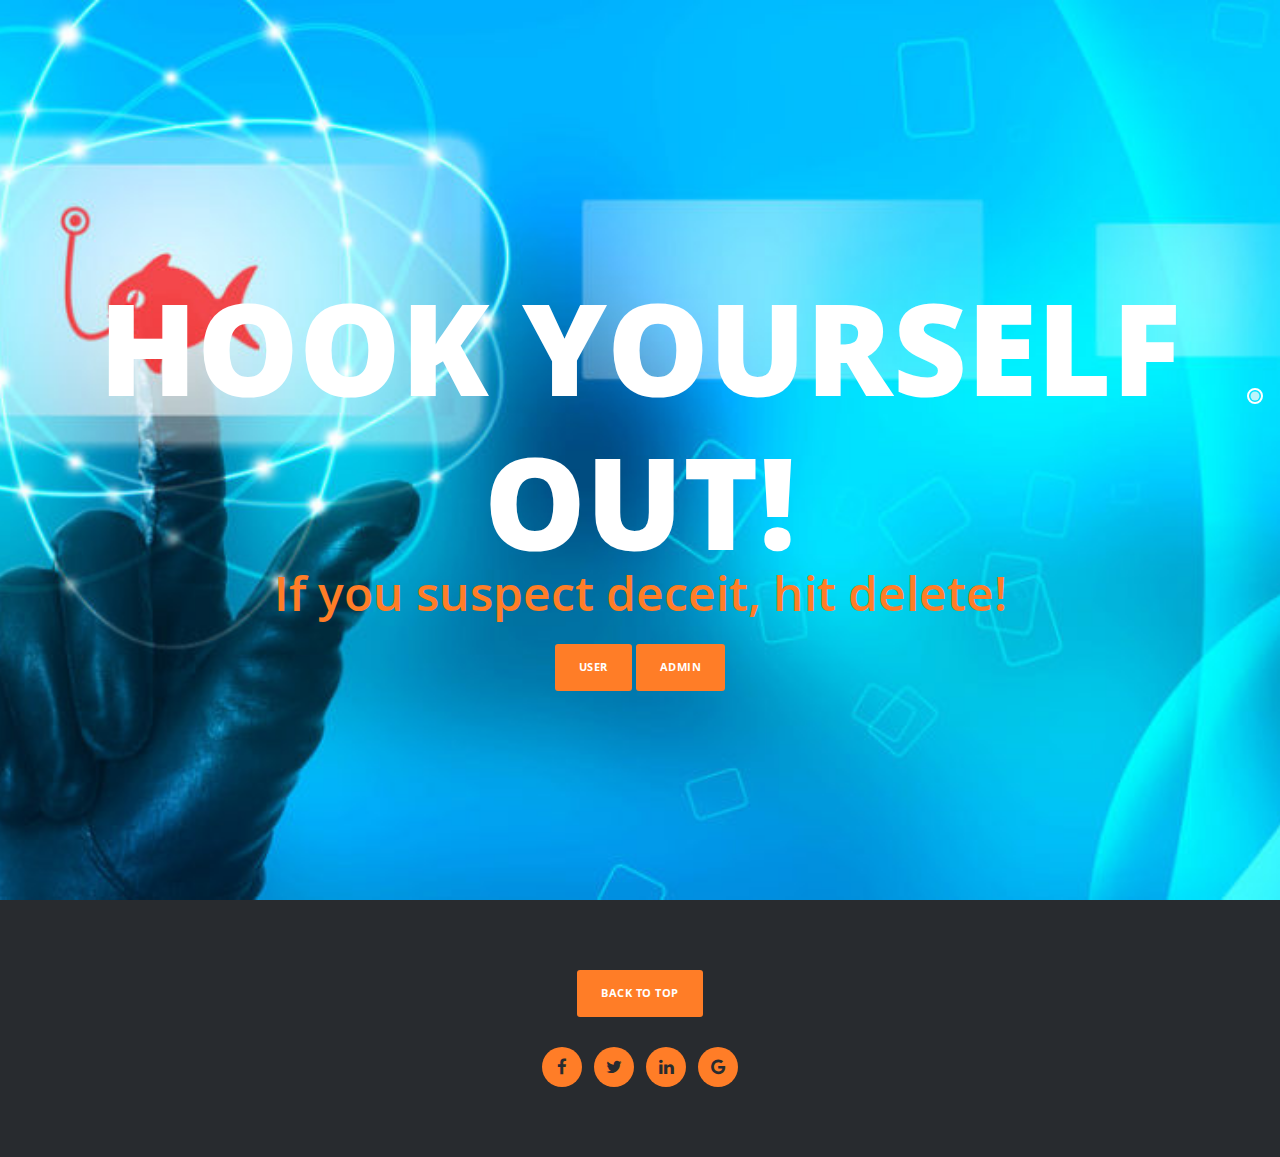
<file: website2/index.html>
<!DOCTYPE html>
<html>
    <head>
        <meta charset="utf-8">
        <meta http-equiv="X-UA-Compatible" content="IE=edge,chrome=1">
        <title>Phishing URL Detector</title>
        <meta name="description" content="">
        <meta name="viewport" content="width=device-width, initial-scale=1">
        <link rel="apple-touch-icon" href="apple-touch-icon.png">

        <link rel="stylesheet" href="css/bootstrap.min.css">
        <link rel="stylesheet" href="css/fontAwesome.css">
        <link rel="stylesheet" href="css/hero-slider.css">
        <link rel="stylesheet" href="css/templatemo-main.css">
        <link rel="stylesheet" href="css/owl-carousel.css">

        <link href="https://fonts.googleapis.com/css?family=Open+Sans:300,400,600,700,800" rel="stylesheet">

        <script src="js/vendor/modernizr-2.8.3-respond-1.4.2.min.js"></script>
    </head>
<!--
Vanilla Template
https://templatemo.com/tm-526-vanilla
-->
<body>

    <div class="fixed-side-navbar">
        <ul class="nav flex-column">
            <li class="nav-item"><a class="nav-link" href="#home"><span>Intro</span></a></li>
 <!--           <li class="nav-item"><a class="nav-link" href="#services"><span>Services</span></a></li>
            <li class="nav-item"><a class="nav-link" href="#portfolio"><span>Portfolio</span></a></li>
            <li class="nav-item"><a class="nav-link" href="#our-story"><span>Our Story</span></a></li>
            <li class="nav-item"><a class="nav-link" href="#contact-us"><span>Contact Us</span></a></li>-->
        </ul>
    </div>

    <div class="parallax-content baner-content" id="home">
        <div class="container">
            <div class="first-content">
                <h1>HOOK YOURSELF OUT!</h1>
                <span><em>If you suspect deceit, hit delete!</em></span>
                <div class="primary-button">
                    <a href="./../USER/ULogin/login.html">USER</a>
                    <a href="./../ADMIN/ALogin/Adminlogin.html">ADMIN</a>
                </div>
            </div>
        </div>
    </div>

    <!--
    <div class="service-content" id="services">
        <div class="container">
            <div class="row">
                <div class="col-md-4">
                    <div class="left-text">
                        <h4>More About Vanilla</h4>
                        <div class="line-dec"></div>
                        <p>Vanilla is free HTML CSS template with Bootstrap v4.2.1 and you can apply this theme for your sites. 
                        Please share our <a rel="nofollow" href="https://templatemo.com">website</a> to your friends or collegues. Thank you.</p>
                        <ul>
                            <li>-  Praesent porta urna id eros</li>
                            <li>-  Curabitur consectetur malesuada</li>
                            <li>-  Nam pretium imperdiet enim</li>
                            <li>-  Sed viverra arcu non nisi efficitur</li>
                        </ul>
                        <div class="primary-button">
                            <a href="#portfolio">Learn More About Us</a>
                        </div>
                    </div>
                </div>
                <div class="col-md-8">
                    <div class="row">
                        <div class="col-md-6">
                            <div class="service-item">
                                <h4>Classic Modern Design</h4>
                                <div class="line-dec"></div>
                                <p>Sed lacinia ligula est, at venenatis ex iaculis quis. Morbi sollicitudin nulla eget odio pellentesque.</p>
                            </div>
                        </div>
                        <div class="col-md-6">
                            <div class="service-item">
                                <h4>Unique &amp; Creative Ideas</h4>
                                <div class="line-dec"></div>
                                <p>Sed lacinia ligula est, at venenatis ex iaculis quis. Morbi sollicitudin nulla eget odio pellentesque.</p>
                            </div>
                        </div>
                        <div class="col-md-6">
                            <div class="service-item">
                                <h4>Effective Team Work</h4>
                                <div class="line-dec"></div>
                                <p>Lorem ipsum dolor sit amet, consectetur adipiscing elit. Sed lacinia ligula est, at venenatis ex iaculis quis.</p>
                            </div>
                        </div>
                        <div class="col-md-6">
                            <div class="service-item">
                                <h4>Fast Support 24/7</h4>
                                <div class="line-dec"></div>
                                <p>Lorem ipsum dolor sit amet, consectetur adipiscing elit. Sed lacinia ligula est, at venenatis ex iaculis quis.</p>
                            </div>
                        </div>
                    </div>
                </div>                
            </div>
        </div>
    </div>

    
    <div class="parallax-content projects-content" id="portfolio">
        <div class="container">
            <div class="row">
                <div class="col-md-12">
                    <div id="owl-testimonials" class="owl-carousel owl-theme">
                        <div class="item">
                            <div class="testimonials-item">
                                <a href="img/1st-big-item.jpg" data-lightbox="image-1"><img src="img/1st-item.jpg" alt=""></a>
                                <div class="text-content">
                                    <h4>Awesome Note Book</h4>
                                    <span>$18.00</span>
                                </div>
                            </div>
                        </div>
                        <div class="item">
                            <div class="testimonials-item">
                                <a href="img/2nd-big-item.jpg" data-lightbox="image-1"><img src="img/2nd-item.jpg" alt=""></a>
                                <div class="text-content">
                                    <h4>Antique Decoration Photo</h4>
                                    <span>$27.00</span>
                                </div>
                            </div>
                        </div>
                        <div class="item">
                            <div class="testimonials-item">
                                <a href="img/3rd-big-item.jpg" data-lightbox="image-1"><img src="img/3rd-item.jpg" alt=""></a>
                                <div class="text-content">
                                    <h4>Work Hand Bag</h4>
                                    <span>$36.00</span>
                                </div>
                            </div>
                        </div>
                        <div class="item">
                            <div class="testimonials-item">
                                <a href="img/4th-big-item.jpg" data-lightbox="image-1"><img src="img/4th-item.jpg" alt=""></a>
                                <div class="text-content">
                                    <h4>Smart Watch</h4>
                                    <span>$45.00</span>
                                </div>
                            </div>
                        </div>
                        <div class="item">
                            <div class="testimonials-item">
                                <a href="img/5th-big-item.jpg" data-lightbox="image-1"><img src="img/5th-item.jpg" alt=""></a>
                                <div class="text-content">
                                    <h4>PC Tablet Draw</h4>
                                    <span>$63.00</span>
                                </div>
                            </div>
                        </div>
                        <div class="item">
                            <div class="testimonials-item">
                                <a href="img/6th-big-item.jpg" data-lightbox="image-1"><img src="img/6th-item.jpg" alt=""></a>
                                <div class="text-content">
                                    <h4>Healthy Milkshake</h4>
                                    <span>$77.00</span>
                                </div>
                            </div>
                        </div>
                        <div class="item">
                            <div class="testimonials-item">
                                <a href="img/2nd-big-item.jpg" data-lightbox="image-1"><img src="img/2nd-item.jpg" alt=""></a>
                                <div class="text-content">
                                    <h4>Antique Decoration Photo</h4>
                                    <span>$84.50</span>
                                </div>
                            </div>
                        </div>
                        <div class="item">
                            <div class="testimonials-item">
                                <a href="img/1st-big-item.jpg" data-lightbox="image-1"><img src="img/1st-item.jpg" alt=""></a>
                                <div class="text-content">
                                    <h4>Awesome Notes Book</h4>
                                    <span>$96.75</span>
                                </div>
                            </div>
                        </div>
                    </div>
                </div>
            </div>
        </div>
    </div>


    <div class="tabs-content" id="our-story">
        <div class="container">
            <div class="row">
                <div class="col-md-8 mx-auto">
                    <div class="wrapper">
                    <section id="first-tab-group" class="tabgroup">
                      <div id="tab1">
                        <img src="img/1st-tab.jpg" alt="">
                        <p>Please do not re-distribute our template ZIP file on your template collection sites. You can make a screenshot and a link back to our website. This template can be used for personal or commercial purposes by end-users.</p>
                      </div>
                      <div id="tab2">
                        <img src="img/2nd-tab.jpg" alt="">
                        <p>Aliquam eu ultrices risus, sed condimentum diam. Duis risus nulla, elementum vitae nisi a, ornare maximus nisl. Morbi et vehicula est. Cras at vulputate justo. Cras eu nulla metus. Ut et pretium velit. Pellentesque at neque tristique dui tempor venenatis.</p>
                      </div>
                      <div id="tab3">
                        <img src="img/3rd-tab.jpg" alt="">
                        <p>Lorem ipsum dolor sit amet, consectetur adipiscing elit. Sed lacinia ligula est, at venenatis ex iaculis quis. Morbi sollicitudin nulla eget odio pellentesque, sed cursus diam iaculis.</p>
                      </div>
                      <div id="tab4">
                        <img src="img/4th-tab.jpg" alt="">
                        <p>Duis risus nulla, elementum vitae nisi a, ornare maximus nisl. Morbi et vehicula est. Cras at vulputate justo. Cras eu nulla metus. Ut et pretium velit. Pellentesque at neque tristique.</p>
                      </div>
                    </section>
                    <ul class="tabs clearfix" data-tabgroup="first-tab-group">
                      <li><a href="#tab1" class="active">2008 - 2014</a></li>
                      <li><a href="#tab2">2014 - 2016</a></li>
                      <li><a href="#tab3">2016 - 2019</a></li>
                      <li><a href="#tab4">2019 - Now</a></li>
                    </ul>
                    </div>
                </div>
            </div>
        </div>
    </div>

    -->

    <footer>
        <div class="container">
            <div class="row">
                <div class="col-md-12">
                    <div class="primary-button">
                        <a href="#home">Back To Top</a>
                    </div>
                    <ul>
                        <li><a href="#"><i class="fa fa-facebook"></i></a></li>
                        <li><a href="#"><i class="fa fa-twitter"></i></a></li>
                        <li><a href="#"><i class="fa fa-linkedin"></i></a></li>
                        <li><a href="#"><i class="fa fa-google"></i></a></li>
                    </ul>
                </div>
            </div>
        </div>
    </footer>



    <script src="https://ajax.googleapis.com/ajax/libs/jquery/1.11.2/jquery.min.js"></script>
    <script>window.jQuery || document.write('<script src="js/vendor/jquery-1.11.2.min.js"><\/script>')</script>
    <script src="js/vendor/bootstrap.min.js"></script>
    <script src="js/plugins.js"></script>
    <script src="js/main.js"></script>
    <script>
        function openCity(cityName) {
            var i;
            var x = document.getElementsByClassName("city");
            for (i = 0; i < x.length; i++) {
               x[i].style.display = "none";  
            }
            document.getElementById(cityName).style.display = "block";  
        }
    </script>

    <script>
        $(document).ready(function(){
          // Add smooth scrolling to all links
          $(".fixed-side-navbar a, .primary-button a").on('click', function(event) {

            // Make sure this.hash has a value before overriding default behavior
            if (this.hash !== "") {
              // Prevent default anchor click behavior
              event.preventDefault();

              // Store hash
              var hash = this.hash;

              // Using jQuery's animate() method to add smooth page scroll
              // The optional number (800) specifies the number of milliseconds it takes to scroll to the specified area
              $('html, body').animate({
                scrollTop: $(hash).offset().top
              }, 800, function(){
           
                // Add hash (#) to URL when done scrolling (default click behavior)
                window.location.hash = hash;
              });
            } // End if
          });
        });
    </script>

</body>
</html>
</file>
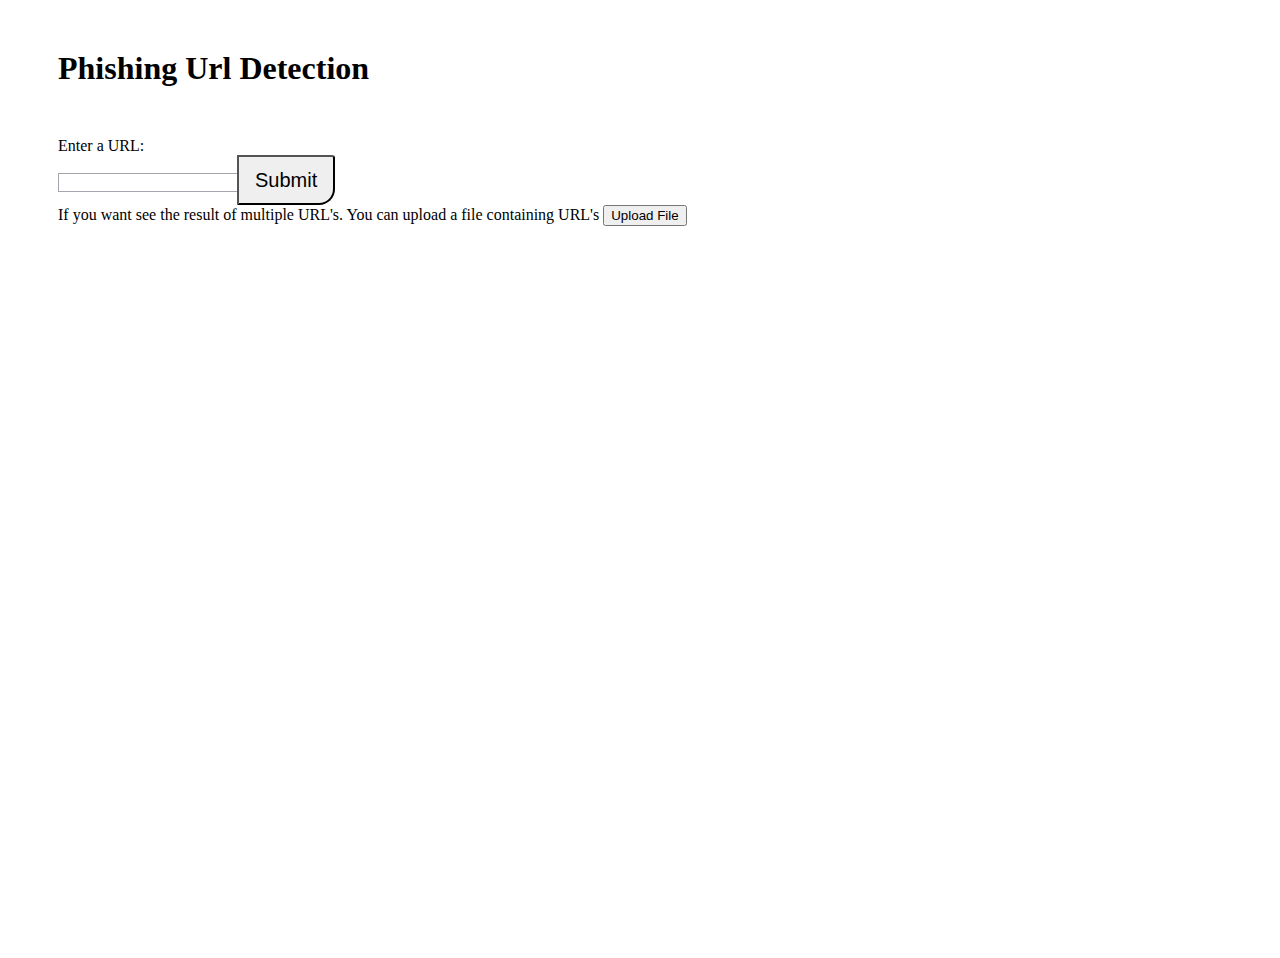
<file: templates/getInput.html>
<!DOCTYPE html>
<html lang="en" dir="ltr">
  <head>
    <meta charset="utf-8">
    <link rel="stylesheet" href="https://stackpath.bootstrapcdn.com/bootstrap/4.1.3/css/bootstrap.min.css" integrity="sha384-MCw98/SFnGE8fJT3GXwEOngsV7Zt27NXFoaoApmYm81iuXoPkFOJwJ8ERdknLPMO" crossorigin="anonymous">
    <title>Phishing Url Detection</title>
    <script src="https://ajax.googleapis.com/ajax/libs/jquery/3.3.1/jquery.min.js"></script>
    <style>
@keyframes dot-keyframes {
  0% {
    opacity: 0.4;
    transform: scale(1, 1);
  }
  50% {
    opacity: 1;
    transform: scale(1.2, 1.2);
  }
  100% {
    opacity: 0.4;
    transform: scale(1, 1);
  }
}
.loading-dots {
  text-align: center;
  width: 100%;
}
.loading-dots--dot {
  animation: dot-keyframes 1.5s infinite ease-in-out;
  background-color: #fff;
  border-radius: 10px;
  display: inline-block;
  height: 10px;
  width: 10px;
  margin: 15px;
}
.loading-dots--dot:nth-child(2) {
  animation-delay: 0.5s;
}
.loading-dots--dot:nth-child(3) {
  animation-delay: 1s;
}
.test-header{
  width: 70%;
  margin-top: 50px;
  margin-left: 50px;

}
.btn-primary:not(:disabled):not(.disabled).active, .btn-primary:not(:disabled):not(.disabled):active, .show>.btn-primary.dropdown-toggle {
    color: #fff;
    background-color: #2f5886;
    border-color: #4687ce;
}
.btn-group-lg>.btn, .btn-lg {
    padding: .5rem 1rem;
    font-size: 1.25rem;
    line-height: 1.5;
    border-radius: 0 3px 1rem 0;
}
.form-control{
  color: #fafafb;
  background-color: #fff0;
  background-clip: padding-box;
  border: 1px solid #a5a5ad;
}
.form-control:focus {
  color: #fafafb !important;
  background-color: #fff0 !important;
}
h1{
  /* text-align: center; */
}
body{
  height: 100vh;
}
    </style>
  </head>
  <body style="background-image: url('https://testphisingproject.s3.amazonaws.com/7ad0c9b192167fbeac6f53ff97a656df.gif'); background-repeat: no-repeat; background-size: 100% 100%;">
    
    <div  class="test-header">
     <h1 class="text-white">Phishing Url Detection</h1>
      <div class="single-url">
      <div class="input-group input-group-lg" style="width: 800px;margin-top: 50px">
        <div class="input-group-prepend">
          <span class="input-group-text" id="inputGroup-sizing-lg">Enter a URL:</span>
        </div>
        <input type="text" class="form-control" id="url"   value="">
          <button type="submit" class="btn getResult btn-primary btn-lg mb-2" style="margin-left: -1%">Submit</button>
             <div>
      <span class="text-white">If you want see the result of multiple URL's. You can upload a file containing URL's </span><span><button type="button" class="btn text-white btn-primary multi">Upload File</button></span>
    </div>

      </div>
    </div>
   
    <div class="multiple-urls" style="display: none;margin-top: 50px">
  <form  method='POST' action="http://localhost:5000" enctype=multipart/form-data>
      <input type=file name=file class="btn text-white">
      <input type=submit value=Upload class="btn btn-primary">
    </form>
           <div>
      <span class="text-white">If you want see the result of single URL. You can enter a single URL </span><span><button type="button" class="btn text-white btn-primary single">Enter URL</button></span>
    </div>
  </div>
      <div class="result"></div>

</div>



  </body>
  <script>



   document.getElementsByClassName("getResult")[0].addEventListener("click",result);
   function result(){

     var div = document.querySelector(".result");
      var urlname = document.getElementById('url').value;
 		$.ajax({
 			data : {
 				name : urlname
 			},
 			type : 'GET',
 			url : '/result'
 		}).always(div.innerHTML= '<div class="loading-dots mt-4"><div class="loading-dots--dot"></div><div class="loading-dots--dot"></div><div class="loading-dots--dot"></div></div>')
 		.done(function(data) {

 			if (data.error) {
 				alert(data.error);
 			}
 			else {

        var newHTML = '<h3 class="text-white mt-4">This is a '+data+'</h3>';
        div.innerHTML=  newHTML;
      }

 		});


   }

$(document).ready(function(){

$(".multi").on('click',function(){

$(".multiple-urls").show();
$(".single-url").hide();
});

$(".single").on('click',function(){

$(".multiple-urls").hide();
$(".single-url").show();
});


});

  </script>
</html>
</file>
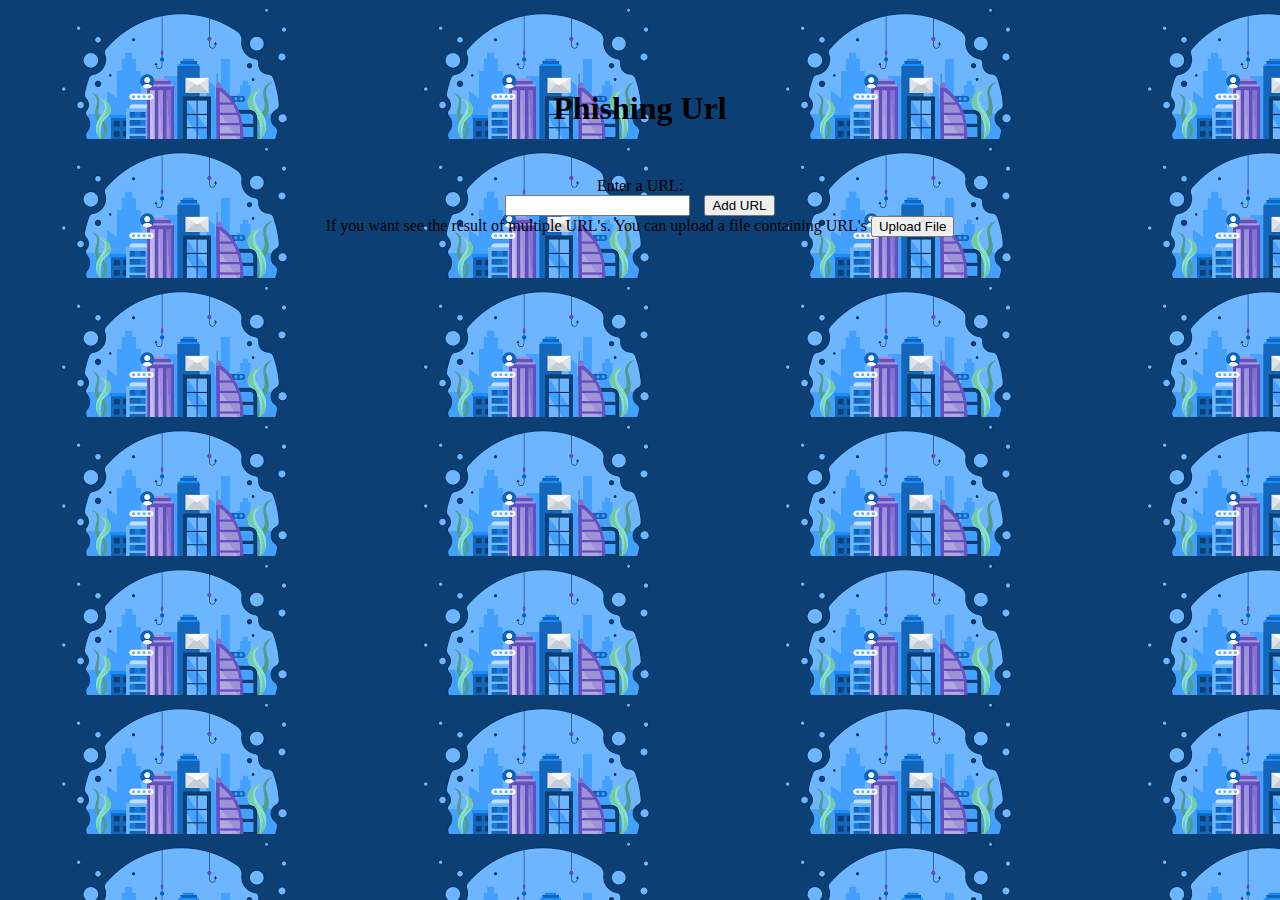
<file: ADMIN/ACheck/Addurl.html>
<!DOCTYPE html>
<html lang="en" dir="ltr">
  <head>
    <meta charset="utf-8">
    <link rel="stylesheet" href="https://stackpath.bootstrapcdn.com/bootstrap/4.1.3/css/bootstrap.min.css" integrity="sha384-MCw98/SFnGE8fJT3GXwEOngsV7Zt27NXFoaoApmYm81iuXoPkFOJwJ8ERdknLPMO" crossorigin="anonymous">
    <title>Phishing URL Detector</title>
    <script src="https://ajax.googleapis.com/ajax/libs/jquery/3.3.1/jquery.min.js"></script>
    <style>
@keyframes dot-keyframes {
  0% {
    opacity: 0.4;
    transform: scale(1, 1);
  }
  50% {
    opacity: 1;
    transform: scale(1.2, 1.2);
  }
  100% {
    opacity: 0.4;
    transform: scale(1, 1);
  }
}
.loading-dots {
  text-align: center;
  width: 100%;
}
.loading-dots--dot {
  animation: dot-keyframes 1.5s infinite ease-in-out;
  background-color: #fff;
  border-radius: 10px;
  display: inline-block;
  height: 10px;
  width: 10px;
  margin: 15px;
}
.loading-dots--dot:nth-child(2) {
  animation-delay: 0.5s;
}
.loading-dots--dot:nth-child(3) {
  animation-delay: 1s;
}

    </style>
  </head>
  <body style="background-image: url('2.png');">

    <center style="margin-top: 90px;">
     <h1 class="text-white">Phishing Url </h1>
      <div class="single-url">
      <div class="input-group input-group-lg" style="width: 800px;margin-top: 50px">
        <div class="input-group-prepend">
          <span class="input-group-text" id="inputGroup-sizing-lg">Enter a URL:</span>
        </div>
        <input type="text" class="form-control" id="url"   value="">
          <button type="submit" class="btn getResult btn-primary btn-lg mb-2" style="margin-left: 10px">Add URL</button>
             <div>
      <span class="text-white">If you want see the result of multiple URL's. You can upload a file containing URL's </span><span><button type="button" class="btn text-white btn-primary multi">Upload File</button></span>
    </div>

      </div>
    </div>

    <div class="multiple-urls" style="display: none;margin-top: 50px">
  <form  method='POST' action="http://localhost:5000" enctype=multipart/form-data>
      <input type=file name=file class="btn text-white">
      <input type=submit value=Upload class="btn btn-primary">
    </form>
           <div>
      <span class="text-white">If you want see the result of single URL. You can enter a single URL </span><span><button type="button" class="btn text-white btn-primary single">Enter URL</button></span>
    </div>
  </div>
      <div class="result"></div>

    </center>



  </body>
  <script>



   document.getElementsByClassName("getResult")[0].addEventListener("click",result);
   function result(){

     var div = document.querySelector(".result");
      var urlname = document.getElementById('url').value;
 		$.ajax({
 			data : {
 				name : urlname
 			},
 			type : 'GET',
 			url : '/result'
 		}).always(div.innerHTML= '<div class="loading-dots mt-4"><div class="loading-dots--dot"></div><div class="loading-dots--dot"></div><div class="loading-dots--dot"></div></div>')
 		.done(function(data) {

 			if (data.error) {
 				alert(data.error);
 			}
 			else {

        var newHTML = '<h3 class="text-white mt-4">This is a '+data+'</h3>';
        div.innerHTML=  newHTML;
      }

 		});


   }

$(document).ready(function(){

$(".multi").on('click',function(){

$(".multiple-urls").show();
$(".single-url").hide();
});

$(".single").on('click',function(){

$(".multiple-urls").hide();
$(".single-url").show();
});


});

  </script>
</html>
</file>
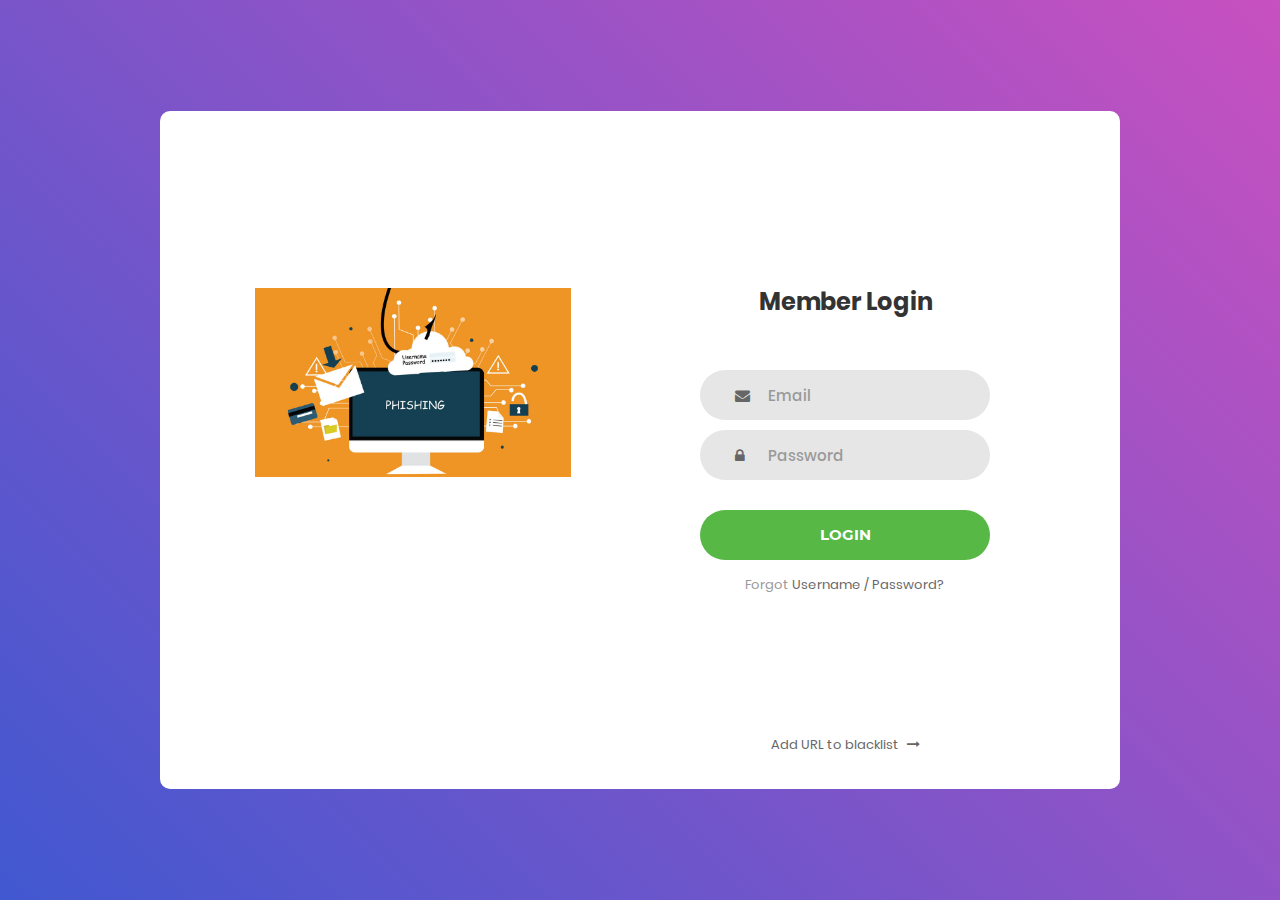
<file: ADMIN/ALogin/Adminlogin.html>
<!DOCTYPE html>
<html lang="en">
<head>
	<title>Phishing URL Detector</title>
	<meta charset="UTF-8">
	<meta name="viewport" content="width=device-width, initial-scale=1">
<!--===============================================================================================-->	
	<link rel="icon" type="image/png" href="images/icons/favicon.ico"/>
<!--===============================================================================================-->
	<link rel="stylesheet" type="text/css" href="vendor/bootstrap/css/bootstrap.min.css">
<!--===============================================================================================-->
	<link rel="stylesheet" type="text/css" href="fonts/font-awesome-4.7.0/css/font-awesome.min.css">
<!--===============================================================================================-->
	<link rel="stylesheet" type="text/css" href="vendor/animate/animate.css">
<!--===============================================================================================-->	
	<link rel="stylesheet" type="text/css" href="vendor/css-hamburgers/hamburgers.min.css">
<!--===============================================================================================-->
	<link rel="stylesheet" type="text/css" href="vendor/select2/select2.min.css">
<!--===============================================================================================-->
	<link rel="stylesheet" type="text/css" href="css/util.css">
	<link rel="stylesheet" type="text/css" href="css/main.css">
<!--===============================================================================================-->
</head>
<body>
	
	<div class="limiter">
		<div class="container-login100">
			<div class="wrap-login100">
				<div class="login100-pic js-tilt" data-tilt>
					<img src="images/img-01.jpg" alt="IMG">
				</div>

				<form class="login100-form validate-form">
					<span class="login100-form-title">
						Member Login
					</span>

					<div class="wrap-input100 validate-input" data-validate = "Valid email is required: ex@abc.xyz">
						<input class="input100" type="text" name="email" placeholder="Email">
						<span class="focus-input100"></span>
						<span class="symbol-input100">
							<i class="fa fa-envelope" aria-hidden="true"></i>
						</span>
					</div>
						</a>

					<div class="wrap-input100 validate-input" data-validate = "Password is required">
						<input class="input100" type="password" name="pass" placeholder="Password">
						<span class="focus-input100"></span>
						<span class="symbol-input100">
							<i class="fa fa-lock" aria-hidden="true"></i>
						</span>
					</div>
					
					<div class="container-login100-form-btn">
						<button class="login100-form-btn">
							Login
						</button>
					</div>

					<div class="text-center p-t-12">
						<span class="txt1">
							Forgot
						</span>
						<a class="txt2" href="#">
							Username / Password?
						</a>
					</div>

					<div class="text-center p-t-136">
						<a class="txt2" href="./../ACheck/Addurl.html">
							Add URL to blacklist
							<i class="fa fa-long-arrow-right m-l-5" aria-hidden="true"></i>
					</div>
				</form>
			</div>
		</div>
	</div>
	
	

	
<!--===============================================================================================-->	
	<script src="vendor/jquery/jquery-3.2.1.min.js"></script>
<!--===============================================================================================-->
	<script src="vendor/bootstrap/js/popper.js"></script>
	<script src="vendor/bootstrap/js/bootstrap.min.js"></script>
<!--===============================================================================================-->
	<script src="vendor/select2/select2.min.js"></script>
<!--===============================================================================================-->
	<script src="vendor/tilt/tilt.jquery.min.js"></script>
	<script >
		$('.js-tilt').tilt({
			scale: 1.1
		})
	</script>
<!--===============================================================================================-->
	<script src="js/main.js"></script>

</body>
</html>
</file>
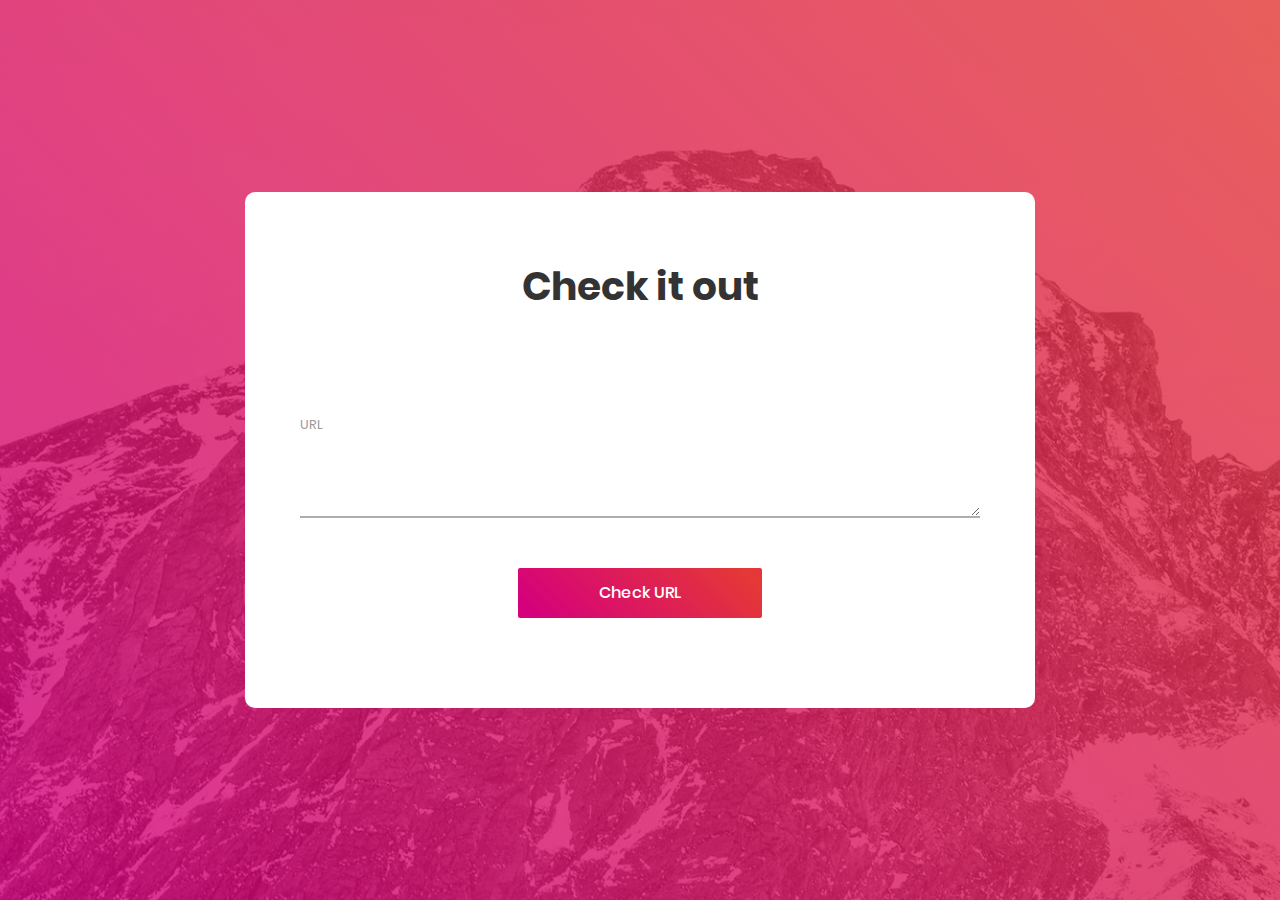
<file: USER/Check Website/check.html>
<!DOCTYPE html>
<html lang="en">
<head>
	<title>Phishing URL Detector</title>
	<meta charset="UTF-8">
	<meta name="viewport" content="width=device-width, initial-scale=1">
<!--===============================================================================================-->
	<link rel="icon" type="image/png" href="images/icons/favicon.ico"/>
<!--===============================================================================================-->
	<link rel="stylesheet" type="text/css" href="vendor/bootstrap/css/bootstrap.min.css">
<!--===============================================================================================-->
	<link rel="stylesheet" type="text/css" href="fonts/font-awesome-4.7.0/css/font-awesome.min.css">
<!--===============================================================================================-->
	<link rel="stylesheet" type="text/css" href="vendor/animate/animate.css">
<!--===============================================================================================-->
	<link rel="stylesheet" type="text/css" href="vendor/css-hamburgers/hamburgers.min.css">
<!--===============================================================================================-->
	<link rel="stylesheet" type="text/css" href="vendor/select2/select2.min.css">
<!--===============================================================================================-->
	<link rel="stylesheet" type="text/css" href="css/util.css">
	<link rel="stylesheet" type="text/css" href="css/main.css">
<!--===============================================================================================-->
</head>
<body>

	<div class="bg-contact2" style="background-image: url('images/bg-01.jpg');">
		<div class="container-contact2">
			<div class="wrap-contact2">
				<form class="contact2-form validate-form">
					<span class="contact2-form-title">
						Check it out
					</span>
					<!--
					<div class="wrap-input2 validate-input" data-validate="Name is required">
						<input class="input2" type="text" name="name">
						<span class="focus-input2" data-placeholder="NAME"></span>
					</div>

					<div class="wrap-input2 validate-input" data-validate = "Valid email is required: ex@abc.xyz">
						<input class="input2" type="text" name="email">
						<span class="focus-input2" data-placeholder="EMAIL"></span>
					</div>
					-->
					<div class="wrap-input2 validate-input" data-validate = "Message is required">
						<textarea class="input2" name="message"></textarea>
						<span class="focus-input2" data-placeholder="URL"></span>
					</div>

					<div class="container-contact2-form-btn">
						<div class="wrap-contact2-form-btn">
							<div class="contact2-form-bgbtn"></div>
							<button class="contact2-form-btn">
								Check URL
							</button>
						</div>
					</div>
				</form>
			</div>
		</div>
	</div>




<!--===============================================================================================-->
	<script src="vendor/jquery/jquery-3.2.1.min.js"></script>
<!--===============================================================================================-->
	<script src="vendor/bootstrap/js/popper.js"></script>
	<script src="vendor/bootstrap/js/bootstrap.min.js"></script>
<!--===============================================================================================-->
	<script src="vendor/select2/select2.min.js"></script>
<!--===============================================================================================-->
	<script src="js/main.js"></script>

	<!-- Global site tag (gtag.js) - Google Analytics -->
	<script async src="https://www.googletagmanager.com/gtag/js?id=UA-23581568-13"></script>
	<script>
	  window.dataLayer = window.dataLayer || [];
	  function gtag(){dataLayer.push(arguments);}
	  gtag('js', new Date());

	  gtag('config', 'UA-23581568-13');
	</script>

</body>
</html>
</file>
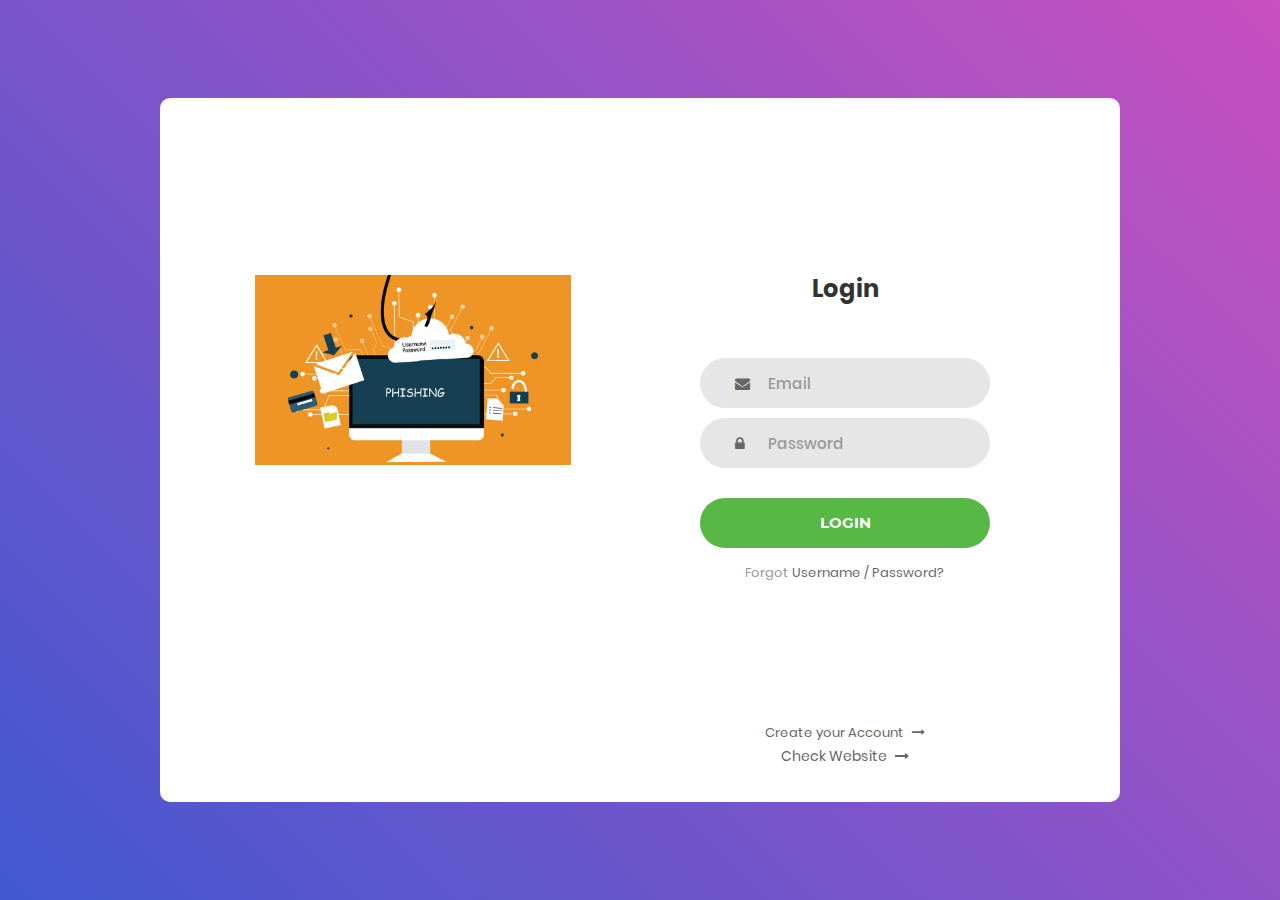
<file: USER/ULogin/login.html>
<!DOCTYPE html>
<html lang="en">
<head>
	<title>Phishing URL Detector</title>
	<meta charset="UTF-8">
	<meta name="viewport" content="width=device-width, initial-scale=1">
<!--===============================================================================================-->	
	<link rel="icon" type="image/png" href="images/icons/favicon.ico"/>
<!--===============================================================================================-->
	<link rel="stylesheet" type="text/css" href="vendor/bootstrap/css/bootstrap.min.css">
<!--===============================================================================================-->
	<link rel="stylesheet" type="text/css" href="fonts/font-awesome-4.7.0/css/font-awesome.min.css">
<!--===============================================================================================-->
	<link rel="stylesheet" type="text/css" href="vendor/animate/animate.css">
<!--===============================================================================================-->	
	<link rel="stylesheet" type="text/css" href="vendor/css-hamburgers/hamburgers.min.css">
<!--===============================================================================================-->
	<link rel="stylesheet" type="text/css" href="vendor/select2/select2.min.css">
<!--===============================================================================================-->
	<link rel="stylesheet" type="text/css" href="css/util.css">
	<link rel="stylesheet" type="text/css" href="css/main.css">
<!--===============================================================================================-->
</head>
<body>
	
	<div class="limiter">
		<div class="container-login100">
			<div class="wrap-login100">
				<div class="login100-pic js-tilt" data-tilt>
					<img src="images/img-01.jpg" alt="IMG">
				</div>

				<form class="login100-form validate-form">
					<span class="login100-form-title">
						Login
					</span>

					<div class="wrap-input100 validate-input" data-validate = "Valid email is required: ex@abc.xyz">
						<input class="input100" type="text" name="email" placeholder="Email">
						<span class="focus-input100"></span>
						<span class="symbol-input100">
							<i class="fa fa-envelope" aria-hidden="true"></i>
						</span>
					</div>
						</a>

					<div class="wrap-input100 validate-input" data-validate = "Password is required">
						<input class="input100" type="password" name="pass" placeholder="Password">
						<span class="focus-input100"></span>
						<span class="symbol-input100">
							<i class="fa fa-lock" aria-hidden="true"></i>
						</span>
					</div>
					
					<div class="container-login100-form-btn">
						<button class="login100-form-btn">
							Login
						</button>
					</div>

					<div class="text-center p-t-12">
						<span class="txt1">
							Forgot
						</span>
						<a class="txt2" href="#">
							Username / Password?
						</a>
					</div>

					<div class="text-center p-t-136">
						<a class="txt2" href="./registration/reg.html">
							Create your Account
							<i class="fa fa-long-arrow-right m-l-5" aria-hidden="true"></i>
						<br>
						<a class="txt3" href="./../Check%20Website/check.html">
							Check Website
							<i class="fa fa-long-arrow-right m-l-5" aria-hidden="true"></i>
					</div>
				</form>
			</div>
		</div>
	</div>
	
	

	
<!--===============================================================================================-->	
	<script src="vendor/jquery/jquery-3.2.1.min.js"></script>
<!--===============================================================================================-->
	<script src="vendor/bootstrap/js/popper.js"></script>
	<script src="vendor/bootstrap/js/bootstrap.min.js"></script>
<!--===============================================================================================-->
	<script src="vendor/select2/select2.min.js"></script>
<!--===============================================================================================-->
	<script src="vendor/tilt/tilt.jquery.min.js"></script>
	<script >
		$('.js-tilt').tilt({
			scale: 1.1
		})
	</script>
<!--===============================================================================================-->
	<script src="js/main.js"></script>

</body>
</html>
</file>
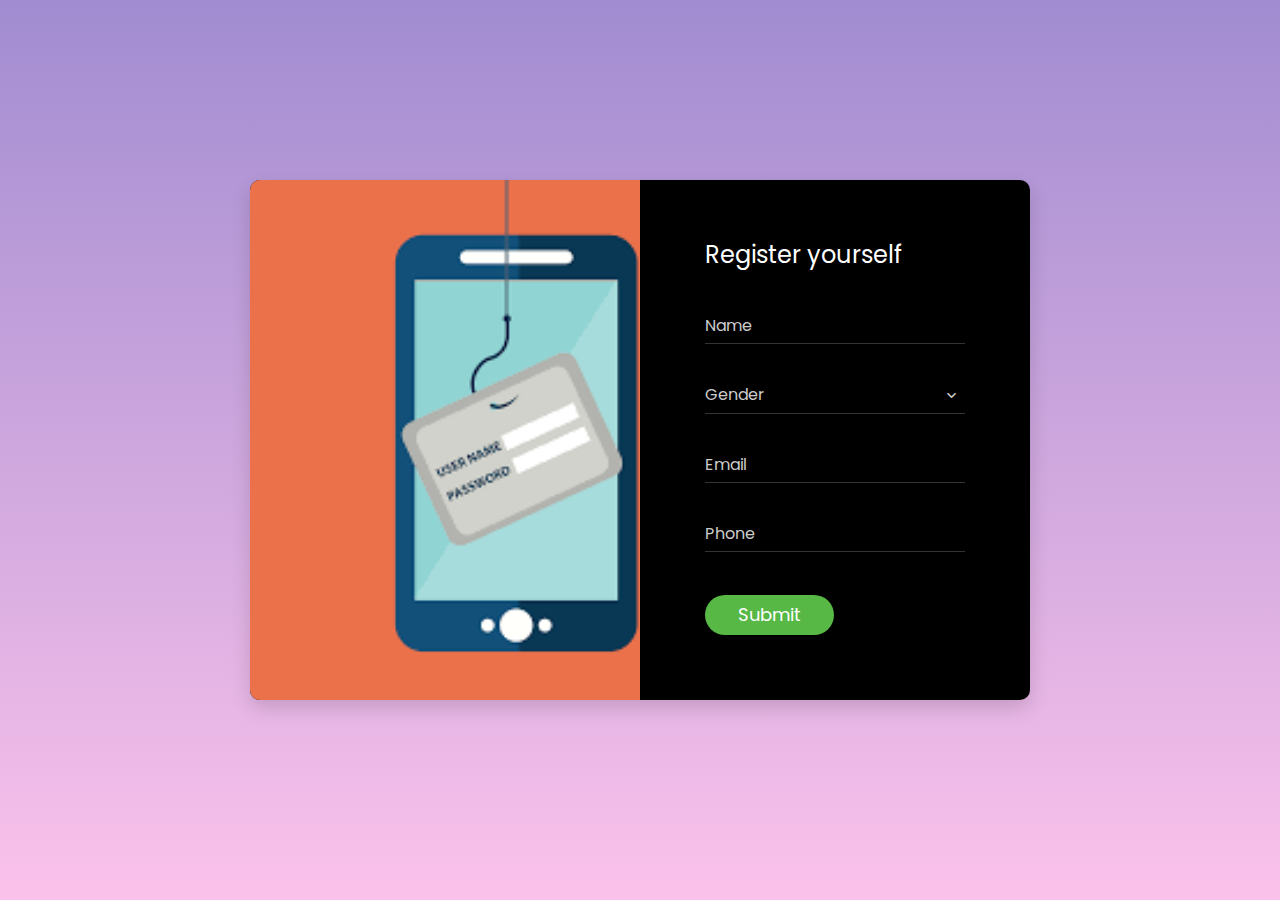
<file: USER/URegistration/reg.html>
<!DOCTYPE html>
<html lang="en">

<head>
    <!-- Required meta tags-->
    <meta charset="UTF-8">
    <meta name="viewport" content="width=device-width, initial-scale=1, shrink-to-fit=no">
    <meta name="description" content="Colorlib Templates">
    <meta name="author" content="Colorlib">
    <meta name="keywords" content="Colorlib Templates">

    <!-- Title Page-->
    <title>Phishing URL Detector</title>

    <!-- Icons font CSS-->
    <link href="vendor/mdi-font/css/material-design-iconic-font.min.css" rel="stylesheet" media="all">
    <link href="vendor/font-awesome-4.7/css/font-awesome.min.css" rel="stylesheet" media="all">
    <!-- Font special for pages-->
    <link href="https://fonts.googleapis.com/css?family=Poppins:100,100i,200,200i,300,300i,400,400i,500,500i,600,600i,700,700i,800,800i,900,900i" rel="stylesheet">

    <!-- Vendor CSS-->
    <link href="vendor/select2/select2.min.css" rel="stylesheet" media="all">
    <link href="vendor/datepicker/daterangepicker.css" rel="stylesheet" media="all">

    <!-- Main CSS-->
    <link href="css/main.css" rel="stylesheet" media="all">
</head>

<body>
    <div class="page-wrapper bg-gra-01 p-t-180 p-b-100 font-poppins">
        <div class="wrapper wrapper--w780">
            <div class="card card-3">
                <div class="card-heading"></div>
                <div class="card-body">
                    <h2 class="title">Register yourself</h2>
                    <form method="POST">
                        <div class="input-group">
                            <input class="input--style-3" type="text" placeholder="Name" name="name">
                        </div>

                        <div class="input-group">
                            <div class="rs-select2 js-select-simple select--no-search">
                                <select name="gender">
                                    <option disabled="disabled" selected="selected">Gender</option>
                                    <option>Male</option>
                                    <option>Female</option>
                                    <option>Other</option>
                                </select>
                                <div class="select-dropdown"></div>
                            </div>
                        </div>
                        <div class="input-group">
                            <input class="input--style-3" type="email" placeholder="Email" name="email">
                        </div>
                        <div class="input-group">
                            <input class="input--style-3" type="text" placeholder="Phone" name="phone">
                        </div>
                        <div class="p-t-10">
                            <button class="btn btn--pill btn--green" type="submit">Submit</button>
                        </div>
                    </form>
                </div>
            </div>
        </div>
    </div>

    <!-- Jquery JS-->
    <script src="vendor/jquery/jquery.min.js"></script>
    <!-- Vendor JS-->
    <script src="vendor/select2/select2.min.js"></script>
    <script src="vendor/datepicker/moment.min.js"></script>
    <script src="vendor/datepicker/daterangepicker.js"></script>

    <!-- Main JS-->
    <script src="js/global.js"></script>

</body><!-- This templates was made by Colorlib (https://colorlib.com) -->

</html>
<!-- end document-->
</file>
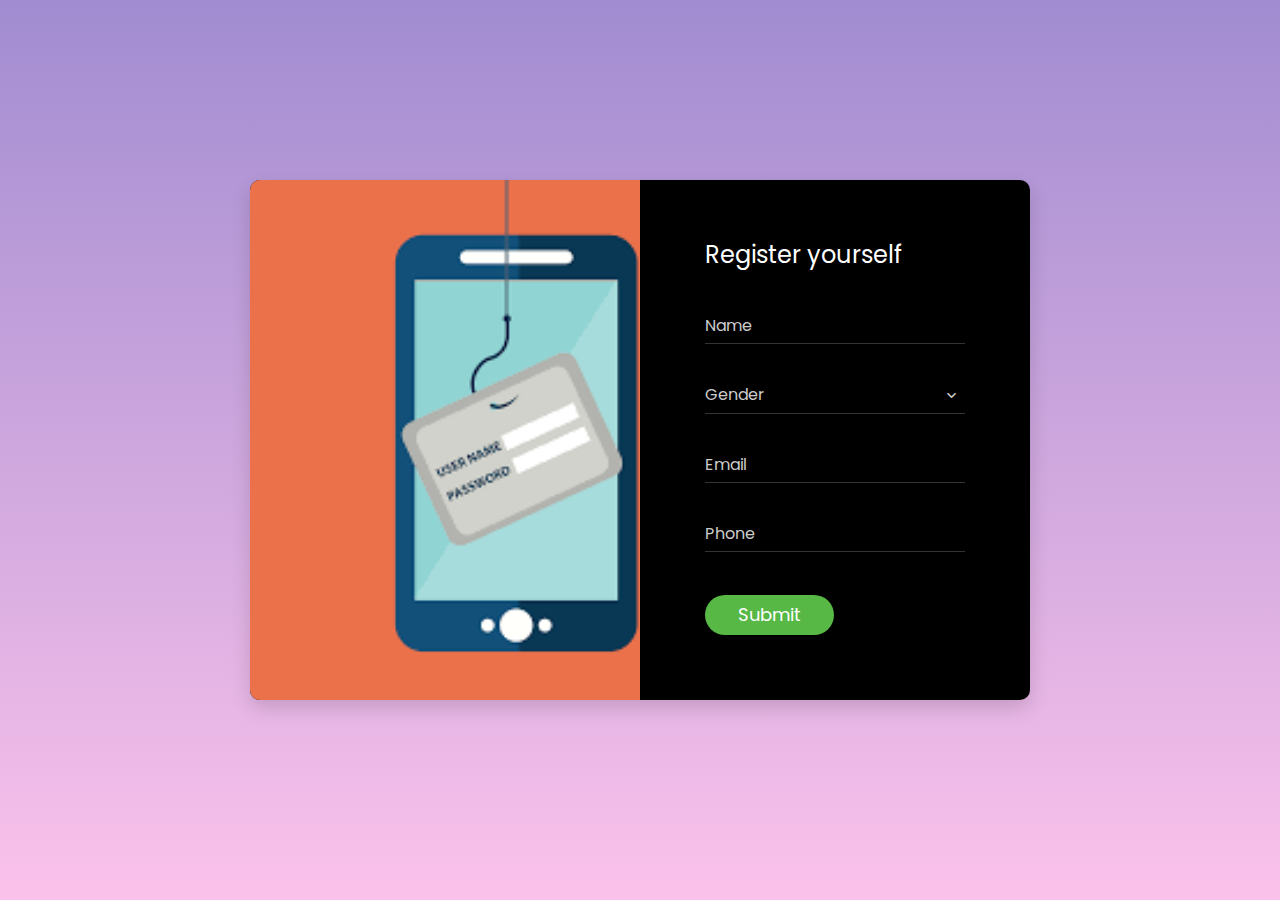
<file: ADMIN/ALogin/registration/reg.html>
<!DOCTYPE html>
<html lang="en">

<head>
    <!-- Required meta tags-->
    <meta charset="UTF-8">
    <meta name="viewport" content="width=device-width, initial-scale=1, shrink-to-fit=no">
    <meta name="description" content="Colorlib Templates">
    <meta name="author" content="Colorlib">
    <meta name="keywords" content="Colorlib Templates">

    <!-- Title Page-->
    <title>Au Register Forms by Colorlib</title>

    <!-- Icons font CSS-->
    <link href="vendor/mdi-font/css/material-design-iconic-font.min.css" rel="stylesheet" media="all">
    <link href="vendor/font-awesome-4.7/css/font-awesome.min.css" rel="stylesheet" media="all">
    <!-- Font special for pages-->
    <link href="https://fonts.googleapis.com/css?family=Poppins:100,100i,200,200i,300,300i,400,400i,500,500i,600,600i,700,700i,800,800i,900,900i" rel="stylesheet">

    <!-- Vendor CSS-->
    <link href="vendor/select2/select2.min.css" rel="stylesheet" media="all">
    <link href="vendor/datepicker/daterangepicker.css" rel="stylesheet" media="all">

    <!-- Main CSS-->
    <link href="css/main.css" rel="stylesheet" media="all">
</head>

<body>
    <div class="page-wrapper bg-gra-01 p-t-180 p-b-100 font-poppins">
        <div class="wrapper wrapper--w780">
            <div class="card card-3">
                <div class="card-heading"></div>
                <div class="card-body">
                    <h2 class="title">Register yourself</h2>
                    <form method="POST">
                        <div class="input-group">
                            <input class="input--style-3" type="text" placeholder="Name" name="name">
                        </div>

                        <div class="input-group">
                            <div class="rs-select2 js-select-simple select--no-search">
                                <select name="gender">
                                    <option disabled="disabled" selected="selected">Gender</option>
                                    <option>Male</option>
                                    <option>Female</option>
                                    <option>Other</option>
                                </select>
                                <div class="select-dropdown"></div>
                            </div>
                        </div>
                        <div class="input-group">
                            <input class="input--style-3" type="email" placeholder="Email" name="email">
                        </div>
                        <div class="input-group">
                            <input class="input--style-3" type="text" placeholder="Phone" name="phone">
                        </div>
                        <div class="p-t-10">
                            <button class="btn btn--pill btn--green" type="submit">Submit</button>
                        </div>
                    </form>
                </div>
            </div>
        </div>
    </div>

    <!-- Jquery JS-->
    <script src="vendor/jquery/jquery.min.js"></script>
    <!-- Vendor JS-->
    <script src="vendor/select2/select2.min.js"></script>
    <script src="vendor/datepicker/moment.min.js"></script>
    <script src="vendor/datepicker/daterangepicker.js"></script>

    <!-- Main JS-->
    <script src="js/global.js"></script>

</body><!-- This templates was made by Colorlib (https://colorlib.com) -->

</html>
<!-- end document-->
</file>
<file: website2/css/hero-slider.css>
/* -------------------------------- 

Primary style

-------------------------------- */
*, *::after, *::before {
  -webkit-box-sizing: border-box;
  -moz-box-sizing: border-box;
  box-sizing: border-box;
}

html {
  font-size: 62.5%;
}

body {
  font-family: "Open Sans", sans-serif;
  color: #2c343b;
  background-color: #f2f2f2;
}

a {
  color: #d44457;
  text-decoration: none;
}

img {
  max-width: 100%;
}

/* -------------------------------- 

Main Components 

-------------------------------- */
.cd-header {
  position: absolute;
  z-index: 2;
  top: 0;
  left: 0;
  width: 100%;
  height: 50px;
  background-color: #21272c;
  -webkit-font-smoothing: antialiased;
  -moz-osx-font-smoothing: grayscale;
}
@media only screen and (min-width: 768px) {
  .cd-header {
    height: 70px;
    background-color: transparent;
  }
}

#cd-logo {
  float: left;
  margin: 13px 0 0 5%;
}
#cd-logo img {
  display: block;
}
@media only screen and (min-width: 768px) {
  #cd-logo {
    margin: 23px 0 0 5%;
  }
}

.cd-primary-nav {
  /* mobile first - navigation hidden by default, triggered by tap/click on navigation icon */
  float: right;
  margin-right: 5%;
  width: 44px;
  height: 100%;
}
.cd-primary-nav ul {
  position: absolute;
  top: 0;
  left: 0;
  width: 100%;
  -webkit-transform: translateY(-100%);
  -moz-transform: translateY(-100%);
  -ms-transform: translateY(-100%);
  -o-transform: translateY(-100%);
  transform: translateY(-100%);
}
.cd-primary-nav ul.is-visible {
  box-shadow: 0 3px 8px rgba(0, 0, 0, 0.2);
  -webkit-transform: translateY(50px);
  -moz-transform: translateY(50px);
  -ms-transform: translateY(50px);
  -o-transform: translateY(50px);
  transform: translateY(50px);
}
.cd-primary-nav a {
  display: block;
  height: 50px;
  line-height: 50px;
  padding-left: 5%;
  background: #21272c;
  border-top: 1px solid #333c44;
  color: #ffffff;
}
@media only screen and (min-width: 768px) {
  .cd-primary-nav {
    /* reset navigation values */
    width: auto;
    height: auto;
    background: none;
  }
  .cd-primary-nav ul {
    position: static;
    width: auto;
    -webkit-transform: translateY(0);
    -moz-transform: translateY(0);
    -ms-transform: translateY(0);
    -o-transform: translateY(0);
    transform: translateY(0);
    line-height: 70px;
  }
  .cd-primary-nav ul.is-visible {
    -webkit-transform: translateY(0);
    -moz-transform: translateY(0);
    -ms-transform: translateY(0);
    -o-transform: translateY(0);
    transform: translateY(0);
  }
  .cd-primary-nav li {
    display: inline-block;
    margin-left: 1em;
  }
  .cd-primary-nav a {
    display: inline-block;
    height: auto;
    font-weight: 600;
    line-height: normal;
    background: transparent;
    padding: .6em 1em;
    border-top: none;
  }
}

/* -------------------------------- 

Slider

-------------------------------- */
.cd-hero {
  position: relative;
  -webkit-font-smoothing: antialiased;
  -moz-osx-font-smoothing: grayscale;
}

.cd-hero-slider {
  position: relative;
  height: 360px;
  overflow: hidden;
}
.cd-hero-slider li {
  position: absolute;
  top: 0;
  left: 0;
  width: 100%;
  height: 100%;
  -webkit-transform: translateX(100%);
  -moz-transform: translateX(100%);
  -ms-transform: translateX(100%);
  -o-transform: translateX(100%);
  transform: translateX(100%);
}
.cd-hero-slider li.selected {
  /* this is the visible slide */
  position: relative;
  -webkit-transform: translateX(0);
  -moz-transform: translateX(0);
  -ms-transform: translateX(0);
  -o-transform: translateX(0);
  transform: translateX(0);
}
.cd-hero-slider li.move-left {
  /* slide hidden on the left */
  -webkit-transform: translateX(-100%);
  -moz-transform: translateX(-100%);
  -ms-transform: translateX(-100%);
  -o-transform: translateX(-100%);
  transform: translateX(-100%);
}
.cd-hero-slider li.is-moving, .cd-hero-slider li.selected {
  /* the is-moving class is assigned to the slide which is moving outside the viewport */
  -webkit-transition: -webkit-transform 0.5s;
  -moz-transition: -moz-transform 0.5s;
  transition: transform 0.5s;
}
@media only screen and (min-width: 768px) {
  .cd-hero-slider {
    height: 500px;
  }
}
@media only screen and (min-width: 1170px) {
  .cd-hero-slider {
    height: 680px;
  }
}

/* -------------------------------- 

Single slide style

-------------------------------- */
.cd-hero-slider li {
  background-position: center center;
  background-size: cover;
  background-repeat: no-repeat;
}
.cd-hero-slider li:first-of-type {
  background-image: url(../img/slide_01.jpg);
}
.cd-hero-slider li:nth-of-type(2) {
  background-image: url(../img/slide_02.jpg);
}
.cd-hero-slider li:nth-of-type(3) {
  background-image: url(../img/slide_03.jpg);
}
.cd-hero-slider .cd-full-width,
.cd-hero-slider .cd-half-width {
  position: absolute;
  width: 100%;
  height: 100%;
  z-index: 1;
  left: 0;
  top: 0;
  /* this padding is used to align the text */
  padding-top: 80px;
  text-align: center;
  /* Force Hardware Acceleration in WebKit */
  -webkit-backface-visibility: hidden;
  backface-visibility: hidden;
  -webkit-transform: translateZ(0);
  -moz-transform: translateZ(0);
  -ms-transform: translateZ(0);
  -o-transform: translateZ(0);
  transform: translateZ(0);
}
.cd-hero-slider .cd-img-container {
  /* hide image on mobile device */
  display: none;
}
.cd-hero-slider .cd-img-container img {
  position: absolute;
  left: 50%;
  top: 50%;
  bottom: auto;
  right: auto;
  -webkit-transform: translateX(-50%) translateY(-50%);
  -moz-transform: translateX(-50%) translateY(-50%);
  -ms-transform: translateX(-50%) translateY(-50%);
  -o-transform: translateX(-50%) translateY(-50%);
  transform: translateX(-50%) translateY(-50%);
}
.cd-hero-slider .cd-bg-video-wrapper {
  /* hide video on mobile device */
  display: none;
  position: absolute;
  top: 0;
  left: 0;
  width: 100%;
  height: 100%;
  overflow: hidden;
}
.cd-hero-slider .cd-bg-video-wrapper video {
  /* you won't see this element in the html, but it will be injected using js */
  display: block;
  min-height: 100%;
  min-width: 100%;
  max-width: none;
  height: auto;
  width: auto;
  position: absolute;
  left: 50%;
  top: 50%;
  bottom: auto;
  right: auto;
  -webkit-transform: translateX(-50%) translateY(-50%);
  -moz-transform: translateX(-50%) translateY(-50%);
  -ms-transform: translateX(-50%) translateY(-50%);
  -o-transform: translateX(-50%) translateY(-50%);
  transform: translateX(-50%) translateY(-50%);
}
.cd-hero-slider h2, .cd-hero-slider p {
  text-shadow: 0 1px 3px rgba(0, 0, 0, 0.1);
  line-height: 1.2;
  margin: 0 auto 14px;
  color: #ffffff;
  width: 90%;
  max-width: 400px;
}
.cd-hero-slider h2 {
  font-size: 2.4rem;
}
.cd-hero-slider p {
  font-size: 1.4rem;
  line-height: 1.4;
}
.cd-hero-slider .cd-btn {
  display: inline-block;
  padding: 1.2em 1.4em;
  margin-top: .8em;
  background-color: rgba(212, 68, 87, 0.9);
  font-size: 1.3rem;
  font-weight: 700;
  letter-spacing: 1px;
  color: #ffffff;
  text-transform: uppercase;
  box-shadow: 0 3px 6px rgba(0, 0, 0, 0.1);
  -webkit-transition: background-color 0.2s;
  -moz-transition: background-color 0.2s;
  transition: background-color 0.2s;
}
.cd-hero-slider .cd-btn.secondary {
  background-color: rgba(22, 26, 30, 0.8);
}
.cd-hero-slider .cd-btn:nth-of-type(2) {
  margin-left: 1em;
}
.no-touch .cd-hero-slider .cd-btn:hover {
  background-color: #d44457;
}
.no-touch .cd-hero-slider .cd-btn.secondary:hover {
  background-color: #161a1e;
}
@media only screen and (min-width: 768px) {
  .cd-hero-slider .cd-full-width,
  .cd-hero-slider .cd-half-width {
    padding-top: 150px;
  }
  .cd-hero-slider .cd-bg-video-wrapper {
    display: block;
  }
  .cd-hero-slider .cd-half-width {
    width: 45%;
  }
  .cd-hero-slider .cd-half-width:first-of-type {
    left: 5%;
  }
  .cd-hero-slider .cd-half-width:nth-of-type(2) {
    right: 5%;
    left: auto;
  }
  .cd-hero-slider .cd-img-container {
    display: block;
  }
  .cd-hero-slider h2, .cd-hero-slider p {
    max-width: 520px;
  }
  .cd-hero-slider h2 {
    font-size: 2.4em;
    font-weight: 300;
  }
  .cd-hero-slider .cd-btn {
    font-size: 1.4rem;
  }
}
@media only screen and (min-width: 1170px) {
  .cd-hero-slider .cd-full-width,
  .cd-hero-slider .cd-half-width {
    padding-top: 250px;
  }
  .cd-hero-slider h2, .cd-hero-slider p {
    margin-bottom: 20px;
  }
  .cd-hero-slider h2 {
    font-size: 3.2em;
  }
  .cd-hero-slider p {
    font-size: 1.6rem;
  }
}

/* -------------------------------- 

Single slide animation

-------------------------------- */
@media only screen and (min-width: 768px) {
  .cd-hero-slider .cd-half-width {
    opacity: 0;
    -webkit-transform: translateX(40px);
    -moz-transform: translateX(40px);
    -ms-transform: translateX(40px);
    -o-transform: translateX(40px);
    transform: translateX(40px);
  }
  .cd-hero-slider .move-left .cd-half-width {
    -webkit-transform: translateX(-40px);
    -moz-transform: translateX(-40px);
    -ms-transform: translateX(-40px);
    -o-transform: translateX(-40px);
    transform: translateX(-40px);
  }
  .cd-hero-slider .selected .cd-half-width {
    /* this is the visible slide */
    opacity: 1;
    -webkit-transform: translateX(0);
    -moz-transform: translateX(0);
    -ms-transform: translateX(0);
    -o-transform: translateX(0);
    transform: translateX(0);
  }
  .cd-hero-slider .is-moving .cd-half-width {
    /* this is the slide moving outside the viewport 
    wait for the end of the transition on the <li> parent before set opacity to 0 and translate to 40px/-40px */
    -webkit-transition: opacity 0s 0.5s, -webkit-transform 0s 0.5s;
    -moz-transition: opacity 0s 0.5s, -moz-transform 0s 0.5s;
    transition: opacity 0s 0.5s, transform 0s 0.5s;
  }
  .cd-hero-slider li.selected.from-left .cd-half-width:nth-of-type(2),
  .cd-hero-slider li.selected.from-right .cd-half-width:first-of-type {
    /* this is the selected slide - different animation if it's entering from left or right */
    -webkit-transition: opacity 0.4s 0.2s, -webkit-transform 0.5s 0.2s;
    -moz-transition: opacity 0.4s 0.2s, -moz-transform 0.5s 0.2s;
    transition: opacity 0.4s 0.2s, transform 0.5s 0.2s;
  }
  .cd-hero-slider li.selected.from-left .cd-half-width:first-of-type,
  .cd-hero-slider li.selected.from-right .cd-half-width:nth-of-type(2) {
    /* this is the selected slide - different animation if it's entering from left or right */
    -webkit-transition: opacity 0.4s 0.4s, -webkit-transform 0.5s 0.4s;
    -moz-transition: opacity 0.4s 0.4s, -moz-transform 0.5s 0.4s;
    transition: opacity 0.4s 0.4s, transform 0.5s 0.4s;
  }
  .cd-hero-slider .cd-full-width h2,
  .cd-hero-slider .cd-full-width p,
  .cd-hero-slider .cd-full-width .cd-btn {
    opacity: 0;
    -webkit-transform: translateX(100px);
    -moz-transform: translateX(100px);
    -ms-transform: translateX(100px);
    -o-transform: translateX(100px);
    transform: translateX(100px);
  }
  .cd-hero-slider .move-left .cd-full-width h2,
  .cd-hero-slider .move-left .cd-full-width p,
  .cd-hero-slider .move-left .cd-full-width .cd-btn {
    opacity: 0;
    -webkit-transform: translateX(-100px);
    -moz-transform: translateX(-100px);
    -ms-transform: translateX(-100px);
    -o-transform: translateX(-100px);
    transform: translateX(-100px);
  }
  .cd-hero-slider .selected .cd-full-width h2,
  .cd-hero-slider .selected .cd-full-width p,
  .cd-hero-slider .selected .cd-full-width .cd-btn {
    /* this is the visible slide */
    opacity: 1;
    -webkit-transform: translateX(0);
    -moz-transform: translateX(0);
    -ms-transform: translateX(0);
    -o-transform: translateX(0);
    transform: translateX(0);
  }
  .cd-hero-slider li.is-moving .cd-full-width h2,
  .cd-hero-slider li.is-moving .cd-full-width p,
  .cd-hero-slider li.is-moving .cd-full-width .cd-btn {
    /* this is the slide moving outside the viewport 
    wait for the end of the transition on the li parent before set opacity to 0 and translate to 100px/-100px */
    -webkit-transition: opacity 0s 0.5s, -webkit-transform 0s 0.5s;
    -moz-transition: opacity 0s 0.5s, -moz-transform 0s 0.5s;
    transition: opacity 0s 0.5s, transform 0s 0.5s;
  }
  .cd-hero-slider li.selected h2 {
    -webkit-transition: opacity 0.4s 0.2s, -webkit-transform 0.5s 0.2s;
    -moz-transition: opacity 0.4s 0.2s, -moz-transform 0.5s 0.2s;
    transition: opacity 0.4s 0.2s, transform 0.5s 0.2s;
  }
  .cd-hero-slider li.selected p {
    -webkit-transition: opacity 0.4s 0.3s, -webkit-transform 0.5s 0.3s;
    -moz-transition: opacity 0.4s 0.3s, -moz-transform 0.5s 0.3s;
    transition: opacity 0.4s 0.3s, transform 0.5s 0.3s;
  }
  .cd-hero-slider li.selected .cd-btn {
    -webkit-transition: opacity 0.4s 0.4s, -webkit-transform 0.5s 0.4s, background-color 0.2s 0s;
    -moz-transition: opacity 0.4s 0.4s, -moz-transform 0.5s 0.4s, background-color 0.2s 0s;
    transition: opacity 0.4s 0.4s, transform 0.5s 0.4s, background-color 0.2s 0s;
  }
}
/* -------------------------------- 

Slider navigation

-------------------------------- */
.cd-slider-nav {
  display: none;
  position: absolute;
  width: 100%;
  bottom: 0;
  z-index: 2;
  text-align: center;
  height: 55px;
  background-color: rgba(0, 1, 1, 0.5);
}
.cd-slider-nav nav, .cd-slider-nav ul, .cd-slider-nav li, .cd-slider-nav a {
  height: 100%;
}
.cd-slider-nav nav {
  display: inline-block;
  position: relative;
}
.cd-slider-nav .cd-marker {
  position: absolute;
  bottom: 0;
  left: 0;
  width: 60px;
  height: 100%;
  color: #d44457;
  background-color: #ffffff;
  box-shadow: inset 0 2px 0 currentColor;
  -webkit-transition: -webkit-transform 0.2s, box-shadow 0.2s;
  -moz-transition: -moz-transform 0.2s, box-shadow 0.2s;
  transition: transform 0.2s, box-shadow 0.2s;
}
.cd-slider-nav .cd-marker.item-2 {
  -webkit-transform: translateX(100%);
  -moz-transform: translateX(100%);
  -ms-transform: translateX(100%);
  -o-transform: translateX(100%);
  transform: translateX(100%);
}
.cd-slider-nav .cd-marker.item-3 {
  -webkit-transform: translateX(200%);
  -moz-transform: translateX(200%);
  -ms-transform: translateX(200%);
  -o-transform: translateX(200%);
  transform: translateX(200%);
}
.cd-slider-nav .cd-marker.item-4 {
  -webkit-transform: translateX(300%);
  -moz-transform: translateX(300%);
  -ms-transform: translateX(300%);
  -o-transform: translateX(300%);
  transform: translateX(300%);
}
.cd-slider-nav .cd-marker.item-5 {
  -webkit-transform: translateX(400%);
  -moz-transform: translateX(400%);
  -ms-transform: translateX(400%);
  -o-transform: translateX(400%);
  transform: translateX(400%);
}
.cd-slider-nav ul::after {
  clear: both;
  content: "";
  display: table;
}
.cd-slider-nav li {
  display: inline-block;
  width: 60px;
  float: left;
}
.cd-slider-nav li.selected a {
  color: #2c343b;
}
.no-touch .cd-slider-nav li.selected a:hover {
  background-color: transparent;
}
.cd-slider-nav a {
  display: block;
  position: relative;
  padding-top: 35px;
  font-size: 1rem;
  font-weight: 700;
  color: #a8b4be;
  -webkit-transition: background-color 0.2s;
  -moz-transition: background-color 0.2s;
  transition: background-color 0.2s;
}
.cd-slider-nav a::before {
  content: '';
  position: absolute;
  width: 24px;
  height: 24px;
  top: 8px;
  left: 50%;
  right: auto;
  -webkit-transform: translateX(-50%);
  -moz-transform: translateX(-50%);
  -ms-transform: translateX(-50%);
  -o-transform: translateX(-50%);
  transform: translateX(-50%);
}
.no-touch .cd-slider-nav a:hover {
  background-color: rgba(0, 1, 1, 0.5);
}
.cd-slider-nav li:first-of-type a::before {
  background-position: 0 0;
}
.cd-slider-nav li.selected:first-of-type a::before {
  background-position: 0 -24px;
}
.cd-slider-nav li:nth-of-type(2) a::before {
  background-position: -24px 0;
}
.cd-slider-nav li.selected:nth-of-type(2) a::before {
  background-position: -24px -24px;
}
.cd-slider-nav li:nth-of-type(3) a::before {
  background-position: -48px 0;
}
.cd-slider-nav li.selected:nth-of-type(3) a::before {
  background-position: -48px -24px;
}
.cd-slider-nav li:nth-of-type(4) a::before {
  background-position: -72px 0;
}
.cd-slider-nav li.selected:nth-of-type(4) a::before {
  background-position: -72px -24px;
}
.cd-slider-nav li:nth-of-type(5) a::before {
  background-position: -96px 0;
}
.cd-slider-nav li.selected:nth-of-type(5) a::before {
  background-position: -96px -24px;
}
@media only screen and (min-width: 768px) {
  .cd-slider-nav {
    height: 80px;
  }
  .cd-slider-nav .cd-marker,
  .cd-slider-nav li {
    width: 95px;
  }
  .cd-slider-nav a {
    padding-top: 48px;
    font-size: 1.1rem;
    text-transform: uppercase;
  }
  .cd-slider-nav a::before {
    top: 18px;
  }
}

/* -------------------------------- 

Main content

-------------------------------- */
.cd-main-content {
  width: 90%;
  max-width: 768px;
  margin: 0 auto;
  padding: 2em 0;
}
.cd-main-content p {
  font-size: 1.4rem;
  line-height: 1.8;
  color: #999999;
  margin: 2em 0;
}
@media only screen and (min-width: 1170px) {
  .cd-main-content {
    padding: 3em 0;
  }
  .cd-main-content p {
    font-size: 1.6rem;
  }
}

/* -------------------------------- 

Javascript disabled

-------------------------------- */
.no-js .cd-hero-slider li {
  display: none;
}
.no-js .cd-hero-slider li.selected {
  display: block;
}

.no-js .cd-slider-nav {
  display: none;
}
</file>
<file: website2/css/templatemo-main.css>
/*

Vanilla Template

https://templatemo.com/tm-526-vanilla

*/

p {
  font-size: 15px;
  line-height: 25px;
}

section {
  padding: 25px 0 35px;
  background: #fff;
}

body { 
  position: relative; /* we need this for the scrollspy */ 
  font-size: 14px;
}

a { color: #3CC; }

a:hover { color: #FF0; }

/*----------
  NAV
----------*/

.fixed-side-navbar {
  position: fixed;
  top: 50%;
  right: 0;
  z-index: 99999;
  margin-top: -100px;
  text-align: right;
  padding: 30px 0;
  -webkit-transition: all .3s;
  transition: all .3s;
}
.fixed-side-navbar:hover {
  background: transparent;
}
.fixed-side-navbar:hover .nav > li > a > span {
  color: rgba(0, 0, 0, 0.5);
  display: block;
  background-color: #fff;
  text-align: center;
  text-transform: uppercase;
  font-size: 12px;
  padding: 2px 12px;
  border-radius: 15px;
}
.fixed-side-navbar .nav > li a.active {
  background-color: transparent;
  color: black;
}
.fixed-side-navbar .nav > li a.active:after {
  -webkit-transform: scale(0.9);
          transform: scale(0.9);
}
.fixed-side-navbar .nav > li a.active:before {
  content: '';
  position: absolute;
  top: 50%;
  right: 17px;
  margin-top: -8px;
  width: 16px;
  height: 16px;
  background: transparent;
  border: 2px solid #fff;
  border-radius: 10px;
}
.nav>li {
  position: relative;
  display: block;
}
.fixed-side-navbar .nav > li a {
  color: #fff;
  min-height: 32px;
  background: transparent;
  padding: 5px 45px 5px 25px;
  border-right: none;
}
.fixed-side-navbar .nav > li a span {
  display: none;
  -webkit-transition: all .2s;
  transition: all .2s;
}
.fixed-side-navbar .nav > li a:after {
  content: '';
  position: absolute;
  top: 50%;
  right: 20px;
  margin-top: -5px;
  width: 10px;
  height: 10px;
  border-radius: 10px;
  background: rgba(250, 250, 250, 0.75);
  -webkit-transition: all .3s;
  transition: all .3s;
  -webkit-transform: scale(0.6);
          transform: scale(0.6);
}
.fixed-side-navbar .nav > li a:hover {
  background-color: transparent;
  border-top-left-radius: 5px;
  border-bottom-left-radius: 5px;
  border-color: black;
  boder-right: 0;
}
.fixed-side-navbar .nav > li a:hover > span {
  color: black;
  display: block;
}

.fadeInRight {
  -webkit-animation-name: fadeInRight;
          animation-name: fadeInRight;
}


.primary-button a {
  display: inline-block;
  background-color: #ff7d27;
  padding: 15px 24px;
  border-radius: 3px;
  text-transform: uppercase;
  font-size: 11px;
  color: #fff;
  font-weight: 700;
  text-decoration: none;
  letter-spacing: 0.5px;
}


.parallax-content {
  width: 100%;
  min-height: 100vh;
  background-size: cover;
}


.baner-content {
  padding-top: 30vh;
  text-align: center;
  background-image: url(../img/home.jpg);
}

.baner-content h1 {
  margin-top: 0px;
  font-size: 128px;
  color: #fff;
  font-weight: 900;
  text-transform: uppercase;
  margin-bottom: 0px;
}

.baner-content em {
  color: #ff7d27;
  font-weight: 600;
  font-style: normal;
}

.baner-content span {
  display: inline-block;
  margin-top: -20px;
  font-weight: 300;
  font-size: 48px;
  color: #fff;
}

.baner-content .primary-button {
  margin-top: 15px;
}



.service-content {
  padding-left: 15px;
  padding-right: 15px;
  padding-top: 15vh;
  background-image: url(../img/2nd-section.jpg);
  background-attachment: fixed;
  min-height: 100vh;
  background-size: cover;
  background-position: center center;
}

.service-content .left-text h4 {
  font-size: 24px;
  font-weight: 500;
  color: #fff;
}

h4, .h4 {
  font-size: 18px;
}

.service-content .left-text .line-dec {
  width: 45px;
  height: 3px;
  background-color: #ff7d27;
  margin: 20px 0px 20px 0px;
}

.service-content .left-text p {
  color: #fff;
}

.service-content .left-text ul {
  padding: 0;
  margin-top: 30px;
  list-style: none;
}

.service-content .left-text ul li {
  margin: 15px 0px;
  font-weight: 600;
  color: #fff;
}

.service-content .left-text .primary-button {
  margin: 30px 0px;
}

.service-content .service-item {
  background-color: rgba(0, 0, 0, 0.5);
  padding: 25px 30px;
  text-align: center;
  color: #fff;
  margin-bottom: 30px;
}

.service-content .service-item .line-dec {
  width: 45px;
  height: 3px;
  background-color: #ff7d27;
  margin: 20px auto 15px auto;
}



.projects-content {
  padding-top: 20vh;
  background-image: url(../img/3rd-section.jpg);
}

.projects-content .item img {
  width: 100%;
}

.projects-content .item {
  margin: 15px;
}

.projects-content .item .text-content {
  background-color: #fff;
  text-align: center;
  padding: 20px;
}

.projects-content .item .text-content h4 {
  margin-top: 0px;
  font-size: 19px;
  font-weight: 600;
}

.projects-content .item .text-content span {
  font-style: normal;
  font-size: 17px;
  font-weight: 700;
  color: #ff7d27;
}

.owl-pagination {
  margin-top: 40px;
  opacity: 1;
  display: inline-block;
}

.owl-page span {
  display: block;
  width: 14px;
  height: 14px;
  margin: 0px 5px;
  filter: alpha(opacity=50);
  opacity: 0.5;
  -webkit-border-radius: 20px;
  -moz-border-radius: 20px;
  border-radius: 20px;
  background: #fff;
}


.tabs-content {
  padding-left: 15px;
  padding-right: 15px;
  padding-top: 8vh;
  background-image: url(../img/4th-section.jpg);
  background-attachment: fixed;
  min-height: 100vh;
  background-size: cover;
  background-position: center center;
}

section {
  background-color: transparent;
  padding-bottom: 15px;
}

.wrapper {
  text-align: center;
}

.tabs {
  list-style: none;
  margin: 0px;
  padding: 0px;
}

.tabs li {
  display: inline-block;
  text-align: center;
  margin: 10px;
}

.tabs a {
  display:block;
  text-align:center;
  text-decoration:none;
  text-transform:uppercase;
  color:#fff;
  font-size: 14px;
  font-weight: 700;
  padding:10px 15px;
  border:4px solid #fff;
}

.tabs a:hover {
  color: #ff7d27;
}

.tabs .active {
  border:4px solid #ff7d27;
}

.tabgroup div  {

}

.tabgroup p {
  background-color: rgba(0, 0, 0, 0.5);
  color: #fff;
  padding: 25px;
}

.clearfix:after {
  content:"";
  display:table;
  clear:both;
}


.contact-content {
  padding-left: 15px;
  padding-right: 15px;
  padding-top: 16vh;
  background-image: url(../img/5th-section.jpg);
}

.contact-form {
  background-color: rgba(0, 0, 0, 0.5);
  padding: 30px 25px;
  margin-bottom: 30px;
}

#contact input {
  border-radius: 3px;
  padding-left: 15px;
  font-size: 13px;
  color: #232323;
  background-color: rgba(250, 250, 250, 1);
  outline: none;
  border: none;
  box-shadow: none;
  line-height: 50px;
  height: 50px;
  width: 100%;
  margin-bottom: 30px;
}

#contact textarea {
  border-radius: 3px;
  padding-left: 15px;
  padding-top: 10px;
  font-size: 13px;
  color: #232323;
  background-color: rgba(250, 250, 250, 1);
  outline: none;
  border: none;
  box-shadow: none;
  height: 165px;
  max-height: 220px;
  width: 100%;
  margin-bottom: 25px;
}

#contact button {
  display: inline-block;
  background-color: #ff7d27;
  padding: 15px 24px;
  width: 100%;
  border-radius: 3px;
  text-transform: uppercase;
  font-size: 11px;
  color: #fff;
  font-weight: 700;
  text-decoration: none;
  letter-spacing: 0.5px;
}

.map {
  margin-bottom: 30px;
  width: 100%;
  background-color: rgba(0, 0, 0, 0.5);
  padding: 30px 20px;
}



footer {
  text-align: center;
  background-color: #282b2f;
  padding: 70px 0px;
}

footer .primary-button {
  margin-bottom: 30px;
}

footer ul {
  padding: 0px;
  margin: 0px;
  list-style: none;
}

footer ul li {
  display: inline-block;
  margin: 0px 4px;
}

footer ul li a {
  width: 40px;
  height: 40px;
  line-height: 40px;
  text-align: center;
  display: inline-block;
  background-color: #ff7d27;
  color: #282b2f;
  border-radius: 50%;
  text-decoration: none;
  transition: all 0.5s;
  font-size: 17px;
}

footer ul li a:hover {
  color: #282b2f;
  background-color: #ff8e43;
}

footer p {
  font-size: 12px;
  color: #fff;
  margin-top: 15px;
  color: #fff;
  letter-spacing: 0.5px;
  margin-bottom: 0px;
}

footer em {
  color: #ff8e43;
  font-weight: 600;
  font-style: normal;
}

@media (max-width: 767px){
  
  .baner-content {
    padding-top: 30vh;
  }

  .baner-content h1 {
    font-size: 64px;
  }

  .baner-content em {
  }

  .baner-content span {
    font-size: 24px;
  }

  .baner-content .primary-button {
    margin-top: 15px;
  }

  .service-content {
    padding-top: 5vh;
    text-align: center;
  }

  .service-content .left-text .line-dec {
    width: 45px;
    height: 3px;
    background-color: #ff7d27;
    margin: 20px auto 20px auto;
  }

  .service-content .left-text ul {
    text-align: left;
  }

  .service-content .service-item {
    background-color: rgba(0, 0, 0, 0.5);
    padding: 25px 30px;
    text-align: center;
    color: #fff;
    margin-bottom: 30px;
  }

}

@media (min-width: 1200px) {
  .container {
    max-width: 1170px;
  }
}

/* LIGHT BOX */

body:after {
  content: url(../img/close.png) url(../img/loading.gif) url(../img/prev.png) url(../img/next.png);
  display: none;
}

body.lb-disable-scrolling {
  overflow: hidden;
}

.lightboxOverlay {
  position: absolute;
  top: 0;
  left: 0;
  z-index: 99999;
  background-color: black;
  filter: progid:DXImageTransform.Microsoft.Alpha(Opacity=80);
  opacity: 0.8;
  display: none;
}

.lightbox {
  position: absolute;
  top: 0;
  left: 0;
  width: 100%;
  z-index: 100000;
  text-align: center;
  line-height: 0;
  font-weight: normal;
}

.lightbox .lb-image {
  display: block;
  height: auto;
  max-width: inherit;
  max-height: none;
  border-radius: 3px;

  /* Image border */
  border: 4px solid white;
}

.lightbox a img {
  border: none;
}

.lb-outerContainer {
  position: relative;
  *zoom: 1;
  width: 250px;
  height: 250px;
  margin: 0 auto;
  border-radius: 4px;

  /* Background color behind image.
     This is visible during transitions. */
  background-color: white;
}

.lb-outerContainer:after {
  content: "";
  display: table;
  clear: both;
}

.lb-loader {
  position: absolute;
  top: 43%;
  left: 0;
  height: 25%;
  width: 100%;
  text-align: center;
  line-height: 0;
}

.lb-cancel {
  display: block;
  width: 32px;
  height: 32px;
  margin: 0 auto;
  background: url(../img/loading.gif) no-repeat;
}

.lb-nav {
  position: absolute;
  top: 0;
  left: 0;
  height: 100%;
  width: 100%;
  z-index: 10;
}

.lb-container > .nav {
  left: 0;
}

.lb-nav a {
  outline: none;
  background-image: url('[data-uri]');
}

.lb-prev, .lb-next {
  height: 100%;
  cursor: pointer;
  display: block;
}

.lb-nav a.lb-prev {
  width: 34%;
  left: 0;
  float: left;
  background: url(../img/prev.png) left 48% no-repeat;
  filter: progid:DXImageTransform.Microsoft.Alpha(Opacity=0);
  opacity: 0;
  -webkit-transition: opacity 0.6s;
  -moz-transition: opacity 0.6s;
  -o-transition: opacity 0.6s;
  transition: opacity 0.6s;
}

.lb-nav a.lb-prev:hover {
  filter: progid:DXImageTransform.Microsoft.Alpha(Opacity=100);
  opacity: 1;
}

.lb-nav a.lb-next {
  width: 64%;
  right: 0;
  float: right;
  background: url(../img/next.png) right 48% no-repeat;
  filter: progid:DXImageTransform.Microsoft.Alpha(Opacity=0);
  opacity: 0;
  -webkit-transition: opacity 0.6s;
  -moz-transition: opacity 0.6s;
  -o-transition: opacity 0.6s;
  transition: opacity 0.6s;
}

.lb-nav a.lb-next:hover {
  filter: progid:DXImageTransform.Microsoft.Alpha(Opacity=100);
  opacity: 1;
}

.lb-dataContainer {
  margin: 0 auto;
  padding-top: 5px;
  *zoom: 1;
  width: 100%;
  -moz-border-radius-bottomleft: 4px;
  -webkit-border-bottom-left-radius: 4px;
  border-bottom-left-radius: 4px;
  -moz-border-radius-bottomright: 4px;
  -webkit-border-bottom-right-radius: 4px;
  border-bottom-right-radius: 4px;
}

.lb-dataContainer:after {
  content: "";
  display: table;
  clear: both;
}

.lb-data {
  padding: 0 4px;
  color: #ccc;
}

.lb-data .lb-details {
  width: 85%;
  float: left;
  text-align: left;
  line-height: 1.1em;
}

.lb-data .lb-caption {
  font-size: 13px;
  font-weight: bold;
  line-height: 1em;
}

.lb-data .lb-caption a {
  color: #4ae;
}

.lb-data .lb-number {
  display: block;
  clear: left;
  padding-bottom: 1em;
  font-size: 12px;
  color: #999999;
}

.lb-data .lb-close {
  display: block;
  float: right;
  width: 30px;
  height: 30px;
  background: url(../img/close.png) top right no-repeat;
  text-align: right;
  outline: none;
  filter: progid:DXImageTransform.Microsoft.Alpha(Opacity=70);
  opacity: 0.7;
  -webkit-transition: opacity 0.2s;
  -moz-transition: opacity 0.2s;
  -o-transition: opacity 0.2s;
  transition: opacity 0.2s;
}

.lb-data .lb-close:hover {
  cursor: pointer;
  filter: progid:DXImageTransform.Microsoft.Alpha(Opacity=100);
  opacity: 1;
}
</file>
<file: website2/css/owl-carousel.css>
/* 
 *  Core Owl Carousel CSS File
 *  v1.3.3
 */

/* clearfix */
.owl-carousel .owl-wrapper:after {
  content: ".";
  display: block;
  clear: both;
  visibility: hidden;
  line-height: 0;
  height: 0;
}
/* display none until init */
.owl-carousel{
  display: none;
  position: relative;
  width: 100%;
  -ms-touch-action: pan-y;
}
.owl-carousel .owl-wrapper{
  display: none;
  position: relative;
  -webkit-transform: translate3d(0px, 0px, 0px);
}
.owl-carousel .owl-wrapper-outer{
  overflow: hidden;
  position: relative;
  width: 100%;
}
.owl-carousel .owl-wrapper-outer.autoHeight{
  -webkit-transition: height 500ms ease-in-out;
  -moz-transition: height 500ms ease-in-out;
  -ms-transition: height 500ms ease-in-out;
  -o-transition: height 500ms ease-in-out;
  transition: height 500ms ease-in-out;
}
  
.owl-carousel .owl-item{
  float: left;
}

.owl-controls {
  @media (max-width: @screen-sm-max) {
    top: -120px;
  }
  top: -200px;
  width: 100%;
  text-align: center;
  display: inline-block;
}

.owl-controls a {
  color: #336699;
}

.owl-controls a:hover {
  color: #336699;
}

.owl-controls .bg-prev {
  position: absolute;
  z-index: 1;
  width: 50px;
  height: 50px;
  z-index:10; 
  background:#fff; 
  border: 1px solid #336699;
  -webkit-transform: rotate(45deg);
  -moz-transform: rotate(45deg);
  -ms-transform: rotate(45deg);
  -o-transform: rotate(45deg);
  transform: rotate(45deg);
}

.owl-controls .bg-prev:before{
  content:""; 
  display:block; 
  position:absolute; 
  z-index:-1; 
  top:3px; 
  left:3px; 
  right:3px; 
  bottom:3px; 
  border:2px solid #336699
}

.owl-controls .prev {
  left: 15px;
  z-index: 11;
  position: absolute; 
  width: 50px;
  height: 50px;
  line-height: 32px;
}

.owl-controls .prev.active {
  background-image: none;
  outline: 0;
  -webkit-box-shadow: none;
          box-shadow: none;
}

.owl-controls .prev:active {
  background-image: none;
  outline: 0;
  -webkit-box-shadow: none;
          box-shadow: none;
}

.owl-controls .bg-next {
  position: absolute;
  float: right;
  z-index: 1;
  width: 50px;
  height: 50px;
  position:relative; 
  z-index:10; 
  background:#fff; 
  border: 1px solid #336699;
  -webkit-transform: rotate(45deg);
  -moz-transform: rotate(45deg);
  -ms-transform: rotate(45deg);
  -o-transform: rotate(45deg);
  transform: rotate(45deg);
}

.owl-controls .bg-next:before{
  content:""; 
  display:block; 
  position:absolute; 
  z-index:-1; 
  top:3px; 
  left:3px; 
  right:3px; 
  bottom:3px; 
  border:2px solid #336699
}

.owl-controls .next {
  right: 15px;
  z-index: 11;
  position: absolute; 
  width: 50px;
  height: 50px;
  line-height: 32px;
}

.owl-controls .next.active {
  background-image: none;
  outline: 0;
  -webkit-box-shadow: none;
          box-shadow: none;
}

.owl-controls .next:active {
  background-image: none;
  outline: 0;
  -webkit-box-shadow: none;
          box-shadow: none;
}


.owl-theme .owl-controls .owl-page{
  cursor: pointer;
  display: inline-block;
  zoom: 1;
  *display: inline;/*IE7 life-saver */
}
.owl-theme .owl-controls .owl-page a{
  display: block;
  width: 12px;
  height: 12px;
  margin: 0px 5px;
  filter: Alpha(Opacity=50);/*IE7 fix*/
  opacity: 0.5;
  -webkit-border-radius: 20px;
  -moz-border-radius: 20px;
  border-radius: 20px;
  background: transparent;
  border: 2px solid #888;
}

.owl-theme .owl-controls .owl-page.active span,
.owl-theme .owl-controls.clickable .owl-page:hover span{
  filter: Alpha(Opacity=100);/*IE7 fix*/
  opacity: 1;
  display: inline-block;
}
.owl-controls {
  -webkit-user-select: none;
  -khtml-user-select: none;
  -moz-user-select: none;
  -ms-user-select: none;
  user-select: none;
  -webkit-tap-highlight-color: rgba(0, 0, 0, 0);
}

/* fix */
.owl-carousel  .owl-wrapper,
.owl-carousel  .owl-item{
  -webkit-backface-visibility: hidden;
  -moz-backface-visibility:    hidden;
  -ms-backface-visibility:     hidden;
  -webkit-transform: translate3d(0,0,0);
  -moz-transform: translate3d(0,0,0);
  -ms-transform: translate3d(0,0,0);
}
</file>
<file: ADMIN/ALogin/css/util.css>
/*[ FONT SIZE ]
///////////////////////////////////////////////////////////
*/
.fs-1 {font-size: 1px;}
.fs-2 {font-size: 2px;}
.fs-3 {font-size: 3px;}
.fs-4 {font-size: 4px;}
.fs-5 {font-size: 5px;}
.fs-6 {font-size: 6px;}
.fs-7 {font-size: 7px;}
.fs-8 {font-size: 8px;}
.fs-9 {font-size: 9px;}
.fs-10 {font-size: 10px;}
.fs-11 {font-size: 11px;}
.fs-12 {font-size: 12px;}
.fs-13 {font-size: 13px;}
.fs-14 {font-size: 14px;}
.fs-15 {font-size: 15px;}
.fs-16 {font-size: 16px;}
.fs-17 {font-size: 17px;}
.fs-18 {font-size: 18px;}
.fs-19 {font-size: 19px;}
.fs-20 {font-size: 20px;}
.fs-21 {font-size: 21px;}
.fs-22 {font-size: 22px;}
.fs-23 {font-size: 23px;}
.fs-24 {font-size: 24px;}
.fs-25 {font-size: 25px;}
.fs-26 {font-size: 26px;}
.fs-27 {font-size: 27px;}
.fs-28 {font-size: 28px;}
.fs-29 {font-size: 29px;}
.fs-30 {font-size: 30px;}
.fs-31 {font-size: 31px;}
.fs-32 {font-size: 32px;}
.fs-33 {font-size: 33px;}
.fs-34 {font-size: 34px;}
.fs-35 {font-size: 35px;}
.fs-36 {font-size: 36px;}
.fs-37 {font-size: 37px;}
.fs-38 {font-size: 38px;}
.fs-39 {font-size: 39px;}
.fs-40 {font-size: 40px;}
.fs-41 {font-size: 41px;}
.fs-42 {font-size: 42px;}
.fs-43 {font-size: 43px;}
.fs-44 {font-size: 44px;}
.fs-45 {font-size: 45px;}
.fs-46 {font-size: 46px;}
.fs-47 {font-size: 47px;}
.fs-48 {font-size: 48px;}
.fs-49 {font-size: 49px;}
.fs-50 {font-size: 50px;}
.fs-51 {font-size: 51px;}
.fs-52 {font-size: 52px;}
.fs-53 {font-size: 53px;}
.fs-54 {font-size: 54px;}
.fs-55 {font-size: 55px;}
.fs-56 {font-size: 56px;}
.fs-57 {font-size: 57px;}
.fs-58 {font-size: 58px;}
.fs-59 {font-size: 59px;}
.fs-60 {font-size: 60px;}
.fs-61 {font-size: 61px;}
.fs-62 {font-size: 62px;}
.fs-63 {font-size: 63px;}
.fs-64 {font-size: 64px;}
.fs-65 {font-size: 65px;}
.fs-66 {font-size: 66px;}
.fs-67 {font-size: 67px;}
.fs-68 {font-size: 68px;}
.fs-69 {font-size: 69px;}
.fs-70 {font-size: 70px;}
.fs-71 {font-size: 71px;}
.fs-72 {font-size: 72px;}
.fs-73 {font-size: 73px;}
.fs-74 {font-size: 74px;}
.fs-75 {font-size: 75px;}
.fs-76 {font-size: 76px;}
.fs-77 {font-size: 77px;}
.fs-78 {font-size: 78px;}
.fs-79 {font-size: 79px;}
.fs-80 {font-size: 80px;}
.fs-81 {font-size: 81px;}
.fs-82 {font-size: 82px;}
.fs-83 {font-size: 83px;}
.fs-84 {font-size: 84px;}
.fs-85 {font-size: 85px;}
.fs-86 {font-size: 86px;}
.fs-87 {font-size: 87px;}
.fs-88 {font-size: 88px;}
.fs-89 {font-size: 89px;}
.fs-90 {font-size: 90px;}
.fs-91 {font-size: 91px;}
.fs-92 {font-size: 92px;}
.fs-93 {font-size: 93px;}
.fs-94 {font-size: 94px;}
.fs-95 {font-size: 95px;}
.fs-96 {font-size: 96px;}
.fs-97 {font-size: 97px;}
.fs-98 {font-size: 98px;}
.fs-99 {font-size: 99px;}
.fs-100 {font-size: 100px;}
.fs-101 {font-size: 101px;}
.fs-102 {font-size: 102px;}
.fs-103 {font-size: 103px;}
.fs-104 {font-size: 104px;}
.fs-105 {font-size: 105px;}
.fs-106 {font-size: 106px;}
.fs-107 {font-size: 107px;}
.fs-108 {font-size: 108px;}
.fs-109 {font-size: 109px;}
.fs-110 {font-size: 110px;}
.fs-111 {font-size: 111px;}
.fs-112 {font-size: 112px;}
.fs-113 {font-size: 113px;}
.fs-114 {font-size: 114px;}
.fs-115 {font-size: 115px;}
.fs-116 {font-size: 116px;}
.fs-117 {font-size: 117px;}
.fs-118 {font-size: 118px;}
.fs-119 {font-size: 119px;}
.fs-120 {font-size: 120px;}
.fs-121 {font-size: 121px;}
.fs-122 {font-size: 122px;}
.fs-123 {font-size: 123px;}
.fs-124 {font-size: 124px;}
.fs-125 {font-size: 125px;}
.fs-126 {font-size: 126px;}
.fs-127 {font-size: 127px;}
.fs-128 {font-size: 128px;}
.fs-129 {font-size: 129px;}
.fs-130 {font-size: 130px;}
.fs-131 {font-size: 131px;}
.fs-132 {font-size: 132px;}
.fs-133 {font-size: 133px;}
.fs-134 {font-size: 134px;}
.fs-135 {font-size: 135px;}
.fs-136 {font-size: 136px;}
.fs-137 {font-size: 137px;}
.fs-138 {font-size: 138px;}
.fs-139 {font-size: 139px;}
.fs-140 {font-size: 140px;}
.fs-141 {font-size: 141px;}
.fs-142 {font-size: 142px;}
.fs-143 {font-size: 143px;}
.fs-144 {font-size: 144px;}
.fs-145 {font-size: 145px;}
.fs-146 {font-size: 146px;}
.fs-147 {font-size: 147px;}
.fs-148 {font-size: 148px;}
.fs-149 {font-size: 149px;}
.fs-150 {font-size: 150px;}
.fs-151 {font-size: 151px;}
.fs-152 {font-size: 152px;}
.fs-153 {font-size: 153px;}
.fs-154 {font-size: 154px;}
.fs-155 {font-size: 155px;}
.fs-156 {font-size: 156px;}
.fs-157 {font-size: 157px;}
.fs-158 {font-size: 158px;}
.fs-159 {font-size: 159px;}
.fs-160 {font-size: 160px;}
.fs-161 {font-size: 161px;}
.fs-162 {font-size: 162px;}
.fs-163 {font-size: 163px;}
.fs-164 {font-size: 164px;}
.fs-165 {font-size: 165px;}
.fs-166 {font-size: 166px;}
.fs-167 {font-size: 167px;}
.fs-168 {font-size: 168px;}
.fs-169 {font-size: 169px;}
.fs-170 {font-size: 170px;}
.fs-171 {font-size: 171px;}
.fs-172 {font-size: 172px;}
.fs-173 {font-size: 173px;}
.fs-174 {font-size: 174px;}
.fs-175 {font-size: 175px;}
.fs-176 {font-size: 176px;}
.fs-177 {font-size: 177px;}
.fs-178 {font-size: 178px;}
.fs-179 {font-size: 179px;}
.fs-180 {font-size: 180px;}
.fs-181 {font-size: 181px;}
.fs-182 {font-size: 182px;}
.fs-183 {font-size: 183px;}
.fs-184 {font-size: 184px;}
.fs-185 {font-size: 185px;}
.fs-186 {font-size: 186px;}
.fs-187 {font-size: 187px;}
.fs-188 {font-size: 188px;}
.fs-189 {font-size: 189px;}
.fs-190 {font-size: 190px;}
.fs-191 {font-size: 191px;}
.fs-192 {font-size: 192px;}
.fs-193 {font-size: 193px;}
.fs-194 {font-size: 194px;}
.fs-195 {font-size: 195px;}
.fs-196 {font-size: 196px;}
.fs-197 {font-size: 197px;}
.fs-198 {font-size: 198px;}
.fs-199 {font-size: 199px;}
.fs-200 {font-size: 200px;}

/*[ PADDING ]
///////////////////////////////////////////////////////////
*/
.p-t-0 {padding-top: 0px;}
.p-t-1 {padding-top: 1px;}
.p-t-2 {padding-top: 2px;}
.p-t-3 {padding-top: 3px;}
.p-t-4 {padding-top: 4px;}
.p-t-5 {padding-top: 5px;}
.p-t-6 {padding-top: 6px;}
.p-t-7 {padding-top: 7px;}
.p-t-8 {padding-top: 8px;}
.p-t-9 {padding-top: 9px;}
.p-t-10 {padding-top: 10px;}
.p-t-11 {padding-top: 11px;}
.p-t-12 {padding-top: 12px;}
.p-t-13 {padding-top: 13px;}
.p-t-14 {padding-top: 14px;}
.p-t-15 {padding-top: 15px;}
.p-t-16 {padding-top: 16px;}
.p-t-17 {padding-top: 17px;}
.p-t-18 {padding-top: 18px;}
.p-t-19 {padding-top: 19px;}
.p-t-20 {padding-top: 20px;}
.p-t-21 {padding-top: 21px;}
.p-t-22 {padding-top: 22px;}
.p-t-23 {padding-top: 23px;}
.p-t-24 {padding-top: 24px;}
.p-t-25 {padding-top: 25px;}
.p-t-26 {padding-top: 26px;}
.p-t-27 {padding-top: 27px;}
.p-t-28 {padding-top: 28px;}
.p-t-29 {padding-top: 29px;}
.p-t-30 {padding-top: 30px;}
.p-t-31 {padding-top: 31px;}
.p-t-32 {padding-top: 32px;}
.p-t-33 {padding-top: 33px;}
.p-t-34 {padding-top: 34px;}
.p-t-35 {padding-top: 35px;}
.p-t-36 {padding-top: 36px;}
.p-t-37 {padding-top: 37px;}
.p-t-38 {padding-top: 38px;}
.p-t-39 {padding-top: 39px;}
.p-t-40 {padding-top: 40px;}
.p-t-41 {padding-top: 41px;}
.p-t-42 {padding-top: 42px;}
.p-t-43 {padding-top: 43px;}
.p-t-44 {padding-top: 44px;}
.p-t-45 {padding-top: 45px;}
.p-t-46 {padding-top: 46px;}
.p-t-47 {padding-top: 47px;}
.p-t-48 {padding-top: 48px;}
.p-t-49 {padding-top: 49px;}
.p-t-50 {padding-top: 50px;}
.p-t-51 {padding-top: 51px;}
.p-t-52 {padding-top: 52px;}
.p-t-53 {padding-top: 53px;}
.p-t-54 {padding-top: 54px;}
.p-t-55 {padding-top: 55px;}
.p-t-56 {padding-top: 56px;}
.p-t-57 {padding-top: 57px;}
.p-t-58 {padding-top: 58px;}
.p-t-59 {padding-top: 59px;}
.p-t-60 {padding-top: 60px;}
.p-t-61 {padding-top: 61px;}
.p-t-62 {padding-top: 62px;}
.p-t-63 {padding-top: 63px;}
.p-t-64 {padding-top: 64px;}
.p-t-65 {padding-top: 65px;}
.p-t-66 {padding-top: 66px;}
.p-t-67 {padding-top: 67px;}
.p-t-68 {padding-top: 68px;}
.p-t-69 {padding-top: 69px;}
.p-t-70 {padding-top: 70px;}
.p-t-71 {padding-top: 71px;}
.p-t-72 {padding-top: 72px;}
.p-t-73 {padding-top: 73px;}
.p-t-74 {padding-top: 74px;}
.p-t-75 {padding-top: 75px;}
.p-t-76 {padding-top: 76px;}
.p-t-77 {padding-top: 77px;}
.p-t-78 {padding-top: 78px;}
.p-t-79 {padding-top: 79px;}
.p-t-80 {padding-top: 80px;}
.p-t-81 {padding-top: 81px;}
.p-t-82 {padding-top: 82px;}
.p-t-83 {padding-top: 83px;}
.p-t-84 {padding-top: 84px;}
.p-t-85 {padding-top: 85px;}
.p-t-86 {padding-top: 86px;}
.p-t-87 {padding-top: 87px;}
.p-t-88 {padding-top: 88px;}
.p-t-89 {padding-top: 89px;}
.p-t-90 {padding-top: 90px;}
.p-t-91 {padding-top: 91px;}
.p-t-92 {padding-top: 92px;}
.p-t-93 {padding-top: 93px;}
.p-t-94 {padding-top: 94px;}
.p-t-95 {padding-top: 95px;}
.p-t-96 {padding-top: 96px;}
.p-t-97 {padding-top: 97px;}
.p-t-98 {padding-top: 98px;}
.p-t-99 {padding-top: 99px;}
.p-t-100 {padding-top: 100px;}
.p-t-101 {padding-top: 101px;}
.p-t-102 {padding-top: 102px;}
.p-t-103 {padding-top: 103px;}
.p-t-104 {padding-top: 104px;}
.p-t-105 {padding-top: 105px;}
.p-t-106 {padding-top: 106px;}
.p-t-107 {padding-top: 107px;}
.p-t-108 {padding-top: 108px;}
.p-t-109 {padding-top: 109px;}
.p-t-110 {padding-top: 110px;}
.p-t-111 {padding-top: 111px;}
.p-t-112 {padding-top: 112px;}
.p-t-113 {padding-top: 113px;}
.p-t-114 {padding-top: 114px;}
.p-t-115 {padding-top: 115px;}
.p-t-116 {padding-top: 116px;}
.p-t-117 {padding-top: 117px;}
.p-t-118 {padding-top: 118px;}
.p-t-119 {padding-top: 119px;}
.p-t-120 {padding-top: 120px;}
.p-t-121 {padding-top: 121px;}
.p-t-122 {padding-top: 122px;}
.p-t-123 {padding-top: 123px;}
.p-t-124 {padding-top: 124px;}
.p-t-125 {padding-top: 125px;}
.p-t-126 {padding-top: 126px;}
.p-t-127 {padding-top: 127px;}
.p-t-128 {padding-top: 128px;}
.p-t-129 {padding-top: 129px;}
.p-t-130 {padding-top: 130px;}
.p-t-131 {padding-top: 131px;}
.p-t-132 {padding-top: 132px;}
.p-t-133 {padding-top: 133px;}
.p-t-134 {padding-top: 134px;}
.p-t-135 {padding-top: 135px;}
.p-t-136 {padding-top: 136px;}
.p-t-137 {padding-top: 137px;}
.p-t-138 {padding-top: 138px;}
.p-t-139 {padding-top: 139px;}
.p-t-140 {padding-top: 140px;}
.p-t-141 {padding-top: 141px;}
.p-t-142 {padding-top: 142px;}
.p-t-143 {padding-top: 143px;}
.p-t-144 {padding-top: 144px;}
.p-t-145 {padding-top: 145px;}
.p-t-146 {padding-top: 146px;}
.p-t-147 {padding-top: 147px;}
.p-t-148 {padding-top: 148px;}
.p-t-149 {padding-top: 149px;}
.p-t-150 {padding-top: 150px;}
.p-t-151 {padding-top: 151px;}
.p-t-152 {padding-top: 152px;}
.p-t-153 {padding-top: 153px;}
.p-t-154 {padding-top: 154px;}
.p-t-155 {padding-top: 155px;}
.p-t-156 {padding-top: 156px;}
.p-t-157 {padding-top: 157px;}
.p-t-158 {padding-top: 158px;}
.p-t-159 {padding-top: 159px;}
.p-t-160 {padding-top: 160px;}
.p-t-161 {padding-top: 161px;}
.p-t-162 {padding-top: 162px;}
.p-t-163 {padding-top: 163px;}
.p-t-164 {padding-top: 164px;}
.p-t-165 {padding-top: 165px;}
.p-t-166 {padding-top: 166px;}
.p-t-167 {padding-top: 167px;}
.p-t-168 {padding-top: 168px;}
.p-t-169 {padding-top: 169px;}
.p-t-170 {padding-top: 170px;}
.p-t-171 {padding-top: 171px;}
.p-t-172 {padding-top: 172px;}
.p-t-173 {padding-top: 173px;}
.p-t-174 {padding-top: 174px;}
.p-t-175 {padding-top: 175px;}
.p-t-176 {padding-top: 176px;}
.p-t-177 {padding-top: 177px;}
.p-t-178 {padding-top: 178px;}
.p-t-179 {padding-top: 179px;}
.p-t-180 {padding-top: 180px;}
.p-t-181 {padding-top: 181px;}
.p-t-182 {padding-top: 182px;}
.p-t-183 {padding-top: 183px;}
.p-t-184 {padding-top: 184px;}
.p-t-185 {padding-top: 185px;}
.p-t-186 {padding-top: 186px;}
.p-t-187 {padding-top: 187px;}
.p-t-188 {padding-top: 188px;}
.p-t-189 {padding-top: 189px;}
.p-t-190 {padding-top: 190px;}
.p-t-191 {padding-top: 191px;}
.p-t-192 {padding-top: 192px;}
.p-t-193 {padding-top: 193px;}
.p-t-194 {padding-top: 194px;}
.p-t-195 {padding-top: 195px;}
.p-t-196 {padding-top: 196px;}
.p-t-197 {padding-top: 197px;}
.p-t-198 {padding-top: 198px;}
.p-t-199 {padding-top: 199px;}
.p-t-200 {padding-top: 200px;}
.p-t-201 {padding-top: 201px;}
.p-t-202 {padding-top: 202px;}
.p-t-203 {padding-top: 203px;}
.p-t-204 {padding-top: 204px;}
.p-t-205 {padding-top: 205px;}
.p-t-206 {padding-top: 206px;}
.p-t-207 {padding-top: 207px;}
.p-t-208 {padding-top: 208px;}
.p-t-209 {padding-top: 209px;}
.p-t-210 {padding-top: 210px;}
.p-t-211 {padding-top: 211px;}
.p-t-212 {padding-top: 212px;}
.p-t-213 {padding-top: 213px;}
.p-t-214 {padding-top: 214px;}
.p-t-215 {padding-top: 215px;}
.p-t-216 {padding-top: 216px;}
.p-t-217 {padding-top: 217px;}
.p-t-218 {padding-top: 218px;}
.p-t-219 {padding-top: 219px;}
.p-t-220 {padding-top: 220px;}
.p-t-221 {padding-top: 221px;}
.p-t-222 {padding-top: 222px;}
.p-t-223 {padding-top: 223px;}
.p-t-224 {padding-top: 224px;}
.p-t-225 {padding-top: 225px;}
.p-t-226 {padding-top: 226px;}
.p-t-227 {padding-top: 227px;}
.p-t-228 {padding-top: 228px;}
.p-t-229 {padding-top: 229px;}
.p-t-230 {padding-top: 230px;}
.p-t-231 {padding-top: 231px;}
.p-t-232 {padding-top: 232px;}
.p-t-233 {padding-top: 233px;}
.p-t-234 {padding-top: 234px;}
.p-t-235 {padding-top: 235px;}
.p-t-236 {padding-top: 236px;}
.p-t-237 {padding-top: 237px;}
.p-t-238 {padding-top: 238px;}
.p-t-239 {padding-top: 239px;}
.p-t-240 {padding-top: 240px;}
.p-t-241 {padding-top: 241px;}
.p-t-242 {padding-top: 242px;}
.p-t-243 {padding-top: 243px;}
.p-t-244 {padding-top: 244px;}
.p-t-245 {padding-top: 245px;}
.p-t-246 {padding-top: 246px;}
.p-t-247 {padding-top: 247px;}
.p-t-248 {padding-top: 248px;}
.p-t-249 {padding-top: 249px;}
.p-t-250 {padding-top: 250px;}
.p-b-0 {padding-bottom: 0px;}
.p-b-1 {padding-bottom: 1px;}
.p-b-2 {padding-bottom: 2px;}
.p-b-3 {padding-bottom: 3px;}
.p-b-4 {padding-bottom: 4px;}
.p-b-5 {padding-bottom: 5px;}
.p-b-6 {padding-bottom: 6px;}
.p-b-7 {padding-bottom: 7px;}
.p-b-8 {padding-bottom: 8px;}
.p-b-9 {padding-bottom: 9px;}
.p-b-10 {padding-bottom: 10px;}
.p-b-11 {padding-bottom: 11px;}
.p-b-12 {padding-bottom: 12px;}
.p-b-13 {padding-bottom: 13px;}
.p-b-14 {padding-bottom: 14px;}
.p-b-15 {padding-bottom: 15px;}
.p-b-16 {padding-bottom: 16px;}
.p-b-17 {padding-bottom: 17px;}
.p-b-18 {padding-bottom: 18px;}
.p-b-19 {padding-bottom: 19px;}
.p-b-20 {padding-bottom: 20px;}
.p-b-21 {padding-bottom: 21px;}
.p-b-22 {padding-bottom: 22px;}
.p-b-23 {padding-bottom: 23px;}
.p-b-24 {padding-bottom: 24px;}
.p-b-25 {padding-bottom: 25px;}
.p-b-26 {padding-bottom: 26px;}
.p-b-27 {padding-bottom: 27px;}
.p-b-28 {padding-bottom: 28px;}
.p-b-29 {padding-bottom: 29px;}
.p-b-30 {padding-bottom: 30px;}
.p-b-31 {padding-bottom: 31px;}
.p-b-32 {padding-bottom: 32px;}
.p-b-33 {padding-bottom: 33px;}
.p-b-34 {padding-bottom: 34px;}
.p-b-35 {padding-bottom: 35px;}
.p-b-36 {padding-bottom: 36px;}
.p-b-37 {padding-bottom: 37px;}
.p-b-38 {padding-bottom: 38px;}
.p-b-39 {padding-bottom: 39px;}
.p-b-40 {padding-bottom: 40px;}
.p-b-41 {padding-bottom: 41px;}
.p-b-42 {padding-bottom: 42px;}
.p-b-43 {padding-bottom: 43px;}
.p-b-44 {padding-bottom: 44px;}
.p-b-45 {padding-bottom: 45px;}
.p-b-46 {padding-bottom: 46px;}
.p-b-47 {padding-bottom: 47px;}
.p-b-48 {padding-bottom: 48px;}
.p-b-49 {padding-bottom: 49px;}
.p-b-50 {padding-bottom: 50px;}
.p-b-51 {padding-bottom: 51px;}
.p-b-52 {padding-bottom: 52px;}
.p-b-53 {padding-bottom: 53px;}
.p-b-54 {padding-bottom: 54px;}
.p-b-55 {padding-bottom: 55px;}
.p-b-56 {padding-bottom: 56px;}
.p-b-57 {padding-bottom: 57px;}
.p-b-58 {padding-bottom: 58px;}
.p-b-59 {padding-bottom: 59px;}
.p-b-60 {padding-bottom: 60px;}
.p-b-61 {padding-bottom: 61px;}
.p-b-62 {padding-bottom: 62px;}
.p-b-63 {padding-bottom: 63px;}
.p-b-64 {padding-bottom: 64px;}
.p-b-65 {padding-bottom: 65px;}
.p-b-66 {padding-bottom: 66px;}
.p-b-67 {padding-bottom: 67px;}
.p-b-68 {padding-bottom: 68px;}
.p-b-69 {padding-bottom: 69px;}
.p-b-70 {padding-bottom: 70px;}
.p-b-71 {padding-bottom: 71px;}
.p-b-72 {padding-bottom: 72px;}
.p-b-73 {padding-bottom: 73px;}
.p-b-74 {padding-bottom: 74px;}
.p-b-75 {padding-bottom: 75px;}
.p-b-76 {padding-bottom: 76px;}
.p-b-77 {padding-bottom: 77px;}
.p-b-78 {padding-bottom: 78px;}
.p-b-79 {padding-bottom: 79px;}
.p-b-80 {padding-bottom: 80px;}
.p-b-81 {padding-bottom: 81px;}
.p-b-82 {padding-bottom: 82px;}
.p-b-83 {padding-bottom: 83px;}
.p-b-84 {padding-bottom: 84px;}
.p-b-85 {padding-bottom: 85px;}
.p-b-86 {padding-bottom: 86px;}
.p-b-87 {padding-bottom: 87px;}
.p-b-88 {padding-bottom: 88px;}
.p-b-89 {padding-bottom: 89px;}
.p-b-90 {padding-bottom: 90px;}
.p-b-91 {padding-bottom: 91px;}
.p-b-92 {padding-bottom: 92px;}
.p-b-93 {padding-bottom: 93px;}
.p-b-94 {padding-bottom: 94px;}
.p-b-95 {padding-bottom: 95px;}
.p-b-96 {padding-bottom: 96px;}
.p-b-97 {padding-bottom: 97px;}
.p-b-98 {padding-bottom: 98px;}
.p-b-99 {padding-bottom: 99px;}
.p-b-100 {padding-bottom: 100px;}
.p-b-101 {padding-bottom: 101px;}
.p-b-102 {padding-bottom: 102px;}
.p-b-103 {padding-bottom: 103px;}
.p-b-104 {padding-bottom: 104px;}
.p-b-105 {padding-bottom: 105px;}
.p-b-106 {padding-bottom: 106px;}
.p-b-107 {padding-bottom: 107px;}
.p-b-108 {padding-bottom: 108px;}
.p-b-109 {padding-bottom: 109px;}
.p-b-110 {padding-bottom: 110px;}
.p-b-111 {padding-bottom: 111px;}
.p-b-112 {padding-bottom: 112px;}
.p-b-113 {padding-bottom: 113px;}
.p-b-114 {padding-bottom: 114px;}
.p-b-115 {padding-bottom: 115px;}
.p-b-116 {padding-bottom: 116px;}
.p-b-117 {padding-bottom: 117px;}
.p-b-118 {padding-bottom: 118px;}
.p-b-119 {padding-bottom: 119px;}
.p-b-120 {padding-bottom: 120px;}
.p-b-121 {padding-bottom: 121px;}
.p-b-122 {padding-bottom: 122px;}
.p-b-123 {padding-bottom: 123px;}
.p-b-124 {padding-bottom: 124px;}
.p-b-125 {padding-bottom: 125px;}
.p-b-126 {padding-bottom: 126px;}
.p-b-127 {padding-bottom: 127px;}
.p-b-128 {padding-bottom: 128px;}
.p-b-129 {padding-bottom: 129px;}
.p-b-130 {padding-bottom: 130px;}
.p-b-131 {padding-bottom: 131px;}
.p-b-132 {padding-bottom: 132px;}
.p-b-133 {padding-bottom: 133px;}
.p-b-134 {padding-bottom: 134px;}
.p-b-135 {padding-bottom: 135px;}
.p-b-136 {padding-bottom: 136px;}
.p-b-137 {padding-bottom: 137px;}
.p-b-138 {padding-bottom: 138px;}
.p-b-139 {padding-bottom: 139px;}
.p-b-140 {padding-bottom: 140px;}
.p-b-141 {padding-bottom: 141px;}
.p-b-142 {padding-bottom: 142px;}
.p-b-143 {padding-bottom: 143px;}
.p-b-144 {padding-bottom: 144px;}
.p-b-145 {padding-bottom: 145px;}
.p-b-146 {padding-bottom: 146px;}
.p-b-147 {padding-bottom: 147px;}
.p-b-148 {padding-bottom: 148px;}
.p-b-149 {padding-bottom: 149px;}
.p-b-150 {padding-bottom: 150px;}
.p-b-151 {padding-bottom: 151px;}
.p-b-152 {padding-bottom: 152px;}
.p-b-153 {padding-bottom: 153px;}
.p-b-154 {padding-bottom: 154px;}
.p-b-155 {padding-bottom: 155px;}
.p-b-156 {padding-bottom: 156px;}
.p-b-157 {padding-bottom: 157px;}
.p-b-158 {padding-bottom: 158px;}
.p-b-159 {padding-bottom: 159px;}
.p-b-160 {padding-bottom: 160px;}
.p-b-161 {padding-bottom: 161px;}
.p-b-162 {padding-bottom: 162px;}
.p-b-163 {padding-bottom: 163px;}
.p-b-164 {padding-bottom: 164px;}
.p-b-165 {padding-bottom: 165px;}
.p-b-166 {padding-bottom: 166px;}
.p-b-167 {padding-bottom: 167px;}
.p-b-168 {padding-bottom: 168px;}
.p-b-169 {padding-bottom: 169px;}
.p-b-170 {padding-bottom: 170px;}
.p-b-171 {padding-bottom: 171px;}
.p-b-172 {padding-bottom: 172px;}
.p-b-173 {padding-bottom: 173px;}
.p-b-174 {padding-bottom: 174px;}
.p-b-175 {padding-bottom: 175px;}
.p-b-176 {padding-bottom: 176px;}
.p-b-177 {padding-bottom: 177px;}
.p-b-178 {padding-bottom: 178px;}
.p-b-179 {padding-bottom: 179px;}
.p-b-180 {padding-bottom: 180px;}
.p-b-181 {padding-bottom: 181px;}
.p-b-182 {padding-bottom: 182px;}
.p-b-183 {padding-bottom: 183px;}
.p-b-184 {padding-bottom: 184px;}
.p-b-185 {padding-bottom: 185px;}
.p-b-186 {padding-bottom: 186px;}
.p-b-187 {padding-bottom: 187px;}
.p-b-188 {padding-bottom: 188px;}
.p-b-189 {padding-bottom: 189px;}
.p-b-190 {padding-bottom: 190px;}
.p-b-191 {padding-bottom: 191px;}
.p-b-192 {padding-bottom: 192px;}
.p-b-193 {padding-bottom: 193px;}
.p-b-194 {padding-bottom: 194px;}
.p-b-195 {padding-bottom: 195px;}
.p-b-196 {padding-bottom: 196px;}
.p-b-197 {padding-bottom: 197px;}
.p-b-198 {padding-bottom: 198px;}
.p-b-199 {padding-bottom: 199px;}
.p-b-200 {padding-bottom: 200px;}
.p-b-201 {padding-bottom: 201px;}
.p-b-202 {padding-bottom: 202px;}
.p-b-203 {padding-bottom: 203px;}
.p-b-204 {padding-bottom: 204px;}
.p-b-205 {padding-bottom: 205px;}
.p-b-206 {padding-bottom: 206px;}
.p-b-207 {padding-bottom: 207px;}
.p-b-208 {padding-bottom: 208px;}
.p-b-209 {padding-bottom: 209px;}
.p-b-210 {padding-bottom: 210px;}
.p-b-211 {padding-bottom: 211px;}
.p-b-212 {padding-bottom: 212px;}
.p-b-213 {padding-bottom: 213px;}
.p-b-214 {padding-bottom: 214px;}
.p-b-215 {padding-bottom: 215px;}
.p-b-216 {padding-bottom: 216px;}
.p-b-217 {padding-bottom: 217px;}
.p-b-218 {padding-bottom: 218px;}
.p-b-219 {padding-bottom: 219px;}
.p-b-220 {padding-bottom: 220px;}
.p-b-221 {padding-bottom: 221px;}
.p-b-222 {padding-bottom: 222px;}
.p-b-223 {padding-bottom: 223px;}
.p-b-224 {padding-bottom: 224px;}
.p-b-225 {padding-bottom: 225px;}
.p-b-226 {padding-bottom: 226px;}
.p-b-227 {padding-bottom: 227px;}
.p-b-228 {padding-bottom: 228px;}
.p-b-229 {padding-bottom: 229px;}
.p-b-230 {padding-bottom: 230px;}
.p-b-231 {padding-bottom: 231px;}
.p-b-232 {padding-bottom: 232px;}
.p-b-233 {padding-bottom: 233px;}
.p-b-234 {padding-bottom: 234px;}
.p-b-235 {padding-bottom: 235px;}
.p-b-236 {padding-bottom: 236px;}
.p-b-237 {padding-bottom: 237px;}
.p-b-238 {padding-bottom: 238px;}
.p-b-239 {padding-bottom: 239px;}
.p-b-240 {padding-bottom: 240px;}
.p-b-241 {padding-bottom: 241px;}
.p-b-242 {padding-bottom: 242px;}
.p-b-243 {padding-bottom: 243px;}
.p-b-244 {padding-bottom: 244px;}
.p-b-245 {padding-bottom: 245px;}
.p-b-246 {padding-bottom: 246px;}
.p-b-247 {padding-bottom: 247px;}
.p-b-248 {padding-bottom: 248px;}
.p-b-249 {padding-bottom: 249px;}
.p-b-250 {padding-bottom: 250px;}
.p-l-0 {padding-left: 0px;}
.p-l-1 {padding-left: 1px;}
.p-l-2 {padding-left: 2px;}
.p-l-3 {padding-left: 3px;}
.p-l-4 {padding-left: 4px;}
.p-l-5 {padding-left: 5px;}
.p-l-6 {padding-left: 6px;}
.p-l-7 {padding-left: 7px;}
.p-l-8 {padding-left: 8px;}
.p-l-9 {padding-left: 9px;}
.p-l-10 {padding-left: 10px;}
.p-l-11 {padding-left: 11px;}
.p-l-12 {padding-left: 12px;}
.p-l-13 {padding-left: 13px;}
.p-l-14 {padding-left: 14px;}
.p-l-15 {padding-left: 15px;}
.p-l-16 {padding-left: 16px;}
.p-l-17 {padding-left: 17px;}
.p-l-18 {padding-left: 18px;}
.p-l-19 {padding-left: 19px;}
.p-l-20 {padding-left: 20px;}
.p-l-21 {padding-left: 21px;}
.p-l-22 {padding-left: 22px;}
.p-l-23 {padding-left: 23px;}
.p-l-24 {padding-left: 24px;}
.p-l-25 {padding-left: 25px;}
.p-l-26 {padding-left: 26px;}
.p-l-27 {padding-left: 27px;}
.p-l-28 {padding-left: 28px;}
.p-l-29 {padding-left: 29px;}
.p-l-30 {padding-left: 30px;}
.p-l-31 {padding-left: 31px;}
.p-l-32 {padding-left: 32px;}
.p-l-33 {padding-left: 33px;}
.p-l-34 {padding-left: 34px;}
.p-l-35 {padding-left: 35px;}
.p-l-36 {padding-left: 36px;}
.p-l-37 {padding-left: 37px;}
.p-l-38 {padding-left: 38px;}
.p-l-39 {padding-left: 39px;}
.p-l-40 {padding-left: 40px;}
.p-l-41 {padding-left: 41px;}
.p-l-42 {padding-left: 42px;}
.p-l-43 {padding-left: 43px;}
.p-l-44 {padding-left: 44px;}
.p-l-45 {padding-left: 45px;}
.p-l-46 {padding-left: 46px;}
.p-l-47 {padding-left: 47px;}
.p-l-48 {padding-left: 48px;}
.p-l-49 {padding-left: 49px;}
.p-l-50 {padding-left: 50px;}
.p-l-51 {padding-left: 51px;}
.p-l-52 {padding-left: 52px;}
.p-l-53 {padding-left: 53px;}
.p-l-54 {padding-left: 54px;}
.p-l-55 {padding-left: 55px;}
.p-l-56 {padding-left: 56px;}
.p-l-57 {padding-left: 57px;}
.p-l-58 {padding-left: 58px;}
.p-l-59 {padding-left: 59px;}
.p-l-60 {padding-left: 60px;}
.p-l-61 {padding-left: 61px;}
.p-l-62 {padding-left: 62px;}
.p-l-63 {padding-left: 63px;}
.p-l-64 {padding-left: 64px;}
.p-l-65 {padding-left: 65px;}
.p-l-66 {padding-left: 66px;}
.p-l-67 {padding-left: 67px;}
.p-l-68 {padding-left: 68px;}
.p-l-69 {padding-left: 69px;}
.p-l-70 {padding-left: 70px;}
.p-l-71 {padding-left: 71px;}
.p-l-72 {padding-left: 72px;}
.p-l-73 {padding-left: 73px;}
.p-l-74 {padding-left: 74px;}
.p-l-75 {padding-left: 75px;}
.p-l-76 {padding-left: 76px;}
.p-l-77 {padding-left: 77px;}
.p-l-78 {padding-left: 78px;}
.p-l-79 {padding-left: 79px;}
.p-l-80 {padding-left: 80px;}
.p-l-81 {padding-left: 81px;}
.p-l-82 {padding-left: 82px;}
.p-l-83 {padding-left: 83px;}
.p-l-84 {padding-left: 84px;}
.p-l-85 {padding-left: 85px;}
.p-l-86 {padding-left: 86px;}
.p-l-87 {padding-left: 87px;}
.p-l-88 {padding-left: 88px;}
.p-l-89 {padding-left: 89px;}
.p-l-90 {padding-left: 90px;}
.p-l-91 {padding-left: 91px;}
.p-l-92 {padding-left: 92px;}
.p-l-93 {padding-left: 93px;}
.p-l-94 {padding-left: 94px;}
.p-l-95 {padding-left: 95px;}
.p-l-96 {padding-left: 96px;}
.p-l-97 {padding-left: 97px;}
.p-l-98 {padding-left: 98px;}
.p-l-99 {padding-left: 99px;}
.p-l-100 {padding-left: 100px;}
.p-l-101 {padding-left: 101px;}
.p-l-102 {padding-left: 102px;}
.p-l-103 {padding-left: 103px;}
.p-l-104 {padding-left: 104px;}
.p-l-105 {padding-left: 105px;}
.p-l-106 {padding-left: 106px;}
.p-l-107 {padding-left: 107px;}
.p-l-108 {padding-left: 108px;}
.p-l-109 {padding-left: 109px;}
.p-l-110 {padding-left: 110px;}
.p-l-111 {padding-left: 111px;}
.p-l-112 {padding-left: 112px;}
.p-l-113 {padding-left: 113px;}
.p-l-114 {padding-left: 114px;}
.p-l-115 {padding-left: 115px;}
.p-l-116 {padding-left: 116px;}
.p-l-117 {padding-left: 117px;}
.p-l-118 {padding-left: 118px;}
.p-l-119 {padding-left: 119px;}
.p-l-120 {padding-left: 120px;}
.p-l-121 {padding-left: 121px;}
.p-l-122 {padding-left: 122px;}
.p-l-123 {padding-left: 123px;}
.p-l-124 {padding-left: 124px;}
.p-l-125 {padding-left: 125px;}
.p-l-126 {padding-left: 126px;}
.p-l-127 {padding-left: 127px;}
.p-l-128 {padding-left: 128px;}
.p-l-129 {padding-left: 129px;}
.p-l-130 {padding-left: 130px;}
.p-l-131 {padding-left: 131px;}
.p-l-132 {padding-left: 132px;}
.p-l-133 {padding-left: 133px;}
.p-l-134 {padding-left: 134px;}
.p-l-135 {padding-left: 135px;}
.p-l-136 {padding-left: 136px;}
.p-l-137 {padding-left: 137px;}
.p-l-138 {padding-left: 138px;}
.p-l-139 {padding-left: 139px;}
.p-l-140 {padding-left: 140px;}
.p-l-141 {padding-left: 141px;}
.p-l-142 {padding-left: 142px;}
.p-l-143 {padding-left: 143px;}
.p-l-144 {padding-left: 144px;}
.p-l-145 {padding-left: 145px;}
.p-l-146 {padding-left: 146px;}
.p-l-147 {padding-left: 147px;}
.p-l-148 {padding-left: 148px;}
.p-l-149 {padding-left: 149px;}
.p-l-150 {padding-left: 150px;}
.p-l-151 {padding-left: 151px;}
.p-l-152 {padding-left: 152px;}
.p-l-153 {padding-left: 153px;}
.p-l-154 {padding-left: 154px;}
.p-l-155 {padding-left: 155px;}
.p-l-156 {padding-left: 156px;}
.p-l-157 {padding-left: 157px;}
.p-l-158 {padding-left: 158px;}
.p-l-159 {padding-left: 159px;}
.p-l-160 {padding-left: 160px;}
.p-l-161 {padding-left: 161px;}
.p-l-162 {padding-left: 162px;}
.p-l-163 {padding-left: 163px;}
.p-l-164 {padding-left: 164px;}
.p-l-165 {padding-left: 165px;}
.p-l-166 {padding-left: 166px;}
.p-l-167 {padding-left: 167px;}
.p-l-168 {padding-left: 168px;}
.p-l-169 {padding-left: 169px;}
.p-l-170 {padding-left: 170px;}
.p-l-171 {padding-left: 171px;}
.p-l-172 {padding-left: 172px;}
.p-l-173 {padding-left: 173px;}
.p-l-174 {padding-left: 174px;}
.p-l-175 {padding-left: 175px;}
.p-l-176 {padding-left: 176px;}
.p-l-177 {padding-left: 177px;}
.p-l-178 {padding-left: 178px;}
.p-l-179 {padding-left: 179px;}
.p-l-180 {padding-left: 180px;}
.p-l-181 {padding-left: 181px;}
.p-l-182 {padding-left: 182px;}
.p-l-183 {padding-left: 183px;}
.p-l-184 {padding-left: 184px;}
.p-l-185 {padding-left: 185px;}
.p-l-186 {padding-left: 186px;}
.p-l-187 {padding-left: 187px;}
.p-l-188 {padding-left: 188px;}
.p-l-189 {padding-left: 189px;}
.p-l-190 {padding-left: 190px;}
.p-l-191 {padding-left: 191px;}
.p-l-192 {padding-left: 192px;}
.p-l-193 {padding-left: 193px;}
.p-l-194 {padding-left: 194px;}
.p-l-195 {padding-left: 195px;}
.p-l-196 {padding-left: 196px;}
.p-l-197 {padding-left: 197px;}
.p-l-198 {padding-left: 198px;}
.p-l-199 {padding-left: 199px;}
.p-l-200 {padding-left: 200px;}
.p-l-201 {padding-left: 201px;}
.p-l-202 {padding-left: 202px;}
.p-l-203 {padding-left: 203px;}
.p-l-204 {padding-left: 204px;}
.p-l-205 {padding-left: 205px;}
.p-l-206 {padding-left: 206px;}
.p-l-207 {padding-left: 207px;}
.p-l-208 {padding-left: 208px;}
.p-l-209 {padding-left: 209px;}
.p-l-210 {padding-left: 210px;}
.p-l-211 {padding-left: 211px;}
.p-l-212 {padding-left: 212px;}
.p-l-213 {padding-left: 213px;}
.p-l-214 {padding-left: 214px;}
.p-l-215 {padding-left: 215px;}
.p-l-216 {padding-left: 216px;}
.p-l-217 {padding-left: 217px;}
.p-l-218 {padding-left: 218px;}
.p-l-219 {padding-left: 219px;}
.p-l-220 {padding-left: 220px;}
.p-l-221 {padding-left: 221px;}
.p-l-222 {padding-left: 222px;}
.p-l-223 {padding-left: 223px;}
.p-l-224 {padding-left: 224px;}
.p-l-225 {padding-left: 225px;}
.p-l-226 {padding-left: 226px;}
.p-l-227 {padding-left: 227px;}
.p-l-228 {padding-left: 228px;}
.p-l-229 {padding-left: 229px;}
.p-l-230 {padding-left: 230px;}
.p-l-231 {padding-left: 231px;}
.p-l-232 {padding-left: 232px;}
.p-l-233 {padding-left: 233px;}
.p-l-234 {padding-left: 234px;}
.p-l-235 {padding-left: 235px;}
.p-l-236 {padding-left: 236px;}
.p-l-237 {padding-left: 237px;}
.p-l-238 {padding-left: 238px;}
.p-l-239 {padding-left: 239px;}
.p-l-240 {padding-left: 240px;}
.p-l-241 {padding-left: 241px;}
.p-l-242 {padding-left: 242px;}
.p-l-243 {padding-left: 243px;}
.p-l-244 {padding-left: 244px;}
.p-l-245 {padding-left: 245px;}
.p-l-246 {padding-left: 246px;}
.p-l-247 {padding-left: 247px;}
.p-l-248 {padding-left: 248px;}
.p-l-249 {padding-left: 249px;}
.p-l-250 {padding-left: 250px;}
.p-r-0 {padding-right: 0px;}
.p-r-1 {padding-right: 1px;}
.p-r-2 {padding-right: 2px;}
.p-r-3 {padding-right: 3px;}
.p-r-4 {padding-right: 4px;}
.p-r-5 {padding-right: 5px;}
.p-r-6 {padding-right: 6px;}
.p-r-7 {padding-right: 7px;}
.p-r-8 {padding-right: 8px;}
.p-r-9 {padding-right: 9px;}
.p-r-10 {padding-right: 10px;}
.p-r-11 {padding-right: 11px;}
.p-r-12 {padding-right: 12px;}
.p-r-13 {padding-right: 13px;}
.p-r-14 {padding-right: 14px;}
.p-r-15 {padding-right: 15px;}
.p-r-16 {padding-right: 16px;}
.p-r-17 {padding-right: 17px;}
.p-r-18 {padding-right: 18px;}
.p-r-19 {padding-right: 19px;}
.p-r-20 {padding-right: 20px;}
.p-r-21 {padding-right: 21px;}
.p-r-22 {padding-right: 22px;}
.p-r-23 {padding-right: 23px;}
.p-r-24 {padding-right: 24px;}
.p-r-25 {padding-right: 25px;}
.p-r-26 {padding-right: 26px;}
.p-r-27 {padding-right: 27px;}
.p-r-28 {padding-right: 28px;}
.p-r-29 {padding-right: 29px;}
.p-r-30 {padding-right: 30px;}
.p-r-31 {padding-right: 31px;}
.p-r-32 {padding-right: 32px;}
.p-r-33 {padding-right: 33px;}
.p-r-34 {padding-right: 34px;}
.p-r-35 {padding-right: 35px;}
.p-r-36 {padding-right: 36px;}
.p-r-37 {padding-right: 37px;}
.p-r-38 {padding-right: 38px;}
.p-r-39 {padding-right: 39px;}
.p-r-40 {padding-right: 40px;}
.p-r-41 {padding-right: 41px;}
.p-r-42 {padding-right: 42px;}
.p-r-43 {padding-right: 43px;}
.p-r-44 {padding-right: 44px;}
.p-r-45 {padding-right: 45px;}
.p-r-46 {padding-right: 46px;}
.p-r-47 {padding-right: 47px;}
.p-r-48 {padding-right: 48px;}
.p-r-49 {padding-right: 49px;}
.p-r-50 {padding-right: 50px;}
.p-r-51 {padding-right: 51px;}
.p-r-52 {padding-right: 52px;}
.p-r-53 {padding-right: 53px;}
.p-r-54 {padding-right: 54px;}
.p-r-55 {padding-right: 55px;}
.p-r-56 {padding-right: 56px;}
.p-r-57 {padding-right: 57px;}
.p-r-58 {padding-right: 58px;}
.p-r-59 {padding-right: 59px;}
.p-r-60 {padding-right: 60px;}
.p-r-61 {padding-right: 61px;}
.p-r-62 {padding-right: 62px;}
.p-r-63 {padding-right: 63px;}
.p-r-64 {padding-right: 64px;}
.p-r-65 {padding-right: 65px;}
.p-r-66 {padding-right: 66px;}
.p-r-67 {padding-right: 67px;}
.p-r-68 {padding-right: 68px;}
.p-r-69 {padding-right: 69px;}
.p-r-70 {padding-right: 70px;}
.p-r-71 {padding-right: 71px;}
.p-r-72 {padding-right: 72px;}
.p-r-73 {padding-right: 73px;}
.p-r-74 {padding-right: 74px;}
.p-r-75 {padding-right: 75px;}
.p-r-76 {padding-right: 76px;}
.p-r-77 {padding-right: 77px;}
.p-r-78 {padding-right: 78px;}
.p-r-79 {padding-right: 79px;}
.p-r-80 {padding-right: 80px;}
.p-r-81 {padding-right: 81px;}
.p-r-82 {padding-right: 82px;}
.p-r-83 {padding-right: 83px;}
.p-r-84 {padding-right: 84px;}
.p-r-85 {padding-right: 85px;}
.p-r-86 {padding-right: 86px;}
.p-r-87 {padding-right: 87px;}
.p-r-88 {padding-right: 88px;}
.p-r-89 {padding-right: 89px;}
.p-r-90 {padding-right: 90px;}
.p-r-91 {padding-right: 91px;}
.p-r-92 {padding-right: 92px;}
.p-r-93 {padding-right: 93px;}
.p-r-94 {padding-right: 94px;}
.p-r-95 {padding-right: 95px;}
.p-r-96 {padding-right: 96px;}
.p-r-97 {padding-right: 97px;}
.p-r-98 {padding-right: 98px;}
.p-r-99 {padding-right: 99px;}
.p-r-100 {padding-right: 100px;}
.p-r-101 {padding-right: 101px;}
.p-r-102 {padding-right: 102px;}
.p-r-103 {padding-right: 103px;}
.p-r-104 {padding-right: 104px;}
.p-r-105 {padding-right: 105px;}
.p-r-106 {padding-right: 106px;}
.p-r-107 {padding-right: 107px;}
.p-r-108 {padding-right: 108px;}
.p-r-109 {padding-right: 109px;}
.p-r-110 {padding-right: 110px;}
.p-r-111 {padding-right: 111px;}
.p-r-112 {padding-right: 112px;}
.p-r-113 {padding-right: 113px;}
.p-r-114 {padding-right: 114px;}
.p-r-115 {padding-right: 115px;}
.p-r-116 {padding-right: 116px;}
.p-r-117 {padding-right: 117px;}
.p-r-118 {padding-right: 118px;}
.p-r-119 {padding-right: 119px;}
.p-r-120 {padding-right: 120px;}
.p-r-121 {padding-right: 121px;}
.p-r-122 {padding-right: 122px;}
.p-r-123 {padding-right: 123px;}
.p-r-124 {padding-right: 124px;}
.p-r-125 {padding-right: 125px;}
.p-r-126 {padding-right: 126px;}
.p-r-127 {padding-right: 127px;}
.p-r-128 {padding-right: 128px;}
.p-r-129 {padding-right: 129px;}
.p-r-130 {padding-right: 130px;}
.p-r-131 {padding-right: 131px;}
.p-r-132 {padding-right: 132px;}
.p-r-133 {padding-right: 133px;}
.p-r-134 {padding-right: 134px;}
.p-r-135 {padding-right: 135px;}
.p-r-136 {padding-right: 136px;}
.p-r-137 {padding-right: 137px;}
.p-r-138 {padding-right: 138px;}
.p-r-139 {padding-right: 139px;}
.p-r-140 {padding-right: 140px;}
.p-r-141 {padding-right: 141px;}
.p-r-142 {padding-right: 142px;}
.p-r-143 {padding-right: 143px;}
.p-r-144 {padding-right: 144px;}
.p-r-145 {padding-right: 145px;}
.p-r-146 {padding-right: 146px;}
.p-r-147 {padding-right: 147px;}
.p-r-148 {padding-right: 148px;}
.p-r-149 {padding-right: 149px;}
.p-r-150 {padding-right: 150px;}
.p-r-151 {padding-right: 151px;}
.p-r-152 {padding-right: 152px;}
.p-r-153 {padding-right: 153px;}
.p-r-154 {padding-right: 154px;}
.p-r-155 {padding-right: 155px;}
.p-r-156 {padding-right: 156px;}
.p-r-157 {padding-right: 157px;}
.p-r-158 {padding-right: 158px;}
.p-r-159 {padding-right: 159px;}
.p-r-160 {padding-right: 160px;}
.p-r-161 {padding-right: 161px;}
.p-r-162 {padding-right: 162px;}
.p-r-163 {padding-right: 163px;}
.p-r-164 {padding-right: 164px;}
.p-r-165 {padding-right: 165px;}
.p-r-166 {padding-right: 166px;}
.p-r-167 {padding-right: 167px;}
.p-r-168 {padding-right: 168px;}
.p-r-169 {padding-right: 169px;}
.p-r-170 {padding-right: 170px;}
.p-r-171 {padding-right: 171px;}
.p-r-172 {padding-right: 172px;}
.p-r-173 {padding-right: 173px;}
.p-r-174 {padding-right: 174px;}
.p-r-175 {padding-right: 175px;}
.p-r-176 {padding-right: 176px;}
.p-r-177 {padding-right: 177px;}
.p-r-178 {padding-right: 178px;}
.p-r-179 {padding-right: 179px;}
.p-r-180 {padding-right: 180px;}
.p-r-181 {padding-right: 181px;}
.p-r-182 {padding-right: 182px;}
.p-r-183 {padding-right: 183px;}
.p-r-184 {padding-right: 184px;}
.p-r-185 {padding-right: 185px;}
.p-r-186 {padding-right: 186px;}
.p-r-187 {padding-right: 187px;}
.p-r-188 {padding-right: 188px;}
.p-r-189 {padding-right: 189px;}
.p-r-190 {padding-right: 190px;}
.p-r-191 {padding-right: 191px;}
.p-r-192 {padding-right: 192px;}
.p-r-193 {padding-right: 193px;}
.p-r-194 {padding-right: 194px;}
.p-r-195 {padding-right: 195px;}
.p-r-196 {padding-right: 196px;}
.p-r-197 {padding-right: 197px;}
.p-r-198 {padding-right: 198px;}
.p-r-199 {padding-right: 199px;}
.p-r-200 {padding-right: 200px;}
.p-r-201 {padding-right: 201px;}
.p-r-202 {padding-right: 202px;}
.p-r-203 {padding-right: 203px;}
.p-r-204 {padding-right: 204px;}
.p-r-205 {padding-right: 205px;}
.p-r-206 {padding-right: 206px;}
.p-r-207 {padding-right: 207px;}
.p-r-208 {padding-right: 208px;}
.p-r-209 {padding-right: 209px;}
.p-r-210 {padding-right: 210px;}
.p-r-211 {padding-right: 211px;}
.p-r-212 {padding-right: 212px;}
.p-r-213 {padding-right: 213px;}
.p-r-214 {padding-right: 214px;}
.p-r-215 {padding-right: 215px;}
.p-r-216 {padding-right: 216px;}
.p-r-217 {padding-right: 217px;}
.p-r-218 {padding-right: 218px;}
.p-r-219 {padding-right: 219px;}
.p-r-220 {padding-right: 220px;}
.p-r-221 {padding-right: 221px;}
.p-r-222 {padding-right: 222px;}
.p-r-223 {padding-right: 223px;}
.p-r-224 {padding-right: 224px;}
.p-r-225 {padding-right: 225px;}
.p-r-226 {padding-right: 226px;}
.p-r-227 {padding-right: 227px;}
.p-r-228 {padding-right: 228px;}
.p-r-229 {padding-right: 229px;}
.p-r-230 {padding-right: 230px;}
.p-r-231 {padding-right: 231px;}
.p-r-232 {padding-right: 232px;}
.p-r-233 {padding-right: 233px;}
.p-r-234 {padding-right: 234px;}
.p-r-235 {padding-right: 235px;}
.p-r-236 {padding-right: 236px;}
.p-r-237 {padding-right: 237px;}
.p-r-238 {padding-right: 238px;}
.p-r-239 {padding-right: 239px;}
.p-r-240 {padding-right: 240px;}
.p-r-241 {padding-right: 241px;}
.p-r-242 {padding-right: 242px;}
.p-r-243 {padding-right: 243px;}
.p-r-244 {padding-right: 244px;}
.p-r-245 {padding-right: 245px;}
.p-r-246 {padding-right: 246px;}
.p-r-247 {padding-right: 247px;}
.p-r-248 {padding-right: 248px;}
.p-r-249 {padding-right: 249px;}
.p-r-250 {padding-right: 250px;}

/*[ MARGIN ]
///////////////////////////////////////////////////////////
*/
.m-t-0 {margin-top: 0px;}
.m-t-1 {margin-top: 1px;}
.m-t-2 {margin-top: 2px;}
.m-t-3 {margin-top: 3px;}
.m-t-4 {margin-top: 4px;}
.m-t-5 {margin-top: 5px;}
.m-t-6 {margin-top: 6px;}
.m-t-7 {margin-top: 7px;}
.m-t-8 {margin-top: 8px;}
.m-t-9 {margin-top: 9px;}
.m-t-10 {margin-top: 10px;}
.m-t-11 {margin-top: 11px;}
.m-t-12 {margin-top: 12px;}
.m-t-13 {margin-top: 13px;}
.m-t-14 {margin-top: 14px;}
.m-t-15 {margin-top: 15px;}
.m-t-16 {margin-top: 16px;}
.m-t-17 {margin-top: 17px;}
.m-t-18 {margin-top: 18px;}
.m-t-19 {margin-top: 19px;}
.m-t-20 {margin-top: 20px;}
.m-t-21 {margin-top: 21px;}
.m-t-22 {margin-top: 22px;}
.m-t-23 {margin-top: 23px;}
.m-t-24 {margin-top: 24px;}
.m-t-25 {margin-top: 25px;}
.m-t-26 {margin-top: 26px;}
.m-t-27 {margin-top: 27px;}
.m-t-28 {margin-top: 28px;}
.m-t-29 {margin-top: 29px;}
.m-t-30 {margin-top: 30px;}
.m-t-31 {margin-top: 31px;}
.m-t-32 {margin-top: 32px;}
.m-t-33 {margin-top: 33px;}
.m-t-34 {margin-top: 34px;}
.m-t-35 {margin-top: 35px;}
.m-t-36 {margin-top: 36px;}
.m-t-37 {margin-top: 37px;}
.m-t-38 {margin-top: 38px;}
.m-t-39 {margin-top: 39px;}
.m-t-40 {margin-top: 40px;}
.m-t-41 {margin-top: 41px;}
.m-t-42 {margin-top: 42px;}
.m-t-43 {margin-top: 43px;}
.m-t-44 {margin-top: 44px;}
.m-t-45 {margin-top: 45px;}
.m-t-46 {margin-top: 46px;}
.m-t-47 {margin-top: 47px;}
.m-t-48 {margin-top: 48px;}
.m-t-49 {margin-top: 49px;}
.m-t-50 {margin-top: 50px;}
.m-t-51 {margin-top: 51px;}
.m-t-52 {margin-top: 52px;}
.m-t-53 {margin-top: 53px;}
.m-t-54 {margin-top: 54px;}
.m-t-55 {margin-top: 55px;}
.m-t-56 {margin-top: 56px;}
.m-t-57 {margin-top: 57px;}
.m-t-58 {margin-top: 58px;}
.m-t-59 {margin-top: 59px;}
.m-t-60 {margin-top: 60px;}
.m-t-61 {margin-top: 61px;}
.m-t-62 {margin-top: 62px;}
.m-t-63 {margin-top: 63px;}
.m-t-64 {margin-top: 64px;}
.m-t-65 {margin-top: 65px;}
.m-t-66 {margin-top: 66px;}
.m-t-67 {margin-top: 67px;}
.m-t-68 {margin-top: 68px;}
.m-t-69 {margin-top: 69px;}
.m-t-70 {margin-top: 70px;}
.m-t-71 {margin-top: 71px;}
.m-t-72 {margin-top: 72px;}
.m-t-73 {margin-top: 73px;}
.m-t-74 {margin-top: 74px;}
.m-t-75 {margin-top: 75px;}
.m-t-76 {margin-top: 76px;}
.m-t-77 {margin-top: 77px;}
.m-t-78 {margin-top: 78px;}
.m-t-79 {margin-top: 79px;}
.m-t-80 {margin-top: 80px;}
.m-t-81 {margin-top: 81px;}
.m-t-82 {margin-top: 82px;}
.m-t-83 {margin-top: 83px;}
.m-t-84 {margin-top: 84px;}
.m-t-85 {margin-top: 85px;}
.m-t-86 {margin-top: 86px;}
.m-t-87 {margin-top: 87px;}
.m-t-88 {margin-top: 88px;}
.m-t-89 {margin-top: 89px;}
.m-t-90 {margin-top: 90px;}
.m-t-91 {margin-top: 91px;}
.m-t-92 {margin-top: 92px;}
.m-t-93 {margin-top: 93px;}
.m-t-94 {margin-top: 94px;}
.m-t-95 {margin-top: 95px;}
.m-t-96 {margin-top: 96px;}
.m-t-97 {margin-top: 97px;}
.m-t-98 {margin-top: 98px;}
.m-t-99 {margin-top: 99px;}
.m-t-100 {margin-top: 100px;}
.m-t-101 {margin-top: 101px;}
.m-t-102 {margin-top: 102px;}
.m-t-103 {margin-top: 103px;}
.m-t-104 {margin-top: 104px;}
.m-t-105 {margin-top: 105px;}
.m-t-106 {margin-top: 106px;}
.m-t-107 {margin-top: 107px;}
.m-t-108 {margin-top: 108px;}
.m-t-109 {margin-top: 109px;}
.m-t-110 {margin-top: 110px;}
.m-t-111 {margin-top: 111px;}
.m-t-112 {margin-top: 112px;}
.m-t-113 {margin-top: 113px;}
.m-t-114 {margin-top: 114px;}
.m-t-115 {margin-top: 115px;}
.m-t-116 {margin-top: 116px;}
.m-t-117 {margin-top: 117px;}
.m-t-118 {margin-top: 118px;}
.m-t-119 {margin-top: 119px;}
.m-t-120 {margin-top: 120px;}
.m-t-121 {margin-top: 121px;}
.m-t-122 {margin-top: 122px;}
.m-t-123 {margin-top: 123px;}
.m-t-124 {margin-top: 124px;}
.m-t-125 {margin-top: 125px;}
.m-t-126 {margin-top: 126px;}
.m-t-127 {margin-top: 127px;}
.m-t-128 {margin-top: 128px;}
.m-t-129 {margin-top: 129px;}
.m-t-130 {margin-top: 130px;}
.m-t-131 {margin-top: 131px;}
.m-t-132 {margin-top: 132px;}
.m-t-133 {margin-top: 133px;}
.m-t-134 {margin-top: 134px;}
.m-t-135 {margin-top: 135px;}
.m-t-136 {margin-top: 136px;}
.m-t-137 {margin-top: 137px;}
.m-t-138 {margin-top: 138px;}
.m-t-139 {margin-top: 139px;}
.m-t-140 {margin-top: 140px;}
.m-t-141 {margin-top: 141px;}
.m-t-142 {margin-top: 142px;}
.m-t-143 {margin-top: 143px;}
.m-t-144 {margin-top: 144px;}
.m-t-145 {margin-top: 145px;}
.m-t-146 {margin-top: 146px;}
.m-t-147 {margin-top: 147px;}
.m-t-148 {margin-top: 148px;}
.m-t-149 {margin-top: 149px;}
.m-t-150 {margin-top: 150px;}
.m-t-151 {margin-top: 151px;}
.m-t-152 {margin-top: 152px;}
.m-t-153 {margin-top: 153px;}
.m-t-154 {margin-top: 154px;}
.m-t-155 {margin-top: 155px;}
.m-t-156 {margin-top: 156px;}
.m-t-157 {margin-top: 157px;}
.m-t-158 {margin-top: 158px;}
.m-t-159 {margin-top: 159px;}
.m-t-160 {margin-top: 160px;}
.m-t-161 {margin-top: 161px;}
.m-t-162 {margin-top: 162px;}
.m-t-163 {margin-top: 163px;}
.m-t-164 {margin-top: 164px;}
.m-t-165 {margin-top: 165px;}
.m-t-166 {margin-top: 166px;}
.m-t-167 {margin-top: 167px;}
.m-t-168 {margin-top: 168px;}
.m-t-169 {margin-top: 169px;}
.m-t-170 {margin-top: 170px;}
.m-t-171 {margin-top: 171px;}
.m-t-172 {margin-top: 172px;}
.m-t-173 {margin-top: 173px;}
.m-t-174 {margin-top: 174px;}
.m-t-175 {margin-top: 175px;}
.m-t-176 {margin-top: 176px;}
.m-t-177 {margin-top: 177px;}
.m-t-178 {margin-top: 178px;}
.m-t-179 {margin-top: 179px;}
.m-t-180 {margin-top: 180px;}
.m-t-181 {margin-top: 181px;}
.m-t-182 {margin-top: 182px;}
.m-t-183 {margin-top: 183px;}
.m-t-184 {margin-top: 184px;}
.m-t-185 {margin-top: 185px;}
.m-t-186 {margin-top: 186px;}
.m-t-187 {margin-top: 187px;}
.m-t-188 {margin-top: 188px;}
.m-t-189 {margin-top: 189px;}
.m-t-190 {margin-top: 190px;}
.m-t-191 {margin-top: 191px;}
.m-t-192 {margin-top: 192px;}
.m-t-193 {margin-top: 193px;}
.m-t-194 {margin-top: 194px;}
.m-t-195 {margin-top: 195px;}
.m-t-196 {margin-top: 196px;}
.m-t-197 {margin-top: 197px;}
.m-t-198 {margin-top: 198px;}
.m-t-199 {margin-top: 199px;}
.m-t-200 {margin-top: 200px;}
.m-t-201 {margin-top: 201px;}
.m-t-202 {margin-top: 202px;}
.m-t-203 {margin-top: 203px;}
.m-t-204 {margin-top: 204px;}
.m-t-205 {margin-top: 205px;}
.m-t-206 {margin-top: 206px;}
.m-t-207 {margin-top: 207px;}
.m-t-208 {margin-top: 208px;}
.m-t-209 {margin-top: 209px;}
.m-t-210 {margin-top: 210px;}
.m-t-211 {margin-top: 211px;}
.m-t-212 {margin-top: 212px;}
.m-t-213 {margin-top: 213px;}
.m-t-214 {margin-top: 214px;}
.m-t-215 {margin-top: 215px;}
.m-t-216 {margin-top: 216px;}
.m-t-217 {margin-top: 217px;}
.m-t-218 {margin-top: 218px;}
.m-t-219 {margin-top: 219px;}
.m-t-220 {margin-top: 220px;}
.m-t-221 {margin-top: 221px;}
.m-t-222 {margin-top: 222px;}
.m-t-223 {margin-top: 223px;}
.m-t-224 {margin-top: 224px;}
.m-t-225 {margin-top: 225px;}
.m-t-226 {margin-top: 226px;}
.m-t-227 {margin-top: 227px;}
.m-t-228 {margin-top: 228px;}
.m-t-229 {margin-top: 229px;}
.m-t-230 {margin-top: 230px;}
.m-t-231 {margin-top: 231px;}
.m-t-232 {margin-top: 232px;}
.m-t-233 {margin-top: 233px;}
.m-t-234 {margin-top: 234px;}
.m-t-235 {margin-top: 235px;}
.m-t-236 {margin-top: 236px;}
.m-t-237 {margin-top: 237px;}
.m-t-238 {margin-top: 238px;}
.m-t-239 {margin-top: 239px;}
.m-t-240 {margin-top: 240px;}
.m-t-241 {margin-top: 241px;}
.m-t-242 {margin-top: 242px;}
.m-t-243 {margin-top: 243px;}
.m-t-244 {margin-top: 244px;}
.m-t-245 {margin-top: 245px;}
.m-t-246 {margin-top: 246px;}
.m-t-247 {margin-top: 247px;}
.m-t-248 {margin-top: 248px;}
.m-t-249 {margin-top: 249px;}
.m-t-250 {margin-top: 250px;}
.m-b-0 {margin-bottom: 0px;}
.m-b-1 {margin-bottom: 1px;}
.m-b-2 {margin-bottom: 2px;}
.m-b-3 {margin-bottom: 3px;}
.m-b-4 {margin-bottom: 4px;}
.m-b-5 {margin-bottom: 5px;}
.m-b-6 {margin-bottom: 6px;}
.m-b-7 {margin-bottom: 7px;}
.m-b-8 {margin-bottom: 8px;}
.m-b-9 {margin-bottom: 9px;}
.m-b-10 {margin-bottom: 10px;}
.m-b-11 {margin-bottom: 11px;}
.m-b-12 {margin-bottom: 12px;}
.m-b-13 {margin-bottom: 13px;}
.m-b-14 {margin-bottom: 14px;}
.m-b-15 {margin-bottom: 15px;}
.m-b-16 {margin-bottom: 16px;}
.m-b-17 {margin-bottom: 17px;}
.m-b-18 {margin-bottom: 18px;}
.m-b-19 {margin-bottom: 19px;}
.m-b-20 {margin-bottom: 20px;}
.m-b-21 {margin-bottom: 21px;}
.m-b-22 {margin-bottom: 22px;}
.m-b-23 {margin-bottom: 23px;}
.m-b-24 {margin-bottom: 24px;}
.m-b-25 {margin-bottom: 25px;}
.m-b-26 {margin-bottom: 26px;}
.m-b-27 {margin-bottom: 27px;}
.m-b-28 {margin-bottom: 28px;}
.m-b-29 {margin-bottom: 29px;}
.m-b-30 {margin-bottom: 30px;}
.m-b-31 {margin-bottom: 31px;}
.m-b-32 {margin-bottom: 32px;}
.m-b-33 {margin-bottom: 33px;}
.m-b-34 {margin-bottom: 34px;}
.m-b-35 {margin-bottom: 35px;}
.m-b-36 {margin-bottom: 36px;}
.m-b-37 {margin-bottom: 37px;}
.m-b-38 {margin-bottom: 38px;}
.m-b-39 {margin-bottom: 39px;}
.m-b-40 {margin-bottom: 40px;}
.m-b-41 {margin-bottom: 41px;}
.m-b-42 {margin-bottom: 42px;}
.m-b-43 {margin-bottom: 43px;}
.m-b-44 {margin-bottom: 44px;}
.m-b-45 {margin-bottom: 45px;}
.m-b-46 {margin-bottom: 46px;}
.m-b-47 {margin-bottom: 47px;}
.m-b-48 {margin-bottom: 48px;}
.m-b-49 {margin-bottom: 49px;}
.m-b-50 {margin-bottom: 50px;}
.m-b-51 {margin-bottom: 51px;}
.m-b-52 {margin-bottom: 52px;}
.m-b-53 {margin-bottom: 53px;}
.m-b-54 {margin-bottom: 54px;}
.m-b-55 {margin-bottom: 55px;}
.m-b-56 {margin-bottom: 56px;}
.m-b-57 {margin-bottom: 57px;}
.m-b-58 {margin-bottom: 58px;}
.m-b-59 {margin-bottom: 59px;}
.m-b-60 {margin-bottom: 60px;}
.m-b-61 {margin-bottom: 61px;}
.m-b-62 {margin-bottom: 62px;}
.m-b-63 {margin-bottom: 63px;}
.m-b-64 {margin-bottom: 64px;}
.m-b-65 {margin-bottom: 65px;}
.m-b-66 {margin-bottom: 66px;}
.m-b-67 {margin-bottom: 67px;}
.m-b-68 {margin-bottom: 68px;}
.m-b-69 {margin-bottom: 69px;}
.m-b-70 {margin-bottom: 70px;}
.m-b-71 {margin-bottom: 71px;}
.m-b-72 {margin-bottom: 72px;}
.m-b-73 {margin-bottom: 73px;}
.m-b-74 {margin-bottom: 74px;}
.m-b-75 {margin-bottom: 75px;}
.m-b-76 {margin-bottom: 76px;}
.m-b-77 {margin-bottom: 77px;}
.m-b-78 {margin-bottom: 78px;}
.m-b-79 {margin-bottom: 79px;}
.m-b-80 {margin-bottom: 80px;}
.m-b-81 {margin-bottom: 81px;}
.m-b-82 {margin-bottom: 82px;}
.m-b-83 {margin-bottom: 83px;}
.m-b-84 {margin-bottom: 84px;}
.m-b-85 {margin-bottom: 85px;}
.m-b-86 {margin-bottom: 86px;}
.m-b-87 {margin-bottom: 87px;}
.m-b-88 {margin-bottom: 88px;}
.m-b-89 {margin-bottom: 89px;}
.m-b-90 {margin-bottom: 90px;}
.m-b-91 {margin-bottom: 91px;}
.m-b-92 {margin-bottom: 92px;}
.m-b-93 {margin-bottom: 93px;}
.m-b-94 {margin-bottom: 94px;}
.m-b-95 {margin-bottom: 95px;}
.m-b-96 {margin-bottom: 96px;}
.m-b-97 {margin-bottom: 97px;}
.m-b-98 {margin-bottom: 98px;}
.m-b-99 {margin-bottom: 99px;}
.m-b-100 {margin-bottom: 100px;}
.m-b-101 {margin-bottom: 101px;}
.m-b-102 {margin-bottom: 102px;}
.m-b-103 {margin-bottom: 103px;}
.m-b-104 {margin-bottom: 104px;}
.m-b-105 {margin-bottom: 105px;}
.m-b-106 {margin-bottom: 106px;}
.m-b-107 {margin-bottom: 107px;}
.m-b-108 {margin-bottom: 108px;}
.m-b-109 {margin-bottom: 109px;}
.m-b-110 {margin-bottom: 110px;}
.m-b-111 {margin-bottom: 111px;}
.m-b-112 {margin-bottom: 112px;}
.m-b-113 {margin-bottom: 113px;}
.m-b-114 {margin-bottom: 114px;}
.m-b-115 {margin-bottom: 115px;}
.m-b-116 {margin-bottom: 116px;}
.m-b-117 {margin-bottom: 117px;}
.m-b-118 {margin-bottom: 118px;}
.m-b-119 {margin-bottom: 119px;}
.m-b-120 {margin-bottom: 120px;}
.m-b-121 {margin-bottom: 121px;}
.m-b-122 {margin-bottom: 122px;}
.m-b-123 {margin-bottom: 123px;}
.m-b-124 {margin-bottom: 124px;}
.m-b-125 {margin-bottom: 125px;}
.m-b-126 {margin-bottom: 126px;}
.m-b-127 {margin-bottom: 127px;}
.m-b-128 {margin-bottom: 128px;}
.m-b-129 {margin-bottom: 129px;}
.m-b-130 {margin-bottom: 130px;}
.m-b-131 {margin-bottom: 131px;}
.m-b-132 {margin-bottom: 132px;}
.m-b-133 {margin-bottom: 133px;}
.m-b-134 {margin-bottom: 134px;}
.m-b-135 {margin-bottom: 135px;}
.m-b-136 {margin-bottom: 136px;}
.m-b-137 {margin-bottom: 137px;}
.m-b-138 {margin-bottom: 138px;}
.m-b-139 {margin-bottom: 139px;}
.m-b-140 {margin-bottom: 140px;}
.m-b-141 {margin-bottom: 141px;}
.m-b-142 {margin-bottom: 142px;}
.m-b-143 {margin-bottom: 143px;}
.m-b-144 {margin-bottom: 144px;}
.m-b-145 {margin-bottom: 145px;}
.m-b-146 {margin-bottom: 146px;}
.m-b-147 {margin-bottom: 147px;}
.m-b-148 {margin-bottom: 148px;}
.m-b-149 {margin-bottom: 149px;}
.m-b-150 {margin-bottom: 150px;}
.m-b-151 {margin-bottom: 151px;}
.m-b-152 {margin-bottom: 152px;}
.m-b-153 {margin-bottom: 153px;}
.m-b-154 {margin-bottom: 154px;}
.m-b-155 {margin-bottom: 155px;}
.m-b-156 {margin-bottom: 156px;}
.m-b-157 {margin-bottom: 157px;}
.m-b-158 {margin-bottom: 158px;}
.m-b-159 {margin-bottom: 159px;}
.m-b-160 {margin-bottom: 160px;}
.m-b-161 {margin-bottom: 161px;}
.m-b-162 {margin-bottom: 162px;}
.m-b-163 {margin-bottom: 163px;}
.m-b-164 {margin-bottom: 164px;}
.m-b-165 {margin-bottom: 165px;}
.m-b-166 {margin-bottom: 166px;}
.m-b-167 {margin-bottom: 167px;}
.m-b-168 {margin-bottom: 168px;}
.m-b-169 {margin-bottom: 169px;}
.m-b-170 {margin-bottom: 170px;}
.m-b-171 {margin-bottom: 171px;}
.m-b-172 {margin-bottom: 172px;}
.m-b-173 {margin-bottom: 173px;}
.m-b-174 {margin-bottom: 174px;}
.m-b-175 {margin-bottom: 175px;}
.m-b-176 {margin-bottom: 176px;}
.m-b-177 {margin-bottom: 177px;}
.m-b-178 {margin-bottom: 178px;}
.m-b-179 {margin-bottom: 179px;}
.m-b-180 {margin-bottom: 180px;}
.m-b-181 {margin-bottom: 181px;}
.m-b-182 {margin-bottom: 182px;}
.m-b-183 {margin-bottom: 183px;}
.m-b-184 {margin-bottom: 184px;}
.m-b-185 {margin-bottom: 185px;}
.m-b-186 {margin-bottom: 186px;}
.m-b-187 {margin-bottom: 187px;}
.m-b-188 {margin-bottom: 188px;}
.m-b-189 {margin-bottom: 189px;}
.m-b-190 {margin-bottom: 190px;}
.m-b-191 {margin-bottom: 191px;}
.m-b-192 {margin-bottom: 192px;}
.m-b-193 {margin-bottom: 193px;}
.m-b-194 {margin-bottom: 194px;}
.m-b-195 {margin-bottom: 195px;}
.m-b-196 {margin-bottom: 196px;}
.m-b-197 {margin-bottom: 197px;}
.m-b-198 {margin-bottom: 198px;}
.m-b-199 {margin-bottom: 199px;}
.m-b-200 {margin-bottom: 200px;}
.m-b-201 {margin-bottom: 201px;}
.m-b-202 {margin-bottom: 202px;}
.m-b-203 {margin-bottom: 203px;}
.m-b-204 {margin-bottom: 204px;}
.m-b-205 {margin-bottom: 205px;}
.m-b-206 {margin-bottom: 206px;}
.m-b-207 {margin-bottom: 207px;}
.m-b-208 {margin-bottom: 208px;}
.m-b-209 {margin-bottom: 209px;}
.m-b-210 {margin-bottom: 210px;}
.m-b-211 {margin-bottom: 211px;}
.m-b-212 {margin-bottom: 212px;}
.m-b-213 {margin-bottom: 213px;}
.m-b-214 {margin-bottom: 214px;}
.m-b-215 {margin-bottom: 215px;}
.m-b-216 {margin-bottom: 216px;}
.m-b-217 {margin-bottom: 217px;}
.m-b-218 {margin-bottom: 218px;}
.m-b-219 {margin-bottom: 219px;}
.m-b-220 {margin-bottom: 220px;}
.m-b-221 {margin-bottom: 221px;}
.m-b-222 {margin-bottom: 222px;}
.m-b-223 {margin-bottom: 223px;}
.m-b-224 {margin-bottom: 224px;}
.m-b-225 {margin-bottom: 225px;}
.m-b-226 {margin-bottom: 226px;}
.m-b-227 {margin-bottom: 227px;}
.m-b-228 {margin-bottom: 228px;}
.m-b-229 {margin-bottom: 229px;}
.m-b-230 {margin-bottom: 230px;}
.m-b-231 {margin-bottom: 231px;}
.m-b-232 {margin-bottom: 232px;}
.m-b-233 {margin-bottom: 233px;}
.m-b-234 {margin-bottom: 234px;}
.m-b-235 {margin-bottom: 235px;}
.m-b-236 {margin-bottom: 236px;}
.m-b-237 {margin-bottom: 237px;}
.m-b-238 {margin-bottom: 238px;}
.m-b-239 {margin-bottom: 239px;}
.m-b-240 {margin-bottom: 240px;}
.m-b-241 {margin-bottom: 241px;}
.m-b-242 {margin-bottom: 242px;}
.m-b-243 {margin-bottom: 243px;}
.m-b-244 {margin-bottom: 244px;}
.m-b-245 {margin-bottom: 245px;}
.m-b-246 {margin-bottom: 246px;}
.m-b-247 {margin-bottom: 247px;}
.m-b-248 {margin-bottom: 248px;}
.m-b-249 {margin-bottom: 249px;}
.m-b-250 {margin-bottom: 250px;}
.m-l-0 {margin-left: 0px;}
.m-l-1 {margin-left: 1px;}
.m-l-2 {margin-left: 2px;}
.m-l-3 {margin-left: 3px;}
.m-l-4 {margin-left: 4px;}
.m-l-5 {margin-left: 5px;}
.m-l-6 {margin-left: 6px;}
.m-l-7 {margin-left: 7px;}
.m-l-8 {margin-left: 8px;}
.m-l-9 {margin-left: 9px;}
.m-l-10 {margin-left: 10px;}
.m-l-11 {margin-left: 11px;}
.m-l-12 {margin-left: 12px;}
.m-l-13 {margin-left: 13px;}
.m-l-14 {margin-left: 14px;}
.m-l-15 {margin-left: 15px;}
.m-l-16 {margin-left: 16px;}
.m-l-17 {margin-left: 17px;}
.m-l-18 {margin-left: 18px;}
.m-l-19 {margin-left: 19px;}
.m-l-20 {margin-left: 20px;}
.m-l-21 {margin-left: 21px;}
.m-l-22 {margin-left: 22px;}
.m-l-23 {margin-left: 23px;}
.m-l-24 {margin-left: 24px;}
.m-l-25 {margin-left: 25px;}
.m-l-26 {margin-left: 26px;}
.m-l-27 {margin-left: 27px;}
.m-l-28 {margin-left: 28px;}
.m-l-29 {margin-left: 29px;}
.m-l-30 {margin-left: 30px;}
.m-l-31 {margin-left: 31px;}
.m-l-32 {margin-left: 32px;}
.m-l-33 {margin-left: 33px;}
.m-l-34 {margin-left: 34px;}
.m-l-35 {margin-left: 35px;}
.m-l-36 {margin-left: 36px;}
.m-l-37 {margin-left: 37px;}
.m-l-38 {margin-left: 38px;}
.m-l-39 {margin-left: 39px;}
.m-l-40 {margin-left: 40px;}
.m-l-41 {margin-left: 41px;}
.m-l-42 {margin-left: 42px;}
.m-l-43 {margin-left: 43px;}
.m-l-44 {margin-left: 44px;}
.m-l-45 {margin-left: 45px;}
.m-l-46 {margin-left: 46px;}
.m-l-47 {margin-left: 47px;}
.m-l-48 {margin-left: 48px;}
.m-l-49 {margin-left: 49px;}
.m-l-50 {margin-left: 50px;}
.m-l-51 {margin-left: 51px;}
.m-l-52 {margin-left: 52px;}
.m-l-53 {margin-left: 53px;}
.m-l-54 {margin-left: 54px;}
.m-l-55 {margin-left: 55px;}
.m-l-56 {margin-left: 56px;}
.m-l-57 {margin-left: 57px;}
.m-l-58 {margin-left: 58px;}
.m-l-59 {margin-left: 59px;}
.m-l-60 {margin-left: 60px;}
.m-l-61 {margin-left: 61px;}
.m-l-62 {margin-left: 62px;}
.m-l-63 {margin-left: 63px;}
.m-l-64 {margin-left: 64px;}
.m-l-65 {margin-left: 65px;}
.m-l-66 {margin-left: 66px;}
.m-l-67 {margin-left: 67px;}
.m-l-68 {margin-left: 68px;}
.m-l-69 {margin-left: 69px;}
.m-l-70 {margin-left: 70px;}
.m-l-71 {margin-left: 71px;}
.m-l-72 {margin-left: 72px;}
.m-l-73 {margin-left: 73px;}
.m-l-74 {margin-left: 74px;}
.m-l-75 {margin-left: 75px;}
.m-l-76 {margin-left: 76px;}
.m-l-77 {margin-left: 77px;}
.m-l-78 {margin-left: 78px;}
.m-l-79 {margin-left: 79px;}
.m-l-80 {margin-left: 80px;}
.m-l-81 {margin-left: 81px;}
.m-l-82 {margin-left: 82px;}
.m-l-83 {margin-left: 83px;}
.m-l-84 {margin-left: 84px;}
.m-l-85 {margin-left: 85px;}
.m-l-86 {margin-left: 86px;}
.m-l-87 {margin-left: 87px;}
.m-l-88 {margin-left: 88px;}
.m-l-89 {margin-left: 89px;}
.m-l-90 {margin-left: 90px;}
.m-l-91 {margin-left: 91px;}
.m-l-92 {margin-left: 92px;}
.m-l-93 {margin-left: 93px;}
.m-l-94 {margin-left: 94px;}
.m-l-95 {margin-left: 95px;}
.m-l-96 {margin-left: 96px;}
.m-l-97 {margin-left: 97px;}
.m-l-98 {margin-left: 98px;}
.m-l-99 {margin-left: 99px;}
.m-l-100 {margin-left: 100px;}
.m-l-101 {margin-left: 101px;}
.m-l-102 {margin-left: 102px;}
.m-l-103 {margin-left: 103px;}
.m-l-104 {margin-left: 104px;}
.m-l-105 {margin-left: 105px;}
.m-l-106 {margin-left: 106px;}
.m-l-107 {margin-left: 107px;}
.m-l-108 {margin-left: 108px;}
.m-l-109 {margin-left: 109px;}
.m-l-110 {margin-left: 110px;}
.m-l-111 {margin-left: 111px;}
.m-l-112 {margin-left: 112px;}
.m-l-113 {margin-left: 113px;}
.m-l-114 {margin-left: 114px;}
.m-l-115 {margin-left: 115px;}
.m-l-116 {margin-left: 116px;}
.m-l-117 {margin-left: 117px;}
.m-l-118 {margin-left: 118px;}
.m-l-119 {margin-left: 119px;}
.m-l-120 {margin-left: 120px;}
.m-l-121 {margin-left: 121px;}
.m-l-122 {margin-left: 122px;}
.m-l-123 {margin-left: 123px;}
.m-l-124 {margin-left: 124px;}
.m-l-125 {margin-left: 125px;}
.m-l-126 {margin-left: 126px;}
.m-l-127 {margin-left: 127px;}
.m-l-128 {margin-left: 128px;}
.m-l-129 {margin-left: 129px;}
.m-l-130 {margin-left: 130px;}
.m-l-131 {margin-left: 131px;}
.m-l-132 {margin-left: 132px;}
.m-l-133 {margin-left: 133px;}
.m-l-134 {margin-left: 134px;}
.m-l-135 {margin-left: 135px;}
.m-l-136 {margin-left: 136px;}
.m-l-137 {margin-left: 137px;}
.m-l-138 {margin-left: 138px;}
.m-l-139 {margin-left: 139px;}
.m-l-140 {margin-left: 140px;}
.m-l-141 {margin-left: 141px;}
.m-l-142 {margin-left: 142px;}
.m-l-143 {margin-left: 143px;}
.m-l-144 {margin-left: 144px;}
.m-l-145 {margin-left: 145px;}
.m-l-146 {margin-left: 146px;}
.m-l-147 {margin-left: 147px;}
.m-l-148 {margin-left: 148px;}
.m-l-149 {margin-left: 149px;}
.m-l-150 {margin-left: 150px;}
.m-l-151 {margin-left: 151px;}
.m-l-152 {margin-left: 152px;}
.m-l-153 {margin-left: 153px;}
.m-l-154 {margin-left: 154px;}
.m-l-155 {margin-left: 155px;}
.m-l-156 {margin-left: 156px;}
.m-l-157 {margin-left: 157px;}
.m-l-158 {margin-left: 158px;}
.m-l-159 {margin-left: 159px;}
.m-l-160 {margin-left: 160px;}
.m-l-161 {margin-left: 161px;}
.m-l-162 {margin-left: 162px;}
.m-l-163 {margin-left: 163px;}
.m-l-164 {margin-left: 164px;}
.m-l-165 {margin-left: 165px;}
.m-l-166 {margin-left: 166px;}
.m-l-167 {margin-left: 167px;}
.m-l-168 {margin-left: 168px;}
.m-l-169 {margin-left: 169px;}
.m-l-170 {margin-left: 170px;}
.m-l-171 {margin-left: 171px;}
.m-l-172 {margin-left: 172px;}
.m-l-173 {margin-left: 173px;}
.m-l-174 {margin-left: 174px;}
.m-l-175 {margin-left: 175px;}
.m-l-176 {margin-left: 176px;}
.m-l-177 {margin-left: 177px;}
.m-l-178 {margin-left: 178px;}
.m-l-179 {margin-left: 179px;}
.m-l-180 {margin-left: 180px;}
.m-l-181 {margin-left: 181px;}
.m-l-182 {margin-left: 182px;}
.m-l-183 {margin-left: 183px;}
.m-l-184 {margin-left: 184px;}
.m-l-185 {margin-left: 185px;}
.m-l-186 {margin-left: 186px;}
.m-l-187 {margin-left: 187px;}
.m-l-188 {margin-left: 188px;}
.m-l-189 {margin-left: 189px;}
.m-l-190 {margin-left: 190px;}
.m-l-191 {margin-left: 191px;}
.m-l-192 {margin-left: 192px;}
.m-l-193 {margin-left: 193px;}
.m-l-194 {margin-left: 194px;}
.m-l-195 {margin-left: 195px;}
.m-l-196 {margin-left: 196px;}
.m-l-197 {margin-left: 197px;}
.m-l-198 {margin-left: 198px;}
.m-l-199 {margin-left: 199px;}
.m-l-200 {margin-left: 200px;}
.m-l-201 {margin-left: 201px;}
.m-l-202 {margin-left: 202px;}
.m-l-203 {margin-left: 203px;}
.m-l-204 {margin-left: 204px;}
.m-l-205 {margin-left: 205px;}
.m-l-206 {margin-left: 206px;}
.m-l-207 {margin-left: 207px;}
.m-l-208 {margin-left: 208px;}
.m-l-209 {margin-left: 209px;}
.m-l-210 {margin-left: 210px;}
.m-l-211 {margin-left: 211px;}
.m-l-212 {margin-left: 212px;}
.m-l-213 {margin-left: 213px;}
.m-l-214 {margin-left: 214px;}
.m-l-215 {margin-left: 215px;}
.m-l-216 {margin-left: 216px;}
.m-l-217 {margin-left: 217px;}
.m-l-218 {margin-left: 218px;}
.m-l-219 {margin-left: 219px;}
.m-l-220 {margin-left: 220px;}
.m-l-221 {margin-left: 221px;}
.m-l-222 {margin-left: 222px;}
.m-l-223 {margin-left: 223px;}
.m-l-224 {margin-left: 224px;}
.m-l-225 {margin-left: 225px;}
.m-l-226 {margin-left: 226px;}
.m-l-227 {margin-left: 227px;}
.m-l-228 {margin-left: 228px;}
.m-l-229 {margin-left: 229px;}
.m-l-230 {margin-left: 230px;}
.m-l-231 {margin-left: 231px;}
.m-l-232 {margin-left: 232px;}
.m-l-233 {margin-left: 233px;}
.m-l-234 {margin-left: 234px;}
.m-l-235 {margin-left: 235px;}
.m-l-236 {margin-left: 236px;}
.m-l-237 {margin-left: 237px;}
.m-l-238 {margin-left: 238px;}
.m-l-239 {margin-left: 239px;}
.m-l-240 {margin-left: 240px;}
.m-l-241 {margin-left: 241px;}
.m-l-242 {margin-left: 242px;}
.m-l-243 {margin-left: 243px;}
.m-l-244 {margin-left: 244px;}
.m-l-245 {margin-left: 245px;}
.m-l-246 {margin-left: 246px;}
.m-l-247 {margin-left: 247px;}
.m-l-248 {margin-left: 248px;}
.m-l-249 {margin-left: 249px;}
.m-l-250 {margin-left: 250px;}
.m-r-0 {margin-right: 0px;}
.m-r-1 {margin-right: 1px;}
.m-r-2 {margin-right: 2px;}
.m-r-3 {margin-right: 3px;}
.m-r-4 {margin-right: 4px;}
.m-r-5 {margin-right: 5px;}
.m-r-6 {margin-right: 6px;}
.m-r-7 {margin-right: 7px;}
.m-r-8 {margin-right: 8px;}
.m-r-9 {margin-right: 9px;}
.m-r-10 {margin-right: 10px;}
.m-r-11 {margin-right: 11px;}
.m-r-12 {margin-right: 12px;}
.m-r-13 {margin-right: 13px;}
.m-r-14 {margin-right: 14px;}
.m-r-15 {margin-right: 15px;}
.m-r-16 {margin-right: 16px;}
.m-r-17 {margin-right: 17px;}
.m-r-18 {margin-right: 18px;}
.m-r-19 {margin-right: 19px;}
.m-r-20 {margin-right: 20px;}
.m-r-21 {margin-right: 21px;}
.m-r-22 {margin-right: 22px;}
.m-r-23 {margin-right: 23px;}
.m-r-24 {margin-right: 24px;}
.m-r-25 {margin-right: 25px;}
.m-r-26 {margin-right: 26px;}
.m-r-27 {margin-right: 27px;}
.m-r-28 {margin-right: 28px;}
.m-r-29 {margin-right: 29px;}
.m-r-30 {margin-right: 30px;}
.m-r-31 {margin-right: 31px;}
.m-r-32 {margin-right: 32px;}
.m-r-33 {margin-right: 33px;}
.m-r-34 {margin-right: 34px;}
.m-r-35 {margin-right: 35px;}
.m-r-36 {margin-right: 36px;}
.m-r-37 {margin-right: 37px;}
.m-r-38 {margin-right: 38px;}
.m-r-39 {margin-right: 39px;}
.m-r-40 {margin-right: 40px;}
.m-r-41 {margin-right: 41px;}
.m-r-42 {margin-right: 42px;}
.m-r-43 {margin-right: 43px;}
.m-r-44 {margin-right: 44px;}
.m-r-45 {margin-right: 45px;}
.m-r-46 {margin-right: 46px;}
.m-r-47 {margin-right: 47px;}
.m-r-48 {margin-right: 48px;}
.m-r-49 {margin-right: 49px;}
.m-r-50 {margin-right: 50px;}
.m-r-51 {margin-right: 51px;}
.m-r-52 {margin-right: 52px;}
.m-r-53 {margin-right: 53px;}
.m-r-54 {margin-right: 54px;}
.m-r-55 {margin-right: 55px;}
.m-r-56 {margin-right: 56px;}
.m-r-57 {margin-right: 57px;}
.m-r-58 {margin-right: 58px;}
.m-r-59 {margin-right: 59px;}
.m-r-60 {margin-right: 60px;}
.m-r-61 {margin-right: 61px;}
.m-r-62 {margin-right: 62px;}
.m-r-63 {margin-right: 63px;}
.m-r-64 {margin-right: 64px;}
.m-r-65 {margin-right: 65px;}
.m-r-66 {margin-right: 66px;}
.m-r-67 {margin-right: 67px;}
.m-r-68 {margin-right: 68px;}
.m-r-69 {margin-right: 69px;}
.m-r-70 {margin-right: 70px;}
.m-r-71 {margin-right: 71px;}
.m-r-72 {margin-right: 72px;}
.m-r-73 {margin-right: 73px;}
.m-r-74 {margin-right: 74px;}
.m-r-75 {margin-right: 75px;}
.m-r-76 {margin-right: 76px;}
.m-r-77 {margin-right: 77px;}
.m-r-78 {margin-right: 78px;}
.m-r-79 {margin-right: 79px;}
.m-r-80 {margin-right: 80px;}
.m-r-81 {margin-right: 81px;}
.m-r-82 {margin-right: 82px;}
.m-r-83 {margin-right: 83px;}
.m-r-84 {margin-right: 84px;}
.m-r-85 {margin-right: 85px;}
.m-r-86 {margin-right: 86px;}
.m-r-87 {margin-right: 87px;}
.m-r-88 {margin-right: 88px;}
.m-r-89 {margin-right: 89px;}
.m-r-90 {margin-right: 90px;}
.m-r-91 {margin-right: 91px;}
.m-r-92 {margin-right: 92px;}
.m-r-93 {margin-right: 93px;}
.m-r-94 {margin-right: 94px;}
.m-r-95 {margin-right: 95px;}
.m-r-96 {margin-right: 96px;}
.m-r-97 {margin-right: 97px;}
.m-r-98 {margin-right: 98px;}
.m-r-99 {margin-right: 99px;}
.m-r-100 {margin-right: 100px;}
.m-r-101 {margin-right: 101px;}
.m-r-102 {margin-right: 102px;}
.m-r-103 {margin-right: 103px;}
.m-r-104 {margin-right: 104px;}
.m-r-105 {margin-right: 105px;}
.m-r-106 {margin-right: 106px;}
.m-r-107 {margin-right: 107px;}
.m-r-108 {margin-right: 108px;}
.m-r-109 {margin-right: 109px;}
.m-r-110 {margin-right: 110px;}
.m-r-111 {margin-right: 111px;}
.m-r-112 {margin-right: 112px;}
.m-r-113 {margin-right: 113px;}
.m-r-114 {margin-right: 114px;}
.m-r-115 {margin-right: 115px;}
.m-r-116 {margin-right: 116px;}
.m-r-117 {margin-right: 117px;}
.m-r-118 {margin-right: 118px;}
.m-r-119 {margin-right: 119px;}
.m-r-120 {margin-right: 120px;}
.m-r-121 {margin-right: 121px;}
.m-r-122 {margin-right: 122px;}
.m-r-123 {margin-right: 123px;}
.m-r-124 {margin-right: 124px;}
.m-r-125 {margin-right: 125px;}
.m-r-126 {margin-right: 126px;}
.m-r-127 {margin-right: 127px;}
.m-r-128 {margin-right: 128px;}
.m-r-129 {margin-right: 129px;}
.m-r-130 {margin-right: 130px;}
.m-r-131 {margin-right: 131px;}
.m-r-132 {margin-right: 132px;}
.m-r-133 {margin-right: 133px;}
.m-r-134 {margin-right: 134px;}
.m-r-135 {margin-right: 135px;}
.m-r-136 {margin-right: 136px;}
.m-r-137 {margin-right: 137px;}
.m-r-138 {margin-right: 138px;}
.m-r-139 {margin-right: 139px;}
.m-r-140 {margin-right: 140px;}
.m-r-141 {margin-right: 141px;}
.m-r-142 {margin-right: 142px;}
.m-r-143 {margin-right: 143px;}
.m-r-144 {margin-right: 144px;}
.m-r-145 {margin-right: 145px;}
.m-r-146 {margin-right: 146px;}
.m-r-147 {margin-right: 147px;}
.m-r-148 {margin-right: 148px;}
.m-r-149 {margin-right: 149px;}
.m-r-150 {margin-right: 150px;}
.m-r-151 {margin-right: 151px;}
.m-r-152 {margin-right: 152px;}
.m-r-153 {margin-right: 153px;}
.m-r-154 {margin-right: 154px;}
.m-r-155 {margin-right: 155px;}
.m-r-156 {margin-right: 156px;}
.m-r-157 {margin-right: 157px;}
.m-r-158 {margin-right: 158px;}
.m-r-159 {margin-right: 159px;}
.m-r-160 {margin-right: 160px;}
.m-r-161 {margin-right: 161px;}
.m-r-162 {margin-right: 162px;}
.m-r-163 {margin-right: 163px;}
.m-r-164 {margin-right: 164px;}
.m-r-165 {margin-right: 165px;}
.m-r-166 {margin-right: 166px;}
.m-r-167 {margin-right: 167px;}
.m-r-168 {margin-right: 168px;}
.m-r-169 {margin-right: 169px;}
.m-r-170 {margin-right: 170px;}
.m-r-171 {margin-right: 171px;}
.m-r-172 {margin-right: 172px;}
.m-r-173 {margin-right: 173px;}
.m-r-174 {margin-right: 174px;}
.m-r-175 {margin-right: 175px;}
.m-r-176 {margin-right: 176px;}
.m-r-177 {margin-right: 177px;}
.m-r-178 {margin-right: 178px;}
.m-r-179 {margin-right: 179px;}
.m-r-180 {margin-right: 180px;}
.m-r-181 {margin-right: 181px;}
.m-r-182 {margin-right: 182px;}
.m-r-183 {margin-right: 183px;}
.m-r-184 {margin-right: 184px;}
.m-r-185 {margin-right: 185px;}
.m-r-186 {margin-right: 186px;}
.m-r-187 {margin-right: 187px;}
.m-r-188 {margin-right: 188px;}
.m-r-189 {margin-right: 189px;}
.m-r-190 {margin-right: 190px;}
.m-r-191 {margin-right: 191px;}
.m-r-192 {margin-right: 192px;}
.m-r-193 {margin-right: 193px;}
.m-r-194 {margin-right: 194px;}
.m-r-195 {margin-right: 195px;}
.m-r-196 {margin-right: 196px;}
.m-r-197 {margin-right: 197px;}
.m-r-198 {margin-right: 198px;}
.m-r-199 {margin-right: 199px;}
.m-r-200 {margin-right: 200px;}
.m-r-201 {margin-right: 201px;}
.m-r-202 {margin-right: 202px;}
.m-r-203 {margin-right: 203px;}
.m-r-204 {margin-right: 204px;}
.m-r-205 {margin-right: 205px;}
.m-r-206 {margin-right: 206px;}
.m-r-207 {margin-right: 207px;}
.m-r-208 {margin-right: 208px;}
.m-r-209 {margin-right: 209px;}
.m-r-210 {margin-right: 210px;}
.m-r-211 {margin-right: 211px;}
.m-r-212 {margin-right: 212px;}
.m-r-213 {margin-right: 213px;}
.m-r-214 {margin-right: 214px;}
.m-r-215 {margin-right: 215px;}
.m-r-216 {margin-right: 216px;}
.m-r-217 {margin-right: 217px;}
.m-r-218 {margin-right: 218px;}
.m-r-219 {margin-right: 219px;}
.m-r-220 {margin-right: 220px;}
.m-r-221 {margin-right: 221px;}
.m-r-222 {margin-right: 222px;}
.m-r-223 {margin-right: 223px;}
.m-r-224 {margin-right: 224px;}
.m-r-225 {margin-right: 225px;}
.m-r-226 {margin-right: 226px;}
.m-r-227 {margin-right: 227px;}
.m-r-228 {margin-right: 228px;}
.m-r-229 {margin-right: 229px;}
.m-r-230 {margin-right: 230px;}
.m-r-231 {margin-right: 231px;}
.m-r-232 {margin-right: 232px;}
.m-r-233 {margin-right: 233px;}
.m-r-234 {margin-right: 234px;}
.m-r-235 {margin-right: 235px;}
.m-r-236 {margin-right: 236px;}
.m-r-237 {margin-right: 237px;}
.m-r-238 {margin-right: 238px;}
.m-r-239 {margin-right: 239px;}
.m-r-240 {margin-right: 240px;}
.m-r-241 {margin-right: 241px;}
.m-r-242 {margin-right: 242px;}
.m-r-243 {margin-right: 243px;}
.m-r-244 {margin-right: 244px;}
.m-r-245 {margin-right: 245px;}
.m-r-246 {margin-right: 246px;}
.m-r-247 {margin-right: 247px;}
.m-r-248 {margin-right: 248px;}
.m-r-249 {margin-right: 249px;}
.m-r-250 {margin-right: 250px;}
.m-l-r-auto {margin-left: auto;	margin-right: auto;}
.m-l-auto {margin-left: auto;}
.m-r-auto {margin-right: auto;}



/*[ TEXT ]
///////////////////////////////////////////////////////////
*/
/* ------------------------------------ */
.text-white {color: white;}
.text-black {color: black;}

.text-hov-white:hover {color: white;}

/* ------------------------------------ */
.text-up {text-transform: uppercase;}

/* ------------------------------------ */
.text-center {text-align: center;}
.text-left {text-align: left;}
.text-right {text-align: right;}
.text-middle {vertical-align: middle;}

/* ------------------------------------ */
.lh-1-0 {line-height: 1.0;}
.lh-1-1 {line-height: 1.1;}
.lh-1-2 {line-height: 1.2;}
.lh-1-3 {line-height: 1.3;}
.lh-1-4 {line-height: 1.4;}
.lh-1-5 {line-height: 1.5;}
.lh-1-6 {line-height: 1.6;}
.lh-1-7 {line-height: 1.7;}
.lh-1-8 {line-height: 1.8;}
.lh-1-9 {line-height: 1.9;}
.lh-2-0 {line-height: 2.0;}
.lh-2-1 {line-height: 2.1;}
.lh-2-2 {line-height: 2.2;}
.lh-2-3 {line-height: 2.3;}
.lh-2-4 {line-height: 2.4;}
.lh-2-5 {line-height: 2.5;}
.lh-2-6 {line-height: 2.6;}
.lh-2-7 {line-height: 2.7;}
.lh-2-8 {line-height: 2.8;}
.lh-2-9 {line-height: 2.9;}





/*[ SHAPE ]
///////////////////////////////////////////////////////////
*/

/*[ Display ]
-----------------------------------------------------------
*/
.dis-none {display: none;}
.dis-block {display: block;}
.dis-inline {display: inline;}
.dis-inline-block {display: inline-block;}
.dis-flex {
	display: -webkit-box;
	display: -webkit-flex;
	display: -moz-box;
	display: -ms-flexbox;
	display: flex;
}

/*[ Position ]
-----------------------------------------------------------
*/
.pos-relative {position: relative;}
.pos-absolute {position: absolute;}
.pos-fixed {position: fixed;}

/*[ float ]
-----------------------------------------------------------
*/
.float-l {float: left;}
.float-r {float: right;}


/*[ Width & Height ]
-----------------------------------------------------------
*/
.sizefull {
	width: 100%;
	height: 100%;
}
.w-full {width: 100%;}
.h-full {height: 100%;}
.max-w-full {max-width: 100%;}
.max-h-full {max-height: 100%;}
.min-w-full {min-width: 100%;}
.min-h-full {min-height: 100%;}

/*[ Top Bottom Left Right ]
-----------------------------------------------------------
*/
.top-0 {top: 0;}
.bottom-0 {bottom: 0;}
.left-0 {left: 0;}
.right-0 {right: 0;}

.top-auto {top: auto;}
.bottom-auto {bottom: auto;}
.left-auto {left: auto;}
.right-auto {right: auto;}


/*[ Opacity ]
-----------------------------------------------------------
*/
.op-0-0 {opacity: 0;}
.op-0-1 {opacity: 0.1;}
.op-0-2 {opacity: 0.2;}
.op-0-3 {opacity: 0.3;}
.op-0-4 {opacity: 0.4;}
.op-0-5 {opacity: 0.5;}
.op-0-6 {opacity: 0.6;}
.op-0-7 {opacity: 0.7;}
.op-0-8 {opacity: 0.8;}
.op-0-9 {opacity: 0.9;}
.op-1-0 {opacity: 1;}

/*[ Background ]
-----------------------------------------------------------
*/
.bgwhite {background-color: white;}
.bgblack {background-color: black;}



/*[ Wrap Picture ]
-----------------------------------------------------------
*/
.wrap-pic-w img {width: 100%;}
.wrap-pic-max-w img {max-width: 100%;}

/* ------------------------------------ */
.wrap-pic-h img {height: 100%;}
.wrap-pic-max-h img {max-height: 100%;}

/* ------------------------------------ */
.wrap-pic-cir {
	border-radius: 50%;
	overflow: hidden;
}
.wrap-pic-cir img {
	width: 100%;
}



/*[ Hover ]
-----------------------------------------------------------
*/
.hov-pointer:hover {cursor: pointer;}

/* ------------------------------------ */
.hov-img-zoom {
	display: block;
	overflow: hidden;
}
.hov-img-zoom img{
	width: 100%;
	-webkit-transition: all 0.6s;
    -o-transition: all 0.6s;
    -moz-transition: all 0.6s;
    transition: all 0.6s;
}
.hov-img-zoom:hover img {
	-webkit-transform: scale(1.1);
  	-moz-transform: scale(1.1);
  	-ms-transform: scale(1.1);
  	-o-transform: scale(1.1);
	transform: scale(1.1);
}



/*[  ]
-----------------------------------------------------------
*/
.bo-cir {border-radius: 50%;}

.of-hidden {overflow: hidden;}

.visible-false {visibility: hidden;}
.visible-true {visibility: visible;}




/*[ Transition ]
-----------------------------------------------------------
*/
.trans-0-1 {
	-webkit-transition: all 0.1s;
    -o-transition: all 0.1s;
    -moz-transition: all 0.1s;
    transition: all 0.1s;
}
.trans-0-2 {
	-webkit-transition: all 0.2s;
    -o-transition: all 0.2s;
    -moz-transition: all 0.2s;
    transition: all 0.2s;
}
.trans-0-3 {
	-webkit-transition: all 0.3s;
    -o-transition: all 0.3s;
    -moz-transition: all 0.3s;
    transition: all 0.3s;
}
.trans-0-4 {
	-webkit-transition: all 0.4s;
    -o-transition: all 0.4s;
    -moz-transition: all 0.4s;
    transition: all 0.4s;
}
.trans-0-5 {
	-webkit-transition: all 0.5s;
    -o-transition: all 0.5s;
    -moz-transition: all 0.5s;
    transition: all 0.5s;
}
.trans-0-6 {
	-webkit-transition: all 0.6s;
    -o-transition: all 0.6s;
    -moz-transition: all 0.6s;
    transition: all 0.6s;
}
.trans-0-9 {
	-webkit-transition: all 0.9s;
    -o-transition: all 0.9s;
    -moz-transition: all 0.9s;
    transition: all 0.9s;
}
.trans-1-0 {
	-webkit-transition: all 1s;
    -o-transition: all 1s;
    -moz-transition: all 1s;
    transition: all 1s;
}



/*[ Layout ]
///////////////////////////////////////////////////////////
*/

/*[ Flex ]
-----------------------------------------------------------
*/
/* ------------------------------------ */
.flex-w {
	display: -webkit-box;
	display: -webkit-flex;
	display: -moz-box;
	display: -ms-flexbox;
	display: flex;
	-webkit-flex-wrap: wrap;
	-moz-flex-wrap: wrap;
	-ms-flex-wrap: wrap;
	-o-flex-wrap: wrap;
	flex-wrap: wrap;
}

/* ------------------------------------ */
.flex-l {
	display: -webkit-box;
	display: -webkit-flex;
	display: -moz-box;
	display: -ms-flexbox;
	display: flex;
	justify-content: flex-start;
}

.flex-r {
	display: -webkit-box;
	display: -webkit-flex;
	display: -moz-box;
	display: -ms-flexbox;
	display: flex;
	justify-content: flex-end;
}

.flex-c {
	display: -webkit-box;
	display: -webkit-flex;
	display: -moz-box;
	display: -ms-flexbox;
	display: flex;
	justify-content: center;
}

.flex-sa {
	display: -webkit-box;
	display: -webkit-flex;
	display: -moz-box;
	display: -ms-flexbox;
	display: flex;
	justify-content: space-around;
}

.flex-sb {
	display: -webkit-box;
	display: -webkit-flex;
	display: -moz-box;
	display: -ms-flexbox;
	display: flex;
	justify-content: space-between;
}

/* ------------------------------------ */
.flex-t {
	display: -webkit-box;
	display: -webkit-flex;
	display: -moz-box;
	display: -ms-flexbox;
	display: flex;
	-ms-align-items: flex-start;
	align-items: flex-start;
}

.flex-b {
	display: -webkit-box;
	display: -webkit-flex;
	display: -moz-box;
	display: -ms-flexbox;
	display: flex;
	-ms-align-items: flex-end;
	align-items: flex-end;
}

.flex-m {
	display: -webkit-box;
	display: -webkit-flex;
	display: -moz-box;
	display: -ms-flexbox;
	display: flex;
	-ms-align-items: center;
	align-items: center;
}

.flex-str {
	display: -webkit-box;
	display: -webkit-flex;
	display: -moz-box;
	display: -ms-flexbox;
	display: flex;
	-ms-align-items: stretch;
	align-items: stretch;
}

/* ------------------------------------ */
.flex-row {
	display: -webkit-box;
	display: -webkit-flex;
	display: -moz-box;
	display: -ms-flexbox;
	display: flex;
	-webkit-flex-direction: row;
	-moz-flex-direction: row;
	-ms-flex-direction: row;
	-o-flex-direction: row;
	flex-direction: row;
}

.flex-row-rev {
	display: -webkit-box;
	display: -webkit-flex;
	display: -moz-box;
	display: -ms-flexbox;
	display: flex;
	-webkit-flex-direction: row-reverse;
	-moz-flex-direction: row-reverse;
	-ms-flex-direction: row-reverse;
	-o-flex-direction: row-reverse;
	flex-direction: row-reverse;
}

.flex-col {
	display: -webkit-box;
	display: -webkit-flex;
	display: -moz-box;
	display: -ms-flexbox;
	display: flex;
	-webkit-flex-direction: column;
	-moz-flex-direction: column;
	-ms-flex-direction: column;
	-o-flex-direction: column;
	flex-direction: column;
}

.flex-col-rev {
	display: -webkit-box;
	display: -webkit-flex;
	display: -moz-box;
	display: -ms-flexbox;
	display: flex;
	-webkit-flex-direction: column-reverse;
	-moz-flex-direction: column-reverse;
	-ms-flex-direction: column-reverse;
	-o-flex-direction: column-reverse;
	flex-direction: column-reverse;
}

/* ------------------------------------ */
.flex-c-m {
	display: -webkit-box;
	display: -webkit-flex;
	display: -moz-box;
	display: -ms-flexbox;
	display: flex;
	justify-content: center;
	-ms-align-items: center;
	align-items: center;
}

.flex-c-t {
	display: -webkit-box;
	display: -webkit-flex;
	display: -moz-box;
	display: -ms-flexbox;
	display: flex;
	justify-content: center;
	-ms-align-items: flex-start;
	align-items: flex-start;
}

.flex-c-b {
	display: -webkit-box;
	display: -webkit-flex;
	display: -moz-box;
	display: -ms-flexbox;
	display: flex;
	justify-content: center;
	-ms-align-items: flex-end;
	align-items: flex-end;
}

.flex-c-str {
	display: -webkit-box;
	display: -webkit-flex;
	display: -moz-box;
	display: -ms-flexbox;
	display: flex;
	justify-content: center;
	-ms-align-items: stretch;
	align-items: stretch;
}

.flex-l-m {
	display: -webkit-box;
	display: -webkit-flex;
	display: -moz-box;
	display: -ms-flexbox;
	display: flex;
	justify-content: flex-start;
	-ms-align-items: center;
	align-items: center;
}

.flex-r-m {
	display: -webkit-box;
	display: -webkit-flex;
	display: -moz-box;
	display: -ms-flexbox;
	display: flex;
	justify-content: flex-end;
	-ms-align-items: center;
	align-items: center;
}

.flex-sa-m {
	display: -webkit-box;
	display: -webkit-flex;
	display: -moz-box;
	display: -ms-flexbox;
	display: flex;
	justify-content: space-around;
	-ms-align-items: center;
	align-items: center;
}

.flex-sb-m {
	display: -webkit-box;
	display: -webkit-flex;
	display: -moz-box;
	display: -ms-flexbox;
	display: flex;
	justify-content: space-between;
	-ms-align-items: center;
	align-items: center;
}

/* ------------------------------------ */
.flex-col-l {
	display: -webkit-box;
	display: -webkit-flex;
	display: -moz-box;
	display: -ms-flexbox;
	display: flex;
	-webkit-flex-direction: column;
	-moz-flex-direction: column;
	-ms-flex-direction: column;
	-o-flex-direction: column;
	flex-direction: column;
	-ms-align-items: flex-start;
	align-items: flex-start;
}

.flex-col-r {
	display: -webkit-box;
	display: -webkit-flex;
	display: -moz-box;
	display: -ms-flexbox;
	display: flex;
	-webkit-flex-direction: column;
	-moz-flex-direction: column;
	-ms-flex-direction: column;
	-o-flex-direction: column;
	flex-direction: column;
	-ms-align-items: flex-end;
	align-items: flex-end;
}

.flex-col-c {
	display: -webkit-box;
	display: -webkit-flex;
	display: -moz-box;
	display: -ms-flexbox;
	display: flex;
	-webkit-flex-direction: column;
	-moz-flex-direction: column;
	-ms-flex-direction: column;
	-o-flex-direction: column;
	flex-direction: column;
	-ms-align-items: center;
	align-items: center;
}

.flex-col-l-m {
	display: -webkit-box;
	display: -webkit-flex;
	display: -moz-box;
	display: -ms-flexbox;
	display: flex;
	-webkit-flex-direction: column;
	-moz-flex-direction: column;
	-ms-flex-direction: column;
	-o-flex-direction: column;
	flex-direction: column;
	-ms-align-items: flex-start;
	align-items: flex-start;
	justify-content: center;
}

.flex-col-r-m {
	display: -webkit-box;
	display: -webkit-flex;
	display: -moz-box;
	display: -ms-flexbox;
	display: flex;
	-webkit-flex-direction: column;
	-moz-flex-direction: column;
	-ms-flex-direction: column;
	-o-flex-direction: column;
	flex-direction: column;
	-ms-align-items: flex-end;
	align-items: flex-end;
	justify-content: center;
}

.flex-col-c-m {
	display: -webkit-box;
	display: -webkit-flex;
	display: -moz-box;
	display: -ms-flexbox;
	display: flex;
	-webkit-flex-direction: column;
	-moz-flex-direction: column;
	-ms-flex-direction: column;
	-o-flex-direction: column;
	flex-direction: column;
	-ms-align-items: center;
	align-items: center;
	justify-content: center;
}

.flex-col-str {
	display: -webkit-box;
	display: -webkit-flex;
	display: -moz-box;
	display: -ms-flexbox;
	display: flex;
	-webkit-flex-direction: column;
	-moz-flex-direction: column;
	-ms-flex-direction: column;
	-o-flex-direction: column;
	flex-direction: column;
	-ms-align-items: stretch;
	align-items: stretch;
}

.flex-col-sb {
	display: -webkit-box;
	display: -webkit-flex;
	display: -moz-box;
	display: -ms-flexbox;
	display: flex;
	-webkit-flex-direction: column;
	-moz-flex-direction: column;
	-ms-flex-direction: column;
	-o-flex-direction: column;
	flex-direction: column;
	justify-content: space-between;
}

/* ------------------------------------ */
.flex-col-rev-l {
	display: -webkit-box;
	display: -webkit-flex;
	display: -moz-box;
	display: -ms-flexbox;
	display: flex;
	-webkit-flex-direction: column-reverse;
	-moz-flex-direction: column-reverse;
	-ms-flex-direction: column-reverse;
	-o-flex-direction: column-reverse;
	flex-direction: column-reverse;
	-ms-align-items: flex-start;
	align-items: flex-start;
}

.flex-col-rev-r {
	display: -webkit-box;
	display: -webkit-flex;
	display: -moz-box;
	display: -ms-flexbox;
	display: flex;
	-webkit-flex-direction: column-reverse;
	-moz-flex-direction: column-reverse;
	-ms-flex-direction: column-reverse;
	-o-flex-direction: column-reverse;
	flex-direction: column-reverse;
	-ms-align-items: flex-end;
	align-items: flex-end;
}

.flex-col-rev-c {
	display: -webkit-box;
	display: -webkit-flex;
	display: -moz-box;
	display: -ms-flexbox;
	display: flex;
	-webkit-flex-direction: column-reverse;
	-moz-flex-direction: column-reverse;
	-ms-flex-direction: column-reverse;
	-o-flex-direction: column-reverse;
	flex-direction: column-reverse;
	-ms-align-items: center;
	align-items: center;
}

.flex-col-rev-str {
	display: -webkit-box;
	display: -webkit-flex;
	display: -moz-box;
	display: -ms-flexbox;
	display: flex;
	-webkit-flex-direction: column-reverse;
	-moz-flex-direction: column-reverse;
	-ms-flex-direction: column-reverse;
	-o-flex-direction: column-reverse;
	flex-direction: column-reverse;
	-ms-align-items: stretch;
	align-items: stretch;
}


/*[ Absolute ]
-----------------------------------------------------------
*/
.ab-c-m {
	position: absolute;
	top: 50%;
	left: 50%;
	-webkit-transform: translate(-50%, -50%);
  	-moz-transform: translate(-50%, -50%);
  	-ms-transform: translate(-50%, -50%);
  	-o-transform: translate(-50%, -50%);
	transform: translate(-50%, -50%);
}

.ab-c-t {
	position: absolute;
	top: 0px;
	left: 50%;
	-webkit-transform: translateX(-50%);
  	-moz-transform: translateX(-50%);
  	-ms-transform: translateX(-50%);
  	-o-transform: translateX(-50%);
	transform: translateX(-50%);
}

.ab-c-b {
	position: absolute;
	bottom: 0px;
	left: 50%;
	-webkit-transform: translateX(-50%);
  	-moz-transform: translateX(-50%);
  	-ms-transform: translateX(-50%);
  	-o-transform: translateX(-50%);
	transform: translateX(-50%);
}

.ab-l-m {
	position: absolute;
	left: 0px;
	top: 50%;
	-webkit-transform: translateY(-50%);
  	-moz-transform: translateY(-50%);
  	-ms-transform: translateY(-50%);
  	-o-transform: translateY(-50%);
	transform: translateY(-50%);
}

.ab-r-m {
	position: absolute;
	right: 0px;
	top: 50%;
	-webkit-transform: translateY(-50%);
  	-moz-transform: translateY(-50%);
  	-ms-transform: translateY(-50%);
  	-o-transform: translateY(-50%);
	transform: translateY(-50%);
}

.ab-t-l {
	position: absolute;
	left: 0px;
	top: 0px;
}

.ab-t-r {
	position: absolute;
	right: 0px;
	top: 0px;
}

.ab-b-l {
	position: absolute;
	left: 0px;
	bottom: 0px;
}

.ab-b-r {
	position: absolute;
	right: 0px;
	bottom: 0px;
}
</file>
<file: ADMIN/ALogin/css/main.css>
/*//////////////////////////////////////////////////////////////////
[ FONT ]*/

@font-face {
  font-family: Poppins-Regular;
  src: url('../fonts/poppins/Poppins-Regular.ttf'); 
}

@font-face {
  font-family: Poppins-Bold;
  src: url('../fonts/poppins/Poppins-Bold.ttf'); 
}

@font-face {
  font-family: Poppins-Medium;
  src: url('../fonts/poppins/Poppins-Medium.ttf'); 
}

@font-face {
  font-family: Montserrat-Bold;
  src: url('../fonts/montserrat/Montserrat-Bold.ttf'); 
}

/*//////////////////////////////////////////////////////////////////
[ RESTYLE TAG ]*/

* {
	margin: 0px; 
	padding: 0px; 
	box-sizing: border-box;
}

body, html {
	height: 100%;
	font-family: Poppins-Regular, sans-serif;
}

/*---------------------------------------------*/
a {
	font-family: Poppins-Regular;
	font-size: 14px;
	line-height: 1.7;
	color: #666666;
	margin: 0px;
	transition: all 0.4s;
	-webkit-transition: all 0.4s;
  -o-transition: all 0.4s;
  -moz-transition: all 0.4s;
}

a:focus {
	outline: none !important;
}

a:hover {
	text-decoration: none;
  color: #57b846;
}

/*---------------------------------------------*/
h1,h2,h3,h4,h5,h6 {
	margin: 0px;
}

p {
	font-family: Poppins-Regular;
	font-size: 14px;
	line-height: 1.7;
	color: #666666;
	margin: 0px;
}

ul, li {
	margin: 0px;
	list-style-type: none;
}


/*---------------------------------------------*/
input {
	outline: none;
	border: none;
}

textarea {
  outline: none;
  border: none;
}

textarea:focus, input:focus {
  border-color: transparent !important;
}

input:focus::-webkit-input-placeholder { color:transparent; }
input:focus:-moz-placeholder { color:transparent; }
input:focus::-moz-placeholder { color:transparent; }
input:focus:-ms-input-placeholder { color:transparent; }

textarea:focus::-webkit-input-placeholder { color:transparent; }
textarea:focus:-moz-placeholder { color:transparent; }
textarea:focus::-moz-placeholder { color:transparent; }
textarea:focus:-ms-input-placeholder { color:transparent; }

input::-webkit-input-placeholder { color: #999999; }
input:-moz-placeholder { color: #999999; }
input::-moz-placeholder { color: #999999; }
input:-ms-input-placeholder { color: #999999; }

textarea::-webkit-input-placeholder { color: #999999; }
textarea:-moz-placeholder { color: #999999; }
textarea::-moz-placeholder { color: #999999; }
textarea:-ms-input-placeholder { color: #999999; }

/*---------------------------------------------*/
button {
	outline: none !important;
	border: none;
	background: transparent;
}

button:hover {
	cursor: pointer;
}

iframe {
	border: none !important;
}


/*//////////////////////////////////////////////////////////////////
[ Utility ]*/
.txt1 {
  font-family: Poppins-Regular;
  font-size: 13px;
  line-height: 1.5;
  color: #999999;
}

.txt2 {
  font-family: Poppins-Regular;
  font-size: 13px;
  line-height: 1.5;
  color: #666666;
}


/*//////////////////////////////////////////////////////////////////
[ login ]*/

.limiter {
  width: 100%;
  margin: 0 auto;
}

.container-login100 {
  width: 100%;  
  min-height: 100vh;
  display: -webkit-box;
  display: -webkit-flex;
  display: -moz-box;
  display: -ms-flexbox;
  display: flex;
  flex-wrap: wrap;
  justify-content: center;
  align-items: center;
  padding: 15px;
  background: #9053c7;
  background: -webkit-linear-gradient(-135deg, #c850c0, #4158d0);
  background: -o-linear-gradient(-135deg, #c850c0, #4158d0);
  background: -moz-linear-gradient(-135deg, #c850c0, #4158d0);
  background: linear-gradient(-135deg, #c850c0, #4158d0);
}

.wrap-login100 {
  width: 960px;
  background: #fff;
  border-radius: 10px;
  overflow: hidden;

  display: -webkit-box;
  display: -webkit-flex;
  display: -moz-box;
  display: -ms-flexbox;
  display: flex;
  flex-wrap: wrap;
  justify-content: space-between;
  padding: 177px 130px 33px 95px;
}

/*------------------------------------------------------------------
[  ]*/
.login100-pic {
  width: 316px;
}

.login100-pic img {
  max-width: 100%;
}


/*------------------------------------------------------------------
[  ]*/
.login100-form {
  width: 290px;
}

.login100-form-title {
  font-family: Poppins-Bold;
  font-size: 24px;
  color: #333333;
  line-height: 1.2;
  text-align: center;

  width: 100%;
  display: block;
  padding-bottom: 54px;
}


/*---------------------------------------------*/
.wrap-input100 {
  position: relative;
  width: 100%;
  z-index: 1;
  margin-bottom: 10px;
}

.input100 {
  font-family: Poppins-Medium;
  font-size: 15px;
  line-height: 1.5;
  color: #666666;

  display: block;
  width: 100%;
  background: #e6e6e6;
  height: 50px;
  border-radius: 25px;
  padding: 0 30px 0 68px;
}


/*------------------------------------------------------------------
[ Focus ]*/
.focus-input100 {
  display: block;
  position: absolute;
  border-radius: 25px;
  bottom: 0;
  left: 0;
  z-index: -1;
  width: 100%;
  height: 100%;
  box-shadow: 0px 0px 0px 0px;
  color: rgba(87,184,70, 0.8);
}

.input100:focus + .focus-input100 {
  -webkit-animation: anim-shadow 0.5s ease-in-out forwards;
  animation: anim-shadow 0.5s ease-in-out forwards;
}

@-webkit-keyframes anim-shadow {
  to {
    box-shadow: 0px 0px 70px 25px;
    opacity: 0;
  }
}

@keyframes anim-shadow {
  to {
    box-shadow: 0px 0px 70px 25px;
    opacity: 0;
  }
}

.symbol-input100 {
  font-size: 15px;

  display: -webkit-box;
  display: -webkit-flex;
  display: -moz-box;
  display: -ms-flexbox;
  display: flex;
  align-items: center;
  position: absolute;
  border-radius: 25px;
  bottom: 0;
  left: 0;
  width: 100%;
  height: 100%;
  padding-left: 35px;
  pointer-events: none;
  color: #666666;

  -webkit-transition: all 0.4s;
  -o-transition: all 0.4s;
  -moz-transition: all 0.4s;
  transition: all 0.4s;
}

.input100:focus + .focus-input100 + .symbol-input100 {
  color: #57b846;
  padding-left: 28px;
}

/*------------------------------------------------------------------
[ Button ]*/
.container-login100-form-btn {
  width: 100%;
  display: -webkit-box;
  display: -webkit-flex;
  display: -moz-box;
  display: -ms-flexbox;
  display: flex;
  flex-wrap: wrap;
  justify-content: center;
  padding-top: 20px;
}

.login100-form-btn {
  font-family: Montserrat-Bold;
  font-size: 15px;
  line-height: 1.5;
  color: #fff;
  text-transform: uppercase;

  width: 100%;
  height: 50px;
  border-radius: 25px;
  background: #57b846;
  display: -webkit-box;
  display: -webkit-flex;
  display: -moz-box;
  display: -ms-flexbox;
  display: flex;
  justify-content: center;
  align-items: center;
  padding: 0 25px;

  -webkit-transition: all 0.4s;
  -o-transition: all 0.4s;
  -moz-transition: all 0.4s;
  transition: all 0.4s;
}

.login100-form-btn:hover {
  background: #333333;
}



/*------------------------------------------------------------------
[ Responsive ]*/



@media (max-width: 992px) {
  .wrap-login100 {
    padding: 177px 90px 33px 85px;
  }

  .login100-pic {
    width: 35%;
  }

  .login100-form {
    width: 50%;
  }
}

@media (max-width: 768px) {
  .wrap-login100 {
    padding: 100px 80px 33px 80px;
  }

  .login100-pic {
    display: none;
  }

  .login100-form {
    width: 100%;
  }
}

@media (max-width: 576px) {
  .wrap-login100 {
    padding: 100px 15px 33px 15px;
  }
}


/*------------------------------------------------------------------
[ Alert validate ]*/

.validate-input {
  position: relative;
}

.alert-validate::before {
  content: attr(data-validate);
  position: absolute;
  max-width: 70%;
  background-color: white;
  border: 1px solid #c80000;
  border-radius: 13px;
  padding: 4px 25px 4px 10px;
  top: 50%;
  -webkit-transform: translateY(-50%);
  -moz-transform: translateY(-50%);
  -ms-transform: translateY(-50%);
  -o-transform: translateY(-50%);
  transform: translateY(-50%);
  right: 8px;
  pointer-events: none;

  font-family: Poppins-Medium;
  color: #c80000;
  font-size: 13px;
  line-height: 1.4;
  text-align: left;

  visibility: hidden;
  opacity: 0;

  -webkit-transition: opacity 0.4s;
  -o-transition: opacity 0.4s;
  -moz-transition: opacity 0.4s;
  transition: opacity 0.4s;
}

.alert-validate::after {
  content: "\f06a";
  font-family: FontAwesome;
  display: block;
  position: absolute;
  color: #c80000;
  font-size: 15px;
  top: 50%;
  -webkit-transform: translateY(-50%);
  -moz-transform: translateY(-50%);
  -ms-transform: translateY(-50%);
  -o-transform: translateY(-50%);
  transform: translateY(-50%);
  right: 13px;
}

.alert-validate:hover:before {
  visibility: visible;
  opacity: 1;
}

@media (max-width: 992px) {
  .alert-validate::before {
    visibility: visible;
    opacity: 1;
  }
}
</file>
<file: USER/Check Website/css/util.css>
/*[ FONT SIZE ]
///////////////////////////////////////////////////////////
*/
.fs-1 {font-size: 1px;}
.fs-2 {font-size: 2px;}
.fs-3 {font-size: 3px;}
.fs-4 {font-size: 4px;}
.fs-5 {font-size: 5px;}
.fs-6 {font-size: 6px;}
.fs-7 {font-size: 7px;}
.fs-8 {font-size: 8px;}
.fs-9 {font-size: 9px;}
.fs-10 {font-size: 10px;}
.fs-11 {font-size: 11px;}
.fs-12 {font-size: 12px;}
.fs-13 {font-size: 13px;}
.fs-14 {font-size: 14px;}
.fs-15 {font-size: 15px;}
.fs-16 {font-size: 16px;}
.fs-17 {font-size: 17px;}
.fs-18 {font-size: 18px;}
.fs-19 {font-size: 19px;}
.fs-20 {font-size: 20px;}
.fs-21 {font-size: 21px;}
.fs-22 {font-size: 22px;}
.fs-23 {font-size: 23px;}
.fs-24 {font-size: 24px;}
.fs-25 {font-size: 25px;}
.fs-26 {font-size: 26px;}
.fs-27 {font-size: 27px;}
.fs-28 {font-size: 28px;}
.fs-29 {font-size: 29px;}
.fs-30 {font-size: 30px;}
.fs-31 {font-size: 31px;}
.fs-32 {font-size: 32px;}
.fs-33 {font-size: 33px;}
.fs-34 {font-size: 34px;}
.fs-35 {font-size: 35px;}
.fs-36 {font-size: 36px;}
.fs-37 {font-size: 37px;}
.fs-38 {font-size: 38px;}
.fs-39 {font-size: 39px;}
.fs-40 {font-size: 40px;}
.fs-41 {font-size: 41px;}
.fs-42 {font-size: 42px;}
.fs-43 {font-size: 43px;}
.fs-44 {font-size: 44px;}
.fs-45 {font-size: 45px;}
.fs-46 {font-size: 46px;}
.fs-47 {font-size: 47px;}
.fs-48 {font-size: 48px;}
.fs-49 {font-size: 49px;}
.fs-50 {font-size: 50px;}
.fs-51 {font-size: 51px;}
.fs-52 {font-size: 52px;}
.fs-53 {font-size: 53px;}
.fs-54 {font-size: 54px;}
.fs-55 {font-size: 55px;}
.fs-56 {font-size: 56px;}
.fs-57 {font-size: 57px;}
.fs-58 {font-size: 58px;}
.fs-59 {font-size: 59px;}
.fs-60 {font-size: 60px;}
.fs-61 {font-size: 61px;}
.fs-62 {font-size: 62px;}
.fs-63 {font-size: 63px;}
.fs-64 {font-size: 64px;}
.fs-65 {font-size: 65px;}
.fs-66 {font-size: 66px;}
.fs-67 {font-size: 67px;}
.fs-68 {font-size: 68px;}
.fs-69 {font-size: 69px;}
.fs-70 {font-size: 70px;}
.fs-71 {font-size: 71px;}
.fs-72 {font-size: 72px;}
.fs-73 {font-size: 73px;}
.fs-74 {font-size: 74px;}
.fs-75 {font-size: 75px;}
.fs-76 {font-size: 76px;}
.fs-77 {font-size: 77px;}
.fs-78 {font-size: 78px;}
.fs-79 {font-size: 79px;}
.fs-80 {font-size: 80px;}
.fs-81 {font-size: 81px;}
.fs-82 {font-size: 82px;}
.fs-83 {font-size: 83px;}
.fs-84 {font-size: 84px;}
.fs-85 {font-size: 85px;}
.fs-86 {font-size: 86px;}
.fs-87 {font-size: 87px;}
.fs-88 {font-size: 88px;}
.fs-89 {font-size: 89px;}
.fs-90 {font-size: 90px;}
.fs-91 {font-size: 91px;}
.fs-92 {font-size: 92px;}
.fs-93 {font-size: 93px;}
.fs-94 {font-size: 94px;}
.fs-95 {font-size: 95px;}
.fs-96 {font-size: 96px;}
.fs-97 {font-size: 97px;}
.fs-98 {font-size: 98px;}
.fs-99 {font-size: 99px;}
.fs-100 {font-size: 100px;}
.fs-101 {font-size: 101px;}
.fs-102 {font-size: 102px;}
.fs-103 {font-size: 103px;}
.fs-104 {font-size: 104px;}
.fs-105 {font-size: 105px;}
.fs-106 {font-size: 106px;}
.fs-107 {font-size: 107px;}
.fs-108 {font-size: 108px;}
.fs-109 {font-size: 109px;}
.fs-110 {font-size: 110px;}
.fs-111 {font-size: 111px;}
.fs-112 {font-size: 112px;}
.fs-113 {font-size: 113px;}
.fs-114 {font-size: 114px;}
.fs-115 {font-size: 115px;}
.fs-116 {font-size: 116px;}
.fs-117 {font-size: 117px;}
.fs-118 {font-size: 118px;}
.fs-119 {font-size: 119px;}
.fs-120 {font-size: 120px;}
.fs-121 {font-size: 121px;}
.fs-122 {font-size: 122px;}
.fs-123 {font-size: 123px;}
.fs-124 {font-size: 124px;}
.fs-125 {font-size: 125px;}
.fs-126 {font-size: 126px;}
.fs-127 {font-size: 127px;}
.fs-128 {font-size: 128px;}
.fs-129 {font-size: 129px;}
.fs-130 {font-size: 130px;}
.fs-131 {font-size: 131px;}
.fs-132 {font-size: 132px;}
.fs-133 {font-size: 133px;}
.fs-134 {font-size: 134px;}
.fs-135 {font-size: 135px;}
.fs-136 {font-size: 136px;}
.fs-137 {font-size: 137px;}
.fs-138 {font-size: 138px;}
.fs-139 {font-size: 139px;}
.fs-140 {font-size: 140px;}
.fs-141 {font-size: 141px;}
.fs-142 {font-size: 142px;}
.fs-143 {font-size: 143px;}
.fs-144 {font-size: 144px;}
.fs-145 {font-size: 145px;}
.fs-146 {font-size: 146px;}
.fs-147 {font-size: 147px;}
.fs-148 {font-size: 148px;}
.fs-149 {font-size: 149px;}
.fs-150 {font-size: 150px;}
.fs-151 {font-size: 151px;}
.fs-152 {font-size: 152px;}
.fs-153 {font-size: 153px;}
.fs-154 {font-size: 154px;}
.fs-155 {font-size: 155px;}
.fs-156 {font-size: 156px;}
.fs-157 {font-size: 157px;}
.fs-158 {font-size: 158px;}
.fs-159 {font-size: 159px;}
.fs-160 {font-size: 160px;}
.fs-161 {font-size: 161px;}
.fs-162 {font-size: 162px;}
.fs-163 {font-size: 163px;}
.fs-164 {font-size: 164px;}
.fs-165 {font-size: 165px;}
.fs-166 {font-size: 166px;}
.fs-167 {font-size: 167px;}
.fs-168 {font-size: 168px;}
.fs-169 {font-size: 169px;}
.fs-170 {font-size: 170px;}
.fs-171 {font-size: 171px;}
.fs-172 {font-size: 172px;}
.fs-173 {font-size: 173px;}
.fs-174 {font-size: 174px;}
.fs-175 {font-size: 175px;}
.fs-176 {font-size: 176px;}
.fs-177 {font-size: 177px;}
.fs-178 {font-size: 178px;}
.fs-179 {font-size: 179px;}
.fs-180 {font-size: 180px;}
.fs-181 {font-size: 181px;}
.fs-182 {font-size: 182px;}
.fs-183 {font-size: 183px;}
.fs-184 {font-size: 184px;}
.fs-185 {font-size: 185px;}
.fs-186 {font-size: 186px;}
.fs-187 {font-size: 187px;}
.fs-188 {font-size: 188px;}
.fs-189 {font-size: 189px;}
.fs-190 {font-size: 190px;}
.fs-191 {font-size: 191px;}
.fs-192 {font-size: 192px;}
.fs-193 {font-size: 193px;}
.fs-194 {font-size: 194px;}
.fs-195 {font-size: 195px;}
.fs-196 {font-size: 196px;}
.fs-197 {font-size: 197px;}
.fs-198 {font-size: 198px;}
.fs-199 {font-size: 199px;}
.fs-200 {font-size: 200px;}

/*[ PADDING ]
///////////////////////////////////////////////////////////
*/
.p-t-0 {padding-top: 0px;}
.p-t-1 {padding-top: 1px;}
.p-t-2 {padding-top: 2px;}
.p-t-3 {padding-top: 3px;}
.p-t-4 {padding-top: 4px;}
.p-t-5 {padding-top: 5px;}
.p-t-6 {padding-top: 6px;}
.p-t-7 {padding-top: 7px;}
.p-t-8 {padding-top: 8px;}
.p-t-9 {padding-top: 9px;}
.p-t-10 {padding-top: 10px;}
.p-t-11 {padding-top: 11px;}
.p-t-12 {padding-top: 12px;}
.p-t-13 {padding-top: 13px;}
.p-t-14 {padding-top: 14px;}
.p-t-15 {padding-top: 15px;}
.p-t-16 {padding-top: 16px;}
.p-t-17 {padding-top: 17px;}
.p-t-18 {padding-top: 18px;}
.p-t-19 {padding-top: 19px;}
.p-t-20 {padding-top: 20px;}
.p-t-21 {padding-top: 21px;}
.p-t-22 {padding-top: 22px;}
.p-t-23 {padding-top: 23px;}
.p-t-24 {padding-top: 24px;}
.p-t-25 {padding-top: 25px;}
.p-t-26 {padding-top: 26px;}
.p-t-27 {padding-top: 27px;}
.p-t-28 {padding-top: 28px;}
.p-t-29 {padding-top: 29px;}
.p-t-30 {padding-top: 30px;}
.p-t-31 {padding-top: 31px;}
.p-t-32 {padding-top: 32px;}
.p-t-33 {padding-top: 33px;}
.p-t-34 {padding-top: 34px;}
.p-t-35 {padding-top: 35px;}
.p-t-36 {padding-top: 36px;}
.p-t-37 {padding-top: 37px;}
.p-t-38 {padding-top: 38px;}
.p-t-39 {padding-top: 39px;}
.p-t-40 {padding-top: 40px;}
.p-t-41 {padding-top: 41px;}
.p-t-42 {padding-top: 42px;}
.p-t-43 {padding-top: 43px;}
.p-t-44 {padding-top: 44px;}
.p-t-45 {padding-top: 45px;}
.p-t-46 {padding-top: 46px;}
.p-t-47 {padding-top: 47px;}
.p-t-48 {padding-top: 48px;}
.p-t-49 {padding-top: 49px;}
.p-t-50 {padding-top: 50px;}
.p-t-51 {padding-top: 51px;}
.p-t-52 {padding-top: 52px;}
.p-t-53 {padding-top: 53px;}
.p-t-54 {padding-top: 54px;}
.p-t-55 {padding-top: 55px;}
.p-t-56 {padding-top: 56px;}
.p-t-57 {padding-top: 57px;}
.p-t-58 {padding-top: 58px;}
.p-t-59 {padding-top: 59px;}
.p-t-60 {padding-top: 60px;}
.p-t-61 {padding-top: 61px;}
.p-t-62 {padding-top: 62px;}
.p-t-63 {padding-top: 63px;}
.p-t-64 {padding-top: 64px;}
.p-t-65 {padding-top: 65px;}
.p-t-66 {padding-top: 66px;}
.p-t-67 {padding-top: 67px;}
.p-t-68 {padding-top: 68px;}
.p-t-69 {padding-top: 69px;}
.p-t-70 {padding-top: 70px;}
.p-t-71 {padding-top: 71px;}
.p-t-72 {padding-top: 72px;}
.p-t-73 {padding-top: 73px;}
.p-t-74 {padding-top: 74px;}
.p-t-75 {padding-top: 75px;}
.p-t-76 {padding-top: 76px;}
.p-t-77 {padding-top: 77px;}
.p-t-78 {padding-top: 78px;}
.p-t-79 {padding-top: 79px;}
.p-t-80 {padding-top: 80px;}
.p-t-81 {padding-top: 81px;}
.p-t-82 {padding-top: 82px;}
.p-t-83 {padding-top: 83px;}
.p-t-84 {padding-top: 84px;}
.p-t-85 {padding-top: 85px;}
.p-t-86 {padding-top: 86px;}
.p-t-87 {padding-top: 87px;}
.p-t-88 {padding-top: 88px;}
.p-t-89 {padding-top: 89px;}
.p-t-90 {padding-top: 90px;}
.p-t-91 {padding-top: 91px;}
.p-t-92 {padding-top: 92px;}
.p-t-93 {padding-top: 93px;}
.p-t-94 {padding-top: 94px;}
.p-t-95 {padding-top: 95px;}
.p-t-96 {padding-top: 96px;}
.p-t-97 {padding-top: 97px;}
.p-t-98 {padding-top: 98px;}
.p-t-99 {padding-top: 99px;}
.p-t-100 {padding-top: 100px;}
.p-t-101 {padding-top: 101px;}
.p-t-102 {padding-top: 102px;}
.p-t-103 {padding-top: 103px;}
.p-t-104 {padding-top: 104px;}
.p-t-105 {padding-top: 105px;}
.p-t-106 {padding-top: 106px;}
.p-t-107 {padding-top: 107px;}
.p-t-108 {padding-top: 108px;}
.p-t-109 {padding-top: 109px;}
.p-t-110 {padding-top: 110px;}
.p-t-111 {padding-top: 111px;}
.p-t-112 {padding-top: 112px;}
.p-t-113 {padding-top: 113px;}
.p-t-114 {padding-top: 114px;}
.p-t-115 {padding-top: 115px;}
.p-t-116 {padding-top: 116px;}
.p-t-117 {padding-top: 117px;}
.p-t-118 {padding-top: 118px;}
.p-t-119 {padding-top: 119px;}
.p-t-120 {padding-top: 120px;}
.p-t-121 {padding-top: 121px;}
.p-t-122 {padding-top: 122px;}
.p-t-123 {padding-top: 123px;}
.p-t-124 {padding-top: 124px;}
.p-t-125 {padding-top: 125px;}
.p-t-126 {padding-top: 126px;}
.p-t-127 {padding-top: 127px;}
.p-t-128 {padding-top: 128px;}
.p-t-129 {padding-top: 129px;}
.p-t-130 {padding-top: 130px;}
.p-t-131 {padding-top: 131px;}
.p-t-132 {padding-top: 132px;}
.p-t-133 {padding-top: 133px;}
.p-t-134 {padding-top: 134px;}
.p-t-135 {padding-top: 135px;}
.p-t-136 {padding-top: 136px;}
.p-t-137 {padding-top: 137px;}
.p-t-138 {padding-top: 138px;}
.p-t-139 {padding-top: 139px;}
.p-t-140 {padding-top: 140px;}
.p-t-141 {padding-top: 141px;}
.p-t-142 {padding-top: 142px;}
.p-t-143 {padding-top: 143px;}
.p-t-144 {padding-top: 144px;}
.p-t-145 {padding-top: 145px;}
.p-t-146 {padding-top: 146px;}
.p-t-147 {padding-top: 147px;}
.p-t-148 {padding-top: 148px;}
.p-t-149 {padding-top: 149px;}
.p-t-150 {padding-top: 150px;}
.p-t-151 {padding-top: 151px;}
.p-t-152 {padding-top: 152px;}
.p-t-153 {padding-top: 153px;}
.p-t-154 {padding-top: 154px;}
.p-t-155 {padding-top: 155px;}
.p-t-156 {padding-top: 156px;}
.p-t-157 {padding-top: 157px;}
.p-t-158 {padding-top: 158px;}
.p-t-159 {padding-top: 159px;}
.p-t-160 {padding-top: 160px;}
.p-t-161 {padding-top: 161px;}
.p-t-162 {padding-top: 162px;}
.p-t-163 {padding-top: 163px;}
.p-t-164 {padding-top: 164px;}
.p-t-165 {padding-top: 165px;}
.p-t-166 {padding-top: 166px;}
.p-t-167 {padding-top: 167px;}
.p-t-168 {padding-top: 168px;}
.p-t-169 {padding-top: 169px;}
.p-t-170 {padding-top: 170px;}
.p-t-171 {padding-top: 171px;}
.p-t-172 {padding-top: 172px;}
.p-t-173 {padding-top: 173px;}
.p-t-174 {padding-top: 174px;}
.p-t-175 {padding-top: 175px;}
.p-t-176 {padding-top: 176px;}
.p-t-177 {padding-top: 177px;}
.p-t-178 {padding-top: 178px;}
.p-t-179 {padding-top: 179px;}
.p-t-180 {padding-top: 180px;}
.p-t-181 {padding-top: 181px;}
.p-t-182 {padding-top: 182px;}
.p-t-183 {padding-top: 183px;}
.p-t-184 {padding-top: 184px;}
.p-t-185 {padding-top: 185px;}
.p-t-186 {padding-top: 186px;}
.p-t-187 {padding-top: 187px;}
.p-t-188 {padding-top: 188px;}
.p-t-189 {padding-top: 189px;}
.p-t-190 {padding-top: 190px;}
.p-t-191 {padding-top: 191px;}
.p-t-192 {padding-top: 192px;}
.p-t-193 {padding-top: 193px;}
.p-t-194 {padding-top: 194px;}
.p-t-195 {padding-top: 195px;}
.p-t-196 {padding-top: 196px;}
.p-t-197 {padding-top: 197px;}
.p-t-198 {padding-top: 198px;}
.p-t-199 {padding-top: 199px;}
.p-t-200 {padding-top: 200px;}
.p-t-201 {padding-top: 201px;}
.p-t-202 {padding-top: 202px;}
.p-t-203 {padding-top: 203px;}
.p-t-204 {padding-top: 204px;}
.p-t-205 {padding-top: 205px;}
.p-t-206 {padding-top: 206px;}
.p-t-207 {padding-top: 207px;}
.p-t-208 {padding-top: 208px;}
.p-t-209 {padding-top: 209px;}
.p-t-210 {padding-top: 210px;}
.p-t-211 {padding-top: 211px;}
.p-t-212 {padding-top: 212px;}
.p-t-213 {padding-top: 213px;}
.p-t-214 {padding-top: 214px;}
.p-t-215 {padding-top: 215px;}
.p-t-216 {padding-top: 216px;}
.p-t-217 {padding-top: 217px;}
.p-t-218 {padding-top: 218px;}
.p-t-219 {padding-top: 219px;}
.p-t-220 {padding-top: 220px;}
.p-t-221 {padding-top: 221px;}
.p-t-222 {padding-top: 222px;}
.p-t-223 {padding-top: 223px;}
.p-t-224 {padding-top: 224px;}
.p-t-225 {padding-top: 225px;}
.p-t-226 {padding-top: 226px;}
.p-t-227 {padding-top: 227px;}
.p-t-228 {padding-top: 228px;}
.p-t-229 {padding-top: 229px;}
.p-t-230 {padding-top: 230px;}
.p-t-231 {padding-top: 231px;}
.p-t-232 {padding-top: 232px;}
.p-t-233 {padding-top: 233px;}
.p-t-234 {padding-top: 234px;}
.p-t-235 {padding-top: 235px;}
.p-t-236 {padding-top: 236px;}
.p-t-237 {padding-top: 237px;}
.p-t-238 {padding-top: 238px;}
.p-t-239 {padding-top: 239px;}
.p-t-240 {padding-top: 240px;}
.p-t-241 {padding-top: 241px;}
.p-t-242 {padding-top: 242px;}
.p-t-243 {padding-top: 243px;}
.p-t-244 {padding-top: 244px;}
.p-t-245 {padding-top: 245px;}
.p-t-246 {padding-top: 246px;}
.p-t-247 {padding-top: 247px;}
.p-t-248 {padding-top: 248px;}
.p-t-249 {padding-top: 249px;}
.p-t-250 {padding-top: 250px;}
.p-b-0 {padding-bottom: 0px;}
.p-b-1 {padding-bottom: 1px;}
.p-b-2 {padding-bottom: 2px;}
.p-b-3 {padding-bottom: 3px;}
.p-b-4 {padding-bottom: 4px;}
.p-b-5 {padding-bottom: 5px;}
.p-b-6 {padding-bottom: 6px;}
.p-b-7 {padding-bottom: 7px;}
.p-b-8 {padding-bottom: 8px;}
.p-b-9 {padding-bottom: 9px;}
.p-b-10 {padding-bottom: 10px;}
.p-b-11 {padding-bottom: 11px;}
.p-b-12 {padding-bottom: 12px;}
.p-b-13 {padding-bottom: 13px;}
.p-b-14 {padding-bottom: 14px;}
.p-b-15 {padding-bottom: 15px;}
.p-b-16 {padding-bottom: 16px;}
.p-b-17 {padding-bottom: 17px;}
.p-b-18 {padding-bottom: 18px;}
.p-b-19 {padding-bottom: 19px;}
.p-b-20 {padding-bottom: 20px;}
.p-b-21 {padding-bottom: 21px;}
.p-b-22 {padding-bottom: 22px;}
.p-b-23 {padding-bottom: 23px;}
.p-b-24 {padding-bottom: 24px;}
.p-b-25 {padding-bottom: 25px;}
.p-b-26 {padding-bottom: 26px;}
.p-b-27 {padding-bottom: 27px;}
.p-b-28 {padding-bottom: 28px;}
.p-b-29 {padding-bottom: 29px;}
.p-b-30 {padding-bottom: 30px;}
.p-b-31 {padding-bottom: 31px;}
.p-b-32 {padding-bottom: 32px;}
.p-b-33 {padding-bottom: 33px;}
.p-b-34 {padding-bottom: 34px;}
.p-b-35 {padding-bottom: 35px;}
.p-b-36 {padding-bottom: 36px;}
.p-b-37 {padding-bottom: 37px;}
.p-b-38 {padding-bottom: 38px;}
.p-b-39 {padding-bottom: 39px;}
.p-b-40 {padding-bottom: 40px;}
.p-b-41 {padding-bottom: 41px;}
.p-b-42 {padding-bottom: 42px;}
.p-b-43 {padding-bottom: 43px;}
.p-b-44 {padding-bottom: 44px;}
.p-b-45 {padding-bottom: 45px;}
.p-b-46 {padding-bottom: 46px;}
.p-b-47 {padding-bottom: 47px;}
.p-b-48 {padding-bottom: 48px;}
.p-b-49 {padding-bottom: 49px;}
.p-b-50 {padding-bottom: 50px;}
.p-b-51 {padding-bottom: 51px;}
.p-b-52 {padding-bottom: 52px;}
.p-b-53 {padding-bottom: 53px;}
.p-b-54 {padding-bottom: 54px;}
.p-b-55 {padding-bottom: 55px;}
.p-b-56 {padding-bottom: 56px;}
.p-b-57 {padding-bottom: 57px;}
.p-b-58 {padding-bottom: 58px;}
.p-b-59 {padding-bottom: 59px;}
.p-b-60 {padding-bottom: 60px;}
.p-b-61 {padding-bottom: 61px;}
.p-b-62 {padding-bottom: 62px;}
.p-b-63 {padding-bottom: 63px;}
.p-b-64 {padding-bottom: 64px;}
.p-b-65 {padding-bottom: 65px;}
.p-b-66 {padding-bottom: 66px;}
.p-b-67 {padding-bottom: 67px;}
.p-b-68 {padding-bottom: 68px;}
.p-b-69 {padding-bottom: 69px;}
.p-b-70 {padding-bottom: 70px;}
.p-b-71 {padding-bottom: 71px;}
.p-b-72 {padding-bottom: 72px;}
.p-b-73 {padding-bottom: 73px;}
.p-b-74 {padding-bottom: 74px;}
.p-b-75 {padding-bottom: 75px;}
.p-b-76 {padding-bottom: 76px;}
.p-b-77 {padding-bottom: 77px;}
.p-b-78 {padding-bottom: 78px;}
.p-b-79 {padding-bottom: 79px;}
.p-b-80 {padding-bottom: 80px;}
.p-b-81 {padding-bottom: 81px;}
.p-b-82 {padding-bottom: 82px;}
.p-b-83 {padding-bottom: 83px;}
.p-b-84 {padding-bottom: 84px;}
.p-b-85 {padding-bottom: 85px;}
.p-b-86 {padding-bottom: 86px;}
.p-b-87 {padding-bottom: 87px;}
.p-b-88 {padding-bottom: 88px;}
.p-b-89 {padding-bottom: 89px;}
.p-b-90 {padding-bottom: 90px;}
.p-b-91 {padding-bottom: 91px;}
.p-b-92 {padding-bottom: 92px;}
.p-b-93 {padding-bottom: 93px;}
.p-b-94 {padding-bottom: 94px;}
.p-b-95 {padding-bottom: 95px;}
.p-b-96 {padding-bottom: 96px;}
.p-b-97 {padding-bottom: 97px;}
.p-b-98 {padding-bottom: 98px;}
.p-b-99 {padding-bottom: 99px;}
.p-b-100 {padding-bottom: 100px;}
.p-b-101 {padding-bottom: 101px;}
.p-b-102 {padding-bottom: 102px;}
.p-b-103 {padding-bottom: 103px;}
.p-b-104 {padding-bottom: 104px;}
.p-b-105 {padding-bottom: 105px;}
.p-b-106 {padding-bottom: 106px;}
.p-b-107 {padding-bottom: 107px;}
.p-b-108 {padding-bottom: 108px;}
.p-b-109 {padding-bottom: 109px;}
.p-b-110 {padding-bottom: 110px;}
.p-b-111 {padding-bottom: 111px;}
.p-b-112 {padding-bottom: 112px;}
.p-b-113 {padding-bottom: 113px;}
.p-b-114 {padding-bottom: 114px;}
.p-b-115 {padding-bottom: 115px;}
.p-b-116 {padding-bottom: 116px;}
.p-b-117 {padding-bottom: 117px;}
.p-b-118 {padding-bottom: 118px;}
.p-b-119 {padding-bottom: 119px;}
.p-b-120 {padding-bottom: 120px;}
.p-b-121 {padding-bottom: 121px;}
.p-b-122 {padding-bottom: 122px;}
.p-b-123 {padding-bottom: 123px;}
.p-b-124 {padding-bottom: 124px;}
.p-b-125 {padding-bottom: 125px;}
.p-b-126 {padding-bottom: 126px;}
.p-b-127 {padding-bottom: 127px;}
.p-b-128 {padding-bottom: 128px;}
.p-b-129 {padding-bottom: 129px;}
.p-b-130 {padding-bottom: 130px;}
.p-b-131 {padding-bottom: 131px;}
.p-b-132 {padding-bottom: 132px;}
.p-b-133 {padding-bottom: 133px;}
.p-b-134 {padding-bottom: 134px;}
.p-b-135 {padding-bottom: 135px;}
.p-b-136 {padding-bottom: 136px;}
.p-b-137 {padding-bottom: 137px;}
.p-b-138 {padding-bottom: 138px;}
.p-b-139 {padding-bottom: 139px;}
.p-b-140 {padding-bottom: 140px;}
.p-b-141 {padding-bottom: 141px;}
.p-b-142 {padding-bottom: 142px;}
.p-b-143 {padding-bottom: 143px;}
.p-b-144 {padding-bottom: 144px;}
.p-b-145 {padding-bottom: 145px;}
.p-b-146 {padding-bottom: 146px;}
.p-b-147 {padding-bottom: 147px;}
.p-b-148 {padding-bottom: 148px;}
.p-b-149 {padding-bottom: 149px;}
.p-b-150 {padding-bottom: 150px;}
.p-b-151 {padding-bottom: 151px;}
.p-b-152 {padding-bottom: 152px;}
.p-b-153 {padding-bottom: 153px;}
.p-b-154 {padding-bottom: 154px;}
.p-b-155 {padding-bottom: 155px;}
.p-b-156 {padding-bottom: 156px;}
.p-b-157 {padding-bottom: 157px;}
.p-b-158 {padding-bottom: 158px;}
.p-b-159 {padding-bottom: 159px;}
.p-b-160 {padding-bottom: 160px;}
.p-b-161 {padding-bottom: 161px;}
.p-b-162 {padding-bottom: 162px;}
.p-b-163 {padding-bottom: 163px;}
.p-b-164 {padding-bottom: 164px;}
.p-b-165 {padding-bottom: 165px;}
.p-b-166 {padding-bottom: 166px;}
.p-b-167 {padding-bottom: 167px;}
.p-b-168 {padding-bottom: 168px;}
.p-b-169 {padding-bottom: 169px;}
.p-b-170 {padding-bottom: 170px;}
.p-b-171 {padding-bottom: 171px;}
.p-b-172 {padding-bottom: 172px;}
.p-b-173 {padding-bottom: 173px;}
.p-b-174 {padding-bottom: 174px;}
.p-b-175 {padding-bottom: 175px;}
.p-b-176 {padding-bottom: 176px;}
.p-b-177 {padding-bottom: 177px;}
.p-b-178 {padding-bottom: 178px;}
.p-b-179 {padding-bottom: 179px;}
.p-b-180 {padding-bottom: 180px;}
.p-b-181 {padding-bottom: 181px;}
.p-b-182 {padding-bottom: 182px;}
.p-b-183 {padding-bottom: 183px;}
.p-b-184 {padding-bottom: 184px;}
.p-b-185 {padding-bottom: 185px;}
.p-b-186 {padding-bottom: 186px;}
.p-b-187 {padding-bottom: 187px;}
.p-b-188 {padding-bottom: 188px;}
.p-b-189 {padding-bottom: 189px;}
.p-b-190 {padding-bottom: 190px;}
.p-b-191 {padding-bottom: 191px;}
.p-b-192 {padding-bottom: 192px;}
.p-b-193 {padding-bottom: 193px;}
.p-b-194 {padding-bottom: 194px;}
.p-b-195 {padding-bottom: 195px;}
.p-b-196 {padding-bottom: 196px;}
.p-b-197 {padding-bottom: 197px;}
.p-b-198 {padding-bottom: 198px;}
.p-b-199 {padding-bottom: 199px;}
.p-b-200 {padding-bottom: 200px;}
.p-b-201 {padding-bottom: 201px;}
.p-b-202 {padding-bottom: 202px;}
.p-b-203 {padding-bottom: 203px;}
.p-b-204 {padding-bottom: 204px;}
.p-b-205 {padding-bottom: 205px;}
.p-b-206 {padding-bottom: 206px;}
.p-b-207 {padding-bottom: 207px;}
.p-b-208 {padding-bottom: 208px;}
.p-b-209 {padding-bottom: 209px;}
.p-b-210 {padding-bottom: 210px;}
.p-b-211 {padding-bottom: 211px;}
.p-b-212 {padding-bottom: 212px;}
.p-b-213 {padding-bottom: 213px;}
.p-b-214 {padding-bottom: 214px;}
.p-b-215 {padding-bottom: 215px;}
.p-b-216 {padding-bottom: 216px;}
.p-b-217 {padding-bottom: 217px;}
.p-b-218 {padding-bottom: 218px;}
.p-b-219 {padding-bottom: 219px;}
.p-b-220 {padding-bottom: 220px;}
.p-b-221 {padding-bottom: 221px;}
.p-b-222 {padding-bottom: 222px;}
.p-b-223 {padding-bottom: 223px;}
.p-b-224 {padding-bottom: 224px;}
.p-b-225 {padding-bottom: 225px;}
.p-b-226 {padding-bottom: 226px;}
.p-b-227 {padding-bottom: 227px;}
.p-b-228 {padding-bottom: 228px;}
.p-b-229 {padding-bottom: 229px;}
.p-b-230 {padding-bottom: 230px;}
.p-b-231 {padding-bottom: 231px;}
.p-b-232 {padding-bottom: 232px;}
.p-b-233 {padding-bottom: 233px;}
.p-b-234 {padding-bottom: 234px;}
.p-b-235 {padding-bottom: 235px;}
.p-b-236 {padding-bottom: 236px;}
.p-b-237 {padding-bottom: 237px;}
.p-b-238 {padding-bottom: 238px;}
.p-b-239 {padding-bottom: 239px;}
.p-b-240 {padding-bottom: 240px;}
.p-b-241 {padding-bottom: 241px;}
.p-b-242 {padding-bottom: 242px;}
.p-b-243 {padding-bottom: 243px;}
.p-b-244 {padding-bottom: 244px;}
.p-b-245 {padding-bottom: 245px;}
.p-b-246 {padding-bottom: 246px;}
.p-b-247 {padding-bottom: 247px;}
.p-b-248 {padding-bottom: 248px;}
.p-b-249 {padding-bottom: 249px;}
.p-b-250 {padding-bottom: 250px;}
.p-l-0 {padding-left: 0px;}
.p-l-1 {padding-left: 1px;}
.p-l-2 {padding-left: 2px;}
.p-l-3 {padding-left: 3px;}
.p-l-4 {padding-left: 4px;}
.p-l-5 {padding-left: 5px;}
.p-l-6 {padding-left: 6px;}
.p-l-7 {padding-left: 7px;}
.p-l-8 {padding-left: 8px;}
.p-l-9 {padding-left: 9px;}
.p-l-10 {padding-left: 10px;}
.p-l-11 {padding-left: 11px;}
.p-l-12 {padding-left: 12px;}
.p-l-13 {padding-left: 13px;}
.p-l-14 {padding-left: 14px;}
.p-l-15 {padding-left: 15px;}
.p-l-16 {padding-left: 16px;}
.p-l-17 {padding-left: 17px;}
.p-l-18 {padding-left: 18px;}
.p-l-19 {padding-left: 19px;}
.p-l-20 {padding-left: 20px;}
.p-l-21 {padding-left: 21px;}
.p-l-22 {padding-left: 22px;}
.p-l-23 {padding-left: 23px;}
.p-l-24 {padding-left: 24px;}
.p-l-25 {padding-left: 25px;}
.p-l-26 {padding-left: 26px;}
.p-l-27 {padding-left: 27px;}
.p-l-28 {padding-left: 28px;}
.p-l-29 {padding-left: 29px;}
.p-l-30 {padding-left: 30px;}
.p-l-31 {padding-left: 31px;}
.p-l-32 {padding-left: 32px;}
.p-l-33 {padding-left: 33px;}
.p-l-34 {padding-left: 34px;}
.p-l-35 {padding-left: 35px;}
.p-l-36 {padding-left: 36px;}
.p-l-37 {padding-left: 37px;}
.p-l-38 {padding-left: 38px;}
.p-l-39 {padding-left: 39px;}
.p-l-40 {padding-left: 40px;}
.p-l-41 {padding-left: 41px;}
.p-l-42 {padding-left: 42px;}
.p-l-43 {padding-left: 43px;}
.p-l-44 {padding-left: 44px;}
.p-l-45 {padding-left: 45px;}
.p-l-46 {padding-left: 46px;}
.p-l-47 {padding-left: 47px;}
.p-l-48 {padding-left: 48px;}
.p-l-49 {padding-left: 49px;}
.p-l-50 {padding-left: 50px;}
.p-l-51 {padding-left: 51px;}
.p-l-52 {padding-left: 52px;}
.p-l-53 {padding-left: 53px;}
.p-l-54 {padding-left: 54px;}
.p-l-55 {padding-left: 55px;}
.p-l-56 {padding-left: 56px;}
.p-l-57 {padding-left: 57px;}
.p-l-58 {padding-left: 58px;}
.p-l-59 {padding-left: 59px;}
.p-l-60 {padding-left: 60px;}
.p-l-61 {padding-left: 61px;}
.p-l-62 {padding-left: 62px;}
.p-l-63 {padding-left: 63px;}
.p-l-64 {padding-left: 64px;}
.p-l-65 {padding-left: 65px;}
.p-l-66 {padding-left: 66px;}
.p-l-67 {padding-left: 67px;}
.p-l-68 {padding-left: 68px;}
.p-l-69 {padding-left: 69px;}
.p-l-70 {padding-left: 70px;}
.p-l-71 {padding-left: 71px;}
.p-l-72 {padding-left: 72px;}
.p-l-73 {padding-left: 73px;}
.p-l-74 {padding-left: 74px;}
.p-l-75 {padding-left: 75px;}
.p-l-76 {padding-left: 76px;}
.p-l-77 {padding-left: 77px;}
.p-l-78 {padding-left: 78px;}
.p-l-79 {padding-left: 79px;}
.p-l-80 {padding-left: 80px;}
.p-l-81 {padding-left: 81px;}
.p-l-82 {padding-left: 82px;}
.p-l-83 {padding-left: 83px;}
.p-l-84 {padding-left: 84px;}
.p-l-85 {padding-left: 85px;}
.p-l-86 {padding-left: 86px;}
.p-l-87 {padding-left: 87px;}
.p-l-88 {padding-left: 88px;}
.p-l-89 {padding-left: 89px;}
.p-l-90 {padding-left: 90px;}
.p-l-91 {padding-left: 91px;}
.p-l-92 {padding-left: 92px;}
.p-l-93 {padding-left: 93px;}
.p-l-94 {padding-left: 94px;}
.p-l-95 {padding-left: 95px;}
.p-l-96 {padding-left: 96px;}
.p-l-97 {padding-left: 97px;}
.p-l-98 {padding-left: 98px;}
.p-l-99 {padding-left: 99px;}
.p-l-100 {padding-left: 100px;}
.p-l-101 {padding-left: 101px;}
.p-l-102 {padding-left: 102px;}
.p-l-103 {padding-left: 103px;}
.p-l-104 {padding-left: 104px;}
.p-l-105 {padding-left: 105px;}
.p-l-106 {padding-left: 106px;}
.p-l-107 {padding-left: 107px;}
.p-l-108 {padding-left: 108px;}
.p-l-109 {padding-left: 109px;}
.p-l-110 {padding-left: 110px;}
.p-l-111 {padding-left: 111px;}
.p-l-112 {padding-left: 112px;}
.p-l-113 {padding-left: 113px;}
.p-l-114 {padding-left: 114px;}
.p-l-115 {padding-left: 115px;}
.p-l-116 {padding-left: 116px;}
.p-l-117 {padding-left: 117px;}
.p-l-118 {padding-left: 118px;}
.p-l-119 {padding-left: 119px;}
.p-l-120 {padding-left: 120px;}
.p-l-121 {padding-left: 121px;}
.p-l-122 {padding-left: 122px;}
.p-l-123 {padding-left: 123px;}
.p-l-124 {padding-left: 124px;}
.p-l-125 {padding-left: 125px;}
.p-l-126 {padding-left: 126px;}
.p-l-127 {padding-left: 127px;}
.p-l-128 {padding-left: 128px;}
.p-l-129 {padding-left: 129px;}
.p-l-130 {padding-left: 130px;}
.p-l-131 {padding-left: 131px;}
.p-l-132 {padding-left: 132px;}
.p-l-133 {padding-left: 133px;}
.p-l-134 {padding-left: 134px;}
.p-l-135 {padding-left: 135px;}
.p-l-136 {padding-left: 136px;}
.p-l-137 {padding-left: 137px;}
.p-l-138 {padding-left: 138px;}
.p-l-139 {padding-left: 139px;}
.p-l-140 {padding-left: 140px;}
.p-l-141 {padding-left: 141px;}
.p-l-142 {padding-left: 142px;}
.p-l-143 {padding-left: 143px;}
.p-l-144 {padding-left: 144px;}
.p-l-145 {padding-left: 145px;}
.p-l-146 {padding-left: 146px;}
.p-l-147 {padding-left: 147px;}
.p-l-148 {padding-left: 148px;}
.p-l-149 {padding-left: 149px;}
.p-l-150 {padding-left: 150px;}
.p-l-151 {padding-left: 151px;}
.p-l-152 {padding-left: 152px;}
.p-l-153 {padding-left: 153px;}
.p-l-154 {padding-left: 154px;}
.p-l-155 {padding-left: 155px;}
.p-l-156 {padding-left: 156px;}
.p-l-157 {padding-left: 157px;}
.p-l-158 {padding-left: 158px;}
.p-l-159 {padding-left: 159px;}
.p-l-160 {padding-left: 160px;}
.p-l-161 {padding-left: 161px;}
.p-l-162 {padding-left: 162px;}
.p-l-163 {padding-left: 163px;}
.p-l-164 {padding-left: 164px;}
.p-l-165 {padding-left: 165px;}
.p-l-166 {padding-left: 166px;}
.p-l-167 {padding-left: 167px;}
.p-l-168 {padding-left: 168px;}
.p-l-169 {padding-left: 169px;}
.p-l-170 {padding-left: 170px;}
.p-l-171 {padding-left: 171px;}
.p-l-172 {padding-left: 172px;}
.p-l-173 {padding-left: 173px;}
.p-l-174 {padding-left: 174px;}
.p-l-175 {padding-left: 175px;}
.p-l-176 {padding-left: 176px;}
.p-l-177 {padding-left: 177px;}
.p-l-178 {padding-left: 178px;}
.p-l-179 {padding-left: 179px;}
.p-l-180 {padding-left: 180px;}
.p-l-181 {padding-left: 181px;}
.p-l-182 {padding-left: 182px;}
.p-l-183 {padding-left: 183px;}
.p-l-184 {padding-left: 184px;}
.p-l-185 {padding-left: 185px;}
.p-l-186 {padding-left: 186px;}
.p-l-187 {padding-left: 187px;}
.p-l-188 {padding-left: 188px;}
.p-l-189 {padding-left: 189px;}
.p-l-190 {padding-left: 190px;}
.p-l-191 {padding-left: 191px;}
.p-l-192 {padding-left: 192px;}
.p-l-193 {padding-left: 193px;}
.p-l-194 {padding-left: 194px;}
.p-l-195 {padding-left: 195px;}
.p-l-196 {padding-left: 196px;}
.p-l-197 {padding-left: 197px;}
.p-l-198 {padding-left: 198px;}
.p-l-199 {padding-left: 199px;}
.p-l-200 {padding-left: 200px;}
.p-l-201 {padding-left: 201px;}
.p-l-202 {padding-left: 202px;}
.p-l-203 {padding-left: 203px;}
.p-l-204 {padding-left: 204px;}
.p-l-205 {padding-left: 205px;}
.p-l-206 {padding-left: 206px;}
.p-l-207 {padding-left: 207px;}
.p-l-208 {padding-left: 208px;}
.p-l-209 {padding-left: 209px;}
.p-l-210 {padding-left: 210px;}
.p-l-211 {padding-left: 211px;}
.p-l-212 {padding-left: 212px;}
.p-l-213 {padding-left: 213px;}
.p-l-214 {padding-left: 214px;}
.p-l-215 {padding-left: 215px;}
.p-l-216 {padding-left: 216px;}
.p-l-217 {padding-left: 217px;}
.p-l-218 {padding-left: 218px;}
.p-l-219 {padding-left: 219px;}
.p-l-220 {padding-left: 220px;}
.p-l-221 {padding-left: 221px;}
.p-l-222 {padding-left: 222px;}
.p-l-223 {padding-left: 223px;}
.p-l-224 {padding-left: 224px;}
.p-l-225 {padding-left: 225px;}
.p-l-226 {padding-left: 226px;}
.p-l-227 {padding-left: 227px;}
.p-l-228 {padding-left: 228px;}
.p-l-229 {padding-left: 229px;}
.p-l-230 {padding-left: 230px;}
.p-l-231 {padding-left: 231px;}
.p-l-232 {padding-left: 232px;}
.p-l-233 {padding-left: 233px;}
.p-l-234 {padding-left: 234px;}
.p-l-235 {padding-left: 235px;}
.p-l-236 {padding-left: 236px;}
.p-l-237 {padding-left: 237px;}
.p-l-238 {padding-left: 238px;}
.p-l-239 {padding-left: 239px;}
.p-l-240 {padding-left: 240px;}
.p-l-241 {padding-left: 241px;}
.p-l-242 {padding-left: 242px;}
.p-l-243 {padding-left: 243px;}
.p-l-244 {padding-left: 244px;}
.p-l-245 {padding-left: 245px;}
.p-l-246 {padding-left: 246px;}
.p-l-247 {padding-left: 247px;}
.p-l-248 {padding-left: 248px;}
.p-l-249 {padding-left: 249px;}
.p-l-250 {padding-left: 250px;}
.p-r-0 {padding-right: 0px;}
.p-r-1 {padding-right: 1px;}
.p-r-2 {padding-right: 2px;}
.p-r-3 {padding-right: 3px;}
.p-r-4 {padding-right: 4px;}
.p-r-5 {padding-right: 5px;}
.p-r-6 {padding-right: 6px;}
.p-r-7 {padding-right: 7px;}
.p-r-8 {padding-right: 8px;}
.p-r-9 {padding-right: 9px;}
.p-r-10 {padding-right: 10px;}
.p-r-11 {padding-right: 11px;}
.p-r-12 {padding-right: 12px;}
.p-r-13 {padding-right: 13px;}
.p-r-14 {padding-right: 14px;}
.p-r-15 {padding-right: 15px;}
.p-r-16 {padding-right: 16px;}
.p-r-17 {padding-right: 17px;}
.p-r-18 {padding-right: 18px;}
.p-r-19 {padding-right: 19px;}
.p-r-20 {padding-right: 20px;}
.p-r-21 {padding-right: 21px;}
.p-r-22 {padding-right: 22px;}
.p-r-23 {padding-right: 23px;}
.p-r-24 {padding-right: 24px;}
.p-r-25 {padding-right: 25px;}
.p-r-26 {padding-right: 26px;}
.p-r-27 {padding-right: 27px;}
.p-r-28 {padding-right: 28px;}
.p-r-29 {padding-right: 29px;}
.p-r-30 {padding-right: 30px;}
.p-r-31 {padding-right: 31px;}
.p-r-32 {padding-right: 32px;}
.p-r-33 {padding-right: 33px;}
.p-r-34 {padding-right: 34px;}
.p-r-35 {padding-right: 35px;}
.p-r-36 {padding-right: 36px;}
.p-r-37 {padding-right: 37px;}
.p-r-38 {padding-right: 38px;}
.p-r-39 {padding-right: 39px;}
.p-r-40 {padding-right: 40px;}
.p-r-41 {padding-right: 41px;}
.p-r-42 {padding-right: 42px;}
.p-r-43 {padding-right: 43px;}
.p-r-44 {padding-right: 44px;}
.p-r-45 {padding-right: 45px;}
.p-r-46 {padding-right: 46px;}
.p-r-47 {padding-right: 47px;}
.p-r-48 {padding-right: 48px;}
.p-r-49 {padding-right: 49px;}
.p-r-50 {padding-right: 50px;}
.p-r-51 {padding-right: 51px;}
.p-r-52 {padding-right: 52px;}
.p-r-53 {padding-right: 53px;}
.p-r-54 {padding-right: 54px;}
.p-r-55 {padding-right: 55px;}
.p-r-56 {padding-right: 56px;}
.p-r-57 {padding-right: 57px;}
.p-r-58 {padding-right: 58px;}
.p-r-59 {padding-right: 59px;}
.p-r-60 {padding-right: 60px;}
.p-r-61 {padding-right: 61px;}
.p-r-62 {padding-right: 62px;}
.p-r-63 {padding-right: 63px;}
.p-r-64 {padding-right: 64px;}
.p-r-65 {padding-right: 65px;}
.p-r-66 {padding-right: 66px;}
.p-r-67 {padding-right: 67px;}
.p-r-68 {padding-right: 68px;}
.p-r-69 {padding-right: 69px;}
.p-r-70 {padding-right: 70px;}
.p-r-71 {padding-right: 71px;}
.p-r-72 {padding-right: 72px;}
.p-r-73 {padding-right: 73px;}
.p-r-74 {padding-right: 74px;}
.p-r-75 {padding-right: 75px;}
.p-r-76 {padding-right: 76px;}
.p-r-77 {padding-right: 77px;}
.p-r-78 {padding-right: 78px;}
.p-r-79 {padding-right: 79px;}
.p-r-80 {padding-right: 80px;}
.p-r-81 {padding-right: 81px;}
.p-r-82 {padding-right: 82px;}
.p-r-83 {padding-right: 83px;}
.p-r-84 {padding-right: 84px;}
.p-r-85 {padding-right: 85px;}
.p-r-86 {padding-right: 86px;}
.p-r-87 {padding-right: 87px;}
.p-r-88 {padding-right: 88px;}
.p-r-89 {padding-right: 89px;}
.p-r-90 {padding-right: 90px;}
.p-r-91 {padding-right: 91px;}
.p-r-92 {padding-right: 92px;}
.p-r-93 {padding-right: 93px;}
.p-r-94 {padding-right: 94px;}
.p-r-95 {padding-right: 95px;}
.p-r-96 {padding-right: 96px;}
.p-r-97 {padding-right: 97px;}
.p-r-98 {padding-right: 98px;}
.p-r-99 {padding-right: 99px;}
.p-r-100 {padding-right: 100px;}
.p-r-101 {padding-right: 101px;}
.p-r-102 {padding-right: 102px;}
.p-r-103 {padding-right: 103px;}
.p-r-104 {padding-right: 104px;}
.p-r-105 {padding-right: 105px;}
.p-r-106 {padding-right: 106px;}
.p-r-107 {padding-right: 107px;}
.p-r-108 {padding-right: 108px;}
.p-r-109 {padding-right: 109px;}
.p-r-110 {padding-right: 110px;}
.p-r-111 {padding-right: 111px;}
.p-r-112 {padding-right: 112px;}
.p-r-113 {padding-right: 113px;}
.p-r-114 {padding-right: 114px;}
.p-r-115 {padding-right: 115px;}
.p-r-116 {padding-right: 116px;}
.p-r-117 {padding-right: 117px;}
.p-r-118 {padding-right: 118px;}
.p-r-119 {padding-right: 119px;}
.p-r-120 {padding-right: 120px;}
.p-r-121 {padding-right: 121px;}
.p-r-122 {padding-right: 122px;}
.p-r-123 {padding-right: 123px;}
.p-r-124 {padding-right: 124px;}
.p-r-125 {padding-right: 125px;}
.p-r-126 {padding-right: 126px;}
.p-r-127 {padding-right: 127px;}
.p-r-128 {padding-right: 128px;}
.p-r-129 {padding-right: 129px;}
.p-r-130 {padding-right: 130px;}
.p-r-131 {padding-right: 131px;}
.p-r-132 {padding-right: 132px;}
.p-r-133 {padding-right: 133px;}
.p-r-134 {padding-right: 134px;}
.p-r-135 {padding-right: 135px;}
.p-r-136 {padding-right: 136px;}
.p-r-137 {padding-right: 137px;}
.p-r-138 {padding-right: 138px;}
.p-r-139 {padding-right: 139px;}
.p-r-140 {padding-right: 140px;}
.p-r-141 {padding-right: 141px;}
.p-r-142 {padding-right: 142px;}
.p-r-143 {padding-right: 143px;}
.p-r-144 {padding-right: 144px;}
.p-r-145 {padding-right: 145px;}
.p-r-146 {padding-right: 146px;}
.p-r-147 {padding-right: 147px;}
.p-r-148 {padding-right: 148px;}
.p-r-149 {padding-right: 149px;}
.p-r-150 {padding-right: 150px;}
.p-r-151 {padding-right: 151px;}
.p-r-152 {padding-right: 152px;}
.p-r-153 {padding-right: 153px;}
.p-r-154 {padding-right: 154px;}
.p-r-155 {padding-right: 155px;}
.p-r-156 {padding-right: 156px;}
.p-r-157 {padding-right: 157px;}
.p-r-158 {padding-right: 158px;}
.p-r-159 {padding-right: 159px;}
.p-r-160 {padding-right: 160px;}
.p-r-161 {padding-right: 161px;}
.p-r-162 {padding-right: 162px;}
.p-r-163 {padding-right: 163px;}
.p-r-164 {padding-right: 164px;}
.p-r-165 {padding-right: 165px;}
.p-r-166 {padding-right: 166px;}
.p-r-167 {padding-right: 167px;}
.p-r-168 {padding-right: 168px;}
.p-r-169 {padding-right: 169px;}
.p-r-170 {padding-right: 170px;}
.p-r-171 {padding-right: 171px;}
.p-r-172 {padding-right: 172px;}
.p-r-173 {padding-right: 173px;}
.p-r-174 {padding-right: 174px;}
.p-r-175 {padding-right: 175px;}
.p-r-176 {padding-right: 176px;}
.p-r-177 {padding-right: 177px;}
.p-r-178 {padding-right: 178px;}
.p-r-179 {padding-right: 179px;}
.p-r-180 {padding-right: 180px;}
.p-r-181 {padding-right: 181px;}
.p-r-182 {padding-right: 182px;}
.p-r-183 {padding-right: 183px;}
.p-r-184 {padding-right: 184px;}
.p-r-185 {padding-right: 185px;}
.p-r-186 {padding-right: 186px;}
.p-r-187 {padding-right: 187px;}
.p-r-188 {padding-right: 188px;}
.p-r-189 {padding-right: 189px;}
.p-r-190 {padding-right: 190px;}
.p-r-191 {padding-right: 191px;}
.p-r-192 {padding-right: 192px;}
.p-r-193 {padding-right: 193px;}
.p-r-194 {padding-right: 194px;}
.p-r-195 {padding-right: 195px;}
.p-r-196 {padding-right: 196px;}
.p-r-197 {padding-right: 197px;}
.p-r-198 {padding-right: 198px;}
.p-r-199 {padding-right: 199px;}
.p-r-200 {padding-right: 200px;}
.p-r-201 {padding-right: 201px;}
.p-r-202 {padding-right: 202px;}
.p-r-203 {padding-right: 203px;}
.p-r-204 {padding-right: 204px;}
.p-r-205 {padding-right: 205px;}
.p-r-206 {padding-right: 206px;}
.p-r-207 {padding-right: 207px;}
.p-r-208 {padding-right: 208px;}
.p-r-209 {padding-right: 209px;}
.p-r-210 {padding-right: 210px;}
.p-r-211 {padding-right: 211px;}
.p-r-212 {padding-right: 212px;}
.p-r-213 {padding-right: 213px;}
.p-r-214 {padding-right: 214px;}
.p-r-215 {padding-right: 215px;}
.p-r-216 {padding-right: 216px;}
.p-r-217 {padding-right: 217px;}
.p-r-218 {padding-right: 218px;}
.p-r-219 {padding-right: 219px;}
.p-r-220 {padding-right: 220px;}
.p-r-221 {padding-right: 221px;}
.p-r-222 {padding-right: 222px;}
.p-r-223 {padding-right: 223px;}
.p-r-224 {padding-right: 224px;}
.p-r-225 {padding-right: 225px;}
.p-r-226 {padding-right: 226px;}
.p-r-227 {padding-right: 227px;}
.p-r-228 {padding-right: 228px;}
.p-r-229 {padding-right: 229px;}
.p-r-230 {padding-right: 230px;}
.p-r-231 {padding-right: 231px;}
.p-r-232 {padding-right: 232px;}
.p-r-233 {padding-right: 233px;}
.p-r-234 {padding-right: 234px;}
.p-r-235 {padding-right: 235px;}
.p-r-236 {padding-right: 236px;}
.p-r-237 {padding-right: 237px;}
.p-r-238 {padding-right: 238px;}
.p-r-239 {padding-right: 239px;}
.p-r-240 {padding-right: 240px;}
.p-r-241 {padding-right: 241px;}
.p-r-242 {padding-right: 242px;}
.p-r-243 {padding-right: 243px;}
.p-r-244 {padding-right: 244px;}
.p-r-245 {padding-right: 245px;}
.p-r-246 {padding-right: 246px;}
.p-r-247 {padding-right: 247px;}
.p-r-248 {padding-right: 248px;}
.p-r-249 {padding-right: 249px;}
.p-r-250 {padding-right: 250px;}

/*[ MARGIN ]
///////////////////////////////////////////////////////////
*/
.m-t-0 {margin-top: 0px;}
.m-t-1 {margin-top: 1px;}
.m-t-2 {margin-top: 2px;}
.m-t-3 {margin-top: 3px;}
.m-t-4 {margin-top: 4px;}
.m-t-5 {margin-top: 5px;}
.m-t-6 {margin-top: 6px;}
.m-t-7 {margin-top: 7px;}
.m-t-8 {margin-top: 8px;}
.m-t-9 {margin-top: 9px;}
.m-t-10 {margin-top: 10px;}
.m-t-11 {margin-top: 11px;}
.m-t-12 {margin-top: 12px;}
.m-t-13 {margin-top: 13px;}
.m-t-14 {margin-top: 14px;}
.m-t-15 {margin-top: 15px;}
.m-t-16 {margin-top: 16px;}
.m-t-17 {margin-top: 17px;}
.m-t-18 {margin-top: 18px;}
.m-t-19 {margin-top: 19px;}
.m-t-20 {margin-top: 20px;}
.m-t-21 {margin-top: 21px;}
.m-t-22 {margin-top: 22px;}
.m-t-23 {margin-top: 23px;}
.m-t-24 {margin-top: 24px;}
.m-t-25 {margin-top: 25px;}
.m-t-26 {margin-top: 26px;}
.m-t-27 {margin-top: 27px;}
.m-t-28 {margin-top: 28px;}
.m-t-29 {margin-top: 29px;}
.m-t-30 {margin-top: 30px;}
.m-t-31 {margin-top: 31px;}
.m-t-32 {margin-top: 32px;}
.m-t-33 {margin-top: 33px;}
.m-t-34 {margin-top: 34px;}
.m-t-35 {margin-top: 35px;}
.m-t-36 {margin-top: 36px;}
.m-t-37 {margin-top: 37px;}
.m-t-38 {margin-top: 38px;}
.m-t-39 {margin-top: 39px;}
.m-t-40 {margin-top: 40px;}
.m-t-41 {margin-top: 41px;}
.m-t-42 {margin-top: 42px;}
.m-t-43 {margin-top: 43px;}
.m-t-44 {margin-top: 44px;}
.m-t-45 {margin-top: 45px;}
.m-t-46 {margin-top: 46px;}
.m-t-47 {margin-top: 47px;}
.m-t-48 {margin-top: 48px;}
.m-t-49 {margin-top: 49px;}
.m-t-50 {margin-top: 50px;}
.m-t-51 {margin-top: 51px;}
.m-t-52 {margin-top: 52px;}
.m-t-53 {margin-top: 53px;}
.m-t-54 {margin-top: 54px;}
.m-t-55 {margin-top: 55px;}
.m-t-56 {margin-top: 56px;}
.m-t-57 {margin-top: 57px;}
.m-t-58 {margin-top: 58px;}
.m-t-59 {margin-top: 59px;}
.m-t-60 {margin-top: 60px;}
.m-t-61 {margin-top: 61px;}
.m-t-62 {margin-top: 62px;}
.m-t-63 {margin-top: 63px;}
.m-t-64 {margin-top: 64px;}
.m-t-65 {margin-top: 65px;}
.m-t-66 {margin-top: 66px;}
.m-t-67 {margin-top: 67px;}
.m-t-68 {margin-top: 68px;}
.m-t-69 {margin-top: 69px;}
.m-t-70 {margin-top: 70px;}
.m-t-71 {margin-top: 71px;}
.m-t-72 {margin-top: 72px;}
.m-t-73 {margin-top: 73px;}
.m-t-74 {margin-top: 74px;}
.m-t-75 {margin-top: 75px;}
.m-t-76 {margin-top: 76px;}
.m-t-77 {margin-top: 77px;}
.m-t-78 {margin-top: 78px;}
.m-t-79 {margin-top: 79px;}
.m-t-80 {margin-top: 80px;}
.m-t-81 {margin-top: 81px;}
.m-t-82 {margin-top: 82px;}
.m-t-83 {margin-top: 83px;}
.m-t-84 {margin-top: 84px;}
.m-t-85 {margin-top: 85px;}
.m-t-86 {margin-top: 86px;}
.m-t-87 {margin-top: 87px;}
.m-t-88 {margin-top: 88px;}
.m-t-89 {margin-top: 89px;}
.m-t-90 {margin-top: 90px;}
.m-t-91 {margin-top: 91px;}
.m-t-92 {margin-top: 92px;}
.m-t-93 {margin-top: 93px;}
.m-t-94 {margin-top: 94px;}
.m-t-95 {margin-top: 95px;}
.m-t-96 {margin-top: 96px;}
.m-t-97 {margin-top: 97px;}
.m-t-98 {margin-top: 98px;}
.m-t-99 {margin-top: 99px;}
.m-t-100 {margin-top: 100px;}
.m-t-101 {margin-top: 101px;}
.m-t-102 {margin-top: 102px;}
.m-t-103 {margin-top: 103px;}
.m-t-104 {margin-top: 104px;}
.m-t-105 {margin-top: 105px;}
.m-t-106 {margin-top: 106px;}
.m-t-107 {margin-top: 107px;}
.m-t-108 {margin-top: 108px;}
.m-t-109 {margin-top: 109px;}
.m-t-110 {margin-top: 110px;}
.m-t-111 {margin-top: 111px;}
.m-t-112 {margin-top: 112px;}
.m-t-113 {margin-top: 113px;}
.m-t-114 {margin-top: 114px;}
.m-t-115 {margin-top: 115px;}
.m-t-116 {margin-top: 116px;}
.m-t-117 {margin-top: 117px;}
.m-t-118 {margin-top: 118px;}
.m-t-119 {margin-top: 119px;}
.m-t-120 {margin-top: 120px;}
.m-t-121 {margin-top: 121px;}
.m-t-122 {margin-top: 122px;}
.m-t-123 {margin-top: 123px;}
.m-t-124 {margin-top: 124px;}
.m-t-125 {margin-top: 125px;}
.m-t-126 {margin-top: 126px;}
.m-t-127 {margin-top: 127px;}
.m-t-128 {margin-top: 128px;}
.m-t-129 {margin-top: 129px;}
.m-t-130 {margin-top: 130px;}
.m-t-131 {margin-top: 131px;}
.m-t-132 {margin-top: 132px;}
.m-t-133 {margin-top: 133px;}
.m-t-134 {margin-top: 134px;}
.m-t-135 {margin-top: 135px;}
.m-t-136 {margin-top: 136px;}
.m-t-137 {margin-top: 137px;}
.m-t-138 {margin-top: 138px;}
.m-t-139 {margin-top: 139px;}
.m-t-140 {margin-top: 140px;}
.m-t-141 {margin-top: 141px;}
.m-t-142 {margin-top: 142px;}
.m-t-143 {margin-top: 143px;}
.m-t-144 {margin-top: 144px;}
.m-t-145 {margin-top: 145px;}
.m-t-146 {margin-top: 146px;}
.m-t-147 {margin-top: 147px;}
.m-t-148 {margin-top: 148px;}
.m-t-149 {margin-top: 149px;}
.m-t-150 {margin-top: 150px;}
.m-t-151 {margin-top: 151px;}
.m-t-152 {margin-top: 152px;}
.m-t-153 {margin-top: 153px;}
.m-t-154 {margin-top: 154px;}
.m-t-155 {margin-top: 155px;}
.m-t-156 {margin-top: 156px;}
.m-t-157 {margin-top: 157px;}
.m-t-158 {margin-top: 158px;}
.m-t-159 {margin-top: 159px;}
.m-t-160 {margin-top: 160px;}
.m-t-161 {margin-top: 161px;}
.m-t-162 {margin-top: 162px;}
.m-t-163 {margin-top: 163px;}
.m-t-164 {margin-top: 164px;}
.m-t-165 {margin-top: 165px;}
.m-t-166 {margin-top: 166px;}
.m-t-167 {margin-top: 167px;}
.m-t-168 {margin-top: 168px;}
.m-t-169 {margin-top: 169px;}
.m-t-170 {margin-top: 170px;}
.m-t-171 {margin-top: 171px;}
.m-t-172 {margin-top: 172px;}
.m-t-173 {margin-top: 173px;}
.m-t-174 {margin-top: 174px;}
.m-t-175 {margin-top: 175px;}
.m-t-176 {margin-top: 176px;}
.m-t-177 {margin-top: 177px;}
.m-t-178 {margin-top: 178px;}
.m-t-179 {margin-top: 179px;}
.m-t-180 {margin-top: 180px;}
.m-t-181 {margin-top: 181px;}
.m-t-182 {margin-top: 182px;}
.m-t-183 {margin-top: 183px;}
.m-t-184 {margin-top: 184px;}
.m-t-185 {margin-top: 185px;}
.m-t-186 {margin-top: 186px;}
.m-t-187 {margin-top: 187px;}
.m-t-188 {margin-top: 188px;}
.m-t-189 {margin-top: 189px;}
.m-t-190 {margin-top: 190px;}
.m-t-191 {margin-top: 191px;}
.m-t-192 {margin-top: 192px;}
.m-t-193 {margin-top: 193px;}
.m-t-194 {margin-top: 194px;}
.m-t-195 {margin-top: 195px;}
.m-t-196 {margin-top: 196px;}
.m-t-197 {margin-top: 197px;}
.m-t-198 {margin-top: 198px;}
.m-t-199 {margin-top: 199px;}
.m-t-200 {margin-top: 200px;}
.m-t-201 {margin-top: 201px;}
.m-t-202 {margin-top: 202px;}
.m-t-203 {margin-top: 203px;}
.m-t-204 {margin-top: 204px;}
.m-t-205 {margin-top: 205px;}
.m-t-206 {margin-top: 206px;}
.m-t-207 {margin-top: 207px;}
.m-t-208 {margin-top: 208px;}
.m-t-209 {margin-top: 209px;}
.m-t-210 {margin-top: 210px;}
.m-t-211 {margin-top: 211px;}
.m-t-212 {margin-top: 212px;}
.m-t-213 {margin-top: 213px;}
.m-t-214 {margin-top: 214px;}
.m-t-215 {margin-top: 215px;}
.m-t-216 {margin-top: 216px;}
.m-t-217 {margin-top: 217px;}
.m-t-218 {margin-top: 218px;}
.m-t-219 {margin-top: 219px;}
.m-t-220 {margin-top: 220px;}
.m-t-221 {margin-top: 221px;}
.m-t-222 {margin-top: 222px;}
.m-t-223 {margin-top: 223px;}
.m-t-224 {margin-top: 224px;}
.m-t-225 {margin-top: 225px;}
.m-t-226 {margin-top: 226px;}
.m-t-227 {margin-top: 227px;}
.m-t-228 {margin-top: 228px;}
.m-t-229 {margin-top: 229px;}
.m-t-230 {margin-top: 230px;}
.m-t-231 {margin-top: 231px;}
.m-t-232 {margin-top: 232px;}
.m-t-233 {margin-top: 233px;}
.m-t-234 {margin-top: 234px;}
.m-t-235 {margin-top: 235px;}
.m-t-236 {margin-top: 236px;}
.m-t-237 {margin-top: 237px;}
.m-t-238 {margin-top: 238px;}
.m-t-239 {margin-top: 239px;}
.m-t-240 {margin-top: 240px;}
.m-t-241 {margin-top: 241px;}
.m-t-242 {margin-top: 242px;}
.m-t-243 {margin-top: 243px;}
.m-t-244 {margin-top: 244px;}
.m-t-245 {margin-top: 245px;}
.m-t-246 {margin-top: 246px;}
.m-t-247 {margin-top: 247px;}
.m-t-248 {margin-top: 248px;}
.m-t-249 {margin-top: 249px;}
.m-t-250 {margin-top: 250px;}
.m-b-0 {margin-bottom: 0px;}
.m-b-1 {margin-bottom: 1px;}
.m-b-2 {margin-bottom: 2px;}
.m-b-3 {margin-bottom: 3px;}
.m-b-4 {margin-bottom: 4px;}
.m-b-5 {margin-bottom: 5px;}
.m-b-6 {margin-bottom: 6px;}
.m-b-7 {margin-bottom: 7px;}
.m-b-8 {margin-bottom: 8px;}
.m-b-9 {margin-bottom: 9px;}
.m-b-10 {margin-bottom: 10px;}
.m-b-11 {margin-bottom: 11px;}
.m-b-12 {margin-bottom: 12px;}
.m-b-13 {margin-bottom: 13px;}
.m-b-14 {margin-bottom: 14px;}
.m-b-15 {margin-bottom: 15px;}
.m-b-16 {margin-bottom: 16px;}
.m-b-17 {margin-bottom: 17px;}
.m-b-18 {margin-bottom: 18px;}
.m-b-19 {margin-bottom: 19px;}
.m-b-20 {margin-bottom: 20px;}
.m-b-21 {margin-bottom: 21px;}
.m-b-22 {margin-bottom: 22px;}
.m-b-23 {margin-bottom: 23px;}
.m-b-24 {margin-bottom: 24px;}
.m-b-25 {margin-bottom: 25px;}
.m-b-26 {margin-bottom: 26px;}
.m-b-27 {margin-bottom: 27px;}
.m-b-28 {margin-bottom: 28px;}
.m-b-29 {margin-bottom: 29px;}
.m-b-30 {margin-bottom: 30px;}
.m-b-31 {margin-bottom: 31px;}
.m-b-32 {margin-bottom: 32px;}
.m-b-33 {margin-bottom: 33px;}
.m-b-34 {margin-bottom: 34px;}
.m-b-35 {margin-bottom: 35px;}
.m-b-36 {margin-bottom: 36px;}
.m-b-37 {margin-bottom: 37px;}
.m-b-38 {margin-bottom: 38px;}
.m-b-39 {margin-bottom: 39px;}
.m-b-40 {margin-bottom: 40px;}
.m-b-41 {margin-bottom: 41px;}
.m-b-42 {margin-bottom: 42px;}
.m-b-43 {margin-bottom: 43px;}
.m-b-44 {margin-bottom: 44px;}
.m-b-45 {margin-bottom: 45px;}
.m-b-46 {margin-bottom: 46px;}
.m-b-47 {margin-bottom: 47px;}
.m-b-48 {margin-bottom: 48px;}
.m-b-49 {margin-bottom: 49px;}
.m-b-50 {margin-bottom: 50px;}
.m-b-51 {margin-bottom: 51px;}
.m-b-52 {margin-bottom: 52px;}
.m-b-53 {margin-bottom: 53px;}
.m-b-54 {margin-bottom: 54px;}
.m-b-55 {margin-bottom: 55px;}
.m-b-56 {margin-bottom: 56px;}
.m-b-57 {margin-bottom: 57px;}
.m-b-58 {margin-bottom: 58px;}
.m-b-59 {margin-bottom: 59px;}
.m-b-60 {margin-bottom: 60px;}
.m-b-61 {margin-bottom: 61px;}
.m-b-62 {margin-bottom: 62px;}
.m-b-63 {margin-bottom: 63px;}
.m-b-64 {margin-bottom: 64px;}
.m-b-65 {margin-bottom: 65px;}
.m-b-66 {margin-bottom: 66px;}
.m-b-67 {margin-bottom: 67px;}
.m-b-68 {margin-bottom: 68px;}
.m-b-69 {margin-bottom: 69px;}
.m-b-70 {margin-bottom: 70px;}
.m-b-71 {margin-bottom: 71px;}
.m-b-72 {margin-bottom: 72px;}
.m-b-73 {margin-bottom: 73px;}
.m-b-74 {margin-bottom: 74px;}
.m-b-75 {margin-bottom: 75px;}
.m-b-76 {margin-bottom: 76px;}
.m-b-77 {margin-bottom: 77px;}
.m-b-78 {margin-bottom: 78px;}
.m-b-79 {margin-bottom: 79px;}
.m-b-80 {margin-bottom: 80px;}
.m-b-81 {margin-bottom: 81px;}
.m-b-82 {margin-bottom: 82px;}
.m-b-83 {margin-bottom: 83px;}
.m-b-84 {margin-bottom: 84px;}
.m-b-85 {margin-bottom: 85px;}
.m-b-86 {margin-bottom: 86px;}
.m-b-87 {margin-bottom: 87px;}
.m-b-88 {margin-bottom: 88px;}
.m-b-89 {margin-bottom: 89px;}
.m-b-90 {margin-bottom: 90px;}
.m-b-91 {margin-bottom: 91px;}
.m-b-92 {margin-bottom: 92px;}
.m-b-93 {margin-bottom: 93px;}
.m-b-94 {margin-bottom: 94px;}
.m-b-95 {margin-bottom: 95px;}
.m-b-96 {margin-bottom: 96px;}
.m-b-97 {margin-bottom: 97px;}
.m-b-98 {margin-bottom: 98px;}
.m-b-99 {margin-bottom: 99px;}
.m-b-100 {margin-bottom: 100px;}
.m-b-101 {margin-bottom: 101px;}
.m-b-102 {margin-bottom: 102px;}
.m-b-103 {margin-bottom: 103px;}
.m-b-104 {margin-bottom: 104px;}
.m-b-105 {margin-bottom: 105px;}
.m-b-106 {margin-bottom: 106px;}
.m-b-107 {margin-bottom: 107px;}
.m-b-108 {margin-bottom: 108px;}
.m-b-109 {margin-bottom: 109px;}
.m-b-110 {margin-bottom: 110px;}
.m-b-111 {margin-bottom: 111px;}
.m-b-112 {margin-bottom: 112px;}
.m-b-113 {margin-bottom: 113px;}
.m-b-114 {margin-bottom: 114px;}
.m-b-115 {margin-bottom: 115px;}
.m-b-116 {margin-bottom: 116px;}
.m-b-117 {margin-bottom: 117px;}
.m-b-118 {margin-bottom: 118px;}
.m-b-119 {margin-bottom: 119px;}
.m-b-120 {margin-bottom: 120px;}
.m-b-121 {margin-bottom: 121px;}
.m-b-122 {margin-bottom: 122px;}
.m-b-123 {margin-bottom: 123px;}
.m-b-124 {margin-bottom: 124px;}
.m-b-125 {margin-bottom: 125px;}
.m-b-126 {margin-bottom: 126px;}
.m-b-127 {margin-bottom: 127px;}
.m-b-128 {margin-bottom: 128px;}
.m-b-129 {margin-bottom: 129px;}
.m-b-130 {margin-bottom: 130px;}
.m-b-131 {margin-bottom: 131px;}
.m-b-132 {margin-bottom: 132px;}
.m-b-133 {margin-bottom: 133px;}
.m-b-134 {margin-bottom: 134px;}
.m-b-135 {margin-bottom: 135px;}
.m-b-136 {margin-bottom: 136px;}
.m-b-137 {margin-bottom: 137px;}
.m-b-138 {margin-bottom: 138px;}
.m-b-139 {margin-bottom: 139px;}
.m-b-140 {margin-bottom: 140px;}
.m-b-141 {margin-bottom: 141px;}
.m-b-142 {margin-bottom: 142px;}
.m-b-143 {margin-bottom: 143px;}
.m-b-144 {margin-bottom: 144px;}
.m-b-145 {margin-bottom: 145px;}
.m-b-146 {margin-bottom: 146px;}
.m-b-147 {margin-bottom: 147px;}
.m-b-148 {margin-bottom: 148px;}
.m-b-149 {margin-bottom: 149px;}
.m-b-150 {margin-bottom: 150px;}
.m-b-151 {margin-bottom: 151px;}
.m-b-152 {margin-bottom: 152px;}
.m-b-153 {margin-bottom: 153px;}
.m-b-154 {margin-bottom: 154px;}
.m-b-155 {margin-bottom: 155px;}
.m-b-156 {margin-bottom: 156px;}
.m-b-157 {margin-bottom: 157px;}
.m-b-158 {margin-bottom: 158px;}
.m-b-159 {margin-bottom: 159px;}
.m-b-160 {margin-bottom: 160px;}
.m-b-161 {margin-bottom: 161px;}
.m-b-162 {margin-bottom: 162px;}
.m-b-163 {margin-bottom: 163px;}
.m-b-164 {margin-bottom: 164px;}
.m-b-165 {margin-bottom: 165px;}
.m-b-166 {margin-bottom: 166px;}
.m-b-167 {margin-bottom: 167px;}
.m-b-168 {margin-bottom: 168px;}
.m-b-169 {margin-bottom: 169px;}
.m-b-170 {margin-bottom: 170px;}
.m-b-171 {margin-bottom: 171px;}
.m-b-172 {margin-bottom: 172px;}
.m-b-173 {margin-bottom: 173px;}
.m-b-174 {margin-bottom: 174px;}
.m-b-175 {margin-bottom: 175px;}
.m-b-176 {margin-bottom: 176px;}
.m-b-177 {margin-bottom: 177px;}
.m-b-178 {margin-bottom: 178px;}
.m-b-179 {margin-bottom: 179px;}
.m-b-180 {margin-bottom: 180px;}
.m-b-181 {margin-bottom: 181px;}
.m-b-182 {margin-bottom: 182px;}
.m-b-183 {margin-bottom: 183px;}
.m-b-184 {margin-bottom: 184px;}
.m-b-185 {margin-bottom: 185px;}
.m-b-186 {margin-bottom: 186px;}
.m-b-187 {margin-bottom: 187px;}
.m-b-188 {margin-bottom: 188px;}
.m-b-189 {margin-bottom: 189px;}
.m-b-190 {margin-bottom: 190px;}
.m-b-191 {margin-bottom: 191px;}
.m-b-192 {margin-bottom: 192px;}
.m-b-193 {margin-bottom: 193px;}
.m-b-194 {margin-bottom: 194px;}
.m-b-195 {margin-bottom: 195px;}
.m-b-196 {margin-bottom: 196px;}
.m-b-197 {margin-bottom: 197px;}
.m-b-198 {margin-bottom: 198px;}
.m-b-199 {margin-bottom: 199px;}
.m-b-200 {margin-bottom: 200px;}
.m-b-201 {margin-bottom: 201px;}
.m-b-202 {margin-bottom: 202px;}
.m-b-203 {margin-bottom: 203px;}
.m-b-204 {margin-bottom: 204px;}
.m-b-205 {margin-bottom: 205px;}
.m-b-206 {margin-bottom: 206px;}
.m-b-207 {margin-bottom: 207px;}
.m-b-208 {margin-bottom: 208px;}
.m-b-209 {margin-bottom: 209px;}
.m-b-210 {margin-bottom: 210px;}
.m-b-211 {margin-bottom: 211px;}
.m-b-212 {margin-bottom: 212px;}
.m-b-213 {margin-bottom: 213px;}
.m-b-214 {margin-bottom: 214px;}
.m-b-215 {margin-bottom: 215px;}
.m-b-216 {margin-bottom: 216px;}
.m-b-217 {margin-bottom: 217px;}
.m-b-218 {margin-bottom: 218px;}
.m-b-219 {margin-bottom: 219px;}
.m-b-220 {margin-bottom: 220px;}
.m-b-221 {margin-bottom: 221px;}
.m-b-222 {margin-bottom: 222px;}
.m-b-223 {margin-bottom: 223px;}
.m-b-224 {margin-bottom: 224px;}
.m-b-225 {margin-bottom: 225px;}
.m-b-226 {margin-bottom: 226px;}
.m-b-227 {margin-bottom: 227px;}
.m-b-228 {margin-bottom: 228px;}
.m-b-229 {margin-bottom: 229px;}
.m-b-230 {margin-bottom: 230px;}
.m-b-231 {margin-bottom: 231px;}
.m-b-232 {margin-bottom: 232px;}
.m-b-233 {margin-bottom: 233px;}
.m-b-234 {margin-bottom: 234px;}
.m-b-235 {margin-bottom: 235px;}
.m-b-236 {margin-bottom: 236px;}
.m-b-237 {margin-bottom: 237px;}
.m-b-238 {margin-bottom: 238px;}
.m-b-239 {margin-bottom: 239px;}
.m-b-240 {margin-bottom: 240px;}
.m-b-241 {margin-bottom: 241px;}
.m-b-242 {margin-bottom: 242px;}
.m-b-243 {margin-bottom: 243px;}
.m-b-244 {margin-bottom: 244px;}
.m-b-245 {margin-bottom: 245px;}
.m-b-246 {margin-bottom: 246px;}
.m-b-247 {margin-bottom: 247px;}
.m-b-248 {margin-bottom: 248px;}
.m-b-249 {margin-bottom: 249px;}
.m-b-250 {margin-bottom: 250px;}
.m-l-0 {margin-left: 0px;}
.m-l-1 {margin-left: 1px;}
.m-l-2 {margin-left: 2px;}
.m-l-3 {margin-left: 3px;}
.m-l-4 {margin-left: 4px;}
.m-l-5 {margin-left: 5px;}
.m-l-6 {margin-left: 6px;}
.m-l-7 {margin-left: 7px;}
.m-l-8 {margin-left: 8px;}
.m-l-9 {margin-left: 9px;}
.m-l-10 {margin-left: 10px;}
.m-l-11 {margin-left: 11px;}
.m-l-12 {margin-left: 12px;}
.m-l-13 {margin-left: 13px;}
.m-l-14 {margin-left: 14px;}
.m-l-15 {margin-left: 15px;}
.m-l-16 {margin-left: 16px;}
.m-l-17 {margin-left: 17px;}
.m-l-18 {margin-left: 18px;}
.m-l-19 {margin-left: 19px;}
.m-l-20 {margin-left: 20px;}
.m-l-21 {margin-left: 21px;}
.m-l-22 {margin-left: 22px;}
.m-l-23 {margin-left: 23px;}
.m-l-24 {margin-left: 24px;}
.m-l-25 {margin-left: 25px;}
.m-l-26 {margin-left: 26px;}
.m-l-27 {margin-left: 27px;}
.m-l-28 {margin-left: 28px;}
.m-l-29 {margin-left: 29px;}
.m-l-30 {margin-left: 30px;}
.m-l-31 {margin-left: 31px;}
.m-l-32 {margin-left: 32px;}
.m-l-33 {margin-left: 33px;}
.m-l-34 {margin-left: 34px;}
.m-l-35 {margin-left: 35px;}
.m-l-36 {margin-left: 36px;}
.m-l-37 {margin-left: 37px;}
.m-l-38 {margin-left: 38px;}
.m-l-39 {margin-left: 39px;}
.m-l-40 {margin-left: 40px;}
.m-l-41 {margin-left: 41px;}
.m-l-42 {margin-left: 42px;}
.m-l-43 {margin-left: 43px;}
.m-l-44 {margin-left: 44px;}
.m-l-45 {margin-left: 45px;}
.m-l-46 {margin-left: 46px;}
.m-l-47 {margin-left: 47px;}
.m-l-48 {margin-left: 48px;}
.m-l-49 {margin-left: 49px;}
.m-l-50 {margin-left: 50px;}
.m-l-51 {margin-left: 51px;}
.m-l-52 {margin-left: 52px;}
.m-l-53 {margin-left: 53px;}
.m-l-54 {margin-left: 54px;}
.m-l-55 {margin-left: 55px;}
.m-l-56 {margin-left: 56px;}
.m-l-57 {margin-left: 57px;}
.m-l-58 {margin-left: 58px;}
.m-l-59 {margin-left: 59px;}
.m-l-60 {margin-left: 60px;}
.m-l-61 {margin-left: 61px;}
.m-l-62 {margin-left: 62px;}
.m-l-63 {margin-left: 63px;}
.m-l-64 {margin-left: 64px;}
.m-l-65 {margin-left: 65px;}
.m-l-66 {margin-left: 66px;}
.m-l-67 {margin-left: 67px;}
.m-l-68 {margin-left: 68px;}
.m-l-69 {margin-left: 69px;}
.m-l-70 {margin-left: 70px;}
.m-l-71 {margin-left: 71px;}
.m-l-72 {margin-left: 72px;}
.m-l-73 {margin-left: 73px;}
.m-l-74 {margin-left: 74px;}
.m-l-75 {margin-left: 75px;}
.m-l-76 {margin-left: 76px;}
.m-l-77 {margin-left: 77px;}
.m-l-78 {margin-left: 78px;}
.m-l-79 {margin-left: 79px;}
.m-l-80 {margin-left: 80px;}
.m-l-81 {margin-left: 81px;}
.m-l-82 {margin-left: 82px;}
.m-l-83 {margin-left: 83px;}
.m-l-84 {margin-left: 84px;}
.m-l-85 {margin-left: 85px;}
.m-l-86 {margin-left: 86px;}
.m-l-87 {margin-left: 87px;}
.m-l-88 {margin-left: 88px;}
.m-l-89 {margin-left: 89px;}
.m-l-90 {margin-left: 90px;}
.m-l-91 {margin-left: 91px;}
.m-l-92 {margin-left: 92px;}
.m-l-93 {margin-left: 93px;}
.m-l-94 {margin-left: 94px;}
.m-l-95 {margin-left: 95px;}
.m-l-96 {margin-left: 96px;}
.m-l-97 {margin-left: 97px;}
.m-l-98 {margin-left: 98px;}
.m-l-99 {margin-left: 99px;}
.m-l-100 {margin-left: 100px;}
.m-l-101 {margin-left: 101px;}
.m-l-102 {margin-left: 102px;}
.m-l-103 {margin-left: 103px;}
.m-l-104 {margin-left: 104px;}
.m-l-105 {margin-left: 105px;}
.m-l-106 {margin-left: 106px;}
.m-l-107 {margin-left: 107px;}
.m-l-108 {margin-left: 108px;}
.m-l-109 {margin-left: 109px;}
.m-l-110 {margin-left: 110px;}
.m-l-111 {margin-left: 111px;}
.m-l-112 {margin-left: 112px;}
.m-l-113 {margin-left: 113px;}
.m-l-114 {margin-left: 114px;}
.m-l-115 {margin-left: 115px;}
.m-l-116 {margin-left: 116px;}
.m-l-117 {margin-left: 117px;}
.m-l-118 {margin-left: 118px;}
.m-l-119 {margin-left: 119px;}
.m-l-120 {margin-left: 120px;}
.m-l-121 {margin-left: 121px;}
.m-l-122 {margin-left: 122px;}
.m-l-123 {margin-left: 123px;}
.m-l-124 {margin-left: 124px;}
.m-l-125 {margin-left: 125px;}
.m-l-126 {margin-left: 126px;}
.m-l-127 {margin-left: 127px;}
.m-l-128 {margin-left: 128px;}
.m-l-129 {margin-left: 129px;}
.m-l-130 {margin-left: 130px;}
.m-l-131 {margin-left: 131px;}
.m-l-132 {margin-left: 132px;}
.m-l-133 {margin-left: 133px;}
.m-l-134 {margin-left: 134px;}
.m-l-135 {margin-left: 135px;}
.m-l-136 {margin-left: 136px;}
.m-l-137 {margin-left: 137px;}
.m-l-138 {margin-left: 138px;}
.m-l-139 {margin-left: 139px;}
.m-l-140 {margin-left: 140px;}
.m-l-141 {margin-left: 141px;}
.m-l-142 {margin-left: 142px;}
.m-l-143 {margin-left: 143px;}
.m-l-144 {margin-left: 144px;}
.m-l-145 {margin-left: 145px;}
.m-l-146 {margin-left: 146px;}
.m-l-147 {margin-left: 147px;}
.m-l-148 {margin-left: 148px;}
.m-l-149 {margin-left: 149px;}
.m-l-150 {margin-left: 150px;}
.m-l-151 {margin-left: 151px;}
.m-l-152 {margin-left: 152px;}
.m-l-153 {margin-left: 153px;}
.m-l-154 {margin-left: 154px;}
.m-l-155 {margin-left: 155px;}
.m-l-156 {margin-left: 156px;}
.m-l-157 {margin-left: 157px;}
.m-l-158 {margin-left: 158px;}
.m-l-159 {margin-left: 159px;}
.m-l-160 {margin-left: 160px;}
.m-l-161 {margin-left: 161px;}
.m-l-162 {margin-left: 162px;}
.m-l-163 {margin-left: 163px;}
.m-l-164 {margin-left: 164px;}
.m-l-165 {margin-left: 165px;}
.m-l-166 {margin-left: 166px;}
.m-l-167 {margin-left: 167px;}
.m-l-168 {margin-left: 168px;}
.m-l-169 {margin-left: 169px;}
.m-l-170 {margin-left: 170px;}
.m-l-171 {margin-left: 171px;}
.m-l-172 {margin-left: 172px;}
.m-l-173 {margin-left: 173px;}
.m-l-174 {margin-left: 174px;}
.m-l-175 {margin-left: 175px;}
.m-l-176 {margin-left: 176px;}
.m-l-177 {margin-left: 177px;}
.m-l-178 {margin-left: 178px;}
.m-l-179 {margin-left: 179px;}
.m-l-180 {margin-left: 180px;}
.m-l-181 {margin-left: 181px;}
.m-l-182 {margin-left: 182px;}
.m-l-183 {margin-left: 183px;}
.m-l-184 {margin-left: 184px;}
.m-l-185 {margin-left: 185px;}
.m-l-186 {margin-left: 186px;}
.m-l-187 {margin-left: 187px;}
.m-l-188 {margin-left: 188px;}
.m-l-189 {margin-left: 189px;}
.m-l-190 {margin-left: 190px;}
.m-l-191 {margin-left: 191px;}
.m-l-192 {margin-left: 192px;}
.m-l-193 {margin-left: 193px;}
.m-l-194 {margin-left: 194px;}
.m-l-195 {margin-left: 195px;}
.m-l-196 {margin-left: 196px;}
.m-l-197 {margin-left: 197px;}
.m-l-198 {margin-left: 198px;}
.m-l-199 {margin-left: 199px;}
.m-l-200 {margin-left: 200px;}
.m-l-201 {margin-left: 201px;}
.m-l-202 {margin-left: 202px;}
.m-l-203 {margin-left: 203px;}
.m-l-204 {margin-left: 204px;}
.m-l-205 {margin-left: 205px;}
.m-l-206 {margin-left: 206px;}
.m-l-207 {margin-left: 207px;}
.m-l-208 {margin-left: 208px;}
.m-l-209 {margin-left: 209px;}
.m-l-210 {margin-left: 210px;}
.m-l-211 {margin-left: 211px;}
.m-l-212 {margin-left: 212px;}
.m-l-213 {margin-left: 213px;}
.m-l-214 {margin-left: 214px;}
.m-l-215 {margin-left: 215px;}
.m-l-216 {margin-left: 216px;}
.m-l-217 {margin-left: 217px;}
.m-l-218 {margin-left: 218px;}
.m-l-219 {margin-left: 219px;}
.m-l-220 {margin-left: 220px;}
.m-l-221 {margin-left: 221px;}
.m-l-222 {margin-left: 222px;}
.m-l-223 {margin-left: 223px;}
.m-l-224 {margin-left: 224px;}
.m-l-225 {margin-left: 225px;}
.m-l-226 {margin-left: 226px;}
.m-l-227 {margin-left: 227px;}
.m-l-228 {margin-left: 228px;}
.m-l-229 {margin-left: 229px;}
.m-l-230 {margin-left: 230px;}
.m-l-231 {margin-left: 231px;}
.m-l-232 {margin-left: 232px;}
.m-l-233 {margin-left: 233px;}
.m-l-234 {margin-left: 234px;}
.m-l-235 {margin-left: 235px;}
.m-l-236 {margin-left: 236px;}
.m-l-237 {margin-left: 237px;}
.m-l-238 {margin-left: 238px;}
.m-l-239 {margin-left: 239px;}
.m-l-240 {margin-left: 240px;}
.m-l-241 {margin-left: 241px;}
.m-l-242 {margin-left: 242px;}
.m-l-243 {margin-left: 243px;}
.m-l-244 {margin-left: 244px;}
.m-l-245 {margin-left: 245px;}
.m-l-246 {margin-left: 246px;}
.m-l-247 {margin-left: 247px;}
.m-l-248 {margin-left: 248px;}
.m-l-249 {margin-left: 249px;}
.m-l-250 {margin-left: 250px;}
.m-r-0 {margin-right: 0px;}
.m-r-1 {margin-right: 1px;}
.m-r-2 {margin-right: 2px;}
.m-r-3 {margin-right: 3px;}
.m-r-4 {margin-right: 4px;}
.m-r-5 {margin-right: 5px;}
.m-r-6 {margin-right: 6px;}
.m-r-7 {margin-right: 7px;}
.m-r-8 {margin-right: 8px;}
.m-r-9 {margin-right: 9px;}
.m-r-10 {margin-right: 10px;}
.m-r-11 {margin-right: 11px;}
.m-r-12 {margin-right: 12px;}
.m-r-13 {margin-right: 13px;}
.m-r-14 {margin-right: 14px;}
.m-r-15 {margin-right: 15px;}
.m-r-16 {margin-right: 16px;}
.m-r-17 {margin-right: 17px;}
.m-r-18 {margin-right: 18px;}
.m-r-19 {margin-right: 19px;}
.m-r-20 {margin-right: 20px;}
.m-r-21 {margin-right: 21px;}
.m-r-22 {margin-right: 22px;}
.m-r-23 {margin-right: 23px;}
.m-r-24 {margin-right: 24px;}
.m-r-25 {margin-right: 25px;}
.m-r-26 {margin-right: 26px;}
.m-r-27 {margin-right: 27px;}
.m-r-28 {margin-right: 28px;}
.m-r-29 {margin-right: 29px;}
.m-r-30 {margin-right: 30px;}
.m-r-31 {margin-right: 31px;}
.m-r-32 {margin-right: 32px;}
.m-r-33 {margin-right: 33px;}
.m-r-34 {margin-right: 34px;}
.m-r-35 {margin-right: 35px;}
.m-r-36 {margin-right: 36px;}
.m-r-37 {margin-right: 37px;}
.m-r-38 {margin-right: 38px;}
.m-r-39 {margin-right: 39px;}
.m-r-40 {margin-right: 40px;}
.m-r-41 {margin-right: 41px;}
.m-r-42 {margin-right: 42px;}
.m-r-43 {margin-right: 43px;}
.m-r-44 {margin-right: 44px;}
.m-r-45 {margin-right: 45px;}
.m-r-46 {margin-right: 46px;}
.m-r-47 {margin-right: 47px;}
.m-r-48 {margin-right: 48px;}
.m-r-49 {margin-right: 49px;}
.m-r-50 {margin-right: 50px;}
.m-r-51 {margin-right: 51px;}
.m-r-52 {margin-right: 52px;}
.m-r-53 {margin-right: 53px;}
.m-r-54 {margin-right: 54px;}
.m-r-55 {margin-right: 55px;}
.m-r-56 {margin-right: 56px;}
.m-r-57 {margin-right: 57px;}
.m-r-58 {margin-right: 58px;}
.m-r-59 {margin-right: 59px;}
.m-r-60 {margin-right: 60px;}
.m-r-61 {margin-right: 61px;}
.m-r-62 {margin-right: 62px;}
.m-r-63 {margin-right: 63px;}
.m-r-64 {margin-right: 64px;}
.m-r-65 {margin-right: 65px;}
.m-r-66 {margin-right: 66px;}
.m-r-67 {margin-right: 67px;}
.m-r-68 {margin-right: 68px;}
.m-r-69 {margin-right: 69px;}
.m-r-70 {margin-right: 70px;}
.m-r-71 {margin-right: 71px;}
.m-r-72 {margin-right: 72px;}
.m-r-73 {margin-right: 73px;}
.m-r-74 {margin-right: 74px;}
.m-r-75 {margin-right: 75px;}
.m-r-76 {margin-right: 76px;}
.m-r-77 {margin-right: 77px;}
.m-r-78 {margin-right: 78px;}
.m-r-79 {margin-right: 79px;}
.m-r-80 {margin-right: 80px;}
.m-r-81 {margin-right: 81px;}
.m-r-82 {margin-right: 82px;}
.m-r-83 {margin-right: 83px;}
.m-r-84 {margin-right: 84px;}
.m-r-85 {margin-right: 85px;}
.m-r-86 {margin-right: 86px;}
.m-r-87 {margin-right: 87px;}
.m-r-88 {margin-right: 88px;}
.m-r-89 {margin-right: 89px;}
.m-r-90 {margin-right: 90px;}
.m-r-91 {margin-right: 91px;}
.m-r-92 {margin-right: 92px;}
.m-r-93 {margin-right: 93px;}
.m-r-94 {margin-right: 94px;}
.m-r-95 {margin-right: 95px;}
.m-r-96 {margin-right: 96px;}
.m-r-97 {margin-right: 97px;}
.m-r-98 {margin-right: 98px;}
.m-r-99 {margin-right: 99px;}
.m-r-100 {margin-right: 100px;}
.m-r-101 {margin-right: 101px;}
.m-r-102 {margin-right: 102px;}
.m-r-103 {margin-right: 103px;}
.m-r-104 {margin-right: 104px;}
.m-r-105 {margin-right: 105px;}
.m-r-106 {margin-right: 106px;}
.m-r-107 {margin-right: 107px;}
.m-r-108 {margin-right: 108px;}
.m-r-109 {margin-right: 109px;}
.m-r-110 {margin-right: 110px;}
.m-r-111 {margin-right: 111px;}
.m-r-112 {margin-right: 112px;}
.m-r-113 {margin-right: 113px;}
.m-r-114 {margin-right: 114px;}
.m-r-115 {margin-right: 115px;}
.m-r-116 {margin-right: 116px;}
.m-r-117 {margin-right: 117px;}
.m-r-118 {margin-right: 118px;}
.m-r-119 {margin-right: 119px;}
.m-r-120 {margin-right: 120px;}
.m-r-121 {margin-right: 121px;}
.m-r-122 {margin-right: 122px;}
.m-r-123 {margin-right: 123px;}
.m-r-124 {margin-right: 124px;}
.m-r-125 {margin-right: 125px;}
.m-r-126 {margin-right: 126px;}
.m-r-127 {margin-right: 127px;}
.m-r-128 {margin-right: 128px;}
.m-r-129 {margin-right: 129px;}
.m-r-130 {margin-right: 130px;}
.m-r-131 {margin-right: 131px;}
.m-r-132 {margin-right: 132px;}
.m-r-133 {margin-right: 133px;}
.m-r-134 {margin-right: 134px;}
.m-r-135 {margin-right: 135px;}
.m-r-136 {margin-right: 136px;}
.m-r-137 {margin-right: 137px;}
.m-r-138 {margin-right: 138px;}
.m-r-139 {margin-right: 139px;}
.m-r-140 {margin-right: 140px;}
.m-r-141 {margin-right: 141px;}
.m-r-142 {margin-right: 142px;}
.m-r-143 {margin-right: 143px;}
.m-r-144 {margin-right: 144px;}
.m-r-145 {margin-right: 145px;}
.m-r-146 {margin-right: 146px;}
.m-r-147 {margin-right: 147px;}
.m-r-148 {margin-right: 148px;}
.m-r-149 {margin-right: 149px;}
.m-r-150 {margin-right: 150px;}
.m-r-151 {margin-right: 151px;}
.m-r-152 {margin-right: 152px;}
.m-r-153 {margin-right: 153px;}
.m-r-154 {margin-right: 154px;}
.m-r-155 {margin-right: 155px;}
.m-r-156 {margin-right: 156px;}
.m-r-157 {margin-right: 157px;}
.m-r-158 {margin-right: 158px;}
.m-r-159 {margin-right: 159px;}
.m-r-160 {margin-right: 160px;}
.m-r-161 {margin-right: 161px;}
.m-r-162 {margin-right: 162px;}
.m-r-163 {margin-right: 163px;}
.m-r-164 {margin-right: 164px;}
.m-r-165 {margin-right: 165px;}
.m-r-166 {margin-right: 166px;}
.m-r-167 {margin-right: 167px;}
.m-r-168 {margin-right: 168px;}
.m-r-169 {margin-right: 169px;}
.m-r-170 {margin-right: 170px;}
.m-r-171 {margin-right: 171px;}
.m-r-172 {margin-right: 172px;}
.m-r-173 {margin-right: 173px;}
.m-r-174 {margin-right: 174px;}
.m-r-175 {margin-right: 175px;}
.m-r-176 {margin-right: 176px;}
.m-r-177 {margin-right: 177px;}
.m-r-178 {margin-right: 178px;}
.m-r-179 {margin-right: 179px;}
.m-r-180 {margin-right: 180px;}
.m-r-181 {margin-right: 181px;}
.m-r-182 {margin-right: 182px;}
.m-r-183 {margin-right: 183px;}
.m-r-184 {margin-right: 184px;}
.m-r-185 {margin-right: 185px;}
.m-r-186 {margin-right: 186px;}
.m-r-187 {margin-right: 187px;}
.m-r-188 {margin-right: 188px;}
.m-r-189 {margin-right: 189px;}
.m-r-190 {margin-right: 190px;}
.m-r-191 {margin-right: 191px;}
.m-r-192 {margin-right: 192px;}
.m-r-193 {margin-right: 193px;}
.m-r-194 {margin-right: 194px;}
.m-r-195 {margin-right: 195px;}
.m-r-196 {margin-right: 196px;}
.m-r-197 {margin-right: 197px;}
.m-r-198 {margin-right: 198px;}
.m-r-199 {margin-right: 199px;}
.m-r-200 {margin-right: 200px;}
.m-r-201 {margin-right: 201px;}
.m-r-202 {margin-right: 202px;}
.m-r-203 {margin-right: 203px;}
.m-r-204 {margin-right: 204px;}
.m-r-205 {margin-right: 205px;}
.m-r-206 {margin-right: 206px;}
.m-r-207 {margin-right: 207px;}
.m-r-208 {margin-right: 208px;}
.m-r-209 {margin-right: 209px;}
.m-r-210 {margin-right: 210px;}
.m-r-211 {margin-right: 211px;}
.m-r-212 {margin-right: 212px;}
.m-r-213 {margin-right: 213px;}
.m-r-214 {margin-right: 214px;}
.m-r-215 {margin-right: 215px;}
.m-r-216 {margin-right: 216px;}
.m-r-217 {margin-right: 217px;}
.m-r-218 {margin-right: 218px;}
.m-r-219 {margin-right: 219px;}
.m-r-220 {margin-right: 220px;}
.m-r-221 {margin-right: 221px;}
.m-r-222 {margin-right: 222px;}
.m-r-223 {margin-right: 223px;}
.m-r-224 {margin-right: 224px;}
.m-r-225 {margin-right: 225px;}
.m-r-226 {margin-right: 226px;}
.m-r-227 {margin-right: 227px;}
.m-r-228 {margin-right: 228px;}
.m-r-229 {margin-right: 229px;}
.m-r-230 {margin-right: 230px;}
.m-r-231 {margin-right: 231px;}
.m-r-232 {margin-right: 232px;}
.m-r-233 {margin-right: 233px;}
.m-r-234 {margin-right: 234px;}
.m-r-235 {margin-right: 235px;}
.m-r-236 {margin-right: 236px;}
.m-r-237 {margin-right: 237px;}
.m-r-238 {margin-right: 238px;}
.m-r-239 {margin-right: 239px;}
.m-r-240 {margin-right: 240px;}
.m-r-241 {margin-right: 241px;}
.m-r-242 {margin-right: 242px;}
.m-r-243 {margin-right: 243px;}
.m-r-244 {margin-right: 244px;}
.m-r-245 {margin-right: 245px;}
.m-r-246 {margin-right: 246px;}
.m-r-247 {margin-right: 247px;}
.m-r-248 {margin-right: 248px;}
.m-r-249 {margin-right: 249px;}
.m-r-250 {margin-right: 250px;}
.m-l-r-auto {margin-left: auto;	margin-right: auto;}
.m-l-auto {margin-left: auto;}
.m-r-auto {margin-right: auto;}



/*[ TEXT ]
///////////////////////////////////////////////////////////
*/
/* ------------------------------------ */
.text-white {color: white;}
.text-black {color: black;}

.text-hov-white:hover {color: white;}

/* ------------------------------------ */
.text-up {text-transform: uppercase;}

/* ------------------------------------ */
.text-center {text-align: center;}
.text-left {text-align: left;}
.text-right {text-align: right;}
.text-middle {vertical-align: middle;}

/* ------------------------------------ */
.lh-1-0 {line-height: 1.0;}
.lh-1-1 {line-height: 1.1;}
.lh-1-2 {line-height: 1.2;}
.lh-1-3 {line-height: 1.3;}
.lh-1-4 {line-height: 1.4;}
.lh-1-5 {line-height: 1.5;}
.lh-1-6 {line-height: 1.6;}
.lh-1-7 {line-height: 1.7;}
.lh-1-8 {line-height: 1.8;}
.lh-1-9 {line-height: 1.9;}
.lh-2-0 {line-height: 2.0;}
.lh-2-1 {line-height: 2.1;}
.lh-2-2 {line-height: 2.2;}
.lh-2-3 {line-height: 2.3;}
.lh-2-4 {line-height: 2.4;}
.lh-2-5 {line-height: 2.5;}
.lh-2-6 {line-height: 2.6;}
.lh-2-7 {line-height: 2.7;}
.lh-2-8 {line-height: 2.8;}
.lh-2-9 {line-height: 2.9;}





/*[ SHAPE ]
///////////////////////////////////////////////////////////
*/

/*[ Display ]
-----------------------------------------------------------
*/
.dis-none {display: none;}
.dis-block {display: block;}
.dis-inline {display: inline;}
.dis-inline-block {display: inline-block;}
.dis-flex {
	display: -webkit-box;
	display: -webkit-flex;
	display: -moz-box;
	display: -ms-flexbox;
	display: flex;
}

/*[ Position ]
-----------------------------------------------------------
*/
.pos-relative {position: relative;}
.pos-absolute {position: absolute;}
.pos-fixed {position: fixed;}

/*[ float ]
-----------------------------------------------------------
*/
.float-l {float: left;}
.float-r {float: right;}


/*[ Width & Height ]
-----------------------------------------------------------
*/
.sizefull {
	width: 100%;
	height: 100%;
}
.w-full {width: 100%;}
.h-full {height: 100%;}
.max-w-full {max-width: 100%;}
.max-h-full {max-height: 100%;}
.min-w-full {min-width: 100%;}
.min-h-full {min-height: 100%;}

/*[ Top Bottom Left Right ]
-----------------------------------------------------------
*/
.top-0 {top: 0;}
.bottom-0 {bottom: 0;}
.left-0 {left: 0;}
.right-0 {right: 0;}

.top-auto {top: auto;}
.bottom-auto {bottom: auto;}
.left-auto {left: auto;}
.right-auto {right: auto;}


/*[ Opacity ]
-----------------------------------------------------------
*/
.op-0-0 {opacity: 0;}
.op-0-1 {opacity: 0.1;}
.op-0-2 {opacity: 0.2;}
.op-0-3 {opacity: 0.3;}
.op-0-4 {opacity: 0.4;}
.op-0-5 {opacity: 0.5;}
.op-0-6 {opacity: 0.6;}
.op-0-7 {opacity: 0.7;}
.op-0-8 {opacity: 0.8;}
.op-0-9 {opacity: 0.9;}
.op-1-0 {opacity: 1;}

/*[ Background ]
-----------------------------------------------------------
*/
.bgwhite {background-color: white;}
.bgblack {background-color: black;}



/*[ Wrap Picture ]
-----------------------------------------------------------
*/
.wrap-pic-w img {width: 100%;}
.wrap-pic-max-w img {max-width: 100%;}

/* ------------------------------------ */
.wrap-pic-h img {height: 100%;}
.wrap-pic-max-h img {max-height: 100%;}

/* ------------------------------------ */
.wrap-pic-cir {
	border-radius: 50%;
	overflow: hidden;
}
.wrap-pic-cir img {
	width: 100%;
}



/*[ Hover ]
-----------------------------------------------------------
*/
.hov-pointer:hover {cursor: pointer;}

/* ------------------------------------ */
.hov-img-zoom {
	display: block;
	overflow: hidden;
}
.hov-img-zoom img{
	width: 100%;
	-webkit-transition: all 0.6s;
    -o-transition: all 0.6s;
    -moz-transition: all 0.6s;
    transition: all 0.6s;
}
.hov-img-zoom:hover img {
	-webkit-transform: scale(1.1);
  	-moz-transform: scale(1.1);
  	-ms-transform: scale(1.1);
  	-o-transform: scale(1.1);
	transform: scale(1.1);
}



/*[  ]
-----------------------------------------------------------
*/
.bo-cir {border-radius: 50%;}

.of-hidden {overflow: hidden;}

.visible-false {visibility: hidden;}
.visible-true {visibility: visible;}




/*[ Transition ]
-----------------------------------------------------------
*/
.trans-0-1 {
	-webkit-transition: all 0.1s;
    -o-transition: all 0.1s;
    -moz-transition: all 0.1s;
    transition: all 0.1s;
}
.trans-0-2 {
	-webkit-transition: all 0.2s;
    -o-transition: all 0.2s;
    -moz-transition: all 0.2s;
    transition: all 0.2s;
}
.trans-0-3 {
	-webkit-transition: all 0.3s;
    -o-transition: all 0.3s;
    -moz-transition: all 0.3s;
    transition: all 0.3s;
}
.trans-0-4 {
	-webkit-transition: all 0.4s;
    -o-transition: all 0.4s;
    -moz-transition: all 0.4s;
    transition: all 0.4s;
}
.trans-0-5 {
	-webkit-transition: all 0.5s;
    -o-transition: all 0.5s;
    -moz-transition: all 0.5s;
    transition: all 0.5s;
}
.trans-0-6 {
	-webkit-transition: all 0.6s;
    -o-transition: all 0.6s;
    -moz-transition: all 0.6s;
    transition: all 0.6s;
}
.trans-0-9 {
	-webkit-transition: all 0.9s;
    -o-transition: all 0.9s;
    -moz-transition: all 0.9s;
    transition: all 0.9s;
}
.trans-1-0 {
	-webkit-transition: all 1s;
    -o-transition: all 1s;
    -moz-transition: all 1s;
    transition: all 1s;
}



/*[ Layout ]
///////////////////////////////////////////////////////////
*/

/*[ Flex ]
-----------------------------------------------------------
*/
/* ------------------------------------ */
.flex-w {
	display: -webkit-box;
	display: -webkit-flex;
	display: -moz-box;
	display: -ms-flexbox;
	display: flex;
	-webkit-flex-wrap: wrap;
	-moz-flex-wrap: wrap;
	-ms-flex-wrap: wrap;
	-o-flex-wrap: wrap;
	flex-wrap: wrap;
}

/* ------------------------------------ */
.flex-l {
	display: -webkit-box;
	display: -webkit-flex;
	display: -moz-box;
	display: -ms-flexbox;
	display: flex;
	justify-content: flex-start;
}

.flex-r {
	display: -webkit-box;
	display: -webkit-flex;
	display: -moz-box;
	display: -ms-flexbox;
	display: flex;
	justify-content: flex-end;
}

.flex-c {
	display: -webkit-box;
	display: -webkit-flex;
	display: -moz-box;
	display: -ms-flexbox;
	display: flex;
	justify-content: center;
}

.flex-sa {
	display: -webkit-box;
	display: -webkit-flex;
	display: -moz-box;
	display: -ms-flexbox;
	display: flex;
	justify-content: space-around;
}

.flex-sb {
	display: -webkit-box;
	display: -webkit-flex;
	display: -moz-box;
	display: -ms-flexbox;
	display: flex;
	justify-content: space-between;
}

/* ------------------------------------ */
.flex-t {
	display: -webkit-box;
	display: -webkit-flex;
	display: -moz-box;
	display: -ms-flexbox;
	display: flex;
	-ms-align-items: flex-start;
	align-items: flex-start;
}

.flex-b {
	display: -webkit-box;
	display: -webkit-flex;
	display: -moz-box;
	display: -ms-flexbox;
	display: flex;
	-ms-align-items: flex-end;
	align-items: flex-end;
}

.flex-m {
	display: -webkit-box;
	display: -webkit-flex;
	display: -moz-box;
	display: -ms-flexbox;
	display: flex;
	-ms-align-items: center;
	align-items: center;
}

.flex-str {
	display: -webkit-box;
	display: -webkit-flex;
	display: -moz-box;
	display: -ms-flexbox;
	display: flex;
	-ms-align-items: stretch;
	align-items: stretch;
}

/* ------------------------------------ */
.flex-row {
	display: -webkit-box;
	display: -webkit-flex;
	display: -moz-box;
	display: -ms-flexbox;
	display: flex;
	-webkit-flex-direction: row;
	-moz-flex-direction: row;
	-ms-flex-direction: row;
	-o-flex-direction: row;
	flex-direction: row;
}

.flex-row-rev {
	display: -webkit-box;
	display: -webkit-flex;
	display: -moz-box;
	display: -ms-flexbox;
	display: flex;
	-webkit-flex-direction: row-reverse;
	-moz-flex-direction: row-reverse;
	-ms-flex-direction: row-reverse;
	-o-flex-direction: row-reverse;
	flex-direction: row-reverse;
}

.flex-col {
	display: -webkit-box;
	display: -webkit-flex;
	display: -moz-box;
	display: -ms-flexbox;
	display: flex;
	-webkit-flex-direction: column;
	-moz-flex-direction: column;
	-ms-flex-direction: column;
	-o-flex-direction: column;
	flex-direction: column;
}

.flex-col-rev {
	display: -webkit-box;
	display: -webkit-flex;
	display: -moz-box;
	display: -ms-flexbox;
	display: flex;
	-webkit-flex-direction: column-reverse;
	-moz-flex-direction: column-reverse;
	-ms-flex-direction: column-reverse;
	-o-flex-direction: column-reverse;
	flex-direction: column-reverse;
}

/* ------------------------------------ */
.flex-c-m {
	display: -webkit-box;
	display: -webkit-flex;
	display: -moz-box;
	display: -ms-flexbox;
	display: flex;
	justify-content: center;
	-ms-align-items: center;
	align-items: center;
}

.flex-c-t {
	display: -webkit-box;
	display: -webkit-flex;
	display: -moz-box;
	display: -ms-flexbox;
	display: flex;
	justify-content: center;
	-ms-align-items: flex-start;
	align-items: flex-start;
}

.flex-c-b {
	display: -webkit-box;
	display: -webkit-flex;
	display: -moz-box;
	display: -ms-flexbox;
	display: flex;
	justify-content: center;
	-ms-align-items: flex-end;
	align-items: flex-end;
}

.flex-c-str {
	display: -webkit-box;
	display: -webkit-flex;
	display: -moz-box;
	display: -ms-flexbox;
	display: flex;
	justify-content: center;
	-ms-align-items: stretch;
	align-items: stretch;
}

.flex-l-m {
	display: -webkit-box;
	display: -webkit-flex;
	display: -moz-box;
	display: -ms-flexbox;
	display: flex;
	justify-content: flex-start;
	-ms-align-items: center;
	align-items: center;
}

.flex-r-m {
	display: -webkit-box;
	display: -webkit-flex;
	display: -moz-box;
	display: -ms-flexbox;
	display: flex;
	justify-content: flex-end;
	-ms-align-items: center;
	align-items: center;
}

.flex-sa-m {
	display: -webkit-box;
	display: -webkit-flex;
	display: -moz-box;
	display: -ms-flexbox;
	display: flex;
	justify-content: space-around;
	-ms-align-items: center;
	align-items: center;
}

.flex-sb-m {
	display: -webkit-box;
	display: -webkit-flex;
	display: -moz-box;
	display: -ms-flexbox;
	display: flex;
	justify-content: space-between;
	-ms-align-items: center;
	align-items: center;
}

/* ------------------------------------ */
.flex-col-l {
	display: -webkit-box;
	display: -webkit-flex;
	display: -moz-box;
	display: -ms-flexbox;
	display: flex;
	-webkit-flex-direction: column;
	-moz-flex-direction: column;
	-ms-flex-direction: column;
	-o-flex-direction: column;
	flex-direction: column;
	-ms-align-items: flex-start;
	align-items: flex-start;
}

.flex-col-r {
	display: -webkit-box;
	display: -webkit-flex;
	display: -moz-box;
	display: -ms-flexbox;
	display: flex;
	-webkit-flex-direction: column;
	-moz-flex-direction: column;
	-ms-flex-direction: column;
	-o-flex-direction: column;
	flex-direction: column;
	-ms-align-items: flex-end;
	align-items: flex-end;
}

.flex-col-c {
	display: -webkit-box;
	display: -webkit-flex;
	display: -moz-box;
	display: -ms-flexbox;
	display: flex;
	-webkit-flex-direction: column;
	-moz-flex-direction: column;
	-ms-flex-direction: column;
	-o-flex-direction: column;
	flex-direction: column;
	-ms-align-items: center;
	align-items: center;
}

.flex-col-l-m {
	display: -webkit-box;
	display: -webkit-flex;
	display: -moz-box;
	display: -ms-flexbox;
	display: flex;
	-webkit-flex-direction: column;
	-moz-flex-direction: column;
	-ms-flex-direction: column;
	-o-flex-direction: column;
	flex-direction: column;
	-ms-align-items: flex-start;
	align-items: flex-start;
	justify-content: center;
}

.flex-col-r-m {
	display: -webkit-box;
	display: -webkit-flex;
	display: -moz-box;
	display: -ms-flexbox;
	display: flex;
	-webkit-flex-direction: column;
	-moz-flex-direction: column;
	-ms-flex-direction: column;
	-o-flex-direction: column;
	flex-direction: column;
	-ms-align-items: flex-end;
	align-items: flex-end;
	justify-content: center;
}

.flex-col-c-m {
	display: -webkit-box;
	display: -webkit-flex;
	display: -moz-box;
	display: -ms-flexbox;
	display: flex;
	-webkit-flex-direction: column;
	-moz-flex-direction: column;
	-ms-flex-direction: column;
	-o-flex-direction: column;
	flex-direction: column;
	-ms-align-items: center;
	align-items: center;
	justify-content: center;
}

.flex-col-str {
	display: -webkit-box;
	display: -webkit-flex;
	display: -moz-box;
	display: -ms-flexbox;
	display: flex;
	-webkit-flex-direction: column;
	-moz-flex-direction: column;
	-ms-flex-direction: column;
	-o-flex-direction: column;
	flex-direction: column;
	-ms-align-items: stretch;
	align-items: stretch;
}

.flex-col-sb {
	display: -webkit-box;
	display: -webkit-flex;
	display: -moz-box;
	display: -ms-flexbox;
	display: flex;
	-webkit-flex-direction: column;
	-moz-flex-direction: column;
	-ms-flex-direction: column;
	-o-flex-direction: column;
	flex-direction: column;
	justify-content: space-between;
}

/* ------------------------------------ */
.flex-col-rev-l {
	display: -webkit-box;
	display: -webkit-flex;
	display: -moz-box;
	display: -ms-flexbox;
	display: flex;
	-webkit-flex-direction: column-reverse;
	-moz-flex-direction: column-reverse;
	-ms-flex-direction: column-reverse;
	-o-flex-direction: column-reverse;
	flex-direction: column-reverse;
	-ms-align-items: flex-start;
	align-items: flex-start;
}

.flex-col-rev-r {
	display: -webkit-box;
	display: -webkit-flex;
	display: -moz-box;
	display: -ms-flexbox;
	display: flex;
	-webkit-flex-direction: column-reverse;
	-moz-flex-direction: column-reverse;
	-ms-flex-direction: column-reverse;
	-o-flex-direction: column-reverse;
	flex-direction: column-reverse;
	-ms-align-items: flex-end;
	align-items: flex-end;
}

.flex-col-rev-c {
	display: -webkit-box;
	display: -webkit-flex;
	display: -moz-box;
	display: -ms-flexbox;
	display: flex;
	-webkit-flex-direction: column-reverse;
	-moz-flex-direction: column-reverse;
	-ms-flex-direction: column-reverse;
	-o-flex-direction: column-reverse;
	flex-direction: column-reverse;
	-ms-align-items: center;
	align-items: center;
}

.flex-col-rev-str {
	display: -webkit-box;
	display: -webkit-flex;
	display: -moz-box;
	display: -ms-flexbox;
	display: flex;
	-webkit-flex-direction: column-reverse;
	-moz-flex-direction: column-reverse;
	-ms-flex-direction: column-reverse;
	-o-flex-direction: column-reverse;
	flex-direction: column-reverse;
	-ms-align-items: stretch;
	align-items: stretch;
}


/*[ Absolute ]
-----------------------------------------------------------
*/
.ab-c-m {
	position: absolute;
	top: 50%;
	left: 50%;
	-webkit-transform: translate(-50%, -50%);
  	-moz-transform: translate(-50%, -50%);
  	-ms-transform: translate(-50%, -50%);
  	-o-transform: translate(-50%, -50%);
	transform: translate(-50%, -50%);
}

.ab-c-t {
	position: absolute;
	top: 0px;
	left: 50%;
	-webkit-transform: translateX(-50%);
  	-moz-transform: translateX(-50%);
  	-ms-transform: translateX(-50%);
  	-o-transform: translateX(-50%);
	transform: translateX(-50%);
}

.ab-c-b {
	position: absolute;
	bottom: 0px;
	left: 50%;
	-webkit-transform: translateX(-50%);
  	-moz-transform: translateX(-50%);
  	-ms-transform: translateX(-50%);
  	-o-transform: translateX(-50%);
	transform: translateX(-50%);
}

.ab-l-m {
	position: absolute;
	left: 0px;
	top: 50%;
	-webkit-transform: translateY(-50%);
  	-moz-transform: translateY(-50%);
  	-ms-transform: translateY(-50%);
  	-o-transform: translateY(-50%);
	transform: translateY(-50%);
}

.ab-r-m {
	position: absolute;
	right: 0px;
	top: 50%;
	-webkit-transform: translateY(-50%);
  	-moz-transform: translateY(-50%);
  	-ms-transform: translateY(-50%);
  	-o-transform: translateY(-50%);
	transform: translateY(-50%);
}

.ab-t-l {
	position: absolute;
	left: 0px;
	top: 0px;
}

.ab-t-r {
	position: absolute;
	right: 0px;
	top: 0px;
}

.ab-b-l {
	position: absolute;
	left: 0px;
	bottom: 0px;
}

.ab-b-r {
	position: absolute;
	right: 0px;
	bottom: 0px;
}
</file>
<file: USER/Check Website/css/main.css>
/*//////////////////////////////////////////////////////////////////
[ FONT ]*/

@font-face {
  font-family: Poppins-Regular;
  src: url('../fonts/poppins/Poppins-Regular.ttf'); 
}

@font-face {
  font-family: Poppins-Medium;
  src: url('../fonts/poppins/Poppins-Medium.ttf'); 
}

@font-face {
  font-family: Poppins-Bold;
  src: url('../fonts/poppins/Poppins-Bold.ttf'); 
}




/*//////////////////////////////////////////////////////////////////
[ RESTYLE TAG ]*/

* {
	margin: 0px; 
	padding: 0px; 
	box-sizing: border-box;
}

body, html {
	height: 100%;
	font-family: Poppins-Regular, sans-serif;
}

/*---------------------------------------------*/
a {
	font-family: Poppins-Regular;
	font-size: 14px;
	line-height: 1.7;
	color: #666666;
	margin: 0px;
	transition: all 0.4s;
	-webkit-transition: all 0.4s;
  -o-transition: all 0.4s;
  -moz-transition: all 0.4s;
}

a:focus {
	outline: none !important;
}

a:hover {
	text-decoration: none;
	color: #57b846;
}

/*---------------------------------------------*/
h1,h2,h3,h4,h5,h6 {
	margin: 0px;
}

p {
	font-family: Poppins-Regular;
	font-size: 14px;
	line-height: 1.7;
	color: #666666;
	margin: 0px;
}

ul, li {
	margin: 0px;
	list-style-type: none;
}


/*---------------------------------------------*/
input {
	outline: none;
	border: none;
}

textarea {
  outline: none;
  border: none;
}

textarea:focus, input:focus {
  border-color: transparent !important;
}

input:focus::-webkit-input-placeholder { color:transparent; }
input:focus:-moz-placeholder { color:transparent; }
input:focus::-moz-placeholder { color:transparent; }
input:focus:-ms-input-placeholder { color:transparent; }

textarea:focus::-webkit-input-placeholder { color:transparent; }
textarea:focus:-moz-placeholder { color:transparent; }
textarea:focus::-moz-placeholder { color:transparent; }
textarea:focus:-ms-input-placeholder { color:transparent; }

input::-webkit-input-placeholder { color: #999999; }
input:-moz-placeholder { color: #999999; }
input::-moz-placeholder { color: #999999; }
input:-ms-input-placeholder { color: #999999; }

textarea::-webkit-input-placeholder { color: #999999; }
textarea:-moz-placeholder { color: #999999; }
textarea::-moz-placeholder { color: #999999; }
textarea:-ms-input-placeholder { color: #999999; }

/*---------------------------------------------*/
button {
	outline: none !important;
	border: none;
	background: transparent;
}

button:hover {
	cursor: pointer;
}

iframe {
	border: none !important;
}





/*//////////////////////////////////////////////////////////////////
[ Contact 2 ]*/
.bg-contact2 {
  width: 100%;  
  background-repeat: no-repeat;
  background-position: center center;
  background-size: cover;
}

.container-contact2 {
  width: 100%;  
  min-height: 100vh;
  display: -webkit-box;
  display: -webkit-flex;
  display: -moz-box;
  display: -ms-flexbox;
  display: flex;
  flex-wrap: wrap;
  justify-content: center;
  align-items: center;
  padding: 15px;
  background: rgba(219,21,99,0.8);
  background: -webkit-linear-gradient(45deg, rgba(213,0,125,0.8), rgba(229,57,53,0.8));
  background: -o-linear-gradient(45deg, rgba(213,0,125,0.8), rgba(229,57,53,0.8));
  background: -moz-linear-gradient(45deg, rgba(213,0,125,0.8), rgba(229,57,53,0.8));
  background: linear-gradient(45deg, rgba(213,0,125,0.8), rgba(229,57,53,0.8));
}

.wrap-contact2 {
  width: 790px;
  background: #fff;
  border-radius: 10px;
  overflow: hidden;
  padding: 72px 55px 90px 55px;
}


/*------------------------------------------------------------------
[  ]*/

.contact2-form {
  width: 100%;
}

.contact2-form-title {
  display: block;
  font-family: Poppins-Bold;
  font-size: 39px;
  color: #333333;
  line-height: 1.2;
  text-align: center;
  padding-bottom: 90px;
}



/*------------------------------------------------------------------
[  ]*/

.wrap-input2 {
  width: 100%;
  position: relative;
  border-bottom: 2px solid #adadad;
  margin-bottom: 37px;
}

.input2 {
  display: block;
  width: 100%;

  font-family: Poppins-Regular;
  font-size: 15px;
  color: #555555;
  line-height: 1.2;
}

.focus-input2 {
  position: absolute;
  display: block;
  width: 100%;
  height: 100%;
  top: 0;
  left: 0;
  pointer-events: none;
}

.focus-input2::before {
  content: "";
  display: block;
  position: absolute;
  bottom: -2px;
  left: 0;
  width: 0;
  height: 2px;

  -webkit-transition: all 0.4s;
  -o-transition: all 0.4s;
  -moz-transition: all 0.4s;
  transition: all 0.4s;

  background: rgba(219,21,99,1);
  background: -webkit-linear-gradient(45deg, #d5007d, #e53935);
  background: -o-linear-gradient(45deg, #d5007d, #e53935);
  background: -moz-linear-gradient(45deg, #d5007d, #e53935);
  background: linear-gradient(45deg, #d5007d, #e53935);
}

.focus-input2::after {
  content: attr(data-placeholder);
  display: block;
  width: 100%;
  position: absolute;
  top: 0px;
  left: 0;

  font-family: Poppins-Regular;
  font-size: 13px;
  color: #999999;
  line-height: 1.2;

  -webkit-transition: all 0.4s;
  -o-transition: all 0.4s;
  -moz-transition: all 0.4s;
  transition: all 0.4s;
}

/*---------------------------------------------*/
input.input2 {
  height: 45px;
}

input.input2 + .focus-input2::after {
  top: 16px;
  left: 0;
}

textarea.input2 {
  min-height: 115px;
  padding-top: 13px;
  padding-bottom: 13px;
}

textarea.input2 + .focus-input2::after {
  top: 16px;
  left: 0;
}

.input2:focus + .focus-input2::after {
  top: -13px;
}

.input2:focus + .focus-input2::before {
  width: 100%;
}

.has-val.input2 + .focus-input2::after {
  top: -13px;
}

.has-val.input2 + .focus-input2::before {
  width: 100%;
}

/*------------------------------------------------------------------
[ Button ]*/
.container-contact2-form-btn {
  display: -webkit-box;
  display: -webkit-flex;
  display: -moz-box;
  display: -ms-flexbox;
  display: flex;
  flex-wrap: wrap;
  justify-content: center;
  padding-top: 13px;
}

.wrap-contact2-form-btn {
  display: block;
  position: relative;
  z-index: 1;
  border-radius: 2px;
  width: auto;
  overflow: hidden;
  margin: 0 auto;
}

.contact2-form-bgbtn {
  position: absolute;
  z-index: -1;
  width: 300%;
  height: 100%;
  background: rgba(219,21,99,1);
  background: -webkit-linear-gradient(-135deg, #d5007d, #e53935, #d5007d, #e53935);
  background: -o-linear-gradient(-135deg, #d5007d, #e53935, #d5007d, #e53935);
  background: -moz-linear-gradient(-135deg, #d5007d, #e53935, #d5007d, #e53935);
  background: linear-gradient(-135deg, #d5007d, #e53935, #d5007d, #e53935);
  top: 0;
  left: -100%;

  -webkit-transition: all 0.4s;
  -o-transition: all 0.4s;
  -moz-transition: all 0.4s;
  transition: all 0.4s;
}

.contact2-form-btn {
  display: -webkit-box;
  display: -webkit-flex;
  display: -moz-box;
  display: -ms-flexbox;
  display: flex;
  justify-content: center;
  align-items: center;
  padding: 0 20px;
  min-width: 244px;
  height: 50px;

 

  font-family: Poppins-Medium;
  font-size: 16px;
  color: #fff;
  line-height: 1.2;
  

}

.wrap-contact2-form-btn:hover .contact2-form-bgbtn {
  left: 0;
}

/*------------------------------------------------------------------
[ Responsive ]*/

@media (max-width: 576px) {
  .wrap-contact2 {
    padding: 72px 15px 90px 15px;
  }
}



/*------------------------------------------------------------------
[ Alert validate ]*/

.validate-input {
  position: relative;
}

.alert-validate::before {
  content: attr(data-validate);
  position: absolute;
  max-width: 70%;
  background-color: white;
  border: 1px solid #c80000;
  border-radius: 2px;
  padding: 4px 25px 4px 10px;
  top: 50%;
  -webkit-transform: translateY(-50%);
  -moz-transform: translateY(-50%);
  -ms-transform: translateY(-50%);
  -o-transform: translateY(-50%);
  transform: translateY(-50%);
  right: 0px;
  pointer-events: none;

  font-family: Poppins-Regular;
  color: #c80000;
  font-size: 13px;
  line-height: 1.4;
  text-align: left;

  visibility: hidden;
  opacity: 0;

  -webkit-transition: opacity 0.4s;
  -o-transition: opacity 0.4s;
  -moz-transition: opacity 0.4s;
  transition: opacity 0.4s;
}

.alert-validate::after {
  content: "\f12a";
  font-family: FontAwesome;
  display: block;
  position: absolute;
  color: #c80000;
  font-size: 16px;
  top: 50%;
  -webkit-transform: translateY(-50%);
  -moz-transform: translateY(-50%);
  -ms-transform: translateY(-50%);
  -o-transform: translateY(-50%);
  transform: translateY(-50%);
  right: 8px;
}

.alert-validate:hover:before {
  visibility: visible;
  opacity: 1;
}

@media (max-width: 992px) {
  .alert-validate::before {
    visibility: visible;
    opacity: 1;
  }
}
</file>
<file: USER/ULogin/css/util.css>
/*[ FONT SIZE ]
///////////////////////////////////////////////////////////
*/
.fs-1 {font-size: 1px;}
.fs-2 {font-size: 2px;}
.fs-3 {font-size: 3px;}
.fs-4 {font-size: 4px;}
.fs-5 {font-size: 5px;}
.fs-6 {font-size: 6px;}
.fs-7 {font-size: 7px;}
.fs-8 {font-size: 8px;}
.fs-9 {font-size: 9px;}
.fs-10 {font-size: 10px;}
.fs-11 {font-size: 11px;}
.fs-12 {font-size: 12px;}
.fs-13 {font-size: 13px;}
.fs-14 {font-size: 14px;}
.fs-15 {font-size: 15px;}
.fs-16 {font-size: 16px;}
.fs-17 {font-size: 17px;}
.fs-18 {font-size: 18px;}
.fs-19 {font-size: 19px;}
.fs-20 {font-size: 20px;}
.fs-21 {font-size: 21px;}
.fs-22 {font-size: 22px;}
.fs-23 {font-size: 23px;}
.fs-24 {font-size: 24px;}
.fs-25 {font-size: 25px;}
.fs-26 {font-size: 26px;}
.fs-27 {font-size: 27px;}
.fs-28 {font-size: 28px;}
.fs-29 {font-size: 29px;}
.fs-30 {font-size: 30px;}
.fs-31 {font-size: 31px;}
.fs-32 {font-size: 32px;}
.fs-33 {font-size: 33px;}
.fs-34 {font-size: 34px;}
.fs-35 {font-size: 35px;}
.fs-36 {font-size: 36px;}
.fs-37 {font-size: 37px;}
.fs-38 {font-size: 38px;}
.fs-39 {font-size: 39px;}
.fs-40 {font-size: 40px;}
.fs-41 {font-size: 41px;}
.fs-42 {font-size: 42px;}
.fs-43 {font-size: 43px;}
.fs-44 {font-size: 44px;}
.fs-45 {font-size: 45px;}
.fs-46 {font-size: 46px;}
.fs-47 {font-size: 47px;}
.fs-48 {font-size: 48px;}
.fs-49 {font-size: 49px;}
.fs-50 {font-size: 50px;}
.fs-51 {font-size: 51px;}
.fs-52 {font-size: 52px;}
.fs-53 {font-size: 53px;}
.fs-54 {font-size: 54px;}
.fs-55 {font-size: 55px;}
.fs-56 {font-size: 56px;}
.fs-57 {font-size: 57px;}
.fs-58 {font-size: 58px;}
.fs-59 {font-size: 59px;}
.fs-60 {font-size: 60px;}
.fs-61 {font-size: 61px;}
.fs-62 {font-size: 62px;}
.fs-63 {font-size: 63px;}
.fs-64 {font-size: 64px;}
.fs-65 {font-size: 65px;}
.fs-66 {font-size: 66px;}
.fs-67 {font-size: 67px;}
.fs-68 {font-size: 68px;}
.fs-69 {font-size: 69px;}
.fs-70 {font-size: 70px;}
.fs-71 {font-size: 71px;}
.fs-72 {font-size: 72px;}
.fs-73 {font-size: 73px;}
.fs-74 {font-size: 74px;}
.fs-75 {font-size: 75px;}
.fs-76 {font-size: 76px;}
.fs-77 {font-size: 77px;}
.fs-78 {font-size: 78px;}
.fs-79 {font-size: 79px;}
.fs-80 {font-size: 80px;}
.fs-81 {font-size: 81px;}
.fs-82 {font-size: 82px;}
.fs-83 {font-size: 83px;}
.fs-84 {font-size: 84px;}
.fs-85 {font-size: 85px;}
.fs-86 {font-size: 86px;}
.fs-87 {font-size: 87px;}
.fs-88 {font-size: 88px;}
.fs-89 {font-size: 89px;}
.fs-90 {font-size: 90px;}
.fs-91 {font-size: 91px;}
.fs-92 {font-size: 92px;}
.fs-93 {font-size: 93px;}
.fs-94 {font-size: 94px;}
.fs-95 {font-size: 95px;}
.fs-96 {font-size: 96px;}
.fs-97 {font-size: 97px;}
.fs-98 {font-size: 98px;}
.fs-99 {font-size: 99px;}
.fs-100 {font-size: 100px;}
.fs-101 {font-size: 101px;}
.fs-102 {font-size: 102px;}
.fs-103 {font-size: 103px;}
.fs-104 {font-size: 104px;}
.fs-105 {font-size: 105px;}
.fs-106 {font-size: 106px;}
.fs-107 {font-size: 107px;}
.fs-108 {font-size: 108px;}
.fs-109 {font-size: 109px;}
.fs-110 {font-size: 110px;}
.fs-111 {font-size: 111px;}
.fs-112 {font-size: 112px;}
.fs-113 {font-size: 113px;}
.fs-114 {font-size: 114px;}
.fs-115 {font-size: 115px;}
.fs-116 {font-size: 116px;}
.fs-117 {font-size: 117px;}
.fs-118 {font-size: 118px;}
.fs-119 {font-size: 119px;}
.fs-120 {font-size: 120px;}
.fs-121 {font-size: 121px;}
.fs-122 {font-size: 122px;}
.fs-123 {font-size: 123px;}
.fs-124 {font-size: 124px;}
.fs-125 {font-size: 125px;}
.fs-126 {font-size: 126px;}
.fs-127 {font-size: 127px;}
.fs-128 {font-size: 128px;}
.fs-129 {font-size: 129px;}
.fs-130 {font-size: 130px;}
.fs-131 {font-size: 131px;}
.fs-132 {font-size: 132px;}
.fs-133 {font-size: 133px;}
.fs-134 {font-size: 134px;}
.fs-135 {font-size: 135px;}
.fs-136 {font-size: 136px;}
.fs-137 {font-size: 137px;}
.fs-138 {font-size: 138px;}
.fs-139 {font-size: 139px;}
.fs-140 {font-size: 140px;}
.fs-141 {font-size: 141px;}
.fs-142 {font-size: 142px;}
.fs-143 {font-size: 143px;}
.fs-144 {font-size: 144px;}
.fs-145 {font-size: 145px;}
.fs-146 {font-size: 146px;}
.fs-147 {font-size: 147px;}
.fs-148 {font-size: 148px;}
.fs-149 {font-size: 149px;}
.fs-150 {font-size: 150px;}
.fs-151 {font-size: 151px;}
.fs-152 {font-size: 152px;}
.fs-153 {font-size: 153px;}
.fs-154 {font-size: 154px;}
.fs-155 {font-size: 155px;}
.fs-156 {font-size: 156px;}
.fs-157 {font-size: 157px;}
.fs-158 {font-size: 158px;}
.fs-159 {font-size: 159px;}
.fs-160 {font-size: 160px;}
.fs-161 {font-size: 161px;}
.fs-162 {font-size: 162px;}
.fs-163 {font-size: 163px;}
.fs-164 {font-size: 164px;}
.fs-165 {font-size: 165px;}
.fs-166 {font-size: 166px;}
.fs-167 {font-size: 167px;}
.fs-168 {font-size: 168px;}
.fs-169 {font-size: 169px;}
.fs-170 {font-size: 170px;}
.fs-171 {font-size: 171px;}
.fs-172 {font-size: 172px;}
.fs-173 {font-size: 173px;}
.fs-174 {font-size: 174px;}
.fs-175 {font-size: 175px;}
.fs-176 {font-size: 176px;}
.fs-177 {font-size: 177px;}
.fs-178 {font-size: 178px;}
.fs-179 {font-size: 179px;}
.fs-180 {font-size: 180px;}
.fs-181 {font-size: 181px;}
.fs-182 {font-size: 182px;}
.fs-183 {font-size: 183px;}
.fs-184 {font-size: 184px;}
.fs-185 {font-size: 185px;}
.fs-186 {font-size: 186px;}
.fs-187 {font-size: 187px;}
.fs-188 {font-size: 188px;}
.fs-189 {font-size: 189px;}
.fs-190 {font-size: 190px;}
.fs-191 {font-size: 191px;}
.fs-192 {font-size: 192px;}
.fs-193 {font-size: 193px;}
.fs-194 {font-size: 194px;}
.fs-195 {font-size: 195px;}
.fs-196 {font-size: 196px;}
.fs-197 {font-size: 197px;}
.fs-198 {font-size: 198px;}
.fs-199 {font-size: 199px;}
.fs-200 {font-size: 200px;}

/*[ PADDING ]
///////////////////////////////////////////////////////////
*/
.p-t-0 {padding-top: 0px;}
.p-t-1 {padding-top: 1px;}
.p-t-2 {padding-top: 2px;}
.p-t-3 {padding-top: 3px;}
.p-t-4 {padding-top: 4px;}
.p-t-5 {padding-top: 5px;}
.p-t-6 {padding-top: 6px;}
.p-t-7 {padding-top: 7px;}
.p-t-8 {padding-top: 8px;}
.p-t-9 {padding-top: 9px;}
.p-t-10 {padding-top: 10px;}
.p-t-11 {padding-top: 11px;}
.p-t-12 {padding-top: 12px;}
.p-t-13 {padding-top: 13px;}
.p-t-14 {padding-top: 14px;}
.p-t-15 {padding-top: 15px;}
.p-t-16 {padding-top: 16px;}
.p-t-17 {padding-top: 17px;}
.p-t-18 {padding-top: 18px;}
.p-t-19 {padding-top: 19px;}
.p-t-20 {padding-top: 20px;}
.p-t-21 {padding-top: 21px;}
.p-t-22 {padding-top: 22px;}
.p-t-23 {padding-top: 23px;}
.p-t-24 {padding-top: 24px;}
.p-t-25 {padding-top: 25px;}
.p-t-26 {padding-top: 26px;}
.p-t-27 {padding-top: 27px;}
.p-t-28 {padding-top: 28px;}
.p-t-29 {padding-top: 29px;}
.p-t-30 {padding-top: 30px;}
.p-t-31 {padding-top: 31px;}
.p-t-32 {padding-top: 32px;}
.p-t-33 {padding-top: 33px;}
.p-t-34 {padding-top: 34px;}
.p-t-35 {padding-top: 35px;}
.p-t-36 {padding-top: 36px;}
.p-t-37 {padding-top: 37px;}
.p-t-38 {padding-top: 38px;}
.p-t-39 {padding-top: 39px;}
.p-t-40 {padding-top: 40px;}
.p-t-41 {padding-top: 41px;}
.p-t-42 {padding-top: 42px;}
.p-t-43 {padding-top: 43px;}
.p-t-44 {padding-top: 44px;}
.p-t-45 {padding-top: 45px;}
.p-t-46 {padding-top: 46px;}
.p-t-47 {padding-top: 47px;}
.p-t-48 {padding-top: 48px;}
.p-t-49 {padding-top: 49px;}
.p-t-50 {padding-top: 50px;}
.p-t-51 {padding-top: 51px;}
.p-t-52 {padding-top: 52px;}
.p-t-53 {padding-top: 53px;}
.p-t-54 {padding-top: 54px;}
.p-t-55 {padding-top: 55px;}
.p-t-56 {padding-top: 56px;}
.p-t-57 {padding-top: 57px;}
.p-t-58 {padding-top: 58px;}
.p-t-59 {padding-top: 59px;}
.p-t-60 {padding-top: 60px;}
.p-t-61 {padding-top: 61px;}
.p-t-62 {padding-top: 62px;}
.p-t-63 {padding-top: 63px;}
.p-t-64 {padding-top: 64px;}
.p-t-65 {padding-top: 65px;}
.p-t-66 {padding-top: 66px;}
.p-t-67 {padding-top: 67px;}
.p-t-68 {padding-top: 68px;}
.p-t-69 {padding-top: 69px;}
.p-t-70 {padding-top: 70px;}
.p-t-71 {padding-top: 71px;}
.p-t-72 {padding-top: 72px;}
.p-t-73 {padding-top: 73px;}
.p-t-74 {padding-top: 74px;}
.p-t-75 {padding-top: 75px;}
.p-t-76 {padding-top: 76px;}
.p-t-77 {padding-top: 77px;}
.p-t-78 {padding-top: 78px;}
.p-t-79 {padding-top: 79px;}
.p-t-80 {padding-top: 80px;}
.p-t-81 {padding-top: 81px;}
.p-t-82 {padding-top: 82px;}
.p-t-83 {padding-top: 83px;}
.p-t-84 {padding-top: 84px;}
.p-t-85 {padding-top: 85px;}
.p-t-86 {padding-top: 86px;}
.p-t-87 {padding-top: 87px;}
.p-t-88 {padding-top: 88px;}
.p-t-89 {padding-top: 89px;}
.p-t-90 {padding-top: 90px;}
.p-t-91 {padding-top: 91px;}
.p-t-92 {padding-top: 92px;}
.p-t-93 {padding-top: 93px;}
.p-t-94 {padding-top: 94px;}
.p-t-95 {padding-top: 95px;}
.p-t-96 {padding-top: 96px;}
.p-t-97 {padding-top: 97px;}
.p-t-98 {padding-top: 98px;}
.p-t-99 {padding-top: 99px;}
.p-t-100 {padding-top: 100px;}
.p-t-101 {padding-top: 101px;}
.p-t-102 {padding-top: 102px;}
.p-t-103 {padding-top: 103px;}
.p-t-104 {padding-top: 104px;}
.p-t-105 {padding-top: 105px;}
.p-t-106 {padding-top: 106px;}
.p-t-107 {padding-top: 107px;}
.p-t-108 {padding-top: 108px;}
.p-t-109 {padding-top: 109px;}
.p-t-110 {padding-top: 110px;}
.p-t-111 {padding-top: 111px;}
.p-t-112 {padding-top: 112px;}
.p-t-113 {padding-top: 113px;}
.p-t-114 {padding-top: 114px;}
.p-t-115 {padding-top: 115px;}
.p-t-116 {padding-top: 116px;}
.p-t-117 {padding-top: 117px;}
.p-t-118 {padding-top: 118px;}
.p-t-119 {padding-top: 119px;}
.p-t-120 {padding-top: 120px;}
.p-t-121 {padding-top: 121px;}
.p-t-122 {padding-top: 122px;}
.p-t-123 {padding-top: 123px;}
.p-t-124 {padding-top: 124px;}
.p-t-125 {padding-top: 125px;}
.p-t-126 {padding-top: 126px;}
.p-t-127 {padding-top: 127px;}
.p-t-128 {padding-top: 128px;}
.p-t-129 {padding-top: 129px;}
.p-t-130 {padding-top: 130px;}
.p-t-131 {padding-top: 131px;}
.p-t-132 {padding-top: 132px;}
.p-t-133 {padding-top: 133px;}
.p-t-134 {padding-top: 134px;}
.p-t-135 {padding-top: 135px;}
.p-t-136 {padding-top: 136px;}
.p-t-137 {padding-top: 137px;}
.p-t-138 {padding-top: 138px;}
.p-t-139 {padding-top: 139px;}
.p-t-140 {padding-top: 140px;}
.p-t-141 {padding-top: 141px;}
.p-t-142 {padding-top: 142px;}
.p-t-143 {padding-top: 143px;}
.p-t-144 {padding-top: 144px;}
.p-t-145 {padding-top: 145px;}
.p-t-146 {padding-top: 146px;}
.p-t-147 {padding-top: 147px;}
.p-t-148 {padding-top: 148px;}
.p-t-149 {padding-top: 149px;}
.p-t-150 {padding-top: 150px;}
.p-t-151 {padding-top: 151px;}
.p-t-152 {padding-top: 152px;}
.p-t-153 {padding-top: 153px;}
.p-t-154 {padding-top: 154px;}
.p-t-155 {padding-top: 155px;}
.p-t-156 {padding-top: 156px;}
.p-t-157 {padding-top: 157px;}
.p-t-158 {padding-top: 158px;}
.p-t-159 {padding-top: 159px;}
.p-t-160 {padding-top: 160px;}
.p-t-161 {padding-top: 161px;}
.p-t-162 {padding-top: 162px;}
.p-t-163 {padding-top: 163px;}
.p-t-164 {padding-top: 164px;}
.p-t-165 {padding-top: 165px;}
.p-t-166 {padding-top: 166px;}
.p-t-167 {padding-top: 167px;}
.p-t-168 {padding-top: 168px;}
.p-t-169 {padding-top: 169px;}
.p-t-170 {padding-top: 170px;}
.p-t-171 {padding-top: 171px;}
.p-t-172 {padding-top: 172px;}
.p-t-173 {padding-top: 173px;}
.p-t-174 {padding-top: 174px;}
.p-t-175 {padding-top: 175px;}
.p-t-176 {padding-top: 176px;}
.p-t-177 {padding-top: 177px;}
.p-t-178 {padding-top: 178px;}
.p-t-179 {padding-top: 179px;}
.p-t-180 {padding-top: 180px;}
.p-t-181 {padding-top: 181px;}
.p-t-182 {padding-top: 182px;}
.p-t-183 {padding-top: 183px;}
.p-t-184 {padding-top: 184px;}
.p-t-185 {padding-top: 185px;}
.p-t-186 {padding-top: 186px;}
.p-t-187 {padding-top: 187px;}
.p-t-188 {padding-top: 188px;}
.p-t-189 {padding-top: 189px;}
.p-t-190 {padding-top: 190px;}
.p-t-191 {padding-top: 191px;}
.p-t-192 {padding-top: 192px;}
.p-t-193 {padding-top: 193px;}
.p-t-194 {padding-top: 194px;}
.p-t-195 {padding-top: 195px;}
.p-t-196 {padding-top: 196px;}
.p-t-197 {padding-top: 197px;}
.p-t-198 {padding-top: 198px;}
.p-t-199 {padding-top: 199px;}
.p-t-200 {padding-top: 200px;}
.p-t-201 {padding-top: 201px;}
.p-t-202 {padding-top: 202px;}
.p-t-203 {padding-top: 203px;}
.p-t-204 {padding-top: 204px;}
.p-t-205 {padding-top: 205px;}
.p-t-206 {padding-top: 206px;}
.p-t-207 {padding-top: 207px;}
.p-t-208 {padding-top: 208px;}
.p-t-209 {padding-top: 209px;}
.p-t-210 {padding-top: 210px;}
.p-t-211 {padding-top: 211px;}
.p-t-212 {padding-top: 212px;}
.p-t-213 {padding-top: 213px;}
.p-t-214 {padding-top: 214px;}
.p-t-215 {padding-top: 215px;}
.p-t-216 {padding-top: 216px;}
.p-t-217 {padding-top: 217px;}
.p-t-218 {padding-top: 218px;}
.p-t-219 {padding-top: 219px;}
.p-t-220 {padding-top: 220px;}
.p-t-221 {padding-top: 221px;}
.p-t-222 {padding-top: 222px;}
.p-t-223 {padding-top: 223px;}
.p-t-224 {padding-top: 224px;}
.p-t-225 {padding-top: 225px;}
.p-t-226 {padding-top: 226px;}
.p-t-227 {padding-top: 227px;}
.p-t-228 {padding-top: 228px;}
.p-t-229 {padding-top: 229px;}
.p-t-230 {padding-top: 230px;}
.p-t-231 {padding-top: 231px;}
.p-t-232 {padding-top: 232px;}
.p-t-233 {padding-top: 233px;}
.p-t-234 {padding-top: 234px;}
.p-t-235 {padding-top: 235px;}
.p-t-236 {padding-top: 236px;}
.p-t-237 {padding-top: 237px;}
.p-t-238 {padding-top: 238px;}
.p-t-239 {padding-top: 239px;}
.p-t-240 {padding-top: 240px;}
.p-t-241 {padding-top: 241px;}
.p-t-242 {padding-top: 242px;}
.p-t-243 {padding-top: 243px;}
.p-t-244 {padding-top: 244px;}
.p-t-245 {padding-top: 245px;}
.p-t-246 {padding-top: 246px;}
.p-t-247 {padding-top: 247px;}
.p-t-248 {padding-top: 248px;}
.p-t-249 {padding-top: 249px;}
.p-t-250 {padding-top: 250px;}
.p-b-0 {padding-bottom: 0px;}
.p-b-1 {padding-bottom: 1px;}
.p-b-2 {padding-bottom: 2px;}
.p-b-3 {padding-bottom: 3px;}
.p-b-4 {padding-bottom: 4px;}
.p-b-5 {padding-bottom: 5px;}
.p-b-6 {padding-bottom: 6px;}
.p-b-7 {padding-bottom: 7px;}
.p-b-8 {padding-bottom: 8px;}
.p-b-9 {padding-bottom: 9px;}
.p-b-10 {padding-bottom: 10px;}
.p-b-11 {padding-bottom: 11px;}
.p-b-12 {padding-bottom: 12px;}
.p-b-13 {padding-bottom: 13px;}
.p-b-14 {padding-bottom: 14px;}
.p-b-15 {padding-bottom: 15px;}
.p-b-16 {padding-bottom: 16px;}
.p-b-17 {padding-bottom: 17px;}
.p-b-18 {padding-bottom: 18px;}
.p-b-19 {padding-bottom: 19px;}
.p-b-20 {padding-bottom: 20px;}
.p-b-21 {padding-bottom: 21px;}
.p-b-22 {padding-bottom: 22px;}
.p-b-23 {padding-bottom: 23px;}
.p-b-24 {padding-bottom: 24px;}
.p-b-25 {padding-bottom: 25px;}
.p-b-26 {padding-bottom: 26px;}
.p-b-27 {padding-bottom: 27px;}
.p-b-28 {padding-bottom: 28px;}
.p-b-29 {padding-bottom: 29px;}
.p-b-30 {padding-bottom: 30px;}
.p-b-31 {padding-bottom: 31px;}
.p-b-32 {padding-bottom: 32px;}
.p-b-33 {padding-bottom: 33px;}
.p-b-34 {padding-bottom: 34px;}
.p-b-35 {padding-bottom: 35px;}
.p-b-36 {padding-bottom: 36px;}
.p-b-37 {padding-bottom: 37px;}
.p-b-38 {padding-bottom: 38px;}
.p-b-39 {padding-bottom: 39px;}
.p-b-40 {padding-bottom: 40px;}
.p-b-41 {padding-bottom: 41px;}
.p-b-42 {padding-bottom: 42px;}
.p-b-43 {padding-bottom: 43px;}
.p-b-44 {padding-bottom: 44px;}
.p-b-45 {padding-bottom: 45px;}
.p-b-46 {padding-bottom: 46px;}
.p-b-47 {padding-bottom: 47px;}
.p-b-48 {padding-bottom: 48px;}
.p-b-49 {padding-bottom: 49px;}
.p-b-50 {padding-bottom: 50px;}
.p-b-51 {padding-bottom: 51px;}
.p-b-52 {padding-bottom: 52px;}
.p-b-53 {padding-bottom: 53px;}
.p-b-54 {padding-bottom: 54px;}
.p-b-55 {padding-bottom: 55px;}
.p-b-56 {padding-bottom: 56px;}
.p-b-57 {padding-bottom: 57px;}
.p-b-58 {padding-bottom: 58px;}
.p-b-59 {padding-bottom: 59px;}
.p-b-60 {padding-bottom: 60px;}
.p-b-61 {padding-bottom: 61px;}
.p-b-62 {padding-bottom: 62px;}
.p-b-63 {padding-bottom: 63px;}
.p-b-64 {padding-bottom: 64px;}
.p-b-65 {padding-bottom: 65px;}
.p-b-66 {padding-bottom: 66px;}
.p-b-67 {padding-bottom: 67px;}
.p-b-68 {padding-bottom: 68px;}
.p-b-69 {padding-bottom: 69px;}
.p-b-70 {padding-bottom: 70px;}
.p-b-71 {padding-bottom: 71px;}
.p-b-72 {padding-bottom: 72px;}
.p-b-73 {padding-bottom: 73px;}
.p-b-74 {padding-bottom: 74px;}
.p-b-75 {padding-bottom: 75px;}
.p-b-76 {padding-bottom: 76px;}
.p-b-77 {padding-bottom: 77px;}
.p-b-78 {padding-bottom: 78px;}
.p-b-79 {padding-bottom: 79px;}
.p-b-80 {padding-bottom: 80px;}
.p-b-81 {padding-bottom: 81px;}
.p-b-82 {padding-bottom: 82px;}
.p-b-83 {padding-bottom: 83px;}
.p-b-84 {padding-bottom: 84px;}
.p-b-85 {padding-bottom: 85px;}
.p-b-86 {padding-bottom: 86px;}
.p-b-87 {padding-bottom: 87px;}
.p-b-88 {padding-bottom: 88px;}
.p-b-89 {padding-bottom: 89px;}
.p-b-90 {padding-bottom: 90px;}
.p-b-91 {padding-bottom: 91px;}
.p-b-92 {padding-bottom: 92px;}
.p-b-93 {padding-bottom: 93px;}
.p-b-94 {padding-bottom: 94px;}
.p-b-95 {padding-bottom: 95px;}
.p-b-96 {padding-bottom: 96px;}
.p-b-97 {padding-bottom: 97px;}
.p-b-98 {padding-bottom: 98px;}
.p-b-99 {padding-bottom: 99px;}
.p-b-100 {padding-bottom: 100px;}
.p-b-101 {padding-bottom: 101px;}
.p-b-102 {padding-bottom: 102px;}
.p-b-103 {padding-bottom: 103px;}
.p-b-104 {padding-bottom: 104px;}
.p-b-105 {padding-bottom: 105px;}
.p-b-106 {padding-bottom: 106px;}
.p-b-107 {padding-bottom: 107px;}
.p-b-108 {padding-bottom: 108px;}
.p-b-109 {padding-bottom: 109px;}
.p-b-110 {padding-bottom: 110px;}
.p-b-111 {padding-bottom: 111px;}
.p-b-112 {padding-bottom: 112px;}
.p-b-113 {padding-bottom: 113px;}
.p-b-114 {padding-bottom: 114px;}
.p-b-115 {padding-bottom: 115px;}
.p-b-116 {padding-bottom: 116px;}
.p-b-117 {padding-bottom: 117px;}
.p-b-118 {padding-bottom: 118px;}
.p-b-119 {padding-bottom: 119px;}
.p-b-120 {padding-bottom: 120px;}
.p-b-121 {padding-bottom: 121px;}
.p-b-122 {padding-bottom: 122px;}
.p-b-123 {padding-bottom: 123px;}
.p-b-124 {padding-bottom: 124px;}
.p-b-125 {padding-bottom: 125px;}
.p-b-126 {padding-bottom: 126px;}
.p-b-127 {padding-bottom: 127px;}
.p-b-128 {padding-bottom: 128px;}
.p-b-129 {padding-bottom: 129px;}
.p-b-130 {padding-bottom: 130px;}
.p-b-131 {padding-bottom: 131px;}
.p-b-132 {padding-bottom: 132px;}
.p-b-133 {padding-bottom: 133px;}
.p-b-134 {padding-bottom: 134px;}
.p-b-135 {padding-bottom: 135px;}
.p-b-136 {padding-bottom: 136px;}
.p-b-137 {padding-bottom: 137px;}
.p-b-138 {padding-bottom: 138px;}
.p-b-139 {padding-bottom: 139px;}
.p-b-140 {padding-bottom: 140px;}
.p-b-141 {padding-bottom: 141px;}
.p-b-142 {padding-bottom: 142px;}
.p-b-143 {padding-bottom: 143px;}
.p-b-144 {padding-bottom: 144px;}
.p-b-145 {padding-bottom: 145px;}
.p-b-146 {padding-bottom: 146px;}
.p-b-147 {padding-bottom: 147px;}
.p-b-148 {padding-bottom: 148px;}
.p-b-149 {padding-bottom: 149px;}
.p-b-150 {padding-bottom: 150px;}
.p-b-151 {padding-bottom: 151px;}
.p-b-152 {padding-bottom: 152px;}
.p-b-153 {padding-bottom: 153px;}
.p-b-154 {padding-bottom: 154px;}
.p-b-155 {padding-bottom: 155px;}
.p-b-156 {padding-bottom: 156px;}
.p-b-157 {padding-bottom: 157px;}
.p-b-158 {padding-bottom: 158px;}
.p-b-159 {padding-bottom: 159px;}
.p-b-160 {padding-bottom: 160px;}
.p-b-161 {padding-bottom: 161px;}
.p-b-162 {padding-bottom: 162px;}
.p-b-163 {padding-bottom: 163px;}
.p-b-164 {padding-bottom: 164px;}
.p-b-165 {padding-bottom: 165px;}
.p-b-166 {padding-bottom: 166px;}
.p-b-167 {padding-bottom: 167px;}
.p-b-168 {padding-bottom: 168px;}
.p-b-169 {padding-bottom: 169px;}
.p-b-170 {padding-bottom: 170px;}
.p-b-171 {padding-bottom: 171px;}
.p-b-172 {padding-bottom: 172px;}
.p-b-173 {padding-bottom: 173px;}
.p-b-174 {padding-bottom: 174px;}
.p-b-175 {padding-bottom: 175px;}
.p-b-176 {padding-bottom: 176px;}
.p-b-177 {padding-bottom: 177px;}
.p-b-178 {padding-bottom: 178px;}
.p-b-179 {padding-bottom: 179px;}
.p-b-180 {padding-bottom: 180px;}
.p-b-181 {padding-bottom: 181px;}
.p-b-182 {padding-bottom: 182px;}
.p-b-183 {padding-bottom: 183px;}
.p-b-184 {padding-bottom: 184px;}
.p-b-185 {padding-bottom: 185px;}
.p-b-186 {padding-bottom: 186px;}
.p-b-187 {padding-bottom: 187px;}
.p-b-188 {padding-bottom: 188px;}
.p-b-189 {padding-bottom: 189px;}
.p-b-190 {padding-bottom: 190px;}
.p-b-191 {padding-bottom: 191px;}
.p-b-192 {padding-bottom: 192px;}
.p-b-193 {padding-bottom: 193px;}
.p-b-194 {padding-bottom: 194px;}
.p-b-195 {padding-bottom: 195px;}
.p-b-196 {padding-bottom: 196px;}
.p-b-197 {padding-bottom: 197px;}
.p-b-198 {padding-bottom: 198px;}
.p-b-199 {padding-bottom: 199px;}
.p-b-200 {padding-bottom: 200px;}
.p-b-201 {padding-bottom: 201px;}
.p-b-202 {padding-bottom: 202px;}
.p-b-203 {padding-bottom: 203px;}
.p-b-204 {padding-bottom: 204px;}
.p-b-205 {padding-bottom: 205px;}
.p-b-206 {padding-bottom: 206px;}
.p-b-207 {padding-bottom: 207px;}
.p-b-208 {padding-bottom: 208px;}
.p-b-209 {padding-bottom: 209px;}
.p-b-210 {padding-bottom: 210px;}
.p-b-211 {padding-bottom: 211px;}
.p-b-212 {padding-bottom: 212px;}
.p-b-213 {padding-bottom: 213px;}
.p-b-214 {padding-bottom: 214px;}
.p-b-215 {padding-bottom: 215px;}
.p-b-216 {padding-bottom: 216px;}
.p-b-217 {padding-bottom: 217px;}
.p-b-218 {padding-bottom: 218px;}
.p-b-219 {padding-bottom: 219px;}
.p-b-220 {padding-bottom: 220px;}
.p-b-221 {padding-bottom: 221px;}
.p-b-222 {padding-bottom: 222px;}
.p-b-223 {padding-bottom: 223px;}
.p-b-224 {padding-bottom: 224px;}
.p-b-225 {padding-bottom: 225px;}
.p-b-226 {padding-bottom: 226px;}
.p-b-227 {padding-bottom: 227px;}
.p-b-228 {padding-bottom: 228px;}
.p-b-229 {padding-bottom: 229px;}
.p-b-230 {padding-bottom: 230px;}
.p-b-231 {padding-bottom: 231px;}
.p-b-232 {padding-bottom: 232px;}
.p-b-233 {padding-bottom: 233px;}
.p-b-234 {padding-bottom: 234px;}
.p-b-235 {padding-bottom: 235px;}
.p-b-236 {padding-bottom: 236px;}
.p-b-237 {padding-bottom: 237px;}
.p-b-238 {padding-bottom: 238px;}
.p-b-239 {padding-bottom: 239px;}
.p-b-240 {padding-bottom: 240px;}
.p-b-241 {padding-bottom: 241px;}
.p-b-242 {padding-bottom: 242px;}
.p-b-243 {padding-bottom: 243px;}
.p-b-244 {padding-bottom: 244px;}
.p-b-245 {padding-bottom: 245px;}
.p-b-246 {padding-bottom: 246px;}
.p-b-247 {padding-bottom: 247px;}
.p-b-248 {padding-bottom: 248px;}
.p-b-249 {padding-bottom: 249px;}
.p-b-250 {padding-bottom: 250px;}
.p-l-0 {padding-left: 0px;}
.p-l-1 {padding-left: 1px;}
.p-l-2 {padding-left: 2px;}
.p-l-3 {padding-left: 3px;}
.p-l-4 {padding-left: 4px;}
.p-l-5 {padding-left: 5px;}
.p-l-6 {padding-left: 6px;}
.p-l-7 {padding-left: 7px;}
.p-l-8 {padding-left: 8px;}
.p-l-9 {padding-left: 9px;}
.p-l-10 {padding-left: 10px;}
.p-l-11 {padding-left: 11px;}
.p-l-12 {padding-left: 12px;}
.p-l-13 {padding-left: 13px;}
.p-l-14 {padding-left: 14px;}
.p-l-15 {padding-left: 15px;}
.p-l-16 {padding-left: 16px;}
.p-l-17 {padding-left: 17px;}
.p-l-18 {padding-left: 18px;}
.p-l-19 {padding-left: 19px;}
.p-l-20 {padding-left: 20px;}
.p-l-21 {padding-left: 21px;}
.p-l-22 {padding-left: 22px;}
.p-l-23 {padding-left: 23px;}
.p-l-24 {padding-left: 24px;}
.p-l-25 {padding-left: 25px;}
.p-l-26 {padding-left: 26px;}
.p-l-27 {padding-left: 27px;}
.p-l-28 {padding-left: 28px;}
.p-l-29 {padding-left: 29px;}
.p-l-30 {padding-left: 30px;}
.p-l-31 {padding-left: 31px;}
.p-l-32 {padding-left: 32px;}
.p-l-33 {padding-left: 33px;}
.p-l-34 {padding-left: 34px;}
.p-l-35 {padding-left: 35px;}
.p-l-36 {padding-left: 36px;}
.p-l-37 {padding-left: 37px;}
.p-l-38 {padding-left: 38px;}
.p-l-39 {padding-left: 39px;}
.p-l-40 {padding-left: 40px;}
.p-l-41 {padding-left: 41px;}
.p-l-42 {padding-left: 42px;}
.p-l-43 {padding-left: 43px;}
.p-l-44 {padding-left: 44px;}
.p-l-45 {padding-left: 45px;}
.p-l-46 {padding-left: 46px;}
.p-l-47 {padding-left: 47px;}
.p-l-48 {padding-left: 48px;}
.p-l-49 {padding-left: 49px;}
.p-l-50 {padding-left: 50px;}
.p-l-51 {padding-left: 51px;}
.p-l-52 {padding-left: 52px;}
.p-l-53 {padding-left: 53px;}
.p-l-54 {padding-left: 54px;}
.p-l-55 {padding-left: 55px;}
.p-l-56 {padding-left: 56px;}
.p-l-57 {padding-left: 57px;}
.p-l-58 {padding-left: 58px;}
.p-l-59 {padding-left: 59px;}
.p-l-60 {padding-left: 60px;}
.p-l-61 {padding-left: 61px;}
.p-l-62 {padding-left: 62px;}
.p-l-63 {padding-left: 63px;}
.p-l-64 {padding-left: 64px;}
.p-l-65 {padding-left: 65px;}
.p-l-66 {padding-left: 66px;}
.p-l-67 {padding-left: 67px;}
.p-l-68 {padding-left: 68px;}
.p-l-69 {padding-left: 69px;}
.p-l-70 {padding-left: 70px;}
.p-l-71 {padding-left: 71px;}
.p-l-72 {padding-left: 72px;}
.p-l-73 {padding-left: 73px;}
.p-l-74 {padding-left: 74px;}
.p-l-75 {padding-left: 75px;}
.p-l-76 {padding-left: 76px;}
.p-l-77 {padding-left: 77px;}
.p-l-78 {padding-left: 78px;}
.p-l-79 {padding-left: 79px;}
.p-l-80 {padding-left: 80px;}
.p-l-81 {padding-left: 81px;}
.p-l-82 {padding-left: 82px;}
.p-l-83 {padding-left: 83px;}
.p-l-84 {padding-left: 84px;}
.p-l-85 {padding-left: 85px;}
.p-l-86 {padding-left: 86px;}
.p-l-87 {padding-left: 87px;}
.p-l-88 {padding-left: 88px;}
.p-l-89 {padding-left: 89px;}
.p-l-90 {padding-left: 90px;}
.p-l-91 {padding-left: 91px;}
.p-l-92 {padding-left: 92px;}
.p-l-93 {padding-left: 93px;}
.p-l-94 {padding-left: 94px;}
.p-l-95 {padding-left: 95px;}
.p-l-96 {padding-left: 96px;}
.p-l-97 {padding-left: 97px;}
.p-l-98 {padding-left: 98px;}
.p-l-99 {padding-left: 99px;}
.p-l-100 {padding-left: 100px;}
.p-l-101 {padding-left: 101px;}
.p-l-102 {padding-left: 102px;}
.p-l-103 {padding-left: 103px;}
.p-l-104 {padding-left: 104px;}
.p-l-105 {padding-left: 105px;}
.p-l-106 {padding-left: 106px;}
.p-l-107 {padding-left: 107px;}
.p-l-108 {padding-left: 108px;}
.p-l-109 {padding-left: 109px;}
.p-l-110 {padding-left: 110px;}
.p-l-111 {padding-left: 111px;}
.p-l-112 {padding-left: 112px;}
.p-l-113 {padding-left: 113px;}
.p-l-114 {padding-left: 114px;}
.p-l-115 {padding-left: 115px;}
.p-l-116 {padding-left: 116px;}
.p-l-117 {padding-left: 117px;}
.p-l-118 {padding-left: 118px;}
.p-l-119 {padding-left: 119px;}
.p-l-120 {padding-left: 120px;}
.p-l-121 {padding-left: 121px;}
.p-l-122 {padding-left: 122px;}
.p-l-123 {padding-left: 123px;}
.p-l-124 {padding-left: 124px;}
.p-l-125 {padding-left: 125px;}
.p-l-126 {padding-left: 126px;}
.p-l-127 {padding-left: 127px;}
.p-l-128 {padding-left: 128px;}
.p-l-129 {padding-left: 129px;}
.p-l-130 {padding-left: 130px;}
.p-l-131 {padding-left: 131px;}
.p-l-132 {padding-left: 132px;}
.p-l-133 {padding-left: 133px;}
.p-l-134 {padding-left: 134px;}
.p-l-135 {padding-left: 135px;}
.p-l-136 {padding-left: 136px;}
.p-l-137 {padding-left: 137px;}
.p-l-138 {padding-left: 138px;}
.p-l-139 {padding-left: 139px;}
.p-l-140 {padding-left: 140px;}
.p-l-141 {padding-left: 141px;}
.p-l-142 {padding-left: 142px;}
.p-l-143 {padding-left: 143px;}
.p-l-144 {padding-left: 144px;}
.p-l-145 {padding-left: 145px;}
.p-l-146 {padding-left: 146px;}
.p-l-147 {padding-left: 147px;}
.p-l-148 {padding-left: 148px;}
.p-l-149 {padding-left: 149px;}
.p-l-150 {padding-left: 150px;}
.p-l-151 {padding-left: 151px;}
.p-l-152 {padding-left: 152px;}
.p-l-153 {padding-left: 153px;}
.p-l-154 {padding-left: 154px;}
.p-l-155 {padding-left: 155px;}
.p-l-156 {padding-left: 156px;}
.p-l-157 {padding-left: 157px;}
.p-l-158 {padding-left: 158px;}
.p-l-159 {padding-left: 159px;}
.p-l-160 {padding-left: 160px;}
.p-l-161 {padding-left: 161px;}
.p-l-162 {padding-left: 162px;}
.p-l-163 {padding-left: 163px;}
.p-l-164 {padding-left: 164px;}
.p-l-165 {padding-left: 165px;}
.p-l-166 {padding-left: 166px;}
.p-l-167 {padding-left: 167px;}
.p-l-168 {padding-left: 168px;}
.p-l-169 {padding-left: 169px;}
.p-l-170 {padding-left: 170px;}
.p-l-171 {padding-left: 171px;}
.p-l-172 {padding-left: 172px;}
.p-l-173 {padding-left: 173px;}
.p-l-174 {padding-left: 174px;}
.p-l-175 {padding-left: 175px;}
.p-l-176 {padding-left: 176px;}
.p-l-177 {padding-left: 177px;}
.p-l-178 {padding-left: 178px;}
.p-l-179 {padding-left: 179px;}
.p-l-180 {padding-left: 180px;}
.p-l-181 {padding-left: 181px;}
.p-l-182 {padding-left: 182px;}
.p-l-183 {padding-left: 183px;}
.p-l-184 {padding-left: 184px;}
.p-l-185 {padding-left: 185px;}
.p-l-186 {padding-left: 186px;}
.p-l-187 {padding-left: 187px;}
.p-l-188 {padding-left: 188px;}
.p-l-189 {padding-left: 189px;}
.p-l-190 {padding-left: 190px;}
.p-l-191 {padding-left: 191px;}
.p-l-192 {padding-left: 192px;}
.p-l-193 {padding-left: 193px;}
.p-l-194 {padding-left: 194px;}
.p-l-195 {padding-left: 195px;}
.p-l-196 {padding-left: 196px;}
.p-l-197 {padding-left: 197px;}
.p-l-198 {padding-left: 198px;}
.p-l-199 {padding-left: 199px;}
.p-l-200 {padding-left: 200px;}
.p-l-201 {padding-left: 201px;}
.p-l-202 {padding-left: 202px;}
.p-l-203 {padding-left: 203px;}
.p-l-204 {padding-left: 204px;}
.p-l-205 {padding-left: 205px;}
.p-l-206 {padding-left: 206px;}
.p-l-207 {padding-left: 207px;}
.p-l-208 {padding-left: 208px;}
.p-l-209 {padding-left: 209px;}
.p-l-210 {padding-left: 210px;}
.p-l-211 {padding-left: 211px;}
.p-l-212 {padding-left: 212px;}
.p-l-213 {padding-left: 213px;}
.p-l-214 {padding-left: 214px;}
.p-l-215 {padding-left: 215px;}
.p-l-216 {padding-left: 216px;}
.p-l-217 {padding-left: 217px;}
.p-l-218 {padding-left: 218px;}
.p-l-219 {padding-left: 219px;}
.p-l-220 {padding-left: 220px;}
.p-l-221 {padding-left: 221px;}
.p-l-222 {padding-left: 222px;}
.p-l-223 {padding-left: 223px;}
.p-l-224 {padding-left: 224px;}
.p-l-225 {padding-left: 225px;}
.p-l-226 {padding-left: 226px;}
.p-l-227 {padding-left: 227px;}
.p-l-228 {padding-left: 228px;}
.p-l-229 {padding-left: 229px;}
.p-l-230 {padding-left: 230px;}
.p-l-231 {padding-left: 231px;}
.p-l-232 {padding-left: 232px;}
.p-l-233 {padding-left: 233px;}
.p-l-234 {padding-left: 234px;}
.p-l-235 {padding-left: 235px;}
.p-l-236 {padding-left: 236px;}
.p-l-237 {padding-left: 237px;}
.p-l-238 {padding-left: 238px;}
.p-l-239 {padding-left: 239px;}
.p-l-240 {padding-left: 240px;}
.p-l-241 {padding-left: 241px;}
.p-l-242 {padding-left: 242px;}
.p-l-243 {padding-left: 243px;}
.p-l-244 {padding-left: 244px;}
.p-l-245 {padding-left: 245px;}
.p-l-246 {padding-left: 246px;}
.p-l-247 {padding-left: 247px;}
.p-l-248 {padding-left: 248px;}
.p-l-249 {padding-left: 249px;}
.p-l-250 {padding-left: 250px;}
.p-r-0 {padding-right: 0px;}
.p-r-1 {padding-right: 1px;}
.p-r-2 {padding-right: 2px;}
.p-r-3 {padding-right: 3px;}
.p-r-4 {padding-right: 4px;}
.p-r-5 {padding-right: 5px;}
.p-r-6 {padding-right: 6px;}
.p-r-7 {padding-right: 7px;}
.p-r-8 {padding-right: 8px;}
.p-r-9 {padding-right: 9px;}
.p-r-10 {padding-right: 10px;}
.p-r-11 {padding-right: 11px;}
.p-r-12 {padding-right: 12px;}
.p-r-13 {padding-right: 13px;}
.p-r-14 {padding-right: 14px;}
.p-r-15 {padding-right: 15px;}
.p-r-16 {padding-right: 16px;}
.p-r-17 {padding-right: 17px;}
.p-r-18 {padding-right: 18px;}
.p-r-19 {padding-right: 19px;}
.p-r-20 {padding-right: 20px;}
.p-r-21 {padding-right: 21px;}
.p-r-22 {padding-right: 22px;}
.p-r-23 {padding-right: 23px;}
.p-r-24 {padding-right: 24px;}
.p-r-25 {padding-right: 25px;}
.p-r-26 {padding-right: 26px;}
.p-r-27 {padding-right: 27px;}
.p-r-28 {padding-right: 28px;}
.p-r-29 {padding-right: 29px;}
.p-r-30 {padding-right: 30px;}
.p-r-31 {padding-right: 31px;}
.p-r-32 {padding-right: 32px;}
.p-r-33 {padding-right: 33px;}
.p-r-34 {padding-right: 34px;}
.p-r-35 {padding-right: 35px;}
.p-r-36 {padding-right: 36px;}
.p-r-37 {padding-right: 37px;}
.p-r-38 {padding-right: 38px;}
.p-r-39 {padding-right: 39px;}
.p-r-40 {padding-right: 40px;}
.p-r-41 {padding-right: 41px;}
.p-r-42 {padding-right: 42px;}
.p-r-43 {padding-right: 43px;}
.p-r-44 {padding-right: 44px;}
.p-r-45 {padding-right: 45px;}
.p-r-46 {padding-right: 46px;}
.p-r-47 {padding-right: 47px;}
.p-r-48 {padding-right: 48px;}
.p-r-49 {padding-right: 49px;}
.p-r-50 {padding-right: 50px;}
.p-r-51 {padding-right: 51px;}
.p-r-52 {padding-right: 52px;}
.p-r-53 {padding-right: 53px;}
.p-r-54 {padding-right: 54px;}
.p-r-55 {padding-right: 55px;}
.p-r-56 {padding-right: 56px;}
.p-r-57 {padding-right: 57px;}
.p-r-58 {padding-right: 58px;}
.p-r-59 {padding-right: 59px;}
.p-r-60 {padding-right: 60px;}
.p-r-61 {padding-right: 61px;}
.p-r-62 {padding-right: 62px;}
.p-r-63 {padding-right: 63px;}
.p-r-64 {padding-right: 64px;}
.p-r-65 {padding-right: 65px;}
.p-r-66 {padding-right: 66px;}
.p-r-67 {padding-right: 67px;}
.p-r-68 {padding-right: 68px;}
.p-r-69 {padding-right: 69px;}
.p-r-70 {padding-right: 70px;}
.p-r-71 {padding-right: 71px;}
.p-r-72 {padding-right: 72px;}
.p-r-73 {padding-right: 73px;}
.p-r-74 {padding-right: 74px;}
.p-r-75 {padding-right: 75px;}
.p-r-76 {padding-right: 76px;}
.p-r-77 {padding-right: 77px;}
.p-r-78 {padding-right: 78px;}
.p-r-79 {padding-right: 79px;}
.p-r-80 {padding-right: 80px;}
.p-r-81 {padding-right: 81px;}
.p-r-82 {padding-right: 82px;}
.p-r-83 {padding-right: 83px;}
.p-r-84 {padding-right: 84px;}
.p-r-85 {padding-right: 85px;}
.p-r-86 {padding-right: 86px;}
.p-r-87 {padding-right: 87px;}
.p-r-88 {padding-right: 88px;}
.p-r-89 {padding-right: 89px;}
.p-r-90 {padding-right: 90px;}
.p-r-91 {padding-right: 91px;}
.p-r-92 {padding-right: 92px;}
.p-r-93 {padding-right: 93px;}
.p-r-94 {padding-right: 94px;}
.p-r-95 {padding-right: 95px;}
.p-r-96 {padding-right: 96px;}
.p-r-97 {padding-right: 97px;}
.p-r-98 {padding-right: 98px;}
.p-r-99 {padding-right: 99px;}
.p-r-100 {padding-right: 100px;}
.p-r-101 {padding-right: 101px;}
.p-r-102 {padding-right: 102px;}
.p-r-103 {padding-right: 103px;}
.p-r-104 {padding-right: 104px;}
.p-r-105 {padding-right: 105px;}
.p-r-106 {padding-right: 106px;}
.p-r-107 {padding-right: 107px;}
.p-r-108 {padding-right: 108px;}
.p-r-109 {padding-right: 109px;}
.p-r-110 {padding-right: 110px;}
.p-r-111 {padding-right: 111px;}
.p-r-112 {padding-right: 112px;}
.p-r-113 {padding-right: 113px;}
.p-r-114 {padding-right: 114px;}
.p-r-115 {padding-right: 115px;}
.p-r-116 {padding-right: 116px;}
.p-r-117 {padding-right: 117px;}
.p-r-118 {padding-right: 118px;}
.p-r-119 {padding-right: 119px;}
.p-r-120 {padding-right: 120px;}
.p-r-121 {padding-right: 121px;}
.p-r-122 {padding-right: 122px;}
.p-r-123 {padding-right: 123px;}
.p-r-124 {padding-right: 124px;}
.p-r-125 {padding-right: 125px;}
.p-r-126 {padding-right: 126px;}
.p-r-127 {padding-right: 127px;}
.p-r-128 {padding-right: 128px;}
.p-r-129 {padding-right: 129px;}
.p-r-130 {padding-right: 130px;}
.p-r-131 {padding-right: 131px;}
.p-r-132 {padding-right: 132px;}
.p-r-133 {padding-right: 133px;}
.p-r-134 {padding-right: 134px;}
.p-r-135 {padding-right: 135px;}
.p-r-136 {padding-right: 136px;}
.p-r-137 {padding-right: 137px;}
.p-r-138 {padding-right: 138px;}
.p-r-139 {padding-right: 139px;}
.p-r-140 {padding-right: 140px;}
.p-r-141 {padding-right: 141px;}
.p-r-142 {padding-right: 142px;}
.p-r-143 {padding-right: 143px;}
.p-r-144 {padding-right: 144px;}
.p-r-145 {padding-right: 145px;}
.p-r-146 {padding-right: 146px;}
.p-r-147 {padding-right: 147px;}
.p-r-148 {padding-right: 148px;}
.p-r-149 {padding-right: 149px;}
.p-r-150 {padding-right: 150px;}
.p-r-151 {padding-right: 151px;}
.p-r-152 {padding-right: 152px;}
.p-r-153 {padding-right: 153px;}
.p-r-154 {padding-right: 154px;}
.p-r-155 {padding-right: 155px;}
.p-r-156 {padding-right: 156px;}
.p-r-157 {padding-right: 157px;}
.p-r-158 {padding-right: 158px;}
.p-r-159 {padding-right: 159px;}
.p-r-160 {padding-right: 160px;}
.p-r-161 {padding-right: 161px;}
.p-r-162 {padding-right: 162px;}
.p-r-163 {padding-right: 163px;}
.p-r-164 {padding-right: 164px;}
.p-r-165 {padding-right: 165px;}
.p-r-166 {padding-right: 166px;}
.p-r-167 {padding-right: 167px;}
.p-r-168 {padding-right: 168px;}
.p-r-169 {padding-right: 169px;}
.p-r-170 {padding-right: 170px;}
.p-r-171 {padding-right: 171px;}
.p-r-172 {padding-right: 172px;}
.p-r-173 {padding-right: 173px;}
.p-r-174 {padding-right: 174px;}
.p-r-175 {padding-right: 175px;}
.p-r-176 {padding-right: 176px;}
.p-r-177 {padding-right: 177px;}
.p-r-178 {padding-right: 178px;}
.p-r-179 {padding-right: 179px;}
.p-r-180 {padding-right: 180px;}
.p-r-181 {padding-right: 181px;}
.p-r-182 {padding-right: 182px;}
.p-r-183 {padding-right: 183px;}
.p-r-184 {padding-right: 184px;}
.p-r-185 {padding-right: 185px;}
.p-r-186 {padding-right: 186px;}
.p-r-187 {padding-right: 187px;}
.p-r-188 {padding-right: 188px;}
.p-r-189 {padding-right: 189px;}
.p-r-190 {padding-right: 190px;}
.p-r-191 {padding-right: 191px;}
.p-r-192 {padding-right: 192px;}
.p-r-193 {padding-right: 193px;}
.p-r-194 {padding-right: 194px;}
.p-r-195 {padding-right: 195px;}
.p-r-196 {padding-right: 196px;}
.p-r-197 {padding-right: 197px;}
.p-r-198 {padding-right: 198px;}
.p-r-199 {padding-right: 199px;}
.p-r-200 {padding-right: 200px;}
.p-r-201 {padding-right: 201px;}
.p-r-202 {padding-right: 202px;}
.p-r-203 {padding-right: 203px;}
.p-r-204 {padding-right: 204px;}
.p-r-205 {padding-right: 205px;}
.p-r-206 {padding-right: 206px;}
.p-r-207 {padding-right: 207px;}
.p-r-208 {padding-right: 208px;}
.p-r-209 {padding-right: 209px;}
.p-r-210 {padding-right: 210px;}
.p-r-211 {padding-right: 211px;}
.p-r-212 {padding-right: 212px;}
.p-r-213 {padding-right: 213px;}
.p-r-214 {padding-right: 214px;}
.p-r-215 {padding-right: 215px;}
.p-r-216 {padding-right: 216px;}
.p-r-217 {padding-right: 217px;}
.p-r-218 {padding-right: 218px;}
.p-r-219 {padding-right: 219px;}
.p-r-220 {padding-right: 220px;}
.p-r-221 {padding-right: 221px;}
.p-r-222 {padding-right: 222px;}
.p-r-223 {padding-right: 223px;}
.p-r-224 {padding-right: 224px;}
.p-r-225 {padding-right: 225px;}
.p-r-226 {padding-right: 226px;}
.p-r-227 {padding-right: 227px;}
.p-r-228 {padding-right: 228px;}
.p-r-229 {padding-right: 229px;}
.p-r-230 {padding-right: 230px;}
.p-r-231 {padding-right: 231px;}
.p-r-232 {padding-right: 232px;}
.p-r-233 {padding-right: 233px;}
.p-r-234 {padding-right: 234px;}
.p-r-235 {padding-right: 235px;}
.p-r-236 {padding-right: 236px;}
.p-r-237 {padding-right: 237px;}
.p-r-238 {padding-right: 238px;}
.p-r-239 {padding-right: 239px;}
.p-r-240 {padding-right: 240px;}
.p-r-241 {padding-right: 241px;}
.p-r-242 {padding-right: 242px;}
.p-r-243 {padding-right: 243px;}
.p-r-244 {padding-right: 244px;}
.p-r-245 {padding-right: 245px;}
.p-r-246 {padding-right: 246px;}
.p-r-247 {padding-right: 247px;}
.p-r-248 {padding-right: 248px;}
.p-r-249 {padding-right: 249px;}
.p-r-250 {padding-right: 250px;}

/*[ MARGIN ]
///////////////////////////////////////////////////////////
*/
.m-t-0 {margin-top: 0px;}
.m-t-1 {margin-top: 1px;}
.m-t-2 {margin-top: 2px;}
.m-t-3 {margin-top: 3px;}
.m-t-4 {margin-top: 4px;}
.m-t-5 {margin-top: 5px;}
.m-t-6 {margin-top: 6px;}
.m-t-7 {margin-top: 7px;}
.m-t-8 {margin-top: 8px;}
.m-t-9 {margin-top: 9px;}
.m-t-10 {margin-top: 10px;}
.m-t-11 {margin-top: 11px;}
.m-t-12 {margin-top: 12px;}
.m-t-13 {margin-top: 13px;}
.m-t-14 {margin-top: 14px;}
.m-t-15 {margin-top: 15px;}
.m-t-16 {margin-top: 16px;}
.m-t-17 {margin-top: 17px;}
.m-t-18 {margin-top: 18px;}
.m-t-19 {margin-top: 19px;}
.m-t-20 {margin-top: 20px;}
.m-t-21 {margin-top: 21px;}
.m-t-22 {margin-top: 22px;}
.m-t-23 {margin-top: 23px;}
.m-t-24 {margin-top: 24px;}
.m-t-25 {margin-top: 25px;}
.m-t-26 {margin-top: 26px;}
.m-t-27 {margin-top: 27px;}
.m-t-28 {margin-top: 28px;}
.m-t-29 {margin-top: 29px;}
.m-t-30 {margin-top: 30px;}
.m-t-31 {margin-top: 31px;}
.m-t-32 {margin-top: 32px;}
.m-t-33 {margin-top: 33px;}
.m-t-34 {margin-top: 34px;}
.m-t-35 {margin-top: 35px;}
.m-t-36 {margin-top: 36px;}
.m-t-37 {margin-top: 37px;}
.m-t-38 {margin-top: 38px;}
.m-t-39 {margin-top: 39px;}
.m-t-40 {margin-top: 40px;}
.m-t-41 {margin-top: 41px;}
.m-t-42 {margin-top: 42px;}
.m-t-43 {margin-top: 43px;}
.m-t-44 {margin-top: 44px;}
.m-t-45 {margin-top: 45px;}
.m-t-46 {margin-top: 46px;}
.m-t-47 {margin-top: 47px;}
.m-t-48 {margin-top: 48px;}
.m-t-49 {margin-top: 49px;}
.m-t-50 {margin-top: 50px;}
.m-t-51 {margin-top: 51px;}
.m-t-52 {margin-top: 52px;}
.m-t-53 {margin-top: 53px;}
.m-t-54 {margin-top: 54px;}
.m-t-55 {margin-top: 55px;}
.m-t-56 {margin-top: 56px;}
.m-t-57 {margin-top: 57px;}
.m-t-58 {margin-top: 58px;}
.m-t-59 {margin-top: 59px;}
.m-t-60 {margin-top: 60px;}
.m-t-61 {margin-top: 61px;}
.m-t-62 {margin-top: 62px;}
.m-t-63 {margin-top: 63px;}
.m-t-64 {margin-top: 64px;}
.m-t-65 {margin-top: 65px;}
.m-t-66 {margin-top: 66px;}
.m-t-67 {margin-top: 67px;}
.m-t-68 {margin-top: 68px;}
.m-t-69 {margin-top: 69px;}
.m-t-70 {margin-top: 70px;}
.m-t-71 {margin-top: 71px;}
.m-t-72 {margin-top: 72px;}
.m-t-73 {margin-top: 73px;}
.m-t-74 {margin-top: 74px;}
.m-t-75 {margin-top: 75px;}
.m-t-76 {margin-top: 76px;}
.m-t-77 {margin-top: 77px;}
.m-t-78 {margin-top: 78px;}
.m-t-79 {margin-top: 79px;}
.m-t-80 {margin-top: 80px;}
.m-t-81 {margin-top: 81px;}
.m-t-82 {margin-top: 82px;}
.m-t-83 {margin-top: 83px;}
.m-t-84 {margin-top: 84px;}
.m-t-85 {margin-top: 85px;}
.m-t-86 {margin-top: 86px;}
.m-t-87 {margin-top: 87px;}
.m-t-88 {margin-top: 88px;}
.m-t-89 {margin-top: 89px;}
.m-t-90 {margin-top: 90px;}
.m-t-91 {margin-top: 91px;}
.m-t-92 {margin-top: 92px;}
.m-t-93 {margin-top: 93px;}
.m-t-94 {margin-top: 94px;}
.m-t-95 {margin-top: 95px;}
.m-t-96 {margin-top: 96px;}
.m-t-97 {margin-top: 97px;}
.m-t-98 {margin-top: 98px;}
.m-t-99 {margin-top: 99px;}
.m-t-100 {margin-top: 100px;}
.m-t-101 {margin-top: 101px;}
.m-t-102 {margin-top: 102px;}
.m-t-103 {margin-top: 103px;}
.m-t-104 {margin-top: 104px;}
.m-t-105 {margin-top: 105px;}
.m-t-106 {margin-top: 106px;}
.m-t-107 {margin-top: 107px;}
.m-t-108 {margin-top: 108px;}
.m-t-109 {margin-top: 109px;}
.m-t-110 {margin-top: 110px;}
.m-t-111 {margin-top: 111px;}
.m-t-112 {margin-top: 112px;}
.m-t-113 {margin-top: 113px;}
.m-t-114 {margin-top: 114px;}
.m-t-115 {margin-top: 115px;}
.m-t-116 {margin-top: 116px;}
.m-t-117 {margin-top: 117px;}
.m-t-118 {margin-top: 118px;}
.m-t-119 {margin-top: 119px;}
.m-t-120 {margin-top: 120px;}
.m-t-121 {margin-top: 121px;}
.m-t-122 {margin-top: 122px;}
.m-t-123 {margin-top: 123px;}
.m-t-124 {margin-top: 124px;}
.m-t-125 {margin-top: 125px;}
.m-t-126 {margin-top: 126px;}
.m-t-127 {margin-top: 127px;}
.m-t-128 {margin-top: 128px;}
.m-t-129 {margin-top: 129px;}
.m-t-130 {margin-top: 130px;}
.m-t-131 {margin-top: 131px;}
.m-t-132 {margin-top: 132px;}
.m-t-133 {margin-top: 133px;}
.m-t-134 {margin-top: 134px;}
.m-t-135 {margin-top: 135px;}
.m-t-136 {margin-top: 136px;}
.m-t-137 {margin-top: 137px;}
.m-t-138 {margin-top: 138px;}
.m-t-139 {margin-top: 139px;}
.m-t-140 {margin-top: 140px;}
.m-t-141 {margin-top: 141px;}
.m-t-142 {margin-top: 142px;}
.m-t-143 {margin-top: 143px;}
.m-t-144 {margin-top: 144px;}
.m-t-145 {margin-top: 145px;}
.m-t-146 {margin-top: 146px;}
.m-t-147 {margin-top: 147px;}
.m-t-148 {margin-top: 148px;}
.m-t-149 {margin-top: 149px;}
.m-t-150 {margin-top: 150px;}
.m-t-151 {margin-top: 151px;}
.m-t-152 {margin-top: 152px;}
.m-t-153 {margin-top: 153px;}
.m-t-154 {margin-top: 154px;}
.m-t-155 {margin-top: 155px;}
.m-t-156 {margin-top: 156px;}
.m-t-157 {margin-top: 157px;}
.m-t-158 {margin-top: 158px;}
.m-t-159 {margin-top: 159px;}
.m-t-160 {margin-top: 160px;}
.m-t-161 {margin-top: 161px;}
.m-t-162 {margin-top: 162px;}
.m-t-163 {margin-top: 163px;}
.m-t-164 {margin-top: 164px;}
.m-t-165 {margin-top: 165px;}
.m-t-166 {margin-top: 166px;}
.m-t-167 {margin-top: 167px;}
.m-t-168 {margin-top: 168px;}
.m-t-169 {margin-top: 169px;}
.m-t-170 {margin-top: 170px;}
.m-t-171 {margin-top: 171px;}
.m-t-172 {margin-top: 172px;}
.m-t-173 {margin-top: 173px;}
.m-t-174 {margin-top: 174px;}
.m-t-175 {margin-top: 175px;}
.m-t-176 {margin-top: 176px;}
.m-t-177 {margin-top: 177px;}
.m-t-178 {margin-top: 178px;}
.m-t-179 {margin-top: 179px;}
.m-t-180 {margin-top: 180px;}
.m-t-181 {margin-top: 181px;}
.m-t-182 {margin-top: 182px;}
.m-t-183 {margin-top: 183px;}
.m-t-184 {margin-top: 184px;}
.m-t-185 {margin-top: 185px;}
.m-t-186 {margin-top: 186px;}
.m-t-187 {margin-top: 187px;}
.m-t-188 {margin-top: 188px;}
.m-t-189 {margin-top: 189px;}
.m-t-190 {margin-top: 190px;}
.m-t-191 {margin-top: 191px;}
.m-t-192 {margin-top: 192px;}
.m-t-193 {margin-top: 193px;}
.m-t-194 {margin-top: 194px;}
.m-t-195 {margin-top: 195px;}
.m-t-196 {margin-top: 196px;}
.m-t-197 {margin-top: 197px;}
.m-t-198 {margin-top: 198px;}
.m-t-199 {margin-top: 199px;}
.m-t-200 {margin-top: 200px;}
.m-t-201 {margin-top: 201px;}
.m-t-202 {margin-top: 202px;}
.m-t-203 {margin-top: 203px;}
.m-t-204 {margin-top: 204px;}
.m-t-205 {margin-top: 205px;}
.m-t-206 {margin-top: 206px;}
.m-t-207 {margin-top: 207px;}
.m-t-208 {margin-top: 208px;}
.m-t-209 {margin-top: 209px;}
.m-t-210 {margin-top: 210px;}
.m-t-211 {margin-top: 211px;}
.m-t-212 {margin-top: 212px;}
.m-t-213 {margin-top: 213px;}
.m-t-214 {margin-top: 214px;}
.m-t-215 {margin-top: 215px;}
.m-t-216 {margin-top: 216px;}
.m-t-217 {margin-top: 217px;}
.m-t-218 {margin-top: 218px;}
.m-t-219 {margin-top: 219px;}
.m-t-220 {margin-top: 220px;}
.m-t-221 {margin-top: 221px;}
.m-t-222 {margin-top: 222px;}
.m-t-223 {margin-top: 223px;}
.m-t-224 {margin-top: 224px;}
.m-t-225 {margin-top: 225px;}
.m-t-226 {margin-top: 226px;}
.m-t-227 {margin-top: 227px;}
.m-t-228 {margin-top: 228px;}
.m-t-229 {margin-top: 229px;}
.m-t-230 {margin-top: 230px;}
.m-t-231 {margin-top: 231px;}
.m-t-232 {margin-top: 232px;}
.m-t-233 {margin-top: 233px;}
.m-t-234 {margin-top: 234px;}
.m-t-235 {margin-top: 235px;}
.m-t-236 {margin-top: 236px;}
.m-t-237 {margin-top: 237px;}
.m-t-238 {margin-top: 238px;}
.m-t-239 {margin-top: 239px;}
.m-t-240 {margin-top: 240px;}
.m-t-241 {margin-top: 241px;}
.m-t-242 {margin-top: 242px;}
.m-t-243 {margin-top: 243px;}
.m-t-244 {margin-top: 244px;}
.m-t-245 {margin-top: 245px;}
.m-t-246 {margin-top: 246px;}
.m-t-247 {margin-top: 247px;}
.m-t-248 {margin-top: 248px;}
.m-t-249 {margin-top: 249px;}
.m-t-250 {margin-top: 250px;}
.m-b-0 {margin-bottom: 0px;}
.m-b-1 {margin-bottom: 1px;}
.m-b-2 {margin-bottom: 2px;}
.m-b-3 {margin-bottom: 3px;}
.m-b-4 {margin-bottom: 4px;}
.m-b-5 {margin-bottom: 5px;}
.m-b-6 {margin-bottom: 6px;}
.m-b-7 {margin-bottom: 7px;}
.m-b-8 {margin-bottom: 8px;}
.m-b-9 {margin-bottom: 9px;}
.m-b-10 {margin-bottom: 10px;}
.m-b-11 {margin-bottom: 11px;}
.m-b-12 {margin-bottom: 12px;}
.m-b-13 {margin-bottom: 13px;}
.m-b-14 {margin-bottom: 14px;}
.m-b-15 {margin-bottom: 15px;}
.m-b-16 {margin-bottom: 16px;}
.m-b-17 {margin-bottom: 17px;}
.m-b-18 {margin-bottom: 18px;}
.m-b-19 {margin-bottom: 19px;}
.m-b-20 {margin-bottom: 20px;}
.m-b-21 {margin-bottom: 21px;}
.m-b-22 {margin-bottom: 22px;}
.m-b-23 {margin-bottom: 23px;}
.m-b-24 {margin-bottom: 24px;}
.m-b-25 {margin-bottom: 25px;}
.m-b-26 {margin-bottom: 26px;}
.m-b-27 {margin-bottom: 27px;}
.m-b-28 {margin-bottom: 28px;}
.m-b-29 {margin-bottom: 29px;}
.m-b-30 {margin-bottom: 30px;}
.m-b-31 {margin-bottom: 31px;}
.m-b-32 {margin-bottom: 32px;}
.m-b-33 {margin-bottom: 33px;}
.m-b-34 {margin-bottom: 34px;}
.m-b-35 {margin-bottom: 35px;}
.m-b-36 {margin-bottom: 36px;}
.m-b-37 {margin-bottom: 37px;}
.m-b-38 {margin-bottom: 38px;}
.m-b-39 {margin-bottom: 39px;}
.m-b-40 {margin-bottom: 40px;}
.m-b-41 {margin-bottom: 41px;}
.m-b-42 {margin-bottom: 42px;}
.m-b-43 {margin-bottom: 43px;}
.m-b-44 {margin-bottom: 44px;}
.m-b-45 {margin-bottom: 45px;}
.m-b-46 {margin-bottom: 46px;}
.m-b-47 {margin-bottom: 47px;}
.m-b-48 {margin-bottom: 48px;}
.m-b-49 {margin-bottom: 49px;}
.m-b-50 {margin-bottom: 50px;}
.m-b-51 {margin-bottom: 51px;}
.m-b-52 {margin-bottom: 52px;}
.m-b-53 {margin-bottom: 53px;}
.m-b-54 {margin-bottom: 54px;}
.m-b-55 {margin-bottom: 55px;}
.m-b-56 {margin-bottom: 56px;}
.m-b-57 {margin-bottom: 57px;}
.m-b-58 {margin-bottom: 58px;}
.m-b-59 {margin-bottom: 59px;}
.m-b-60 {margin-bottom: 60px;}
.m-b-61 {margin-bottom: 61px;}
.m-b-62 {margin-bottom: 62px;}
.m-b-63 {margin-bottom: 63px;}
.m-b-64 {margin-bottom: 64px;}
.m-b-65 {margin-bottom: 65px;}
.m-b-66 {margin-bottom: 66px;}
.m-b-67 {margin-bottom: 67px;}
.m-b-68 {margin-bottom: 68px;}
.m-b-69 {margin-bottom: 69px;}
.m-b-70 {margin-bottom: 70px;}
.m-b-71 {margin-bottom: 71px;}
.m-b-72 {margin-bottom: 72px;}
.m-b-73 {margin-bottom: 73px;}
.m-b-74 {margin-bottom: 74px;}
.m-b-75 {margin-bottom: 75px;}
.m-b-76 {margin-bottom: 76px;}
.m-b-77 {margin-bottom: 77px;}
.m-b-78 {margin-bottom: 78px;}
.m-b-79 {margin-bottom: 79px;}
.m-b-80 {margin-bottom: 80px;}
.m-b-81 {margin-bottom: 81px;}
.m-b-82 {margin-bottom: 82px;}
.m-b-83 {margin-bottom: 83px;}
.m-b-84 {margin-bottom: 84px;}
.m-b-85 {margin-bottom: 85px;}
.m-b-86 {margin-bottom: 86px;}
.m-b-87 {margin-bottom: 87px;}
.m-b-88 {margin-bottom: 88px;}
.m-b-89 {margin-bottom: 89px;}
.m-b-90 {margin-bottom: 90px;}
.m-b-91 {margin-bottom: 91px;}
.m-b-92 {margin-bottom: 92px;}
.m-b-93 {margin-bottom: 93px;}
.m-b-94 {margin-bottom: 94px;}
.m-b-95 {margin-bottom: 95px;}
.m-b-96 {margin-bottom: 96px;}
.m-b-97 {margin-bottom: 97px;}
.m-b-98 {margin-bottom: 98px;}
.m-b-99 {margin-bottom: 99px;}
.m-b-100 {margin-bottom: 100px;}
.m-b-101 {margin-bottom: 101px;}
.m-b-102 {margin-bottom: 102px;}
.m-b-103 {margin-bottom: 103px;}
.m-b-104 {margin-bottom: 104px;}
.m-b-105 {margin-bottom: 105px;}
.m-b-106 {margin-bottom: 106px;}
.m-b-107 {margin-bottom: 107px;}
.m-b-108 {margin-bottom: 108px;}
.m-b-109 {margin-bottom: 109px;}
.m-b-110 {margin-bottom: 110px;}
.m-b-111 {margin-bottom: 111px;}
.m-b-112 {margin-bottom: 112px;}
.m-b-113 {margin-bottom: 113px;}
.m-b-114 {margin-bottom: 114px;}
.m-b-115 {margin-bottom: 115px;}
.m-b-116 {margin-bottom: 116px;}
.m-b-117 {margin-bottom: 117px;}
.m-b-118 {margin-bottom: 118px;}
.m-b-119 {margin-bottom: 119px;}
.m-b-120 {margin-bottom: 120px;}
.m-b-121 {margin-bottom: 121px;}
.m-b-122 {margin-bottom: 122px;}
.m-b-123 {margin-bottom: 123px;}
.m-b-124 {margin-bottom: 124px;}
.m-b-125 {margin-bottom: 125px;}
.m-b-126 {margin-bottom: 126px;}
.m-b-127 {margin-bottom: 127px;}
.m-b-128 {margin-bottom: 128px;}
.m-b-129 {margin-bottom: 129px;}
.m-b-130 {margin-bottom: 130px;}
.m-b-131 {margin-bottom: 131px;}
.m-b-132 {margin-bottom: 132px;}
.m-b-133 {margin-bottom: 133px;}
.m-b-134 {margin-bottom: 134px;}
.m-b-135 {margin-bottom: 135px;}
.m-b-136 {margin-bottom: 136px;}
.m-b-137 {margin-bottom: 137px;}
.m-b-138 {margin-bottom: 138px;}
.m-b-139 {margin-bottom: 139px;}
.m-b-140 {margin-bottom: 140px;}
.m-b-141 {margin-bottom: 141px;}
.m-b-142 {margin-bottom: 142px;}
.m-b-143 {margin-bottom: 143px;}
.m-b-144 {margin-bottom: 144px;}
.m-b-145 {margin-bottom: 145px;}
.m-b-146 {margin-bottom: 146px;}
.m-b-147 {margin-bottom: 147px;}
.m-b-148 {margin-bottom: 148px;}
.m-b-149 {margin-bottom: 149px;}
.m-b-150 {margin-bottom: 150px;}
.m-b-151 {margin-bottom: 151px;}
.m-b-152 {margin-bottom: 152px;}
.m-b-153 {margin-bottom: 153px;}
.m-b-154 {margin-bottom: 154px;}
.m-b-155 {margin-bottom: 155px;}
.m-b-156 {margin-bottom: 156px;}
.m-b-157 {margin-bottom: 157px;}
.m-b-158 {margin-bottom: 158px;}
.m-b-159 {margin-bottom: 159px;}
.m-b-160 {margin-bottom: 160px;}
.m-b-161 {margin-bottom: 161px;}
.m-b-162 {margin-bottom: 162px;}
.m-b-163 {margin-bottom: 163px;}
.m-b-164 {margin-bottom: 164px;}
.m-b-165 {margin-bottom: 165px;}
.m-b-166 {margin-bottom: 166px;}
.m-b-167 {margin-bottom: 167px;}
.m-b-168 {margin-bottom: 168px;}
.m-b-169 {margin-bottom: 169px;}
.m-b-170 {margin-bottom: 170px;}
.m-b-171 {margin-bottom: 171px;}
.m-b-172 {margin-bottom: 172px;}
.m-b-173 {margin-bottom: 173px;}
.m-b-174 {margin-bottom: 174px;}
.m-b-175 {margin-bottom: 175px;}
.m-b-176 {margin-bottom: 176px;}
.m-b-177 {margin-bottom: 177px;}
.m-b-178 {margin-bottom: 178px;}
.m-b-179 {margin-bottom: 179px;}
.m-b-180 {margin-bottom: 180px;}
.m-b-181 {margin-bottom: 181px;}
.m-b-182 {margin-bottom: 182px;}
.m-b-183 {margin-bottom: 183px;}
.m-b-184 {margin-bottom: 184px;}
.m-b-185 {margin-bottom: 185px;}
.m-b-186 {margin-bottom: 186px;}
.m-b-187 {margin-bottom: 187px;}
.m-b-188 {margin-bottom: 188px;}
.m-b-189 {margin-bottom: 189px;}
.m-b-190 {margin-bottom: 190px;}
.m-b-191 {margin-bottom: 191px;}
.m-b-192 {margin-bottom: 192px;}
.m-b-193 {margin-bottom: 193px;}
.m-b-194 {margin-bottom: 194px;}
.m-b-195 {margin-bottom: 195px;}
.m-b-196 {margin-bottom: 196px;}
.m-b-197 {margin-bottom: 197px;}
.m-b-198 {margin-bottom: 198px;}
.m-b-199 {margin-bottom: 199px;}
.m-b-200 {margin-bottom: 200px;}
.m-b-201 {margin-bottom: 201px;}
.m-b-202 {margin-bottom: 202px;}
.m-b-203 {margin-bottom: 203px;}
.m-b-204 {margin-bottom: 204px;}
.m-b-205 {margin-bottom: 205px;}
.m-b-206 {margin-bottom: 206px;}
.m-b-207 {margin-bottom: 207px;}
.m-b-208 {margin-bottom: 208px;}
.m-b-209 {margin-bottom: 209px;}
.m-b-210 {margin-bottom: 210px;}
.m-b-211 {margin-bottom: 211px;}
.m-b-212 {margin-bottom: 212px;}
.m-b-213 {margin-bottom: 213px;}
.m-b-214 {margin-bottom: 214px;}
.m-b-215 {margin-bottom: 215px;}
.m-b-216 {margin-bottom: 216px;}
.m-b-217 {margin-bottom: 217px;}
.m-b-218 {margin-bottom: 218px;}
.m-b-219 {margin-bottom: 219px;}
.m-b-220 {margin-bottom: 220px;}
.m-b-221 {margin-bottom: 221px;}
.m-b-222 {margin-bottom: 222px;}
.m-b-223 {margin-bottom: 223px;}
.m-b-224 {margin-bottom: 224px;}
.m-b-225 {margin-bottom: 225px;}
.m-b-226 {margin-bottom: 226px;}
.m-b-227 {margin-bottom: 227px;}
.m-b-228 {margin-bottom: 228px;}
.m-b-229 {margin-bottom: 229px;}
.m-b-230 {margin-bottom: 230px;}
.m-b-231 {margin-bottom: 231px;}
.m-b-232 {margin-bottom: 232px;}
.m-b-233 {margin-bottom: 233px;}
.m-b-234 {margin-bottom: 234px;}
.m-b-235 {margin-bottom: 235px;}
.m-b-236 {margin-bottom: 236px;}
.m-b-237 {margin-bottom: 237px;}
.m-b-238 {margin-bottom: 238px;}
.m-b-239 {margin-bottom: 239px;}
.m-b-240 {margin-bottom: 240px;}
.m-b-241 {margin-bottom: 241px;}
.m-b-242 {margin-bottom: 242px;}
.m-b-243 {margin-bottom: 243px;}
.m-b-244 {margin-bottom: 244px;}
.m-b-245 {margin-bottom: 245px;}
.m-b-246 {margin-bottom: 246px;}
.m-b-247 {margin-bottom: 247px;}
.m-b-248 {margin-bottom: 248px;}
.m-b-249 {margin-bottom: 249px;}
.m-b-250 {margin-bottom: 250px;}
.m-l-0 {margin-left: 0px;}
.m-l-1 {margin-left: 1px;}
.m-l-2 {margin-left: 2px;}
.m-l-3 {margin-left: 3px;}
.m-l-4 {margin-left: 4px;}
.m-l-5 {margin-left: 5px;}
.m-l-6 {margin-left: 6px;}
.m-l-7 {margin-left: 7px;}
.m-l-8 {margin-left: 8px;}
.m-l-9 {margin-left: 9px;}
.m-l-10 {margin-left: 10px;}
.m-l-11 {margin-left: 11px;}
.m-l-12 {margin-left: 12px;}
.m-l-13 {margin-left: 13px;}
.m-l-14 {margin-left: 14px;}
.m-l-15 {margin-left: 15px;}
.m-l-16 {margin-left: 16px;}
.m-l-17 {margin-left: 17px;}
.m-l-18 {margin-left: 18px;}
.m-l-19 {margin-left: 19px;}
.m-l-20 {margin-left: 20px;}
.m-l-21 {margin-left: 21px;}
.m-l-22 {margin-left: 22px;}
.m-l-23 {margin-left: 23px;}
.m-l-24 {margin-left: 24px;}
.m-l-25 {margin-left: 25px;}
.m-l-26 {margin-left: 26px;}
.m-l-27 {margin-left: 27px;}
.m-l-28 {margin-left: 28px;}
.m-l-29 {margin-left: 29px;}
.m-l-30 {margin-left: 30px;}
.m-l-31 {margin-left: 31px;}
.m-l-32 {margin-left: 32px;}
.m-l-33 {margin-left: 33px;}
.m-l-34 {margin-left: 34px;}
.m-l-35 {margin-left: 35px;}
.m-l-36 {margin-left: 36px;}
.m-l-37 {margin-left: 37px;}
.m-l-38 {margin-left: 38px;}
.m-l-39 {margin-left: 39px;}
.m-l-40 {margin-left: 40px;}
.m-l-41 {margin-left: 41px;}
.m-l-42 {margin-left: 42px;}
.m-l-43 {margin-left: 43px;}
.m-l-44 {margin-left: 44px;}
.m-l-45 {margin-left: 45px;}
.m-l-46 {margin-left: 46px;}
.m-l-47 {margin-left: 47px;}
.m-l-48 {margin-left: 48px;}
.m-l-49 {margin-left: 49px;}
.m-l-50 {margin-left: 50px;}
.m-l-51 {margin-left: 51px;}
.m-l-52 {margin-left: 52px;}
.m-l-53 {margin-left: 53px;}
.m-l-54 {margin-left: 54px;}
.m-l-55 {margin-left: 55px;}
.m-l-56 {margin-left: 56px;}
.m-l-57 {margin-left: 57px;}
.m-l-58 {margin-left: 58px;}
.m-l-59 {margin-left: 59px;}
.m-l-60 {margin-left: 60px;}
.m-l-61 {margin-left: 61px;}
.m-l-62 {margin-left: 62px;}
.m-l-63 {margin-left: 63px;}
.m-l-64 {margin-left: 64px;}
.m-l-65 {margin-left: 65px;}
.m-l-66 {margin-left: 66px;}
.m-l-67 {margin-left: 67px;}
.m-l-68 {margin-left: 68px;}
.m-l-69 {margin-left: 69px;}
.m-l-70 {margin-left: 70px;}
.m-l-71 {margin-left: 71px;}
.m-l-72 {margin-left: 72px;}
.m-l-73 {margin-left: 73px;}
.m-l-74 {margin-left: 74px;}
.m-l-75 {margin-left: 75px;}
.m-l-76 {margin-left: 76px;}
.m-l-77 {margin-left: 77px;}
.m-l-78 {margin-left: 78px;}
.m-l-79 {margin-left: 79px;}
.m-l-80 {margin-left: 80px;}
.m-l-81 {margin-left: 81px;}
.m-l-82 {margin-left: 82px;}
.m-l-83 {margin-left: 83px;}
.m-l-84 {margin-left: 84px;}
.m-l-85 {margin-left: 85px;}
.m-l-86 {margin-left: 86px;}
.m-l-87 {margin-left: 87px;}
.m-l-88 {margin-left: 88px;}
.m-l-89 {margin-left: 89px;}
.m-l-90 {margin-left: 90px;}
.m-l-91 {margin-left: 91px;}
.m-l-92 {margin-left: 92px;}
.m-l-93 {margin-left: 93px;}
.m-l-94 {margin-left: 94px;}
.m-l-95 {margin-left: 95px;}
.m-l-96 {margin-left: 96px;}
.m-l-97 {margin-left: 97px;}
.m-l-98 {margin-left: 98px;}
.m-l-99 {margin-left: 99px;}
.m-l-100 {margin-left: 100px;}
.m-l-101 {margin-left: 101px;}
.m-l-102 {margin-left: 102px;}
.m-l-103 {margin-left: 103px;}
.m-l-104 {margin-left: 104px;}
.m-l-105 {margin-left: 105px;}
.m-l-106 {margin-left: 106px;}
.m-l-107 {margin-left: 107px;}
.m-l-108 {margin-left: 108px;}
.m-l-109 {margin-left: 109px;}
.m-l-110 {margin-left: 110px;}
.m-l-111 {margin-left: 111px;}
.m-l-112 {margin-left: 112px;}
.m-l-113 {margin-left: 113px;}
.m-l-114 {margin-left: 114px;}
.m-l-115 {margin-left: 115px;}
.m-l-116 {margin-left: 116px;}
.m-l-117 {margin-left: 117px;}
.m-l-118 {margin-left: 118px;}
.m-l-119 {margin-left: 119px;}
.m-l-120 {margin-left: 120px;}
.m-l-121 {margin-left: 121px;}
.m-l-122 {margin-left: 122px;}
.m-l-123 {margin-left: 123px;}
.m-l-124 {margin-left: 124px;}
.m-l-125 {margin-left: 125px;}
.m-l-126 {margin-left: 126px;}
.m-l-127 {margin-left: 127px;}
.m-l-128 {margin-left: 128px;}
.m-l-129 {margin-left: 129px;}
.m-l-130 {margin-left: 130px;}
.m-l-131 {margin-left: 131px;}
.m-l-132 {margin-left: 132px;}
.m-l-133 {margin-left: 133px;}
.m-l-134 {margin-left: 134px;}
.m-l-135 {margin-left: 135px;}
.m-l-136 {margin-left: 136px;}
.m-l-137 {margin-left: 137px;}
.m-l-138 {margin-left: 138px;}
.m-l-139 {margin-left: 139px;}
.m-l-140 {margin-left: 140px;}
.m-l-141 {margin-left: 141px;}
.m-l-142 {margin-left: 142px;}
.m-l-143 {margin-left: 143px;}
.m-l-144 {margin-left: 144px;}
.m-l-145 {margin-left: 145px;}
.m-l-146 {margin-left: 146px;}
.m-l-147 {margin-left: 147px;}
.m-l-148 {margin-left: 148px;}
.m-l-149 {margin-left: 149px;}
.m-l-150 {margin-left: 150px;}
.m-l-151 {margin-left: 151px;}
.m-l-152 {margin-left: 152px;}
.m-l-153 {margin-left: 153px;}
.m-l-154 {margin-left: 154px;}
.m-l-155 {margin-left: 155px;}
.m-l-156 {margin-left: 156px;}
.m-l-157 {margin-left: 157px;}
.m-l-158 {margin-left: 158px;}
.m-l-159 {margin-left: 159px;}
.m-l-160 {margin-left: 160px;}
.m-l-161 {margin-left: 161px;}
.m-l-162 {margin-left: 162px;}
.m-l-163 {margin-left: 163px;}
.m-l-164 {margin-left: 164px;}
.m-l-165 {margin-left: 165px;}
.m-l-166 {margin-left: 166px;}
.m-l-167 {margin-left: 167px;}
.m-l-168 {margin-left: 168px;}
.m-l-169 {margin-left: 169px;}
.m-l-170 {margin-left: 170px;}
.m-l-171 {margin-left: 171px;}
.m-l-172 {margin-left: 172px;}
.m-l-173 {margin-left: 173px;}
.m-l-174 {margin-left: 174px;}
.m-l-175 {margin-left: 175px;}
.m-l-176 {margin-left: 176px;}
.m-l-177 {margin-left: 177px;}
.m-l-178 {margin-left: 178px;}
.m-l-179 {margin-left: 179px;}
.m-l-180 {margin-left: 180px;}
.m-l-181 {margin-left: 181px;}
.m-l-182 {margin-left: 182px;}
.m-l-183 {margin-left: 183px;}
.m-l-184 {margin-left: 184px;}
.m-l-185 {margin-left: 185px;}
.m-l-186 {margin-left: 186px;}
.m-l-187 {margin-left: 187px;}
.m-l-188 {margin-left: 188px;}
.m-l-189 {margin-left: 189px;}
.m-l-190 {margin-left: 190px;}
.m-l-191 {margin-left: 191px;}
.m-l-192 {margin-left: 192px;}
.m-l-193 {margin-left: 193px;}
.m-l-194 {margin-left: 194px;}
.m-l-195 {margin-left: 195px;}
.m-l-196 {margin-left: 196px;}
.m-l-197 {margin-left: 197px;}
.m-l-198 {margin-left: 198px;}
.m-l-199 {margin-left: 199px;}
.m-l-200 {margin-left: 200px;}
.m-l-201 {margin-left: 201px;}
.m-l-202 {margin-left: 202px;}
.m-l-203 {margin-left: 203px;}
.m-l-204 {margin-left: 204px;}
.m-l-205 {margin-left: 205px;}
.m-l-206 {margin-left: 206px;}
.m-l-207 {margin-left: 207px;}
.m-l-208 {margin-left: 208px;}
.m-l-209 {margin-left: 209px;}
.m-l-210 {margin-left: 210px;}
.m-l-211 {margin-left: 211px;}
.m-l-212 {margin-left: 212px;}
.m-l-213 {margin-left: 213px;}
.m-l-214 {margin-left: 214px;}
.m-l-215 {margin-left: 215px;}
.m-l-216 {margin-left: 216px;}
.m-l-217 {margin-left: 217px;}
.m-l-218 {margin-left: 218px;}
.m-l-219 {margin-left: 219px;}
.m-l-220 {margin-left: 220px;}
.m-l-221 {margin-left: 221px;}
.m-l-222 {margin-left: 222px;}
.m-l-223 {margin-left: 223px;}
.m-l-224 {margin-left: 224px;}
.m-l-225 {margin-left: 225px;}
.m-l-226 {margin-left: 226px;}
.m-l-227 {margin-left: 227px;}
.m-l-228 {margin-left: 228px;}
.m-l-229 {margin-left: 229px;}
.m-l-230 {margin-left: 230px;}
.m-l-231 {margin-left: 231px;}
.m-l-232 {margin-left: 232px;}
.m-l-233 {margin-left: 233px;}
.m-l-234 {margin-left: 234px;}
.m-l-235 {margin-left: 235px;}
.m-l-236 {margin-left: 236px;}
.m-l-237 {margin-left: 237px;}
.m-l-238 {margin-left: 238px;}
.m-l-239 {margin-left: 239px;}
.m-l-240 {margin-left: 240px;}
.m-l-241 {margin-left: 241px;}
.m-l-242 {margin-left: 242px;}
.m-l-243 {margin-left: 243px;}
.m-l-244 {margin-left: 244px;}
.m-l-245 {margin-left: 245px;}
.m-l-246 {margin-left: 246px;}
.m-l-247 {margin-left: 247px;}
.m-l-248 {margin-left: 248px;}
.m-l-249 {margin-left: 249px;}
.m-l-250 {margin-left: 250px;}
.m-r-0 {margin-right: 0px;}
.m-r-1 {margin-right: 1px;}
.m-r-2 {margin-right: 2px;}
.m-r-3 {margin-right: 3px;}
.m-r-4 {margin-right: 4px;}
.m-r-5 {margin-right: 5px;}
.m-r-6 {margin-right: 6px;}
.m-r-7 {margin-right: 7px;}
.m-r-8 {margin-right: 8px;}
.m-r-9 {margin-right: 9px;}
.m-r-10 {margin-right: 10px;}
.m-r-11 {margin-right: 11px;}
.m-r-12 {margin-right: 12px;}
.m-r-13 {margin-right: 13px;}
.m-r-14 {margin-right: 14px;}
.m-r-15 {margin-right: 15px;}
.m-r-16 {margin-right: 16px;}
.m-r-17 {margin-right: 17px;}
.m-r-18 {margin-right: 18px;}
.m-r-19 {margin-right: 19px;}
.m-r-20 {margin-right: 20px;}
.m-r-21 {margin-right: 21px;}
.m-r-22 {margin-right: 22px;}
.m-r-23 {margin-right: 23px;}
.m-r-24 {margin-right: 24px;}
.m-r-25 {margin-right: 25px;}
.m-r-26 {margin-right: 26px;}
.m-r-27 {margin-right: 27px;}
.m-r-28 {margin-right: 28px;}
.m-r-29 {margin-right: 29px;}
.m-r-30 {margin-right: 30px;}
.m-r-31 {margin-right: 31px;}
.m-r-32 {margin-right: 32px;}
.m-r-33 {margin-right: 33px;}
.m-r-34 {margin-right: 34px;}
.m-r-35 {margin-right: 35px;}
.m-r-36 {margin-right: 36px;}
.m-r-37 {margin-right: 37px;}
.m-r-38 {margin-right: 38px;}
.m-r-39 {margin-right: 39px;}
.m-r-40 {margin-right: 40px;}
.m-r-41 {margin-right: 41px;}
.m-r-42 {margin-right: 42px;}
.m-r-43 {margin-right: 43px;}
.m-r-44 {margin-right: 44px;}
.m-r-45 {margin-right: 45px;}
.m-r-46 {margin-right: 46px;}
.m-r-47 {margin-right: 47px;}
.m-r-48 {margin-right: 48px;}
.m-r-49 {margin-right: 49px;}
.m-r-50 {margin-right: 50px;}
.m-r-51 {margin-right: 51px;}
.m-r-52 {margin-right: 52px;}
.m-r-53 {margin-right: 53px;}
.m-r-54 {margin-right: 54px;}
.m-r-55 {margin-right: 55px;}
.m-r-56 {margin-right: 56px;}
.m-r-57 {margin-right: 57px;}
.m-r-58 {margin-right: 58px;}
.m-r-59 {margin-right: 59px;}
.m-r-60 {margin-right: 60px;}
.m-r-61 {margin-right: 61px;}
.m-r-62 {margin-right: 62px;}
.m-r-63 {margin-right: 63px;}
.m-r-64 {margin-right: 64px;}
.m-r-65 {margin-right: 65px;}
.m-r-66 {margin-right: 66px;}
.m-r-67 {margin-right: 67px;}
.m-r-68 {margin-right: 68px;}
.m-r-69 {margin-right: 69px;}
.m-r-70 {margin-right: 70px;}
.m-r-71 {margin-right: 71px;}
.m-r-72 {margin-right: 72px;}
.m-r-73 {margin-right: 73px;}
.m-r-74 {margin-right: 74px;}
.m-r-75 {margin-right: 75px;}
.m-r-76 {margin-right: 76px;}
.m-r-77 {margin-right: 77px;}
.m-r-78 {margin-right: 78px;}
.m-r-79 {margin-right: 79px;}
.m-r-80 {margin-right: 80px;}
.m-r-81 {margin-right: 81px;}
.m-r-82 {margin-right: 82px;}
.m-r-83 {margin-right: 83px;}
.m-r-84 {margin-right: 84px;}
.m-r-85 {margin-right: 85px;}
.m-r-86 {margin-right: 86px;}
.m-r-87 {margin-right: 87px;}
.m-r-88 {margin-right: 88px;}
.m-r-89 {margin-right: 89px;}
.m-r-90 {margin-right: 90px;}
.m-r-91 {margin-right: 91px;}
.m-r-92 {margin-right: 92px;}
.m-r-93 {margin-right: 93px;}
.m-r-94 {margin-right: 94px;}
.m-r-95 {margin-right: 95px;}
.m-r-96 {margin-right: 96px;}
.m-r-97 {margin-right: 97px;}
.m-r-98 {margin-right: 98px;}
.m-r-99 {margin-right: 99px;}
.m-r-100 {margin-right: 100px;}
.m-r-101 {margin-right: 101px;}
.m-r-102 {margin-right: 102px;}
.m-r-103 {margin-right: 103px;}
.m-r-104 {margin-right: 104px;}
.m-r-105 {margin-right: 105px;}
.m-r-106 {margin-right: 106px;}
.m-r-107 {margin-right: 107px;}
.m-r-108 {margin-right: 108px;}
.m-r-109 {margin-right: 109px;}
.m-r-110 {margin-right: 110px;}
.m-r-111 {margin-right: 111px;}
.m-r-112 {margin-right: 112px;}
.m-r-113 {margin-right: 113px;}
.m-r-114 {margin-right: 114px;}
.m-r-115 {margin-right: 115px;}
.m-r-116 {margin-right: 116px;}
.m-r-117 {margin-right: 117px;}
.m-r-118 {margin-right: 118px;}
.m-r-119 {margin-right: 119px;}
.m-r-120 {margin-right: 120px;}
.m-r-121 {margin-right: 121px;}
.m-r-122 {margin-right: 122px;}
.m-r-123 {margin-right: 123px;}
.m-r-124 {margin-right: 124px;}
.m-r-125 {margin-right: 125px;}
.m-r-126 {margin-right: 126px;}
.m-r-127 {margin-right: 127px;}
.m-r-128 {margin-right: 128px;}
.m-r-129 {margin-right: 129px;}
.m-r-130 {margin-right: 130px;}
.m-r-131 {margin-right: 131px;}
.m-r-132 {margin-right: 132px;}
.m-r-133 {margin-right: 133px;}
.m-r-134 {margin-right: 134px;}
.m-r-135 {margin-right: 135px;}
.m-r-136 {margin-right: 136px;}
.m-r-137 {margin-right: 137px;}
.m-r-138 {margin-right: 138px;}
.m-r-139 {margin-right: 139px;}
.m-r-140 {margin-right: 140px;}
.m-r-141 {margin-right: 141px;}
.m-r-142 {margin-right: 142px;}
.m-r-143 {margin-right: 143px;}
.m-r-144 {margin-right: 144px;}
.m-r-145 {margin-right: 145px;}
.m-r-146 {margin-right: 146px;}
.m-r-147 {margin-right: 147px;}
.m-r-148 {margin-right: 148px;}
.m-r-149 {margin-right: 149px;}
.m-r-150 {margin-right: 150px;}
.m-r-151 {margin-right: 151px;}
.m-r-152 {margin-right: 152px;}
.m-r-153 {margin-right: 153px;}
.m-r-154 {margin-right: 154px;}
.m-r-155 {margin-right: 155px;}
.m-r-156 {margin-right: 156px;}
.m-r-157 {margin-right: 157px;}
.m-r-158 {margin-right: 158px;}
.m-r-159 {margin-right: 159px;}
.m-r-160 {margin-right: 160px;}
.m-r-161 {margin-right: 161px;}
.m-r-162 {margin-right: 162px;}
.m-r-163 {margin-right: 163px;}
.m-r-164 {margin-right: 164px;}
.m-r-165 {margin-right: 165px;}
.m-r-166 {margin-right: 166px;}
.m-r-167 {margin-right: 167px;}
.m-r-168 {margin-right: 168px;}
.m-r-169 {margin-right: 169px;}
.m-r-170 {margin-right: 170px;}
.m-r-171 {margin-right: 171px;}
.m-r-172 {margin-right: 172px;}
.m-r-173 {margin-right: 173px;}
.m-r-174 {margin-right: 174px;}
.m-r-175 {margin-right: 175px;}
.m-r-176 {margin-right: 176px;}
.m-r-177 {margin-right: 177px;}
.m-r-178 {margin-right: 178px;}
.m-r-179 {margin-right: 179px;}
.m-r-180 {margin-right: 180px;}
.m-r-181 {margin-right: 181px;}
.m-r-182 {margin-right: 182px;}
.m-r-183 {margin-right: 183px;}
.m-r-184 {margin-right: 184px;}
.m-r-185 {margin-right: 185px;}
.m-r-186 {margin-right: 186px;}
.m-r-187 {margin-right: 187px;}
.m-r-188 {margin-right: 188px;}
.m-r-189 {margin-right: 189px;}
.m-r-190 {margin-right: 190px;}
.m-r-191 {margin-right: 191px;}
.m-r-192 {margin-right: 192px;}
.m-r-193 {margin-right: 193px;}
.m-r-194 {margin-right: 194px;}
.m-r-195 {margin-right: 195px;}
.m-r-196 {margin-right: 196px;}
.m-r-197 {margin-right: 197px;}
.m-r-198 {margin-right: 198px;}
.m-r-199 {margin-right: 199px;}
.m-r-200 {margin-right: 200px;}
.m-r-201 {margin-right: 201px;}
.m-r-202 {margin-right: 202px;}
.m-r-203 {margin-right: 203px;}
.m-r-204 {margin-right: 204px;}
.m-r-205 {margin-right: 205px;}
.m-r-206 {margin-right: 206px;}
.m-r-207 {margin-right: 207px;}
.m-r-208 {margin-right: 208px;}
.m-r-209 {margin-right: 209px;}
.m-r-210 {margin-right: 210px;}
.m-r-211 {margin-right: 211px;}
.m-r-212 {margin-right: 212px;}
.m-r-213 {margin-right: 213px;}
.m-r-214 {margin-right: 214px;}
.m-r-215 {margin-right: 215px;}
.m-r-216 {margin-right: 216px;}
.m-r-217 {margin-right: 217px;}
.m-r-218 {margin-right: 218px;}
.m-r-219 {margin-right: 219px;}
.m-r-220 {margin-right: 220px;}
.m-r-221 {margin-right: 221px;}
.m-r-222 {margin-right: 222px;}
.m-r-223 {margin-right: 223px;}
.m-r-224 {margin-right: 224px;}
.m-r-225 {margin-right: 225px;}
.m-r-226 {margin-right: 226px;}
.m-r-227 {margin-right: 227px;}
.m-r-228 {margin-right: 228px;}
.m-r-229 {margin-right: 229px;}
.m-r-230 {margin-right: 230px;}
.m-r-231 {margin-right: 231px;}
.m-r-232 {margin-right: 232px;}
.m-r-233 {margin-right: 233px;}
.m-r-234 {margin-right: 234px;}
.m-r-235 {margin-right: 235px;}
.m-r-236 {margin-right: 236px;}
.m-r-237 {margin-right: 237px;}
.m-r-238 {margin-right: 238px;}
.m-r-239 {margin-right: 239px;}
.m-r-240 {margin-right: 240px;}
.m-r-241 {margin-right: 241px;}
.m-r-242 {margin-right: 242px;}
.m-r-243 {margin-right: 243px;}
.m-r-244 {margin-right: 244px;}
.m-r-245 {margin-right: 245px;}
.m-r-246 {margin-right: 246px;}
.m-r-247 {margin-right: 247px;}
.m-r-248 {margin-right: 248px;}
.m-r-249 {margin-right: 249px;}
.m-r-250 {margin-right: 250px;}
.m-l-r-auto {margin-left: auto;	margin-right: auto;}
.m-l-auto {margin-left: auto;}
.m-r-auto {margin-right: auto;}



/*[ TEXT ]
///////////////////////////////////////////////////////////
*/
/* ------------------------------------ */
.text-white {color: white;}
.text-black {color: black;}

.text-hov-white:hover {color: white;}

/* ------------------------------------ */
.text-up {text-transform: uppercase;}

/* ------------------------------------ */
.text-center {text-align: center;}
.text-left {text-align: left;}
.text-right {text-align: right;}
.text-middle {vertical-align: middle;}

/* ------------------------------------ */
.lh-1-0 {line-height: 1.0;}
.lh-1-1 {line-height: 1.1;}
.lh-1-2 {line-height: 1.2;}
.lh-1-3 {line-height: 1.3;}
.lh-1-4 {line-height: 1.4;}
.lh-1-5 {line-height: 1.5;}
.lh-1-6 {line-height: 1.6;}
.lh-1-7 {line-height: 1.7;}
.lh-1-8 {line-height: 1.8;}
.lh-1-9 {line-height: 1.9;}
.lh-2-0 {line-height: 2.0;}
.lh-2-1 {line-height: 2.1;}
.lh-2-2 {line-height: 2.2;}
.lh-2-3 {line-height: 2.3;}
.lh-2-4 {line-height: 2.4;}
.lh-2-5 {line-height: 2.5;}
.lh-2-6 {line-height: 2.6;}
.lh-2-7 {line-height: 2.7;}
.lh-2-8 {line-height: 2.8;}
.lh-2-9 {line-height: 2.9;}





/*[ SHAPE ]
///////////////////////////////////////////////////////////
*/

/*[ Display ]
-----------------------------------------------------------
*/
.dis-none {display: none;}
.dis-block {display: block;}
.dis-inline {display: inline;}
.dis-inline-block {display: inline-block;}
.dis-flex {
	display: -webkit-box;
	display: -webkit-flex;
	display: -moz-box;
	display: -ms-flexbox;
	display: flex;
}

/*[ Position ]
-----------------------------------------------------------
*/
.pos-relative {position: relative;}
.pos-absolute {position: absolute;}
.pos-fixed {position: fixed;}

/*[ float ]
-----------------------------------------------------------
*/
.float-l {float: left;}
.float-r {float: right;}


/*[ Width & Height ]
-----------------------------------------------------------
*/
.sizefull {
	width: 100%;
	height: 100%;
}
.w-full {width: 100%;}
.h-full {height: 100%;}
.max-w-full {max-width: 100%;}
.max-h-full {max-height: 100%;}
.min-w-full {min-width: 100%;}
.min-h-full {min-height: 100%;}

/*[ Top Bottom Left Right ]
-----------------------------------------------------------
*/
.top-0 {top: 0;}
.bottom-0 {bottom: 0;}
.left-0 {left: 0;}
.right-0 {right: 0;}

.top-auto {top: auto;}
.bottom-auto {bottom: auto;}
.left-auto {left: auto;}
.right-auto {right: auto;}


/*[ Opacity ]
-----------------------------------------------------------
*/
.op-0-0 {opacity: 0;}
.op-0-1 {opacity: 0.1;}
.op-0-2 {opacity: 0.2;}
.op-0-3 {opacity: 0.3;}
.op-0-4 {opacity: 0.4;}
.op-0-5 {opacity: 0.5;}
.op-0-6 {opacity: 0.6;}
.op-0-7 {opacity: 0.7;}
.op-0-8 {opacity: 0.8;}
.op-0-9 {opacity: 0.9;}
.op-1-0 {opacity: 1;}

/*[ Background ]
-----------------------------------------------------------
*/
.bgwhite {background-color: white;}
.bgblack {background-color: black;}



/*[ Wrap Picture ]
-----------------------------------------------------------
*/
.wrap-pic-w img {width: 100%;}
.wrap-pic-max-w img {max-width: 100%;}

/* ------------------------------------ */
.wrap-pic-h img {height: 100%;}
.wrap-pic-max-h img {max-height: 100%;}

/* ------------------------------------ */
.wrap-pic-cir {
	border-radius: 50%;
	overflow: hidden;
}
.wrap-pic-cir img {
	width: 100%;
}



/*[ Hover ]
-----------------------------------------------------------
*/
.hov-pointer:hover {cursor: pointer;}

/* ------------------------------------ */
.hov-img-zoom {
	display: block;
	overflow: hidden;
}
.hov-img-zoom img{
	width: 100%;
	-webkit-transition: all 0.6s;
    -o-transition: all 0.6s;
    -moz-transition: all 0.6s;
    transition: all 0.6s;
}
.hov-img-zoom:hover img {
	-webkit-transform: scale(1.1);
  	-moz-transform: scale(1.1);
  	-ms-transform: scale(1.1);
  	-o-transform: scale(1.1);
	transform: scale(1.1);
}



/*[  ]
-----------------------------------------------------------
*/
.bo-cir {border-radius: 50%;}

.of-hidden {overflow: hidden;}

.visible-false {visibility: hidden;}
.visible-true {visibility: visible;}




/*[ Transition ]
-----------------------------------------------------------
*/
.trans-0-1 {
	-webkit-transition: all 0.1s;
    -o-transition: all 0.1s;
    -moz-transition: all 0.1s;
    transition: all 0.1s;
}
.trans-0-2 {
	-webkit-transition: all 0.2s;
    -o-transition: all 0.2s;
    -moz-transition: all 0.2s;
    transition: all 0.2s;
}
.trans-0-3 {
	-webkit-transition: all 0.3s;
    -o-transition: all 0.3s;
    -moz-transition: all 0.3s;
    transition: all 0.3s;
}
.trans-0-4 {
	-webkit-transition: all 0.4s;
    -o-transition: all 0.4s;
    -moz-transition: all 0.4s;
    transition: all 0.4s;
}
.trans-0-5 {
	-webkit-transition: all 0.5s;
    -o-transition: all 0.5s;
    -moz-transition: all 0.5s;
    transition: all 0.5s;
}
.trans-0-6 {
	-webkit-transition: all 0.6s;
    -o-transition: all 0.6s;
    -moz-transition: all 0.6s;
    transition: all 0.6s;
}
.trans-0-9 {
	-webkit-transition: all 0.9s;
    -o-transition: all 0.9s;
    -moz-transition: all 0.9s;
    transition: all 0.9s;
}
.trans-1-0 {
	-webkit-transition: all 1s;
    -o-transition: all 1s;
    -moz-transition: all 1s;
    transition: all 1s;
}



/*[ Layout ]
///////////////////////////////////////////////////////////
*/

/*[ Flex ]
-----------------------------------------------------------
*/
/* ------------------------------------ */
.flex-w {
	display: -webkit-box;
	display: -webkit-flex;
	display: -moz-box;
	display: -ms-flexbox;
	display: flex;
	-webkit-flex-wrap: wrap;
	-moz-flex-wrap: wrap;
	-ms-flex-wrap: wrap;
	-o-flex-wrap: wrap;
	flex-wrap: wrap;
}

/* ------------------------------------ */
.flex-l {
	display: -webkit-box;
	display: -webkit-flex;
	display: -moz-box;
	display: -ms-flexbox;
	display: flex;
	justify-content: flex-start;
}

.flex-r {
	display: -webkit-box;
	display: -webkit-flex;
	display: -moz-box;
	display: -ms-flexbox;
	display: flex;
	justify-content: flex-end;
}

.flex-c {
	display: -webkit-box;
	display: -webkit-flex;
	display: -moz-box;
	display: -ms-flexbox;
	display: flex;
	justify-content: center;
}

.flex-sa {
	display: -webkit-box;
	display: -webkit-flex;
	display: -moz-box;
	display: -ms-flexbox;
	display: flex;
	justify-content: space-around;
}

.flex-sb {
	display: -webkit-box;
	display: -webkit-flex;
	display: -moz-box;
	display: -ms-flexbox;
	display: flex;
	justify-content: space-between;
}

/* ------------------------------------ */
.flex-t {
	display: -webkit-box;
	display: -webkit-flex;
	display: -moz-box;
	display: -ms-flexbox;
	display: flex;
	-ms-align-items: flex-start;
	align-items: flex-start;
}

.flex-b {
	display: -webkit-box;
	display: -webkit-flex;
	display: -moz-box;
	display: -ms-flexbox;
	display: flex;
	-ms-align-items: flex-end;
	align-items: flex-end;
}

.flex-m {
	display: -webkit-box;
	display: -webkit-flex;
	display: -moz-box;
	display: -ms-flexbox;
	display: flex;
	-ms-align-items: center;
	align-items: center;
}

.flex-str {
	display: -webkit-box;
	display: -webkit-flex;
	display: -moz-box;
	display: -ms-flexbox;
	display: flex;
	-ms-align-items: stretch;
	align-items: stretch;
}

/* ------------------------------------ */
.flex-row {
	display: -webkit-box;
	display: -webkit-flex;
	display: -moz-box;
	display: -ms-flexbox;
	display: flex;
	-webkit-flex-direction: row;
	-moz-flex-direction: row;
	-ms-flex-direction: row;
	-o-flex-direction: row;
	flex-direction: row;
}

.flex-row-rev {
	display: -webkit-box;
	display: -webkit-flex;
	display: -moz-box;
	display: -ms-flexbox;
	display: flex;
	-webkit-flex-direction: row-reverse;
	-moz-flex-direction: row-reverse;
	-ms-flex-direction: row-reverse;
	-o-flex-direction: row-reverse;
	flex-direction: row-reverse;
}

.flex-col {
	display: -webkit-box;
	display: -webkit-flex;
	display: -moz-box;
	display: -ms-flexbox;
	display: flex;
	-webkit-flex-direction: column;
	-moz-flex-direction: column;
	-ms-flex-direction: column;
	-o-flex-direction: column;
	flex-direction: column;
}

.flex-col-rev {
	display: -webkit-box;
	display: -webkit-flex;
	display: -moz-box;
	display: -ms-flexbox;
	display: flex;
	-webkit-flex-direction: column-reverse;
	-moz-flex-direction: column-reverse;
	-ms-flex-direction: column-reverse;
	-o-flex-direction: column-reverse;
	flex-direction: column-reverse;
}

/* ------------------------------------ */
.flex-c-m {
	display: -webkit-box;
	display: -webkit-flex;
	display: -moz-box;
	display: -ms-flexbox;
	display: flex;
	justify-content: center;
	-ms-align-items: center;
	align-items: center;
}

.flex-c-t {
	display: -webkit-box;
	display: -webkit-flex;
	display: -moz-box;
	display: -ms-flexbox;
	display: flex;
	justify-content: center;
	-ms-align-items: flex-start;
	align-items: flex-start;
}

.flex-c-b {
	display: -webkit-box;
	display: -webkit-flex;
	display: -moz-box;
	display: -ms-flexbox;
	display: flex;
	justify-content: center;
	-ms-align-items: flex-end;
	align-items: flex-end;
}

.flex-c-str {
	display: -webkit-box;
	display: -webkit-flex;
	display: -moz-box;
	display: -ms-flexbox;
	display: flex;
	justify-content: center;
	-ms-align-items: stretch;
	align-items: stretch;
}

.flex-l-m {
	display: -webkit-box;
	display: -webkit-flex;
	display: -moz-box;
	display: -ms-flexbox;
	display: flex;
	justify-content: flex-start;
	-ms-align-items: center;
	align-items: center;
}

.flex-r-m {
	display: -webkit-box;
	display: -webkit-flex;
	display: -moz-box;
	display: -ms-flexbox;
	display: flex;
	justify-content: flex-end;
	-ms-align-items: center;
	align-items: center;
}

.flex-sa-m {
	display: -webkit-box;
	display: -webkit-flex;
	display: -moz-box;
	display: -ms-flexbox;
	display: flex;
	justify-content: space-around;
	-ms-align-items: center;
	align-items: center;
}

.flex-sb-m {
	display: -webkit-box;
	display: -webkit-flex;
	display: -moz-box;
	display: -ms-flexbox;
	display: flex;
	justify-content: space-between;
	-ms-align-items: center;
	align-items: center;
}

/* ------------------------------------ */
.flex-col-l {
	display: -webkit-box;
	display: -webkit-flex;
	display: -moz-box;
	display: -ms-flexbox;
	display: flex;
	-webkit-flex-direction: column;
	-moz-flex-direction: column;
	-ms-flex-direction: column;
	-o-flex-direction: column;
	flex-direction: column;
	-ms-align-items: flex-start;
	align-items: flex-start;
}

.flex-col-r {
	display: -webkit-box;
	display: -webkit-flex;
	display: -moz-box;
	display: -ms-flexbox;
	display: flex;
	-webkit-flex-direction: column;
	-moz-flex-direction: column;
	-ms-flex-direction: column;
	-o-flex-direction: column;
	flex-direction: column;
	-ms-align-items: flex-end;
	align-items: flex-end;
}

.flex-col-c {
	display: -webkit-box;
	display: -webkit-flex;
	display: -moz-box;
	display: -ms-flexbox;
	display: flex;
	-webkit-flex-direction: column;
	-moz-flex-direction: column;
	-ms-flex-direction: column;
	-o-flex-direction: column;
	flex-direction: column;
	-ms-align-items: center;
	align-items: center;
}

.flex-col-l-m {
	display: -webkit-box;
	display: -webkit-flex;
	display: -moz-box;
	display: -ms-flexbox;
	display: flex;
	-webkit-flex-direction: column;
	-moz-flex-direction: column;
	-ms-flex-direction: column;
	-o-flex-direction: column;
	flex-direction: column;
	-ms-align-items: flex-start;
	align-items: flex-start;
	justify-content: center;
}

.flex-col-r-m {
	display: -webkit-box;
	display: -webkit-flex;
	display: -moz-box;
	display: -ms-flexbox;
	display: flex;
	-webkit-flex-direction: column;
	-moz-flex-direction: column;
	-ms-flex-direction: column;
	-o-flex-direction: column;
	flex-direction: column;
	-ms-align-items: flex-end;
	align-items: flex-end;
	justify-content: center;
}

.flex-col-c-m {
	display: -webkit-box;
	display: -webkit-flex;
	display: -moz-box;
	display: -ms-flexbox;
	display: flex;
	-webkit-flex-direction: column;
	-moz-flex-direction: column;
	-ms-flex-direction: column;
	-o-flex-direction: column;
	flex-direction: column;
	-ms-align-items: center;
	align-items: center;
	justify-content: center;
}

.flex-col-str {
	display: -webkit-box;
	display: -webkit-flex;
	display: -moz-box;
	display: -ms-flexbox;
	display: flex;
	-webkit-flex-direction: column;
	-moz-flex-direction: column;
	-ms-flex-direction: column;
	-o-flex-direction: column;
	flex-direction: column;
	-ms-align-items: stretch;
	align-items: stretch;
}

.flex-col-sb {
	display: -webkit-box;
	display: -webkit-flex;
	display: -moz-box;
	display: -ms-flexbox;
	display: flex;
	-webkit-flex-direction: column;
	-moz-flex-direction: column;
	-ms-flex-direction: column;
	-o-flex-direction: column;
	flex-direction: column;
	justify-content: space-between;
}

/* ------------------------------------ */
.flex-col-rev-l {
	display: -webkit-box;
	display: -webkit-flex;
	display: -moz-box;
	display: -ms-flexbox;
	display: flex;
	-webkit-flex-direction: column-reverse;
	-moz-flex-direction: column-reverse;
	-ms-flex-direction: column-reverse;
	-o-flex-direction: column-reverse;
	flex-direction: column-reverse;
	-ms-align-items: flex-start;
	align-items: flex-start;
}

.flex-col-rev-r {
	display: -webkit-box;
	display: -webkit-flex;
	display: -moz-box;
	display: -ms-flexbox;
	display: flex;
	-webkit-flex-direction: column-reverse;
	-moz-flex-direction: column-reverse;
	-ms-flex-direction: column-reverse;
	-o-flex-direction: column-reverse;
	flex-direction: column-reverse;
	-ms-align-items: flex-end;
	align-items: flex-end;
}

.flex-col-rev-c {
	display: -webkit-box;
	display: -webkit-flex;
	display: -moz-box;
	display: -ms-flexbox;
	display: flex;
	-webkit-flex-direction: column-reverse;
	-moz-flex-direction: column-reverse;
	-ms-flex-direction: column-reverse;
	-o-flex-direction: column-reverse;
	flex-direction: column-reverse;
	-ms-align-items: center;
	align-items: center;
}

.flex-col-rev-str {
	display: -webkit-box;
	display: -webkit-flex;
	display: -moz-box;
	display: -ms-flexbox;
	display: flex;
	-webkit-flex-direction: column-reverse;
	-moz-flex-direction: column-reverse;
	-ms-flex-direction: column-reverse;
	-o-flex-direction: column-reverse;
	flex-direction: column-reverse;
	-ms-align-items: stretch;
	align-items: stretch;
}


/*[ Absolute ]
-----------------------------------------------------------
*/
.ab-c-m {
	position: absolute;
	top: 50%;
	left: 50%;
	-webkit-transform: translate(-50%, -50%);
  	-moz-transform: translate(-50%, -50%);
  	-ms-transform: translate(-50%, -50%);
  	-o-transform: translate(-50%, -50%);
	transform: translate(-50%, -50%);
}

.ab-c-t {
	position: absolute;
	top: 0px;
	left: 50%;
	-webkit-transform: translateX(-50%);
  	-moz-transform: translateX(-50%);
  	-ms-transform: translateX(-50%);
  	-o-transform: translateX(-50%);
	transform: translateX(-50%);
}

.ab-c-b {
	position: absolute;
	bottom: 0px;
	left: 50%;
	-webkit-transform: translateX(-50%);
  	-moz-transform: translateX(-50%);
  	-ms-transform: translateX(-50%);
  	-o-transform: translateX(-50%);
	transform: translateX(-50%);
}

.ab-l-m {
	position: absolute;
	left: 0px;
	top: 50%;
	-webkit-transform: translateY(-50%);
  	-moz-transform: translateY(-50%);
  	-ms-transform: translateY(-50%);
  	-o-transform: translateY(-50%);
	transform: translateY(-50%);
}

.ab-r-m {
	position: absolute;
	right: 0px;
	top: 50%;
	-webkit-transform: translateY(-50%);
  	-moz-transform: translateY(-50%);
  	-ms-transform: translateY(-50%);
  	-o-transform: translateY(-50%);
	transform: translateY(-50%);
}

.ab-t-l {
	position: absolute;
	left: 0px;
	top: 0px;
}

.ab-t-r {
	position: absolute;
	right: 0px;
	top: 0px;
}

.ab-b-l {
	position: absolute;
	left: 0px;
	bottom: 0px;
}

.ab-b-r {
	position: absolute;
	right: 0px;
	bottom: 0px;
}
</file>
<file: USER/ULogin/css/main.css>
/*//////////////////////////////////////////////////////////////////
[ FONT ]*/

@font-face {
  font-family: Poppins-Regular;
  src: url('../fonts/poppins/Poppins-Regular.ttf'); 
}

@font-face {
  font-family: Poppins-Bold;
  src: url('../fonts/poppins/Poppins-Bold.ttf'); 
}

@font-face {
  font-family: Poppins-Medium;
  src: url('../fonts/poppins/Poppins-Medium.ttf'); 
}

@font-face {
  font-family: Montserrat-Bold;
  src: url('../fonts/montserrat/Montserrat-Bold.ttf'); 
}

/*//////////////////////////////////////////////////////////////////
[ RESTYLE TAG ]*/

* {
	margin: 0px; 
	padding: 0px; 
	box-sizing: border-box;
}

body, html {
	height: 100%;
	font-family: Poppins-Regular, sans-serif;
}

/*---------------------------------------------*/
a {
	font-family: Poppins-Regular;
	font-size: 14px;
	line-height: 1.7;
	color: #666666;
	margin: 0px;
	transition: all 0.4s;
	-webkit-transition: all 0.4s;
  -o-transition: all 0.4s;
  -moz-transition: all 0.4s;
}

a:focus {
	outline: none !important;
}

a:hover {
	text-decoration: none;
  color: #57b846;
}

/*---------------------------------------------*/
h1,h2,h3,h4,h5,h6 {
	margin: 0px;
}

p {
	font-family: Poppins-Regular;
	font-size: 14px;
	line-height: 1.7;
	color: #666666;
	margin: 0px;
}

ul, li {
	margin: 0px;
	list-style-type: none;
}


/*---------------------------------------------*/
input {
	outline: none;
	border: none;
}

textarea {
  outline: none;
  border: none;
}

textarea:focus, input:focus {
  border-color: transparent !important;
}

input:focus::-webkit-input-placeholder { color:transparent; }
input:focus:-moz-placeholder { color:transparent; }
input:focus::-moz-placeholder { color:transparent; }
input:focus:-ms-input-placeholder { color:transparent; }

textarea:focus::-webkit-input-placeholder { color:transparent; }
textarea:focus:-moz-placeholder { color:transparent; }
textarea:focus::-moz-placeholder { color:transparent; }
textarea:focus:-ms-input-placeholder { color:transparent; }

input::-webkit-input-placeholder { color: #999999; }
input:-moz-placeholder { color: #999999; }
input::-moz-placeholder { color: #999999; }
input:-ms-input-placeholder { color: #999999; }

textarea::-webkit-input-placeholder { color: #999999; }
textarea:-moz-placeholder { color: #999999; }
textarea::-moz-placeholder { color: #999999; }
textarea:-ms-input-placeholder { color: #999999; }

/*---------------------------------------------*/
button {
	outline: none !important;
	border: none;
	background: transparent;
}

button:hover {
	cursor: pointer;
}

iframe {
	border: none !important;
}


/*//////////////////////////////////////////////////////////////////
[ Utility ]*/
.txt1 {
  font-family: Poppins-Regular;
  font-size: 13px;
  line-height: 1.5;
  color: #999999;
}

.txt2 {
  font-family: Poppins-Regular;
  font-size: 13px;
  line-height: 1.5;
  color: #666666;
}


/*//////////////////////////////////////////////////////////////////
[ login ]*/

.limiter {
  width: 100%;
  margin: 0 auto;
}

.container-login100 {
  width: 100%;  
  min-height: 100vh;
  display: -webkit-box;
  display: -webkit-flex;
  display: -moz-box;
  display: -ms-flexbox;
  display: flex;
  flex-wrap: wrap;
  justify-content: center;
  align-items: center;
  padding: 15px;
  background: #9053c7;
  background: -webkit-linear-gradient(-135deg, #c850c0, #4158d0);
  background: -o-linear-gradient(-135deg, #c850c0, #4158d0);
  background: -moz-linear-gradient(-135deg, #c850c0, #4158d0);
  background: linear-gradient(-135deg, #c850c0, #4158d0);
}

.wrap-login100 {
  width: 960px;
  background: #fff;
  border-radius: 10px;
  overflow: hidden;

  display: -webkit-box;
  display: -webkit-flex;
  display: -moz-box;
  display: -ms-flexbox;
  display: flex;
  flex-wrap: wrap;
  justify-content: space-between;
  padding: 177px 130px 33px 95px;
}

/*------------------------------------------------------------------
[  ]*/
.login100-pic {
  width: 316px;
}

.login100-pic img {
  max-width: 100%;
}


/*------------------------------------------------------------------
[  ]*/
.login100-form {
  width: 290px;
}

.login100-form-title {
  font-family: Poppins-Bold;
  font-size: 24px;
  color: #333333;
  line-height: 1.2;
  text-align: center;

  width: 100%;
  display: block;
  padding-bottom: 54px;
}


/*---------------------------------------------*/
.wrap-input100 {
  position: relative;
  width: 100%;
  z-index: 1;
  margin-bottom: 10px;
}

.input100 {
  font-family: Poppins-Medium;
  font-size: 15px;
  line-height: 1.5;
  color: #666666;

  display: block;
  width: 100%;
  background: #e6e6e6;
  height: 50px;
  border-radius: 25px;
  padding: 0 30px 0 68px;
}


/*------------------------------------------------------------------
[ Focus ]*/
.focus-input100 {
  display: block;
  position: absolute;
  border-radius: 25px;
  bottom: 0;
  left: 0;
  z-index: -1;
  width: 100%;
  height: 100%;
  box-shadow: 0px 0px 0px 0px;
  color: rgba(87,184,70, 0.8);
}

.input100:focus + .focus-input100 {
  -webkit-animation: anim-shadow 0.5s ease-in-out forwards;
  animation: anim-shadow 0.5s ease-in-out forwards;
}

@-webkit-keyframes anim-shadow {
  to {
    box-shadow: 0px 0px 70px 25px;
    opacity: 0;
  }
}

@keyframes anim-shadow {
  to {
    box-shadow: 0px 0px 70px 25px;
    opacity: 0;
  }
}

.symbol-input100 {
  font-size: 15px;

  display: -webkit-box;
  display: -webkit-flex;
  display: -moz-box;
  display: -ms-flexbox;
  display: flex;
  align-items: center;
  position: absolute;
  border-radius: 25px;
  bottom: 0;
  left: 0;
  width: 100%;
  height: 100%;
  padding-left: 35px;
  pointer-events: none;
  color: #666666;

  -webkit-transition: all 0.4s;
  -o-transition: all 0.4s;
  -moz-transition: all 0.4s;
  transition: all 0.4s;
}

.input100:focus + .focus-input100 + .symbol-input100 {
  color: #57b846;
  padding-left: 28px;
}

/*------------------------------------------------------------------
[ Button ]*/
.container-login100-form-btn {
  width: 100%;
  display: -webkit-box;
  display: -webkit-flex;
  display: -moz-box;
  display: -ms-flexbox;
  display: flex;
  flex-wrap: wrap;
  justify-content: center;
  padding-top: 20px;
}

.login100-form-btn {
  font-family: Montserrat-Bold;
  font-size: 15px;
  line-height: 1.5;
  color: #fff;
  text-transform: uppercase;

  width: 100%;
  height: 50px;
  border-radius: 25px;
  background: #57b846;
  display: -webkit-box;
  display: -webkit-flex;
  display: -moz-box;
  display: -ms-flexbox;
  display: flex;
  justify-content: center;
  align-items: center;
  padding: 0 25px;

  -webkit-transition: all 0.4s;
  -o-transition: all 0.4s;
  -moz-transition: all 0.4s;
  transition: all 0.4s;
}

.login100-form-btn:hover {
  background: #333333;
}



/*------------------------------------------------------------------
[ Responsive ]*/



@media (max-width: 992px) {
  .wrap-login100 {
    padding: 177px 90px 33px 85px;
  }

  .login100-pic {
    width: 35%;
  }

  .login100-form {
    width: 50%;
  }
}

@media (max-width: 768px) {
  .wrap-login100 {
    padding: 100px 80px 33px 80px;
  }

  .login100-pic {
    display: none;
  }

  .login100-form {
    width: 100%;
  }
}

@media (max-width: 576px) {
  .wrap-login100 {
    padding: 100px 15px 33px 15px;
  }
}


/*------------------------------------------------------------------
[ Alert validate ]*/

.validate-input {
  position: relative;
}

.alert-validate::before {
  content: attr(data-validate);
  position: absolute;
  max-width: 70%;
  background-color: white;
  border: 1px solid #c80000;
  border-radius: 13px;
  padding: 4px 25px 4px 10px;
  top: 50%;
  -webkit-transform: translateY(-50%);
  -moz-transform: translateY(-50%);
  -ms-transform: translateY(-50%);
  -o-transform: translateY(-50%);
  transform: translateY(-50%);
  right: 8px;
  pointer-events: none;

  font-family: Poppins-Medium;
  color: #c80000;
  font-size: 13px;
  line-height: 1.4;
  text-align: left;

  visibility: hidden;
  opacity: 0;

  -webkit-transition: opacity 0.4s;
  -o-transition: opacity 0.4s;
  -moz-transition: opacity 0.4s;
  transition: opacity 0.4s;
}

.alert-validate::after {
  content: "\f06a";
  font-family: FontAwesome;
  display: block;
  position: absolute;
  color: #c80000;
  font-size: 15px;
  top: 50%;
  -webkit-transform: translateY(-50%);
  -moz-transform: translateY(-50%);
  -ms-transform: translateY(-50%);
  -o-transform: translateY(-50%);
  transform: translateY(-50%);
  right: 13px;
}

.alert-validate:hover:before {
  visibility: visible;
  opacity: 1;
}

@media (max-width: 992px) {
  .alert-validate::before {
    visibility: visible;
    opacity: 1;
  }
}
</file>
<file: USER/URegistration/vendor/datepicker/daterangepicker.css>
.daterangepicker {
  position: absolute;
  color: inherit;
  background-color: #fff;
  border-radius: 4px;
  width: 278px;
  padding: 4px;
  margin-top: 1px;
  top: 100px;
  left: 20px;
  /* Calendars */ }
  .daterangepicker:before, .daterangepicker:after {
    position: absolute;
    display: inline-block;
    border-bottom-color: rgba(0, 0, 0, 0.2);
    content: ''; }
  .daterangepicker:before {
    top: -7px;
    border-right: 7px solid transparent;
    border-left: 7px solid transparent;
    border-bottom: 7px solid #ccc; }
  .daterangepicker:after {
    top: -6px;
    border-right: 6px solid transparent;
    border-bottom: 6px solid #fff;
    border-left: 6px solid transparent; }
  .daterangepicker.opensleft:before {
    right: 9px; }
  .daterangepicker.opensleft:after {
    right: 10px; }
  .daterangepicker.openscenter:before {
    left: 0;
    right: 0;
    width: 0;
    margin-left: auto;
    margin-right: auto; }
  .daterangepicker.openscenter:after {
    left: 0;
    right: 0;
    width: 0;
    margin-left: auto;
    margin-right: auto; }
  .daterangepicker.opensright:before {
    left: 9px; }
  .daterangepicker.opensright:after {
    left: 10px; }
  .daterangepicker.dropup {
    margin-top: -5px; }
    .daterangepicker.dropup:before {
      top: initial;
      bottom: -7px;
      border-bottom: initial;
      border-top: 7px solid #ccc; }
    .daterangepicker.dropup:after {
      top: initial;
      bottom: -6px;
      border-bottom: initial;
      border-top: 6px solid #fff; }
  .daterangepicker.dropdown-menu {
    max-width: none;
    z-index: 3001; }
  .daterangepicker.single .ranges, .daterangepicker.single .calendar {
    float: none; }
  .daterangepicker.show-calendar .calendar {
    display: block; }
  .daterangepicker .calendar {
    display: none;
    max-width: 270px;
    margin: 4px; }
    .daterangepicker .calendar.single .calendar-table {
      border: none; }
    .daterangepicker .calendar th, .daterangepicker .calendar td {
      white-space: nowrap;
      text-align: center;
      min-width: 32px; }
  .daterangepicker .calendar-table {
    border: 1px solid #fff;
    padding: 4px;
    border-radius: 4px;
    background-color: #fff; }
  .daterangepicker table {
    width: 100%;
    margin: 0; }
  .daterangepicker td, .daterangepicker th {
    text-align: center;
    width: 20px;
    height: 20px;
    border-radius: 4px;
    border: 1px solid transparent;
    white-space: nowrap;
    cursor: pointer; }
    .daterangepicker td.available:hover, .daterangepicker th.available:hover {
      background-color: #eee;
      border-color: transparent;
      color: inherit; }
    .daterangepicker td.week, .daterangepicker th.week {
      font-size: 80%;
      color: #ccc; }
  .daterangepicker td.off, .daterangepicker td.off.in-range, .daterangepicker td.off.start-date, .daterangepicker td.off.end-date {
    background-color: #fff;
    border-color: transparent;
    color: #999; }
  .daterangepicker td.in-range {
    background-color: #ebf4f8;
    border-color: transparent;
    color: #000;
    border-radius: 0; }
  .daterangepicker td.start-date {
    border-radius: 4px 0 0 4px; }
  .daterangepicker td.end-date {
    border-radius: 0 4px 4px 0; }
  .daterangepicker td.start-date.end-date {
    border-radius: 4px; }
  .daterangepicker td.active, .daterangepicker td.active:hover {
    background-color: #357ebd;
    border-color: transparent;
    color: #fff; }
  .daterangepicker th.month {
    width: auto; }
  .daterangepicker td.disabled, .daterangepicker option.disabled {
    color: #999;
    cursor: not-allowed;
    text-decoration: line-through; }
  .daterangepicker select.monthselect, .daterangepicker select.yearselect {
    font-size: 12px;
    padding: 1px;
    height: auto;
    margin: 0;
    cursor: default; }
  .daterangepicker select.monthselect {
    margin-right: 2%;
    width: 56%; }
  .daterangepicker select.yearselect {
    width: 40%; }
  .daterangepicker select.hourselect, .daterangepicker select.minuteselect, .daterangepicker select.secondselect, .daterangepicker select.ampmselect {
    width: 50px;
    margin-bottom: 0; }
  .daterangepicker .input-mini {
    border: 1px solid #ccc;
    border-radius: 4px;
    color: #555;
    height: 30px;
    line-height: 30px;
    display: block;
    vertical-align: middle;
    margin: 0 0 5px 0;
    padding: 0 6px 0 28px;
    width: 100%; }
    .daterangepicker .input-mini.active {
      border: 1px solid #08c;
      border-radius: 4px; }
  .daterangepicker .daterangepicker_input {
    position: relative; }
    .daterangepicker .daterangepicker_input i {
      position: absolute;
      left: 8px;
      top: 8px; }
  .daterangepicker.rtl .input-mini {
    padding-right: 28px;
    padding-left: 6px; }
  .daterangepicker.rtl .daterangepicker_input i {
    left: auto;
    right: 8px; }
  .daterangepicker .calendar-time {
    text-align: center;
    margin: 5px auto;
    line-height: 30px;
    position: relative;
    padding-left: 28px; }
    .daterangepicker .calendar-time select.disabled {
      color: #ccc;
      cursor: not-allowed; }

.ranges {
  font-size: 11px;
  float: none;
  margin: 4px;
  text-align: left; }
  .ranges ul {
    list-style: none;
    margin: 0 auto;
    padding: 0;
    width: 100%; }
  .ranges li {
    font-size: 13px;
    background-color: #f5f5f5;
    border: 1px solid #f5f5f5;
    border-radius: 4px;
    color: #08c;
    padding: 3px 12px;
    margin-bottom: 8px;
    cursor: pointer; }
    .ranges li:hover {
      background-color: #08c;
      border: 1px solid #08c;
      color: #fff; }
    .ranges li.active {
      background-color: #08c;
      border: 1px solid #08c;
      color: #fff; }

/*  Larger Screen Styling */
@media (min-width: 564px) {
  .daterangepicker {
    width: auto; }
    .daterangepicker .ranges ul {
      width: 160px; }
    .daterangepicker.single .ranges ul {
      width: 100%; }
    .daterangepicker.single .calendar.left {
      clear: none; }
    .daterangepicker.single.ltr .ranges, .daterangepicker.single.ltr .calendar {
      float: left; }
    .daterangepicker.single.rtl .ranges, .daterangepicker.single.rtl .calendar {
      float: right; }
    .daterangepicker.ltr {
      direction: ltr;
      text-align: left; }
      .daterangepicker.ltr .calendar.left {
        clear: left;
        margin-right: 0; }
        .daterangepicker.ltr .calendar.left .calendar-table {
          border-right: none;
          border-top-right-radius: 0;
          border-bottom-right-radius: 0; }
      .daterangepicker.ltr .calendar.right {
        margin-left: 0; }
        .daterangepicker.ltr .calendar.right .calendar-table {
          border-left: none;
          border-top-left-radius: 0;
          border-bottom-left-radius: 0; }
      .daterangepicker.ltr .left .daterangepicker_input {
        padding-right: 12px; }
      .daterangepicker.ltr .calendar.left .calendar-table {
        padding-right: 12px; }
      .daterangepicker.ltr .ranges, .daterangepicker.ltr .calendar {
        float: left; }
    .daterangepicker.rtl {
      direction: rtl;
      text-align: right; }
      .daterangepicker.rtl .calendar.left {
        clear: right;
        margin-left: 0; }
        .daterangepicker.rtl .calendar.left .calendar-table {
          border-left: none;
          border-top-left-radius: 0;
          border-bottom-left-radius: 0; }
      .daterangepicker.rtl .calendar.right {
        margin-right: 0; }
        .daterangepicker.rtl .calendar.right .calendar-table {
          border-right: none;
          border-top-right-radius: 0;
          border-bottom-right-radius: 0; }
      .daterangepicker.rtl .left .daterangepicker_input {
        padding-left: 12px; }
      .daterangepicker.rtl .calendar.left .calendar-table {
        padding-left: 12px; }
      .daterangepicker.rtl .ranges, .daterangepicker.rtl .calendar {
        text-align: right;
        float: right; } }
@media (min-width: 730px) {
  .daterangepicker .ranges {
    width: auto; }
  .daterangepicker.ltr .ranges {
    float: left; }
  .daterangepicker.rtl .ranges {
    float: right; }
  .daterangepicker .calendar.left {
    clear: none !important; } }
</file>
<file: USER/URegistration/css/main.css>
/* ==========================================================================
   #FONT
   ========================================================================== */
.font-robo {
  font-family: "Roboto", "Arial", "Helvetica Neue", sans-serif;
}

.font-poppins {
  font-family: "Poppins", "Arial", "Helvetica Neue", sans-serif;
}

/* ==========================================================================
   #GRID
   ========================================================================== */
.row {
  display: -webkit-box;
  display: -webkit-flex;
  display: -moz-box;
  display: -ms-flexbox;
  display: flex;
  -webkit-flex-wrap: wrap;
  -ms-flex-wrap: wrap;
  flex-wrap: wrap;
}

.row-space {
  -webkit-box-pack: justify;
  -webkit-justify-content: space-between;
  -moz-box-pack: justify;
  -ms-flex-pack: justify;
  justify-content: space-between;
}

.col-2 {
  width: -webkit-calc((100% - 60px) / 2);
  width: -moz-calc((100% - 60px) / 2);
  width: calc((100% - 60px) / 2);
}

@media (max-width: 767px) {
  .col-2 {
    width: 100%;
  }
}

/* ==========================================================================
   #BOX-SIZING
   ========================================================================== */
/**
 * More sensible default box-sizing:
 * css-tricks.com/inheriting-box-sizing-probably-slightly-better-best-practice
 */
html {
  -webkit-box-sizing: border-box;
  -moz-box-sizing: border-box;
  box-sizing: border-box;
}

* {
  padding: 0;
  margin: 0;
}

*, *:before, *:after {
  -webkit-box-sizing: inherit;
  -moz-box-sizing: inherit;
  box-sizing: inherit;
}

/* ==========================================================================
   #RESET
   ========================================================================== */
/**
 * A very simple reset that sits on top of Normalize.css.
 */
body,
h1, h2, h3, h4, h5, h6,
blockquote, p, pre,
dl, dd, ol, ul,
figure,
hr,
fieldset, legend {
  margin: 0;
  padding: 0;
}

/**
 * Remove trailing margins from nested lists.
 */
li > ol,
li > ul {
  margin-bottom: 0;
}

/**
 * Remove default table spacing.
 */
table {
  border-collapse: collapse;
  border-spacing: 0;
}

/**
 * 1. Reset Chrome and Firefox behaviour which sets a `min-width: min-content;`
 *    on fieldsets.
 */
fieldset {
  min-width: 0;
  /* [1] */
  border: 0;
}

button {
  outline: none;
  background: none;
  border: none;
}

/* ==========================================================================
   #PAGE WRAPPER
   ========================================================================== */
.page-wrapper {
  min-height: 100vh;
}

body {
  font-family: "Poppins", "Arial", "Helvetica Neue", sans-serif;
  font-weight: 400;
  font-size: 14px;
}

h1, h2, h3, h4, h5, h6 {
  font-weight: 400;
}

h1 {
  font-size: 36px;
}

h2 {
  font-size: 30px;
}

h3 {
  font-size: 24px;
}

h4 {
  font-size: 18px;
}

h5 {
  font-size: 15px;
}

h6 {
  font-size: 13px;
}

/* ==========================================================================
   #BACKGROUND
   ========================================================================== */
.bg-blue {
  background: #2c6ed5;
}

.bg-red {
  background: #fa4251;
}

.bg-gra-01 {
  background: -webkit-gradient(linear, left bottom, left top, from(#fbc2eb), to(#a18cd1));
  background: -webkit-linear-gradient(bottom, #fbc2eb 0%, #a18cd1 100%);
  background: -moz-linear-gradient(bottom, #fbc2eb 0%, #a18cd1 100%);
  background: -o-linear-gradient(bottom, #fbc2eb 0%, #a18cd1 100%);
  background: linear-gradient(to top, #fbc2eb 0%, #a18cd1 100%);
}

/* ==========================================================================
   #SPACING
   ========================================================================== */
.p-t-100 {
  padding-top: 100px;
}

.p-t-180 {
  padding-top: 180px;
}

.p-t-20 {
  padding-top: 20px;
}

.p-t-10 {
  padding-top: 10px;
}

.p-t-30 {
  padding-top: 30px;
}

.p-b-100 {
  padding-bottom: 100px;
}

/* ==========================================================================
   #WRAPPER
   ========================================================================== */
.wrapper {
  margin: 0 auto;
}

.wrapper--w960 {
  max-width: 960px;
}

.wrapper--w780 {
  max-width: 780px;
}

.wrapper--w680 {
  max-width: 680px;
}

/* ==========================================================================
   #BUTTON
   ========================================================================== */
.btn {
  display: inline-block;
  line-height: 40px;
  padding: 0 33px;
  font-family: Poppins, Arial, "Helvetica Neue", sans-serif;
  cursor: pointer;
  color: #fff;
  -webkit-transition: all 0.4s ease;
  -o-transition: all 0.4s ease;
  -moz-transition: all 0.4s ease;
  transition: all 0.4s ease;
  font-size: 18px;
}

.btn--radius {
  -webkit-border-radius: 3px;
  -moz-border-radius: 3px;
  border-radius: 3px;
}

.btn--pill {
  -webkit-border-radius: 20px;
  -moz-border-radius: 20px;
  border-radius: 20px;
}

.btn--green {
  background: #57b846;
}

.btn--green:hover {
  background: #4dae3c;
}

/* ==========================================================================
   #DATE PICKER
   ========================================================================== */
td.active {
  background-color: #2c6ed5;
}

input[type="date" i] {
  padding: 14px;
}

.table-condensed td, .table-condensed th {
  font-size: 14px;
  font-family: "Roboto", "Arial", "Helvetica Neue", sans-serif;
  font-weight: 400;
}

.daterangepicker td {
  width: 40px;
  height: 30px;
}

.daterangepicker {
  border: none;
  -webkit-box-shadow: 0px 8px 20px 0px rgba(0, 0, 0, 0.15);
  -moz-box-shadow: 0px 8px 20px 0px rgba(0, 0, 0, 0.15);
  box-shadow: 0px 8px 20px 0px rgba(0, 0, 0, 0.15);
  display: none;
  border: 1px solid #e0e0e0;
  margin-top: 5px;
}

.daterangepicker::after, .daterangepicker::before {
  display: none;
}

.daterangepicker thead tr th {
  padding: 10px 0;
}

.daterangepicker .table-condensed th select {
  border: 1px solid #ccc;
  -webkit-border-radius: 3px;
  -moz-border-radius: 3px;
  border-radius: 3px;
  font-size: 14px;
  padding: 5px;
  outline: none;
}

/* ==========================================================================
   #FORM
   ========================================================================== */
input {
  outline: none;
  margin: 0;
  border: none;
  -webkit-box-shadow: none;
  -moz-box-shadow: none;
  box-shadow: none;
  width: 100%;
  font-size: 14px;
  font-family: inherit;
}

.input-icon {
  position: absolute;
  font-size: 18px;
  color: #ccc;
  right: 8px;
  top: 50%;
  -webkit-transform: translateY(-50%);
  -moz-transform: translateY(-50%);
  -ms-transform: translateY(-50%);
  -o-transform: translateY(-50%);
  transform: translateY(-50%);
  cursor: pointer;
}

.input-group {
  position: relative;
  margin-bottom: 33px;
  border-bottom: 1px solid rgba(255, 255, 255, 0.2);
}

.input--style-3 {
  padding: 5px 0;
  font-size: 16px;
  color: #ccc;
  background: transparent;
}

.input--style-3::-webkit-input-placeholder {
  /* WebKit, Blink, Edge */
  color: #ccc;
}

.input--style-3:-moz-placeholder {
  /* Mozilla Firefox 4 to 18 */
  color: #ccc;
  opacity: 1;
}

.input--style-3::-moz-placeholder {
  /* Mozilla Firefox 19+ */
  color: #ccc;
  opacity: 1;
}

.input--style-3:-ms-input-placeholder {
  /* Internet Explorer 10-11 */
  color: #ccc;
}

.input--style-3:-ms-input-placeholder {
  /* Microsoft Edge */
  color: #ccc;
}

/* ==========================================================================
   #SELECT2
   ========================================================================== */
.select--no-search .select2-search {
  display: none !important;
}

.rs-select2 .select2-container {
  width: 100% !important;
  outline: none;
}

.rs-select2 .select2-container .select2-selection--single {
  outline: none;
  border: none;
  height: 36px;
  background: transparent;
}

.rs-select2 .select2-container .select2-selection--single .select2-selection__rendered {
  line-height: 36px;
  padding-left: 0;
  color: #ccc;
  font-size: 16px;
  font-family: inherit;
}

.rs-select2 .select2-container .select2-selection--single .select2-selection__arrow {
  height: 34px;
  right: 4px;
  display: -webkit-box;
  display: -webkit-flex;
  display: -moz-box;
  display: -ms-flexbox;
  display: flex;
  -webkit-box-pack: center;
  -webkit-justify-content: center;
  -moz-box-pack: center;
  -ms-flex-pack: center;
  justify-content: center;
  -webkit-box-align: center;
  -webkit-align-items: center;
  -moz-box-align: center;
  -ms-flex-align: center;
  align-items: center;
}

.rs-select2 .select2-container .select2-selection--single .select2-selection__arrow b {
  display: none;
}

.rs-select2 .select2-container .select2-selection--single .select2-selection__arrow:after {
  font-family: "Material-Design-Iconic-Font";
  content: '\f2f9';
  font-size: 18px;
  color: #ccc;
  -webkit-transition: all 0.4s ease;
  -o-transition: all 0.4s ease;
  -moz-transition: all 0.4s ease;
  transition: all 0.4s ease;
}

.rs-select2 .select2-container.select2-container--open .select2-selection--single .select2-selection__arrow::after {
  -webkit-transform: rotate(-180deg);
  -moz-transform: rotate(-180deg);
  -ms-transform: rotate(-180deg);
  -o-transform: rotate(-180deg);
  transform: rotate(-180deg);
}

.select2-container--open .select2-dropdown--below {
  border: none;
  -webkit-border-radius: 3px;
  -moz-border-radius: 3px;
  border-radius: 3px;
  -webkit-box-shadow: 0px 8px 20px 0px rgba(0, 0, 0, 0.15);
  -moz-box-shadow: 0px 8px 20px 0px rgba(0, 0, 0, 0.15);
  box-shadow: 0px 8px 20px 0px rgba(0, 0, 0, 0.15);
  border: 1px solid #e0e0e0;
  margin-top: 5px;
  overflow: hidden;
}

/* ==========================================================================
   #TITLE
   ========================================================================== */
.title {
  font-size: 24px;
  color: #fff;
  font-weight: 400;
  margin-bottom: 36px;
}

/* ==========================================================================
   #CARD
   ========================================================================== */
.card {
  overflow: hidden;
  -webkit-border-radius: 3px;
  -moz-border-radius: 3px;
  border-radius: 3px;
  background: #fff;
}

.card-3 {
  background: #000;
  -webkit-border-radius: 10px;
  -moz-border-radius: 10px;
  border-radius: 10px;
  -webkit-box-shadow: 0px 8px 20px 0px rgba(0, 0, 0, 0.15);
  -moz-box-shadow: 0px 8px 20px 0px rgba(0, 0, 0, 0.15);
  box-shadow: 0px 8px 20px 0px rgba(0, 0, 0, 0.15);
  width: 100%;
  display: table;
}

.card-3 .card-heading {
  background: url("../images/bg-heading-03.png") top left/cover no-repeat;
  display: table-cell;
  width: 50%;
}

.card-3 .card-body {
  padding: 57px 65px;
  padding-bottom: 65px;
  display: table-cell;
}

@media (max-width: 767px) {
  .card-3 {
    display: block;
  }
  .card-3 .card-heading {
    display: block;
    width: 100%;
    padding-top: 400px;
    background-position: center center;
  }
  .card-3 .card-body {
    display: block;
    width: 100%;
    padding: 37px 30px;
    padding-bottom: 45px;
  }
}
</file>
<file: ADMIN/ALogin/registration/vendor/datepicker/daterangepicker.css>
.daterangepicker {
  position: absolute;
  color: inherit;
  background-color: #fff;
  border-radius: 4px;
  width: 278px;
  padding: 4px;
  margin-top: 1px;
  top: 100px;
  left: 20px;
  /* Calendars */ }
  .daterangepicker:before, .daterangepicker:after {
    position: absolute;
    display: inline-block;
    border-bottom-color: rgba(0, 0, 0, 0.2);
    content: ''; }
  .daterangepicker:before {
    top: -7px;
    border-right: 7px solid transparent;
    border-left: 7px solid transparent;
    border-bottom: 7px solid #ccc; }
  .daterangepicker:after {
    top: -6px;
    border-right: 6px solid transparent;
    border-bottom: 6px solid #fff;
    border-left: 6px solid transparent; }
  .daterangepicker.opensleft:before {
    right: 9px; }
  .daterangepicker.opensleft:after {
    right: 10px; }
  .daterangepicker.openscenter:before {
    left: 0;
    right: 0;
    width: 0;
    margin-left: auto;
    margin-right: auto; }
  .daterangepicker.openscenter:after {
    left: 0;
    right: 0;
    width: 0;
    margin-left: auto;
    margin-right: auto; }
  .daterangepicker.opensright:before {
    left: 9px; }
  .daterangepicker.opensright:after {
    left: 10px; }
  .daterangepicker.dropup {
    margin-top: -5px; }
    .daterangepicker.dropup:before {
      top: initial;
      bottom: -7px;
      border-bottom: initial;
      border-top: 7px solid #ccc; }
    .daterangepicker.dropup:after {
      top: initial;
      bottom: -6px;
      border-bottom: initial;
      border-top: 6px solid #fff; }
  .daterangepicker.dropdown-menu {
    max-width: none;
    z-index: 3001; }
  .daterangepicker.single .ranges, .daterangepicker.single .calendar {
    float: none; }
  .daterangepicker.show-calendar .calendar {
    display: block; }
  .daterangepicker .calendar {
    display: none;
    max-width: 270px;
    margin: 4px; }
    .daterangepicker .calendar.single .calendar-table {
      border: none; }
    .daterangepicker .calendar th, .daterangepicker .calendar td {
      white-space: nowrap;
      text-align: center;
      min-width: 32px; }
  .daterangepicker .calendar-table {
    border: 1px solid #fff;
    padding: 4px;
    border-radius: 4px;
    background-color: #fff; }
  .daterangepicker table {
    width: 100%;
    margin: 0; }
  .daterangepicker td, .daterangepicker th {
    text-align: center;
    width: 20px;
    height: 20px;
    border-radius: 4px;
    border: 1px solid transparent;
    white-space: nowrap;
    cursor: pointer; }
    .daterangepicker td.available:hover, .daterangepicker th.available:hover {
      background-color: #eee;
      border-color: transparent;
      color: inherit; }
    .daterangepicker td.week, .daterangepicker th.week {
      font-size: 80%;
      color: #ccc; }
  .daterangepicker td.off, .daterangepicker td.off.in-range, .daterangepicker td.off.start-date, .daterangepicker td.off.end-date {
    background-color: #fff;
    border-color: transparent;
    color: #999; }
  .daterangepicker td.in-range {
    background-color: #ebf4f8;
    border-color: transparent;
    color: #000;
    border-radius: 0; }
  .daterangepicker td.start-date {
    border-radius: 4px 0 0 4px; }
  .daterangepicker td.end-date {
    border-radius: 0 4px 4px 0; }
  .daterangepicker td.start-date.end-date {
    border-radius: 4px; }
  .daterangepicker td.active, .daterangepicker td.active:hover {
    background-color: #357ebd;
    border-color: transparent;
    color: #fff; }
  .daterangepicker th.month {
    width: auto; }
  .daterangepicker td.disabled, .daterangepicker option.disabled {
    color: #999;
    cursor: not-allowed;
    text-decoration: line-through; }
  .daterangepicker select.monthselect, .daterangepicker select.yearselect {
    font-size: 12px;
    padding: 1px;
    height: auto;
    margin: 0;
    cursor: default; }
  .daterangepicker select.monthselect {
    margin-right: 2%;
    width: 56%; }
  .daterangepicker select.yearselect {
    width: 40%; }
  .daterangepicker select.hourselect, .daterangepicker select.minuteselect, .daterangepicker select.secondselect, .daterangepicker select.ampmselect {
    width: 50px;
    margin-bottom: 0; }
  .daterangepicker .input-mini {
    border: 1px solid #ccc;
    border-radius: 4px;
    color: #555;
    height: 30px;
    line-height: 30px;
    display: block;
    vertical-align: middle;
    margin: 0 0 5px 0;
    padding: 0 6px 0 28px;
    width: 100%; }
    .daterangepicker .input-mini.active {
      border: 1px solid #08c;
      border-radius: 4px; }
  .daterangepicker .daterangepicker_input {
    position: relative; }
    .daterangepicker .daterangepicker_input i {
      position: absolute;
      left: 8px;
      top: 8px; }
  .daterangepicker.rtl .input-mini {
    padding-right: 28px;
    padding-left: 6px; }
  .daterangepicker.rtl .daterangepicker_input i {
    left: auto;
    right: 8px; }
  .daterangepicker .calendar-time {
    text-align: center;
    margin: 5px auto;
    line-height: 30px;
    position: relative;
    padding-left: 28px; }
    .daterangepicker .calendar-time select.disabled {
      color: #ccc;
      cursor: not-allowed; }

.ranges {
  font-size: 11px;
  float: none;
  margin: 4px;
  text-align: left; }
  .ranges ul {
    list-style: none;
    margin: 0 auto;
    padding: 0;
    width: 100%; }
  .ranges li {
    font-size: 13px;
    background-color: #f5f5f5;
    border: 1px solid #f5f5f5;
    border-radius: 4px;
    color: #08c;
    padding: 3px 12px;
    margin-bottom: 8px;
    cursor: pointer; }
    .ranges li:hover {
      background-color: #08c;
      border: 1px solid #08c;
      color: #fff; }
    .ranges li.active {
      background-color: #08c;
      border: 1px solid #08c;
      color: #fff; }

/*  Larger Screen Styling */
@media (min-width: 564px) {
  .daterangepicker {
    width: auto; }
    .daterangepicker .ranges ul {
      width: 160px; }
    .daterangepicker.single .ranges ul {
      width: 100%; }
    .daterangepicker.single .calendar.left {
      clear: none; }
    .daterangepicker.single.ltr .ranges, .daterangepicker.single.ltr .calendar {
      float: left; }
    .daterangepicker.single.rtl .ranges, .daterangepicker.single.rtl .calendar {
      float: right; }
    .daterangepicker.ltr {
      direction: ltr;
      text-align: left; }
      .daterangepicker.ltr .calendar.left {
        clear: left;
        margin-right: 0; }
        .daterangepicker.ltr .calendar.left .calendar-table {
          border-right: none;
          border-top-right-radius: 0;
          border-bottom-right-radius: 0; }
      .daterangepicker.ltr .calendar.right {
        margin-left: 0; }
        .daterangepicker.ltr .calendar.right .calendar-table {
          border-left: none;
          border-top-left-radius: 0;
          border-bottom-left-radius: 0; }
      .daterangepicker.ltr .left .daterangepicker_input {
        padding-right: 12px; }
      .daterangepicker.ltr .calendar.left .calendar-table {
        padding-right: 12px; }
      .daterangepicker.ltr .ranges, .daterangepicker.ltr .calendar {
        float: left; }
    .daterangepicker.rtl {
      direction: rtl;
      text-align: right; }
      .daterangepicker.rtl .calendar.left {
        clear: right;
        margin-left: 0; }
        .daterangepicker.rtl .calendar.left .calendar-table {
          border-left: none;
          border-top-left-radius: 0;
          border-bottom-left-radius: 0; }
      .daterangepicker.rtl .calendar.right {
        margin-right: 0; }
        .daterangepicker.rtl .calendar.right .calendar-table {
          border-right: none;
          border-top-right-radius: 0;
          border-bottom-right-radius: 0; }
      .daterangepicker.rtl .left .daterangepicker_input {
        padding-left: 12px; }
      .daterangepicker.rtl .calendar.left .calendar-table {
        padding-left: 12px; }
      .daterangepicker.rtl .ranges, .daterangepicker.rtl .calendar {
        text-align: right;
        float: right; } }
@media (min-width: 730px) {
  .daterangepicker .ranges {
    width: auto; }
  .daterangepicker.ltr .ranges {
    float: left; }
  .daterangepicker.rtl .ranges {
    float: right; }
  .daterangepicker .calendar.left {
    clear: none !important; } }
</file>
<file: ADMIN/ALogin/registration/css/main.css>
/* ==========================================================================
   #FONT
   ========================================================================== */
.font-robo {
  font-family: "Roboto", "Arial", "Helvetica Neue", sans-serif;
}

.font-poppins {
  font-family: "Poppins", "Arial", "Helvetica Neue", sans-serif;
}

/* ==========================================================================
   #GRID
   ========================================================================== */
.row {
  display: -webkit-box;
  display: -webkit-flex;
  display: -moz-box;
  display: -ms-flexbox;
  display: flex;
  -webkit-flex-wrap: wrap;
  -ms-flex-wrap: wrap;
  flex-wrap: wrap;
}

.row-space {
  -webkit-box-pack: justify;
  -webkit-justify-content: space-between;
  -moz-box-pack: justify;
  -ms-flex-pack: justify;
  justify-content: space-between;
}

.col-2 {
  width: -webkit-calc((100% - 60px) / 2);
  width: -moz-calc((100% - 60px) / 2);
  width: calc((100% - 60px) / 2);
}

@media (max-width: 767px) {
  .col-2 {
    width: 100%;
  }
}

/* ==========================================================================
   #BOX-SIZING
   ========================================================================== */
/**
 * More sensible default box-sizing:
 * css-tricks.com/inheriting-box-sizing-probably-slightly-better-best-practice
 */
html {
  -webkit-box-sizing: border-box;
  -moz-box-sizing: border-box;
  box-sizing: border-box;
}

* {
  padding: 0;
  margin: 0;
}

*, *:before, *:after {
  -webkit-box-sizing: inherit;
  -moz-box-sizing: inherit;
  box-sizing: inherit;
}

/* ==========================================================================
   #RESET
   ========================================================================== */
/**
 * A very simple reset that sits on top of Normalize.css.
 */
body,
h1, h2, h3, h4, h5, h6,
blockquote, p, pre,
dl, dd, ol, ul,
figure,
hr,
fieldset, legend {
  margin: 0;
  padding: 0;
}

/**
 * Remove trailing margins from nested lists.
 */
li > ol,
li > ul {
  margin-bottom: 0;
}

/**
 * Remove default table spacing.
 */
table {
  border-collapse: collapse;
  border-spacing: 0;
}

/**
 * 1. Reset Chrome and Firefox behaviour which sets a `min-width: min-content;`
 *    on fieldsets.
 */
fieldset {
  min-width: 0;
  /* [1] */
  border: 0;
}

button {
  outline: none;
  background: none;
  border: none;
}

/* ==========================================================================
   #PAGE WRAPPER
   ========================================================================== */
.page-wrapper {
  min-height: 100vh;
}

body {
  font-family: "Poppins", "Arial", "Helvetica Neue", sans-serif;
  font-weight: 400;
  font-size: 14px;
}

h1, h2, h3, h4, h5, h6 {
  font-weight: 400;
}

h1 {
  font-size: 36px;
}

h2 {
  font-size: 30px;
}

h3 {
  font-size: 24px;
}

h4 {
  font-size: 18px;
}

h5 {
  font-size: 15px;
}

h6 {
  font-size: 13px;
}

/* ==========================================================================
   #BACKGROUND
   ========================================================================== */
.bg-blue {
  background: #2c6ed5;
}

.bg-red {
  background: #fa4251;
}

.bg-gra-01 {
  background: -webkit-gradient(linear, left bottom, left top, from(#fbc2eb), to(#a18cd1));
  background: -webkit-linear-gradient(bottom, #fbc2eb 0%, #a18cd1 100%);
  background: -moz-linear-gradient(bottom, #fbc2eb 0%, #a18cd1 100%);
  background: -o-linear-gradient(bottom, #fbc2eb 0%, #a18cd1 100%);
  background: linear-gradient(to top, #fbc2eb 0%, #a18cd1 100%);
}

/* ==========================================================================
   #SPACING
   ========================================================================== */
.p-t-100 {
  padding-top: 100px;
}

.p-t-180 {
  padding-top: 180px;
}

.p-t-20 {
  padding-top: 20px;
}

.p-t-10 {
  padding-top: 10px;
}

.p-t-30 {
  padding-top: 30px;
}

.p-b-100 {
  padding-bottom: 100px;
}

/* ==========================================================================
   #WRAPPER
   ========================================================================== */
.wrapper {
  margin: 0 auto;
}

.wrapper--w960 {
  max-width: 960px;
}

.wrapper--w780 {
  max-width: 780px;
}

.wrapper--w680 {
  max-width: 680px;
}

/* ==========================================================================
   #BUTTON
   ========================================================================== */
.btn {
  display: inline-block;
  line-height: 40px;
  padding: 0 33px;
  font-family: Poppins, Arial, "Helvetica Neue", sans-serif;
  cursor: pointer;
  color: #fff;
  -webkit-transition: all 0.4s ease;
  -o-transition: all 0.4s ease;
  -moz-transition: all 0.4s ease;
  transition: all 0.4s ease;
  font-size: 18px;
}

.btn--radius {
  -webkit-border-radius: 3px;
  -moz-border-radius: 3px;
  border-radius: 3px;
}

.btn--pill {
  -webkit-border-radius: 20px;
  -moz-border-radius: 20px;
  border-radius: 20px;
}

.btn--green {
  background: #57b846;
}

.btn--green:hover {
  background: #4dae3c;
}

/* ==========================================================================
   #DATE PICKER
   ========================================================================== */
td.active {
  background-color: #2c6ed5;
}

input[type="date" i] {
  padding: 14px;
}

.table-condensed td, .table-condensed th {
  font-size: 14px;
  font-family: "Roboto", "Arial", "Helvetica Neue", sans-serif;
  font-weight: 400;
}

.daterangepicker td {
  width: 40px;
  height: 30px;
}

.daterangepicker {
  border: none;
  -webkit-box-shadow: 0px 8px 20px 0px rgba(0, 0, 0, 0.15);
  -moz-box-shadow: 0px 8px 20px 0px rgba(0, 0, 0, 0.15);
  box-shadow: 0px 8px 20px 0px rgba(0, 0, 0, 0.15);
  display: none;
  border: 1px solid #e0e0e0;
  margin-top: 5px;
}

.daterangepicker::after, .daterangepicker::before {
  display: none;
}

.daterangepicker thead tr th {
  padding: 10px 0;
}

.daterangepicker .table-condensed th select {
  border: 1px solid #ccc;
  -webkit-border-radius: 3px;
  -moz-border-radius: 3px;
  border-radius: 3px;
  font-size: 14px;
  padding: 5px;
  outline: none;
}

/* ==========================================================================
   #FORM
   ========================================================================== */
input {
  outline: none;
  margin: 0;
  border: none;
  -webkit-box-shadow: none;
  -moz-box-shadow: none;
  box-shadow: none;
  width: 100%;
  font-size: 14px;
  font-family: inherit;
}

.input-icon {
  position: absolute;
  font-size: 18px;
  color: #ccc;
  right: 8px;
  top: 50%;
  -webkit-transform: translateY(-50%);
  -moz-transform: translateY(-50%);
  -ms-transform: translateY(-50%);
  -o-transform: translateY(-50%);
  transform: translateY(-50%);
  cursor: pointer;
}

.input-group {
  position: relative;
  margin-bottom: 33px;
  border-bottom: 1px solid rgba(255, 255, 255, 0.2);
}

.input--style-3 {
  padding: 5px 0;
  font-size: 16px;
  color: #ccc;
  background: transparent;
}

.input--style-3::-webkit-input-placeholder {
  /* WebKit, Blink, Edge */
  color: #ccc;
}

.input--style-3:-moz-placeholder {
  /* Mozilla Firefox 4 to 18 */
  color: #ccc;
  opacity: 1;
}

.input--style-3::-moz-placeholder {
  /* Mozilla Firefox 19+ */
  color: #ccc;
  opacity: 1;
}

.input--style-3:-ms-input-placeholder {
  /* Internet Explorer 10-11 */
  color: #ccc;
}

.input--style-3:-ms-input-placeholder {
  /* Microsoft Edge */
  color: #ccc;
}

/* ==========================================================================
   #SELECT2
   ========================================================================== */
.select--no-search .select2-search {
  display: none !important;
}

.rs-select2 .select2-container {
  width: 100% !important;
  outline: none;
}

.rs-select2 .select2-container .select2-selection--single {
  outline: none;
  border: none;
  height: 36px;
  background: transparent;
}

.rs-select2 .select2-container .select2-selection--single .select2-selection__rendered {
  line-height: 36px;
  padding-left: 0;
  color: #ccc;
  font-size: 16px;
  font-family: inherit;
}

.rs-select2 .select2-container .select2-selection--single .select2-selection__arrow {
  height: 34px;
  right: 4px;
  display: -webkit-box;
  display: -webkit-flex;
  display: -moz-box;
  display: -ms-flexbox;
  display: flex;
  -webkit-box-pack: center;
  -webkit-justify-content: center;
  -moz-box-pack: center;
  -ms-flex-pack: center;
  justify-content: center;
  -webkit-box-align: center;
  -webkit-align-items: center;
  -moz-box-align: center;
  -ms-flex-align: center;
  align-items: center;
}

.rs-select2 .select2-container .select2-selection--single .select2-selection__arrow b {
  display: none;
}

.rs-select2 .select2-container .select2-selection--single .select2-selection__arrow:after {
  font-family: "Material-Design-Iconic-Font";
  content: '\f2f9';
  font-size: 18px;
  color: #ccc;
  -webkit-transition: all 0.4s ease;
  -o-transition: all 0.4s ease;
  -moz-transition: all 0.4s ease;
  transition: all 0.4s ease;
}

.rs-select2 .select2-container.select2-container--open .select2-selection--single .select2-selection__arrow::after {
  -webkit-transform: rotate(-180deg);
  -moz-transform: rotate(-180deg);
  -ms-transform: rotate(-180deg);
  -o-transform: rotate(-180deg);
  transform: rotate(-180deg);
}

.select2-container--open .select2-dropdown--below {
  border: none;
  -webkit-border-radius: 3px;
  -moz-border-radius: 3px;
  border-radius: 3px;
  -webkit-box-shadow: 0px 8px 20px 0px rgba(0, 0, 0, 0.15);
  -moz-box-shadow: 0px 8px 20px 0px rgba(0, 0, 0, 0.15);
  box-shadow: 0px 8px 20px 0px rgba(0, 0, 0, 0.15);
  border: 1px solid #e0e0e0;
  margin-top: 5px;
  overflow: hidden;
}

/* ==========================================================================
   #TITLE
   ========================================================================== */
.title {
  font-size: 24px;
  color: #fff;
  font-weight: 400;
  margin-bottom: 36px;
}

/* ==========================================================================
   #CARD
   ========================================================================== */
.card {
  overflow: hidden;
  -webkit-border-radius: 3px;
  -moz-border-radius: 3px;
  border-radius: 3px;
  background: #fff;
}

.card-3 {
  background: #000;
  -webkit-border-radius: 10px;
  -moz-border-radius: 10px;
  border-radius: 10px;
  -webkit-box-shadow: 0px 8px 20px 0px rgba(0, 0, 0, 0.15);
  -moz-box-shadow: 0px 8px 20px 0px rgba(0, 0, 0, 0.15);
  box-shadow: 0px 8px 20px 0px rgba(0, 0, 0, 0.15);
  width: 100%;
  display: table;
}

.card-3 .card-heading {
  background: url("../images/bg-heading-03.png") top left/cover no-repeat;
  display: table-cell;
  width: 50%;
}

.card-3 .card-body {
  padding: 57px 65px;
  padding-bottom: 65px;
  display: table-cell;
}

@media (max-width: 767px) {
  .card-3 {
    display: block;
  }
  .card-3 .card-heading {
    display: block;
    width: 100%;
    padding-top: 400px;
    background-position: center center;
  }
  .card-3 .card-body {
    display: block;
    width: 100%;
    padding: 37px 30px;
    padding-bottom: 45px;
  }
}
</file>
<file: ADMIN/ALogin/vendor/css-hamburgers/hamburgers.min.css>
/*!
 * Hamburgers
 * @description Tasty CSS-animated hamburgers
 * @author Jonathan Suh @jonsuh
 * @site https://jonsuh.com/hamburgers
 * @link https://github.com/jonsuh/hamburgers
 */.hamburger{font:inherit;display:inline-block;overflow:visible;margin:0;padding:15px;cursor:pointer;transition-timing-function:linear;transition-duration:.15s;transition-property:opacity,filter;text-transform:none;color:inherit;border:0;background-color:transparent}.hamburger:hover{opacity:.7}.hamburger-box{position:relative;display:inline-block;width:40px;height:24px}.hamburger-inner{top:50%;display:block;margin-top:-2px}.hamburger-inner,.hamburger-inner:after,.hamburger-inner:before{position:absolute;width:40px;height:4px;transition-timing-function:ease;transition-duration:.15s;transition-property:transform;border-radius:4px;background-color:#000}.hamburger-inner:after,.hamburger-inner:before{display:block;content:''}.hamburger-inner:before{top:-10px}.hamburger-inner:after{bottom:-10px}.hamburger--3dx .hamburger-box{perspective:80px}.hamburger--3dx .hamburger-inner{transition:transform .2s cubic-bezier(.645,.045,.355,1),background-color 0s cubic-bezier(.645,.045,.355,1) .1s}.hamburger--3dx .hamburger-inner:after,.hamburger--3dx .hamburger-inner:before{transition:transform 0s cubic-bezier(.645,.045,.355,1) .1s}.hamburger--3dx.is-active .hamburger-inner{transform:rotateY(180deg);background-color:transparent}.hamburger--3dx.is-active .hamburger-inner:before{transform:translate3d(0,10px,0) rotate(45deg)}.hamburger--3dx.is-active .hamburger-inner:after{transform:translate3d(0,-10px,0) rotate(-45deg)}.hamburger--3dx-r .hamburger-box{perspective:80px}.hamburger--3dx-r .hamburger-inner{transition:transform .2s cubic-bezier(.645,.045,.355,1),background-color 0s cubic-bezier(.645,.045,.355,1) .1s}.hamburger--3dx-r .hamburger-inner:after,.hamburger--3dx-r .hamburger-inner:before{transition:transform 0s cubic-bezier(.645,.045,.355,1) .1s}.hamburger--3dx-r.is-active .hamburger-inner{transform:rotateY(-180deg);background-color:transparent}.hamburger--3dx-r.is-active .hamburger-inner:before{transform:translate3d(0,10px,0) rotate(45deg)}.hamburger--3dx-r.is-active .hamburger-inner:after{transform:translate3d(0,-10px,0) rotate(-45deg)}.hamburger--3dy .hamburger-box{perspective:80px}.hamburger--3dy .hamburger-inner{transition:transform .2s cubic-bezier(.645,.045,.355,1),background-color 0s cubic-bezier(.645,.045,.355,1) .1s}.hamburger--3dy .hamburger-inner:after,.hamburger--3dy .hamburger-inner:before{transition:transform 0s cubic-bezier(.645,.045,.355,1) .1s}.hamburger--3dy.is-active .hamburger-inner{transform:rotateX(-180deg);background-color:transparent}.hamburger--3dy.is-active .hamburger-inner:before{transform:translate3d(0,10px,0) rotate(45deg)}.hamburger--3dy.is-active .hamburger-inner:after{transform:translate3d(0,-10px,0) rotate(-45deg)}.hamburger--3dy-r .hamburger-box{perspective:80px}.hamburger--3dy-r .hamburger-inner{transition:transform .2s cubic-bezier(.645,.045,.355,1),background-color 0s cubic-bezier(.645,.045,.355,1) .1s}.hamburger--3dy-r .hamburger-inner:after,.hamburger--3dy-r .hamburger-inner:before{transition:transform 0s cubic-bezier(.645,.045,.355,1) .1s}.hamburger--3dy-r.is-active .hamburger-inner{transform:rotateX(180deg);background-color:transparent}.hamburger--3dy-r.is-active .hamburger-inner:before{transform:translate3d(0,10px,0) rotate(45deg)}.hamburger--3dy-r.is-active .hamburger-inner:after{transform:translate3d(0,-10px,0) rotate(-45deg)}.hamburger--arrow.is-active .hamburger-inner:before{transform:translate3d(-8px,0,0) rotate(-45deg) scaleX(.7)}.hamburger--arrow.is-active .hamburger-inner:after{transform:translate3d(-8px,0,0) rotate(45deg) scaleX(.7)}.hamburger--arrow-r.is-active .hamburger-inner:before{transform:translate3d(8px,0,0) rotate(45deg) scaleX(.7)}.hamburger--arrow-r.is-active .hamburger-inner:after{transform:translate3d(8px,0,0) rotate(-45deg) scaleX(.7)}.hamburger--arrowalt .hamburger-inner:before{transition:top .1s ease .15s,transform .15s cubic-bezier(.165,.84,.44,1)}.hamburger--arrowalt .hamburger-inner:after{transition:bottom .1s ease .15s,transform .15s cubic-bezier(.165,.84,.44,1)}.hamburger--arrowalt.is-active .hamburger-inner:before{top:0;transition:top .1s ease,transform .15s cubic-bezier(.895,.03,.685,.22) .1s;transform:translate3d(-8px,-10px,0) rotate(-45deg) scaleX(.7)}.hamburger--arrowalt.is-active .hamburger-inner:after{bottom:0;transition:bottom .1s ease,transform .15s cubic-bezier(.895,.03,.685,.22) .1s;transform:translate3d(-8px,10px,0) rotate(45deg) scaleX(.7)}.hamburger--arrowalt-r .hamburger-inner:before{transition:top .1s ease .15s,transform .15s cubic-bezier(.165,.84,.44,1)}.hamburger--arrowalt-r .hamburger-inner:after{transition:bottom .1s ease .15s,transform .15s cubic-bezier(.165,.84,.44,1)}.hamburger--arrowalt-r.is-active .hamburger-inner:before{top:0;transition:top .1s ease,transform .15s cubic-bezier(.895,.03,.685,.22) .1s;transform:translate3d(8px,-10px,0) rotate(45deg) scaleX(.7)}.hamburger--arrowalt-r.is-active .hamburger-inner:after{bottom:0;transition:bottom .1s ease,transform .15s cubic-bezier(.895,.03,.685,.22) .1s;transform:translate3d(8px,10px,0) rotate(-45deg) scaleX(.7)}.hamburger--boring .hamburger-inner,.hamburger--boring .hamburger-inner:after,.hamburger--boring .hamburger-inner:before{transition-property:none}.hamburger--boring.is-active .hamburger-inner{transform:rotate(45deg)}.hamburger--boring.is-active .hamburger-inner:before{top:0;opacity:0}.hamburger--boring.is-active .hamburger-inner:after{bottom:0;transform:rotate(-90deg)}.hamburger--collapse .hamburger-inner{top:auto;bottom:0;transition-delay:.15s;transition-timing-function:cubic-bezier(.55,.055,.675,.19);transition-duration:.15s}.hamburger--collapse .hamburger-inner:after{top:-20px;transition:top .3s cubic-bezier(.33333,.66667,.66667,1) .3s,opacity .1s linear}.hamburger--collapse .hamburger-inner:before{transition:top .12s cubic-bezier(.33333,.66667,.66667,1) .3s,transform .15s cubic-bezier(.55,.055,.675,.19)}.hamburger--collapse.is-active .hamburger-inner{transition-delay:.32s;transition-timing-function:cubic-bezier(.215,.61,.355,1);transform:translate3d(0,-10px,0) rotate(-45deg)}.hamburger--collapse.is-active .hamburger-inner:after{top:0;transition:top .3s cubic-bezier(.33333,0,.66667,.33333),opacity .1s linear .27s;opacity:0}.hamburger--collapse.is-active .hamburger-inner:before{top:0;transition:top .12s cubic-bezier(.33333,0,.66667,.33333) .18s,transform .15s cubic-bezier(.215,.61,.355,1) .42s;transform:rotate(-90deg)}.hamburger--collapse-r .hamburger-inner{top:auto;bottom:0;transition-delay:.15s;transition-timing-function:cubic-bezier(.55,.055,.675,.19);transition-duration:.15s}.hamburger--collapse-r .hamburger-inner:after{top:-20px;transition:top .3s cubic-bezier(.33333,.66667,.66667,1) .3s,opacity .1s linear}.hamburger--collapse-r .hamburger-inner:before{transition:top .12s cubic-bezier(.33333,.66667,.66667,1) .3s,transform .15s cubic-bezier(.55,.055,.675,.19)}.hamburger--collapse-r.is-active .hamburger-inner{transition-delay:.32s;transition-timing-function:cubic-bezier(.215,.61,.355,1);transform:translate3d(0,-10px,0) rotate(45deg)}.hamburger--collapse-r.is-active .hamburger-inner:after{top:0;transition:top .3s cubic-bezier(.33333,0,.66667,.33333),opacity .1s linear .27s;opacity:0}.hamburger--collapse-r.is-active .hamburger-inner:before{top:0;transition:top .12s cubic-bezier(.33333,0,.66667,.33333) .18s,transform .15s cubic-bezier(.215,.61,.355,1) .42s;transform:rotate(90deg)}.hamburger--elastic .hamburger-inner{top:2px;transition-timing-function:cubic-bezier(.68,-.55,.265,1.55);transition-duration:.4s}.hamburger--elastic .hamburger-inner:before{top:10px;transition:opacity .15s ease .4s}.hamburger--elastic .hamburger-inner:after{top:20px;transition:transform .4s cubic-bezier(.68,-.55,.265,1.55)}.hamburger--elastic.is-active .hamburger-inner{transition-delay:.1s;transform:translate3d(0,10px,0) rotate(135deg)}.hamburger--elastic.is-active .hamburger-inner:before{transition-delay:0s;opacity:0}.hamburger--elastic.is-active .hamburger-inner:after{transition-delay:.1s;transform:translate3d(0,-20px,0) rotate(-270deg)}.hamburger--elastic-r .hamburger-inner{top:2px;transition-timing-function:cubic-bezier(.68,-.55,.265,1.55);transition-duration:.4s}.hamburger--elastic-r .hamburger-inner:before{top:10px;transition:opacity .15s ease .4s}.hamburger--elastic-r .hamburger-inner:after{top:20px;transition:transform .4s cubic-bezier(.68,-.55,.265,1.55)}.hamburger--elastic-r.is-active .hamburger-inner{transition-delay:.1s;transform:translate3d(0,10px,0) rotate(-135deg)}.hamburger--elastic-r.is-active .hamburger-inner:before{transition-delay:0s;opacity:0}.hamburger--elastic-r.is-active .hamburger-inner:after{transition-delay:.1s;transform:translate3d(0,-20px,0) rotate(270deg)}.hamburger--emphatic{overflow:hidden}.hamburger--emphatic .hamburger-inner{transition:background-color .2s ease-in .25s}.hamburger--emphatic .hamburger-inner:before{left:0;transition:transform .2s cubic-bezier(.6,.04,.98,.335),top .05s linear .2s,left .2s ease-in .25s}.hamburger--emphatic .hamburger-inner:after{top:10px;right:0;transition:transform .2s cubic-bezier(.6,.04,.98,.335),top .05s linear .2s,right .2s ease-in .25s}.hamburger--emphatic.is-active .hamburger-inner{transition-delay:0s;transition-timing-function:ease-out;background-color:transparent}.hamburger--emphatic.is-active .hamburger-inner:before{top:-80px;left:-80px;transition:left .2s ease-out,top .05s linear .2s,transform .2s cubic-bezier(.075,.82,.165,1) .25s;transform:translate3d(80px,80px,0) rotate(45deg)}.hamburger--emphatic.is-active .hamburger-inner:after{top:-80px;right:-80px;transition:right .2s ease-out,top .05s linear .2s,transform .2s cubic-bezier(.075,.82,.165,1) .25s;transform:translate3d(-80px,80px,0) rotate(-45deg)}.hamburger--emphatic-r{overflow:hidden}.hamburger--emphatic-r .hamburger-inner{transition:background-color .2s ease-in .25s}.hamburger--emphatic-r .hamburger-inner:before{left:0;transition:transform .2s cubic-bezier(.6,.04,.98,.335),top .05s linear .2s,left .2s ease-in .25s}.hamburger--emphatic-r .hamburger-inner:after{top:10px;right:0;transition:transform .2s cubic-bezier(.6,.04,.98,.335),top .05s linear .2s,right .2s ease-in .25s}.hamburger--emphatic-r.is-active .hamburger-inner{transition-delay:0s;transition-timing-function:ease-out;background-color:transparent}.hamburger--emphatic-r.is-active .hamburger-inner:before{top:80px;left:-80px;transition:left .2s ease-out,top .05s linear .2s,transform .2s cubic-bezier(.075,.82,.165,1) .25s;transform:translate3d(80px,-80px,0) rotate(-45deg)}.hamburger--emphatic-r.is-active .hamburger-inner:after{top:80px;right:-80px;transition:right .2s ease-out,top .05s linear .2s,transform .2s cubic-bezier(.075,.82,.165,1) .25s;transform:translate3d(-80px,-80px,0) rotate(45deg)}.hamburger--slider .hamburger-inner{top:2px}.hamburger--slider .hamburger-inner:before{top:10px;transition-timing-function:ease;transition-duration:.2s;transition-property:transform,opacity}.hamburger--slider .hamburger-inner:after{top:20px}.hamburger--slider.is-active .hamburger-inner{transform:translate3d(0,10px,0) rotate(45deg)}.hamburger--slider.is-active .hamburger-inner:before{transform:rotate(-45deg) translate3d(-5.71429px,-6px,0);opacity:0}.hamburger--slider.is-active .hamburger-inner:after{transform:translate3d(0,-20px,0) rotate(-90deg)}.hamburger--slider-r .hamburger-inner{top:2px}.hamburger--slider-r .hamburger-inner:before{top:10px;transition-timing-function:ease;transition-duration:.2s;transition-property:transform,opacity}.hamburger--slider-r .hamburger-inner:after{top:20px}.hamburger--slider-r.is-active .hamburger-inner{transform:translate3d(0,10px,0) rotate(-45deg)}.hamburger--slider-r.is-active .hamburger-inner:before{transform:rotate(45deg) translate3d(5.71429px,-6px,0);opacity:0}.hamburger--slider-r.is-active .hamburger-inner:after{transform:translate3d(0,-20px,0) rotate(90deg)}.hamburger--spring .hamburger-inner{top:2px;transition:background-color 0s linear .15s}.hamburger--spring .hamburger-inner:before{top:10px;transition:top .12s cubic-bezier(.33333,.66667,.66667,1) .3s,transform .15s cubic-bezier(.55,.055,.675,.19)}.hamburger--spring .hamburger-inner:after{top:20px;transition:top .3s cubic-bezier(.33333,.66667,.66667,1) .3s,transform .15s cubic-bezier(.55,.055,.675,.19)}.hamburger--spring.is-active .hamburger-inner{transition-delay:.32s;background-color:transparent}.hamburger--spring.is-active .hamburger-inner:before{top:0;transition:top .12s cubic-bezier(.33333,0,.66667,.33333) .18s,transform .15s cubic-bezier(.215,.61,.355,1) .32s;transform:translate3d(0,10px,0) rotate(45deg)}.hamburger--spring.is-active .hamburger-inner:after{top:0;transition:top .3s cubic-bezier(.33333,0,.66667,.33333),transform .15s cubic-bezier(.215,.61,.355,1) .32s;transform:translate3d(0,10px,0) rotate(-45deg)}.hamburger--spring-r .hamburger-inner{top:auto;bottom:0;transition-delay:0s;transition-timing-function:cubic-bezier(.55,.055,.675,.19);transition-duration:.15s}.hamburger--spring-r .hamburger-inner:after{top:-20px;transition:top .3s cubic-bezier(.33333,.66667,.66667,1) .3s,opacity 0s linear}.hamburger--spring-r .hamburger-inner:before{transition:top .12s cubic-bezier(.33333,.66667,.66667,1) .3s,transform .15s cubic-bezier(.55,.055,.675,.19)}.hamburger--spring-r.is-active .hamburger-inner{transition-delay:.32s;transition-timing-function:cubic-bezier(.215,.61,.355,1);transform:translate3d(0,-10px,0) rotate(-45deg)}.hamburger--spring-r.is-active .hamburger-inner:after{top:0;transition:top .3s cubic-bezier(.33333,0,.66667,.33333),opacity 0s linear .32s;opacity:0}.hamburger--spring-r.is-active .hamburger-inner:before{top:0;transition:top .12s cubic-bezier(.33333,0,.66667,.33333) .18s,transform .15s cubic-bezier(.215,.61,.355,1) .32s;transform:rotate(90deg)}.hamburger--stand .hamburger-inner{transition:transform .1s cubic-bezier(.55,.055,.675,.19) .22s,background-color 0s linear .1s}.hamburger--stand .hamburger-inner:before{transition:top .1s ease-in .1s,transform .1s cubic-bezier(.55,.055,.675,.19) 0s}.hamburger--stand .hamburger-inner:after{transition:bottom .1s ease-in .1s,transform .1s cubic-bezier(.55,.055,.675,.19) 0s}.hamburger--stand.is-active .hamburger-inner{transition:transform .1s cubic-bezier(.215,.61,.355,1) 0s,background-color 0s linear .22s;transform:rotate(90deg);background-color:transparent}.hamburger--stand.is-active .hamburger-inner:before{top:0;transition:top .1s ease-out .12s,transform .1s cubic-bezier(.215,.61,.355,1) .22s;transform:rotate(-45deg)}.hamburger--stand.is-active .hamburger-inner:after{bottom:0;transition:bottom .1s ease-out .12s,transform .1s cubic-bezier(.215,.61,.355,1) .22s;transform:rotate(45deg)}.hamburger--stand-r .hamburger-inner{transition:transform .1s cubic-bezier(.55,.055,.675,.19) .22s,background-color 0s linear .1s}.hamburger--stand-r .hamburger-inner:before{transition:top .1s ease-in .1s,transform .1s cubic-bezier(.55,.055,.675,.19) 0s}.hamburger--stand-r .hamburger-inner:after{transition:bottom .1s ease-in .1s,transform .1s cubic-bezier(.55,.055,.675,.19) 0s}.hamburger--stand-r.is-active .hamburger-inner{transition:transform .1s cubic-bezier(.215,.61,.355,1) 0s,background-color 0s linear .22s;transform:rotate(-90deg);background-color:transparent}.hamburger--stand-r.is-active .hamburger-inner:before{top:0;transition:top .1s ease-out .12s,transform .1s cubic-bezier(.215,.61,.355,1) .22s;transform:rotate(-45deg)}.hamburger--stand-r.is-active .hamburger-inner:after{bottom:0;transition:bottom .1s ease-out .12s,transform .1s cubic-bezier(.215,.61,.355,1) .22s;transform:rotate(45deg)}.hamburger--spin .hamburger-inner{transition-timing-function:cubic-bezier(.55,.055,.675,.19);transition-duration:.3s}.hamburger--spin .hamburger-inner:before{transition:top .1s ease-in .34s,opacity .1s ease-in}.hamburger--spin .hamburger-inner:after{transition:bottom .1s ease-in .34s,transform .3s cubic-bezier(.55,.055,.675,.19)}.hamburger--spin.is-active .hamburger-inner{transition-delay:.14s;transition-timing-function:cubic-bezier(.215,.61,.355,1);transform:rotate(225deg)}.hamburger--spin.is-active .hamburger-inner:before{top:0;transition:top .1s ease-out,opacity .1s ease-out .14s;opacity:0}.hamburger--spin.is-active .hamburger-inner:after{bottom:0;transition:bottom .1s ease-out,transform .3s cubic-bezier(.215,.61,.355,1) .14s;transform:rotate(-90deg)}.hamburger--spin-r .hamburger-inner{transition-timing-function:cubic-bezier(.55,.055,.675,.19);transition-duration:.3s}.hamburger--spin-r .hamburger-inner:before{transition:top .1s ease-in .34s,opacity .1s ease-in}.hamburger--spin-r .hamburger-inner:after{transition:bottom .1s ease-in .34s,transform .3s cubic-bezier(.55,.055,.675,.19)}.hamburger--spin-r.is-active .hamburger-inner{transition-delay:.14s;transition-timing-function:cubic-bezier(.215,.61,.355,1);transform:rotate(-225deg)}.hamburger--spin-r.is-active .hamburger-inner:before{top:0;transition:top .1s ease-out,opacity .1s ease-out .14s;opacity:0}.hamburger--spin-r.is-active .hamburger-inner:after{bottom:0;transition:bottom .1s ease-out,transform .3s cubic-bezier(.215,.61,.355,1) .14s;transform:rotate(90deg)}.hamburger--squeeze .hamburger-inner{transition-timing-function:cubic-bezier(.55,.055,.675,.19);transition-duration:.1s}.hamburger--squeeze .hamburger-inner:before{transition:top .1s ease .14s,opacity .1s ease}.hamburger--squeeze .hamburger-inner:after{transition:bottom .1s ease .14s,transform .1s cubic-bezier(.55,.055,.675,.19)}.hamburger--squeeze.is-active .hamburger-inner{transition-delay:.14s;transition-timing-function:cubic-bezier(.215,.61,.355,1);transform:rotate(45deg)}.hamburger--squeeze.is-active .hamburger-inner:before{top:0;transition:top .1s ease,opacity .1s ease .14s;opacity:0}.hamburger--squeeze.is-active .hamburger-inner:after{bottom:0;transition:bottom .1s ease,transform .1s cubic-bezier(.215,.61,.355,1) .14s;transform:rotate(-90deg)}.hamburger--vortex .hamburger-inner{transition-timing-function:cubic-bezier(.19,1,.22,1);transition-duration:.3s}.hamburger--vortex .hamburger-inner:after,.hamburger--vortex .hamburger-inner:before{transition-delay:.1s;transition-timing-function:linear;transition-duration:0s}.hamburger--vortex .hamburger-inner:before{transition-property:top,opacity}.hamburger--vortex .hamburger-inner:after{transition-property:bottom,transform}.hamburger--vortex.is-active .hamburger-inner{transition-timing-function:cubic-bezier(.19,1,.22,1);transform:rotate(765deg)}.hamburger--vortex.is-active .hamburger-inner:after,.hamburger--vortex.is-active .hamburger-inner:before{transition-delay:0s}.hamburger--vortex.is-active .hamburger-inner:before{top:0;opacity:0}.hamburger--vortex.is-active .hamburger-inner:after{bottom:0;transform:rotate(90deg)}.hamburger--vortex-r .hamburger-inner{transition-timing-function:cubic-bezier(.19,1,.22,1);transition-duration:.3s}.hamburger--vortex-r .hamburger-inner:after,.hamburger--vortex-r .hamburger-inner:before{transition-delay:.1s;transition-timing-function:linear;transition-duration:0s}.hamburger--vortex-r .hamburger-inner:before{transition-property:top,opacity}.hamburger--vortex-r .hamburger-inner:after{transition-property:bottom,transform}.hamburger--vortex-r.is-active .hamburger-inner{transition-timing-function:cubic-bezier(.19,1,.22,1);transform:rotate(-765deg)}.hamburger--vortex-r.is-active .hamburger-inner:after,.hamburger--vortex-r.is-active .hamburger-inner:before{transition-delay:0s}.hamburger--vortex-r.is-active .hamburger-inner:before{top:0;opacity:0}.hamburger--vortex-r.is-active .hamburger-inner:after{bottom:0;transform:rotate(-90deg)}
</file>
<file: USER/Check Website/vendor/css-hamburgers/hamburgers.min.css>
/*!
 * Hamburgers
 * @description Tasty CSS-animated hamburgers
 * @author Jonathan Suh @jonsuh
 * @site https://jonsuh.com/hamburgers
 * @link https://github.com/jonsuh/hamburgers
 */.hamburger{font:inherit;display:inline-block;overflow:visible;margin:0;padding:15px;cursor:pointer;transition-timing-function:linear;transition-duration:.15s;transition-property:opacity,filter;text-transform:none;color:inherit;border:0;background-color:transparent}.hamburger:hover{opacity:.7}.hamburger-box{position:relative;display:inline-block;width:40px;height:24px}.hamburger-inner{top:50%;display:block;margin-top:-2px}.hamburger-inner,.hamburger-inner:after,.hamburger-inner:before{position:absolute;width:40px;height:4px;transition-timing-function:ease;transition-duration:.15s;transition-property:transform;border-radius:4px;background-color:#000}.hamburger-inner:after,.hamburger-inner:before{display:block;content:''}.hamburger-inner:before{top:-10px}.hamburger-inner:after{bottom:-10px}.hamburger--3dx .hamburger-box{perspective:80px}.hamburger--3dx .hamburger-inner{transition:transform .2s cubic-bezier(.645,.045,.355,1),background-color 0s cubic-bezier(.645,.045,.355,1) .1s}.hamburger--3dx .hamburger-inner:after,.hamburger--3dx .hamburger-inner:before{transition:transform 0s cubic-bezier(.645,.045,.355,1) .1s}.hamburger--3dx.is-active .hamburger-inner{transform:rotateY(180deg);background-color:transparent}.hamburger--3dx.is-active .hamburger-inner:before{transform:translate3d(0,10px,0) rotate(45deg)}.hamburger--3dx.is-active .hamburger-inner:after{transform:translate3d(0,-10px,0) rotate(-45deg)}.hamburger--3dx-r .hamburger-box{perspective:80px}.hamburger--3dx-r .hamburger-inner{transition:transform .2s cubic-bezier(.645,.045,.355,1),background-color 0s cubic-bezier(.645,.045,.355,1) .1s}.hamburger--3dx-r .hamburger-inner:after,.hamburger--3dx-r .hamburger-inner:before{transition:transform 0s cubic-bezier(.645,.045,.355,1) .1s}.hamburger--3dx-r.is-active .hamburger-inner{transform:rotateY(-180deg);background-color:transparent}.hamburger--3dx-r.is-active .hamburger-inner:before{transform:translate3d(0,10px,0) rotate(45deg)}.hamburger--3dx-r.is-active .hamburger-inner:after{transform:translate3d(0,-10px,0) rotate(-45deg)}.hamburger--3dy .hamburger-box{perspective:80px}.hamburger--3dy .hamburger-inner{transition:transform .2s cubic-bezier(.645,.045,.355,1),background-color 0s cubic-bezier(.645,.045,.355,1) .1s}.hamburger--3dy .hamburger-inner:after,.hamburger--3dy .hamburger-inner:before{transition:transform 0s cubic-bezier(.645,.045,.355,1) .1s}.hamburger--3dy.is-active .hamburger-inner{transform:rotateX(-180deg);background-color:transparent}.hamburger--3dy.is-active .hamburger-inner:before{transform:translate3d(0,10px,0) rotate(45deg)}.hamburger--3dy.is-active .hamburger-inner:after{transform:translate3d(0,-10px,0) rotate(-45deg)}.hamburger--3dy-r .hamburger-box{perspective:80px}.hamburger--3dy-r .hamburger-inner{transition:transform .2s cubic-bezier(.645,.045,.355,1),background-color 0s cubic-bezier(.645,.045,.355,1) .1s}.hamburger--3dy-r .hamburger-inner:after,.hamburger--3dy-r .hamburger-inner:before{transition:transform 0s cubic-bezier(.645,.045,.355,1) .1s}.hamburger--3dy-r.is-active .hamburger-inner{transform:rotateX(180deg);background-color:transparent}.hamburger--3dy-r.is-active .hamburger-inner:before{transform:translate3d(0,10px,0) rotate(45deg)}.hamburger--3dy-r.is-active .hamburger-inner:after{transform:translate3d(0,-10px,0) rotate(-45deg)}.hamburger--arrow.is-active .hamburger-inner:before{transform:translate3d(-8px,0,0) rotate(-45deg) scaleX(.7)}.hamburger--arrow.is-active .hamburger-inner:after{transform:translate3d(-8px,0,0) rotate(45deg) scaleX(.7)}.hamburger--arrow-r.is-active .hamburger-inner:before{transform:translate3d(8px,0,0) rotate(45deg) scaleX(.7)}.hamburger--arrow-r.is-active .hamburger-inner:after{transform:translate3d(8px,0,0) rotate(-45deg) scaleX(.7)}.hamburger--arrowalt .hamburger-inner:before{transition:top .1s ease .15s,transform .15s cubic-bezier(.165,.84,.44,1)}.hamburger--arrowalt .hamburger-inner:after{transition:bottom .1s ease .15s,transform .15s cubic-bezier(.165,.84,.44,1)}.hamburger--arrowalt.is-active .hamburger-inner:before{top:0;transition:top .1s ease,transform .15s cubic-bezier(.895,.03,.685,.22) .1s;transform:translate3d(-8px,-10px,0) rotate(-45deg) scaleX(.7)}.hamburger--arrowalt.is-active .hamburger-inner:after{bottom:0;transition:bottom .1s ease,transform .15s cubic-bezier(.895,.03,.685,.22) .1s;transform:translate3d(-8px,10px,0) rotate(45deg) scaleX(.7)}.hamburger--arrowalt-r .hamburger-inner:before{transition:top .1s ease .15s,transform .15s cubic-bezier(.165,.84,.44,1)}.hamburger--arrowalt-r .hamburger-inner:after{transition:bottom .1s ease .15s,transform .15s cubic-bezier(.165,.84,.44,1)}.hamburger--arrowalt-r.is-active .hamburger-inner:before{top:0;transition:top .1s ease,transform .15s cubic-bezier(.895,.03,.685,.22) .1s;transform:translate3d(8px,-10px,0) rotate(45deg) scaleX(.7)}.hamburger--arrowalt-r.is-active .hamburger-inner:after{bottom:0;transition:bottom .1s ease,transform .15s cubic-bezier(.895,.03,.685,.22) .1s;transform:translate3d(8px,10px,0) rotate(-45deg) scaleX(.7)}.hamburger--boring .hamburger-inner,.hamburger--boring .hamburger-inner:after,.hamburger--boring .hamburger-inner:before{transition-property:none}.hamburger--boring.is-active .hamburger-inner{transform:rotate(45deg)}.hamburger--boring.is-active .hamburger-inner:before{top:0;opacity:0}.hamburger--boring.is-active .hamburger-inner:after{bottom:0;transform:rotate(-90deg)}.hamburger--collapse .hamburger-inner{top:auto;bottom:0;transition-delay:.15s;transition-timing-function:cubic-bezier(.55,.055,.675,.19);transition-duration:.15s}.hamburger--collapse .hamburger-inner:after{top:-20px;transition:top .3s cubic-bezier(.33333,.66667,.66667,1) .3s,opacity .1s linear}.hamburger--collapse .hamburger-inner:before{transition:top .12s cubic-bezier(.33333,.66667,.66667,1) .3s,transform .15s cubic-bezier(.55,.055,.675,.19)}.hamburger--collapse.is-active .hamburger-inner{transition-delay:.32s;transition-timing-function:cubic-bezier(.215,.61,.355,1);transform:translate3d(0,-10px,0) rotate(-45deg)}.hamburger--collapse.is-active .hamburger-inner:after{top:0;transition:top .3s cubic-bezier(.33333,0,.66667,.33333),opacity .1s linear .27s;opacity:0}.hamburger--collapse.is-active .hamburger-inner:before{top:0;transition:top .12s cubic-bezier(.33333,0,.66667,.33333) .18s,transform .15s cubic-bezier(.215,.61,.355,1) .42s;transform:rotate(-90deg)}.hamburger--collapse-r .hamburger-inner{top:auto;bottom:0;transition-delay:.15s;transition-timing-function:cubic-bezier(.55,.055,.675,.19);transition-duration:.15s}.hamburger--collapse-r .hamburger-inner:after{top:-20px;transition:top .3s cubic-bezier(.33333,.66667,.66667,1) .3s,opacity .1s linear}.hamburger--collapse-r .hamburger-inner:before{transition:top .12s cubic-bezier(.33333,.66667,.66667,1) .3s,transform .15s cubic-bezier(.55,.055,.675,.19)}.hamburger--collapse-r.is-active .hamburger-inner{transition-delay:.32s;transition-timing-function:cubic-bezier(.215,.61,.355,1);transform:translate3d(0,-10px,0) rotate(45deg)}.hamburger--collapse-r.is-active .hamburger-inner:after{top:0;transition:top .3s cubic-bezier(.33333,0,.66667,.33333),opacity .1s linear .27s;opacity:0}.hamburger--collapse-r.is-active .hamburger-inner:before{top:0;transition:top .12s cubic-bezier(.33333,0,.66667,.33333) .18s,transform .15s cubic-bezier(.215,.61,.355,1) .42s;transform:rotate(90deg)}.hamburger--elastic .hamburger-inner{top:2px;transition-timing-function:cubic-bezier(.68,-.55,.265,1.55);transition-duration:.4s}.hamburger--elastic .hamburger-inner:before{top:10px;transition:opacity .15s ease .4s}.hamburger--elastic .hamburger-inner:after{top:20px;transition:transform .4s cubic-bezier(.68,-.55,.265,1.55)}.hamburger--elastic.is-active .hamburger-inner{transition-delay:.1s;transform:translate3d(0,10px,0) rotate(135deg)}.hamburger--elastic.is-active .hamburger-inner:before{transition-delay:0s;opacity:0}.hamburger--elastic.is-active .hamburger-inner:after{transition-delay:.1s;transform:translate3d(0,-20px,0) rotate(-270deg)}.hamburger--elastic-r .hamburger-inner{top:2px;transition-timing-function:cubic-bezier(.68,-.55,.265,1.55);transition-duration:.4s}.hamburger--elastic-r .hamburger-inner:before{top:10px;transition:opacity .15s ease .4s}.hamburger--elastic-r .hamburger-inner:after{top:20px;transition:transform .4s cubic-bezier(.68,-.55,.265,1.55)}.hamburger--elastic-r.is-active .hamburger-inner{transition-delay:.1s;transform:translate3d(0,10px,0) rotate(-135deg)}.hamburger--elastic-r.is-active .hamburger-inner:before{transition-delay:0s;opacity:0}.hamburger--elastic-r.is-active .hamburger-inner:after{transition-delay:.1s;transform:translate3d(0,-20px,0) rotate(270deg)}.hamburger--emphatic{overflow:hidden}.hamburger--emphatic .hamburger-inner{transition:background-color .2s ease-in .25s}.hamburger--emphatic .hamburger-inner:before{left:0;transition:transform .2s cubic-bezier(.6,.04,.98,.335),top .05s linear .2s,left .2s ease-in .25s}.hamburger--emphatic .hamburger-inner:after{top:10px;right:0;transition:transform .2s cubic-bezier(.6,.04,.98,.335),top .05s linear .2s,right .2s ease-in .25s}.hamburger--emphatic.is-active .hamburger-inner{transition-delay:0s;transition-timing-function:ease-out;background-color:transparent}.hamburger--emphatic.is-active .hamburger-inner:before{top:-80px;left:-80px;transition:left .2s ease-out,top .05s linear .2s,transform .2s cubic-bezier(.075,.82,.165,1) .25s;transform:translate3d(80px,80px,0) rotate(45deg)}.hamburger--emphatic.is-active .hamburger-inner:after{top:-80px;right:-80px;transition:right .2s ease-out,top .05s linear .2s,transform .2s cubic-bezier(.075,.82,.165,1) .25s;transform:translate3d(-80px,80px,0) rotate(-45deg)}.hamburger--emphatic-r{overflow:hidden}.hamburger--emphatic-r .hamburger-inner{transition:background-color .2s ease-in .25s}.hamburger--emphatic-r .hamburger-inner:before{left:0;transition:transform .2s cubic-bezier(.6,.04,.98,.335),top .05s linear .2s,left .2s ease-in .25s}.hamburger--emphatic-r .hamburger-inner:after{top:10px;right:0;transition:transform .2s cubic-bezier(.6,.04,.98,.335),top .05s linear .2s,right .2s ease-in .25s}.hamburger--emphatic-r.is-active .hamburger-inner{transition-delay:0s;transition-timing-function:ease-out;background-color:transparent}.hamburger--emphatic-r.is-active .hamburger-inner:before{top:80px;left:-80px;transition:left .2s ease-out,top .05s linear .2s,transform .2s cubic-bezier(.075,.82,.165,1) .25s;transform:translate3d(80px,-80px,0) rotate(-45deg)}.hamburger--emphatic-r.is-active .hamburger-inner:after{top:80px;right:-80px;transition:right .2s ease-out,top .05s linear .2s,transform .2s cubic-bezier(.075,.82,.165,1) .25s;transform:translate3d(-80px,-80px,0) rotate(45deg)}.hamburger--slider .hamburger-inner{top:2px}.hamburger--slider .hamburger-inner:before{top:10px;transition-timing-function:ease;transition-duration:.2s;transition-property:transform,opacity}.hamburger--slider .hamburger-inner:after{top:20px}.hamburger--slider.is-active .hamburger-inner{transform:translate3d(0,10px,0) rotate(45deg)}.hamburger--slider.is-active .hamburger-inner:before{transform:rotate(-45deg) translate3d(-5.71429px,-6px,0);opacity:0}.hamburger--slider.is-active .hamburger-inner:after{transform:translate3d(0,-20px,0) rotate(-90deg)}.hamburger--slider-r .hamburger-inner{top:2px}.hamburger--slider-r .hamburger-inner:before{top:10px;transition-timing-function:ease;transition-duration:.2s;transition-property:transform,opacity}.hamburger--slider-r .hamburger-inner:after{top:20px}.hamburger--slider-r.is-active .hamburger-inner{transform:translate3d(0,10px,0) rotate(-45deg)}.hamburger--slider-r.is-active .hamburger-inner:before{transform:rotate(45deg) translate3d(5.71429px,-6px,0);opacity:0}.hamburger--slider-r.is-active .hamburger-inner:after{transform:translate3d(0,-20px,0) rotate(90deg)}.hamburger--spring .hamburger-inner{top:2px;transition:background-color 0s linear .15s}.hamburger--spring .hamburger-inner:before{top:10px;transition:top .12s cubic-bezier(.33333,.66667,.66667,1) .3s,transform .15s cubic-bezier(.55,.055,.675,.19)}.hamburger--spring .hamburger-inner:after{top:20px;transition:top .3s cubic-bezier(.33333,.66667,.66667,1) .3s,transform .15s cubic-bezier(.55,.055,.675,.19)}.hamburger--spring.is-active .hamburger-inner{transition-delay:.32s;background-color:transparent}.hamburger--spring.is-active .hamburger-inner:before{top:0;transition:top .12s cubic-bezier(.33333,0,.66667,.33333) .18s,transform .15s cubic-bezier(.215,.61,.355,1) .32s;transform:translate3d(0,10px,0) rotate(45deg)}.hamburger--spring.is-active .hamburger-inner:after{top:0;transition:top .3s cubic-bezier(.33333,0,.66667,.33333),transform .15s cubic-bezier(.215,.61,.355,1) .32s;transform:translate3d(0,10px,0) rotate(-45deg)}.hamburger--spring-r .hamburger-inner{top:auto;bottom:0;transition-delay:0s;transition-timing-function:cubic-bezier(.55,.055,.675,.19);transition-duration:.15s}.hamburger--spring-r .hamburger-inner:after{top:-20px;transition:top .3s cubic-bezier(.33333,.66667,.66667,1) .3s,opacity 0s linear}.hamburger--spring-r .hamburger-inner:before{transition:top .12s cubic-bezier(.33333,.66667,.66667,1) .3s,transform .15s cubic-bezier(.55,.055,.675,.19)}.hamburger--spring-r.is-active .hamburger-inner{transition-delay:.32s;transition-timing-function:cubic-bezier(.215,.61,.355,1);transform:translate3d(0,-10px,0) rotate(-45deg)}.hamburger--spring-r.is-active .hamburger-inner:after{top:0;transition:top .3s cubic-bezier(.33333,0,.66667,.33333),opacity 0s linear .32s;opacity:0}.hamburger--spring-r.is-active .hamburger-inner:before{top:0;transition:top .12s cubic-bezier(.33333,0,.66667,.33333) .18s,transform .15s cubic-bezier(.215,.61,.355,1) .32s;transform:rotate(90deg)}.hamburger--stand .hamburger-inner{transition:transform .1s cubic-bezier(.55,.055,.675,.19) .22s,background-color 0s linear .1s}.hamburger--stand .hamburger-inner:before{transition:top .1s ease-in .1s,transform .1s cubic-bezier(.55,.055,.675,.19) 0s}.hamburger--stand .hamburger-inner:after{transition:bottom .1s ease-in .1s,transform .1s cubic-bezier(.55,.055,.675,.19) 0s}.hamburger--stand.is-active .hamburger-inner{transition:transform .1s cubic-bezier(.215,.61,.355,1) 0s,background-color 0s linear .22s;transform:rotate(90deg);background-color:transparent}.hamburger--stand.is-active .hamburger-inner:before{top:0;transition:top .1s ease-out .12s,transform .1s cubic-bezier(.215,.61,.355,1) .22s;transform:rotate(-45deg)}.hamburger--stand.is-active .hamburger-inner:after{bottom:0;transition:bottom .1s ease-out .12s,transform .1s cubic-bezier(.215,.61,.355,1) .22s;transform:rotate(45deg)}.hamburger--stand-r .hamburger-inner{transition:transform .1s cubic-bezier(.55,.055,.675,.19) .22s,background-color 0s linear .1s}.hamburger--stand-r .hamburger-inner:before{transition:top .1s ease-in .1s,transform .1s cubic-bezier(.55,.055,.675,.19) 0s}.hamburger--stand-r .hamburger-inner:after{transition:bottom .1s ease-in .1s,transform .1s cubic-bezier(.55,.055,.675,.19) 0s}.hamburger--stand-r.is-active .hamburger-inner{transition:transform .1s cubic-bezier(.215,.61,.355,1) 0s,background-color 0s linear .22s;transform:rotate(-90deg);background-color:transparent}.hamburger--stand-r.is-active .hamburger-inner:before{top:0;transition:top .1s ease-out .12s,transform .1s cubic-bezier(.215,.61,.355,1) .22s;transform:rotate(-45deg)}.hamburger--stand-r.is-active .hamburger-inner:after{bottom:0;transition:bottom .1s ease-out .12s,transform .1s cubic-bezier(.215,.61,.355,1) .22s;transform:rotate(45deg)}.hamburger--spin .hamburger-inner{transition-timing-function:cubic-bezier(.55,.055,.675,.19);transition-duration:.3s}.hamburger--spin .hamburger-inner:before{transition:top .1s ease-in .34s,opacity .1s ease-in}.hamburger--spin .hamburger-inner:after{transition:bottom .1s ease-in .34s,transform .3s cubic-bezier(.55,.055,.675,.19)}.hamburger--spin.is-active .hamburger-inner{transition-delay:.14s;transition-timing-function:cubic-bezier(.215,.61,.355,1);transform:rotate(225deg)}.hamburger--spin.is-active .hamburger-inner:before{top:0;transition:top .1s ease-out,opacity .1s ease-out .14s;opacity:0}.hamburger--spin.is-active .hamburger-inner:after{bottom:0;transition:bottom .1s ease-out,transform .3s cubic-bezier(.215,.61,.355,1) .14s;transform:rotate(-90deg)}.hamburger--spin-r .hamburger-inner{transition-timing-function:cubic-bezier(.55,.055,.675,.19);transition-duration:.3s}.hamburger--spin-r .hamburger-inner:before{transition:top .1s ease-in .34s,opacity .1s ease-in}.hamburger--spin-r .hamburger-inner:after{transition:bottom .1s ease-in .34s,transform .3s cubic-bezier(.55,.055,.675,.19)}.hamburger--spin-r.is-active .hamburger-inner{transition-delay:.14s;transition-timing-function:cubic-bezier(.215,.61,.355,1);transform:rotate(-225deg)}.hamburger--spin-r.is-active .hamburger-inner:before{top:0;transition:top .1s ease-out,opacity .1s ease-out .14s;opacity:0}.hamburger--spin-r.is-active .hamburger-inner:after{bottom:0;transition:bottom .1s ease-out,transform .3s cubic-bezier(.215,.61,.355,1) .14s;transform:rotate(90deg)}.hamburger--squeeze .hamburger-inner{transition-timing-function:cubic-bezier(.55,.055,.675,.19);transition-duration:.1s}.hamburger--squeeze .hamburger-inner:before{transition:top .1s ease .14s,opacity .1s ease}.hamburger--squeeze .hamburger-inner:after{transition:bottom .1s ease .14s,transform .1s cubic-bezier(.55,.055,.675,.19)}.hamburger--squeeze.is-active .hamburger-inner{transition-delay:.14s;transition-timing-function:cubic-bezier(.215,.61,.355,1);transform:rotate(45deg)}.hamburger--squeeze.is-active .hamburger-inner:before{top:0;transition:top .1s ease,opacity .1s ease .14s;opacity:0}.hamburger--squeeze.is-active .hamburger-inner:after{bottom:0;transition:bottom .1s ease,transform .1s cubic-bezier(.215,.61,.355,1) .14s;transform:rotate(-90deg)}.hamburger--vortex .hamburger-inner{transition-timing-function:cubic-bezier(.19,1,.22,1);transition-duration:.3s}.hamburger--vortex .hamburger-inner:after,.hamburger--vortex .hamburger-inner:before{transition-delay:.1s;transition-timing-function:linear;transition-duration:0s}.hamburger--vortex .hamburger-inner:before{transition-property:top,opacity}.hamburger--vortex .hamburger-inner:after{transition-property:bottom,transform}.hamburger--vortex.is-active .hamburger-inner{transition-timing-function:cubic-bezier(.19,1,.22,1);transform:rotate(765deg)}.hamburger--vortex.is-active .hamburger-inner:after,.hamburger--vortex.is-active .hamburger-inner:before{transition-delay:0s}.hamburger--vortex.is-active .hamburger-inner:before{top:0;opacity:0}.hamburger--vortex.is-active .hamburger-inner:after{bottom:0;transform:rotate(90deg)}.hamburger--vortex-r .hamburger-inner{transition-timing-function:cubic-bezier(.19,1,.22,1);transition-duration:.3s}.hamburger--vortex-r .hamburger-inner:after,.hamburger--vortex-r .hamburger-inner:before{transition-delay:.1s;transition-timing-function:linear;transition-duration:0s}.hamburger--vortex-r .hamburger-inner:before{transition-property:top,opacity}.hamburger--vortex-r .hamburger-inner:after{transition-property:bottom,transform}.hamburger--vortex-r.is-active .hamburger-inner{transition-timing-function:cubic-bezier(.19,1,.22,1);transform:rotate(-765deg)}.hamburger--vortex-r.is-active .hamburger-inner:after,.hamburger--vortex-r.is-active .hamburger-inner:before{transition-delay:0s}.hamburger--vortex-r.is-active .hamburger-inner:before{top:0;opacity:0}.hamburger--vortex-r.is-active .hamburger-inner:after{bottom:0;transform:rotate(-90deg)}
</file>
